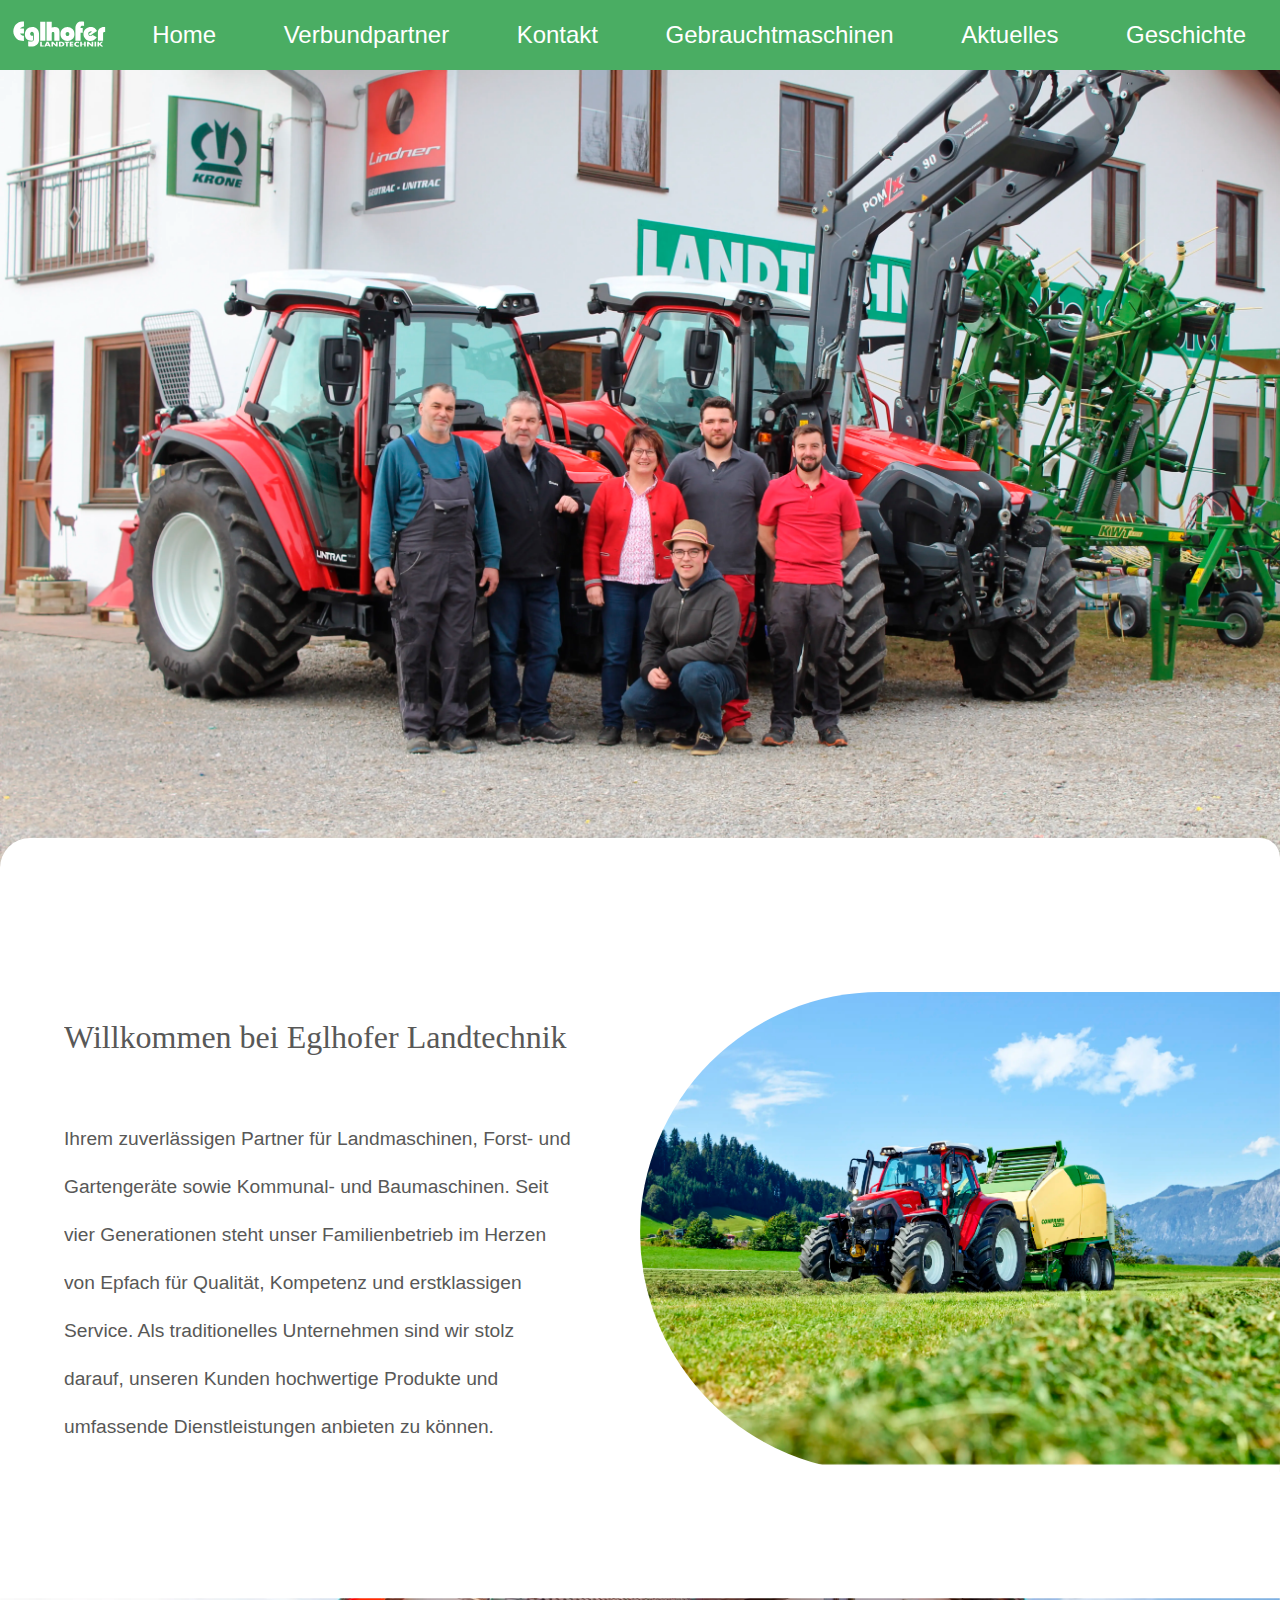
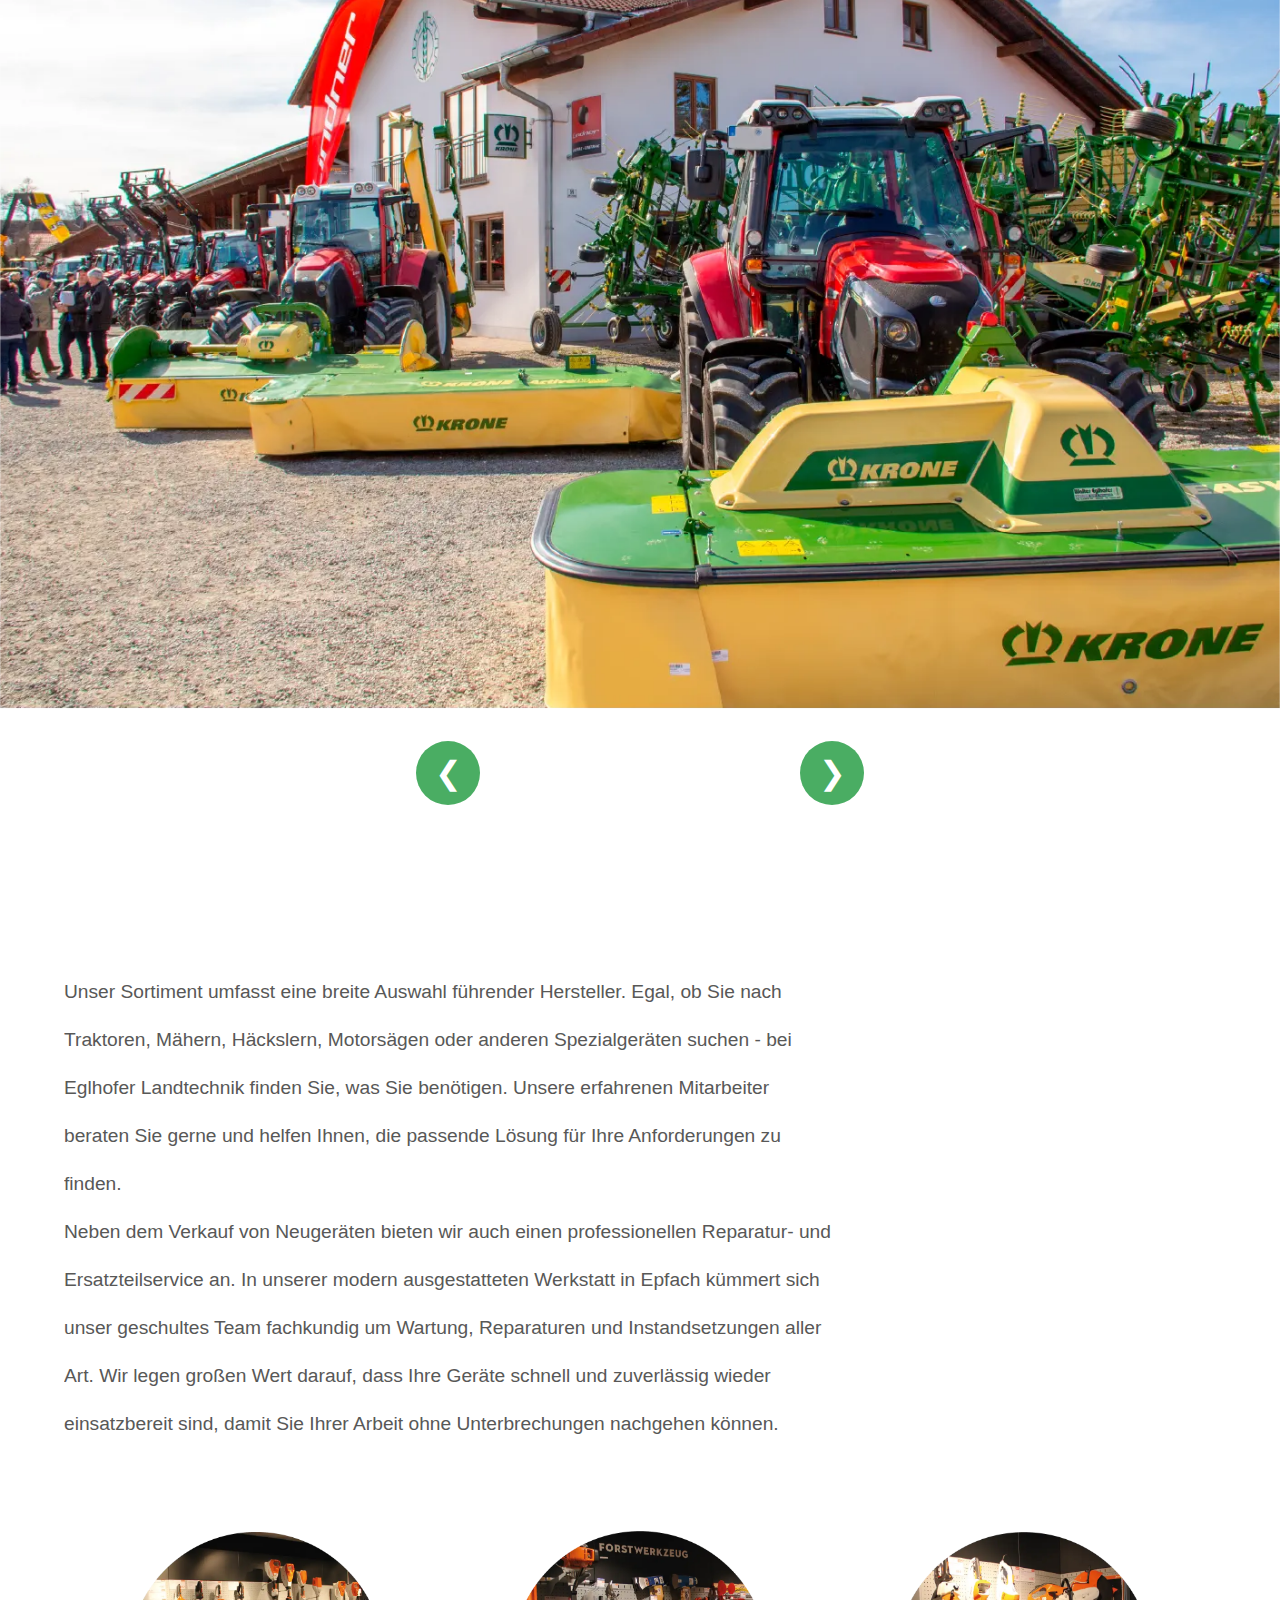
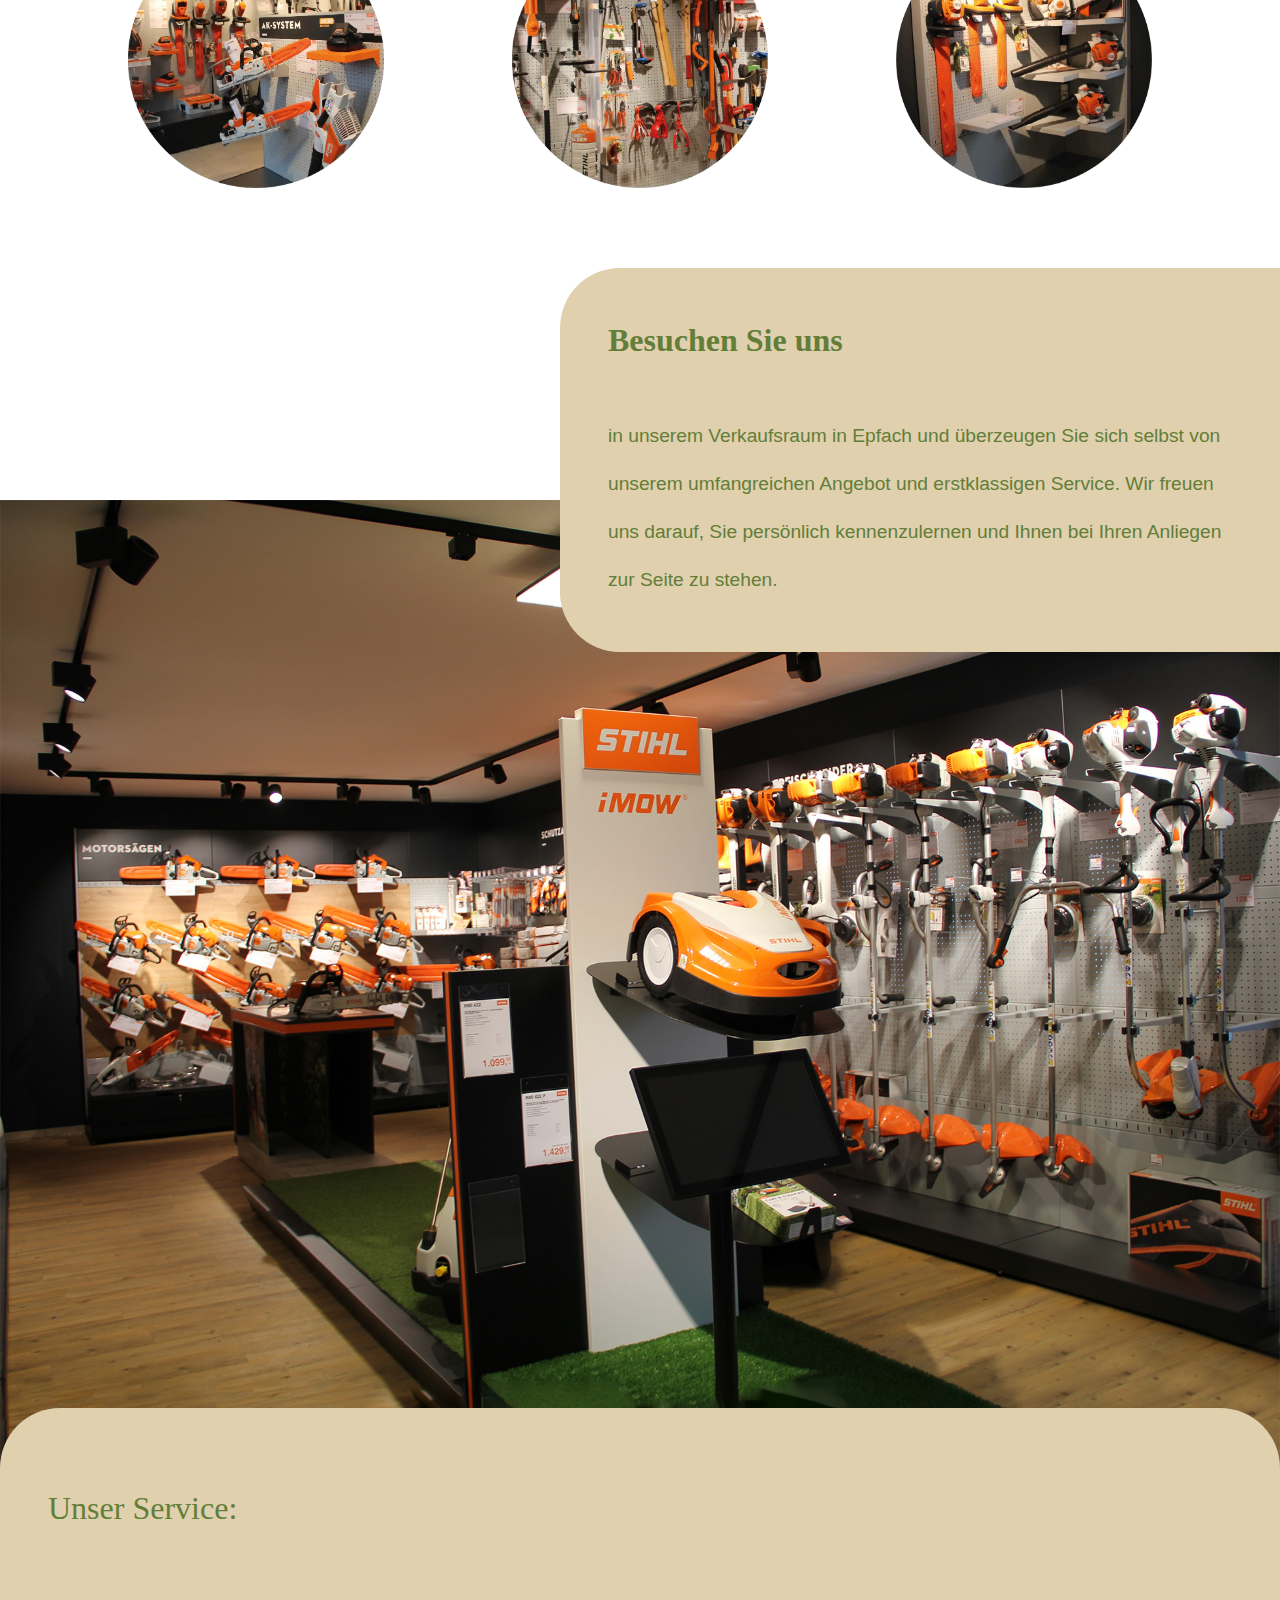
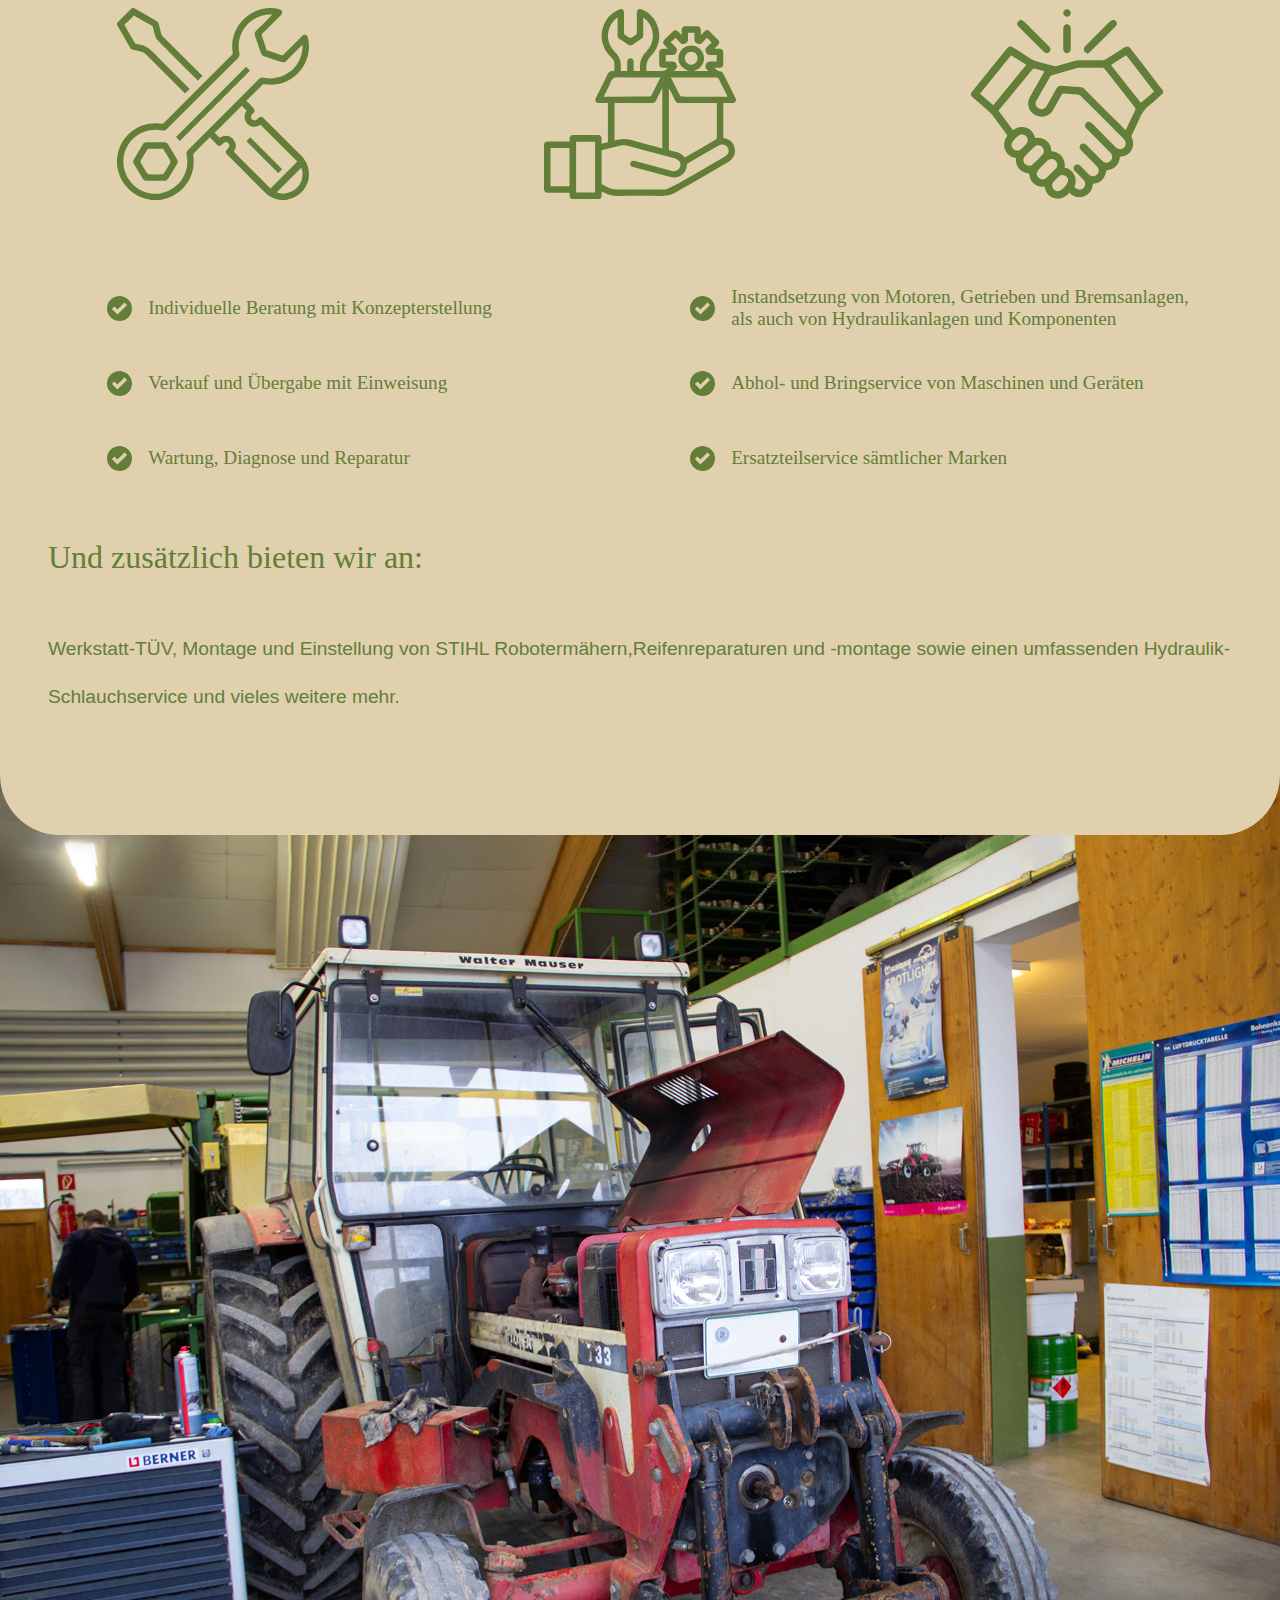
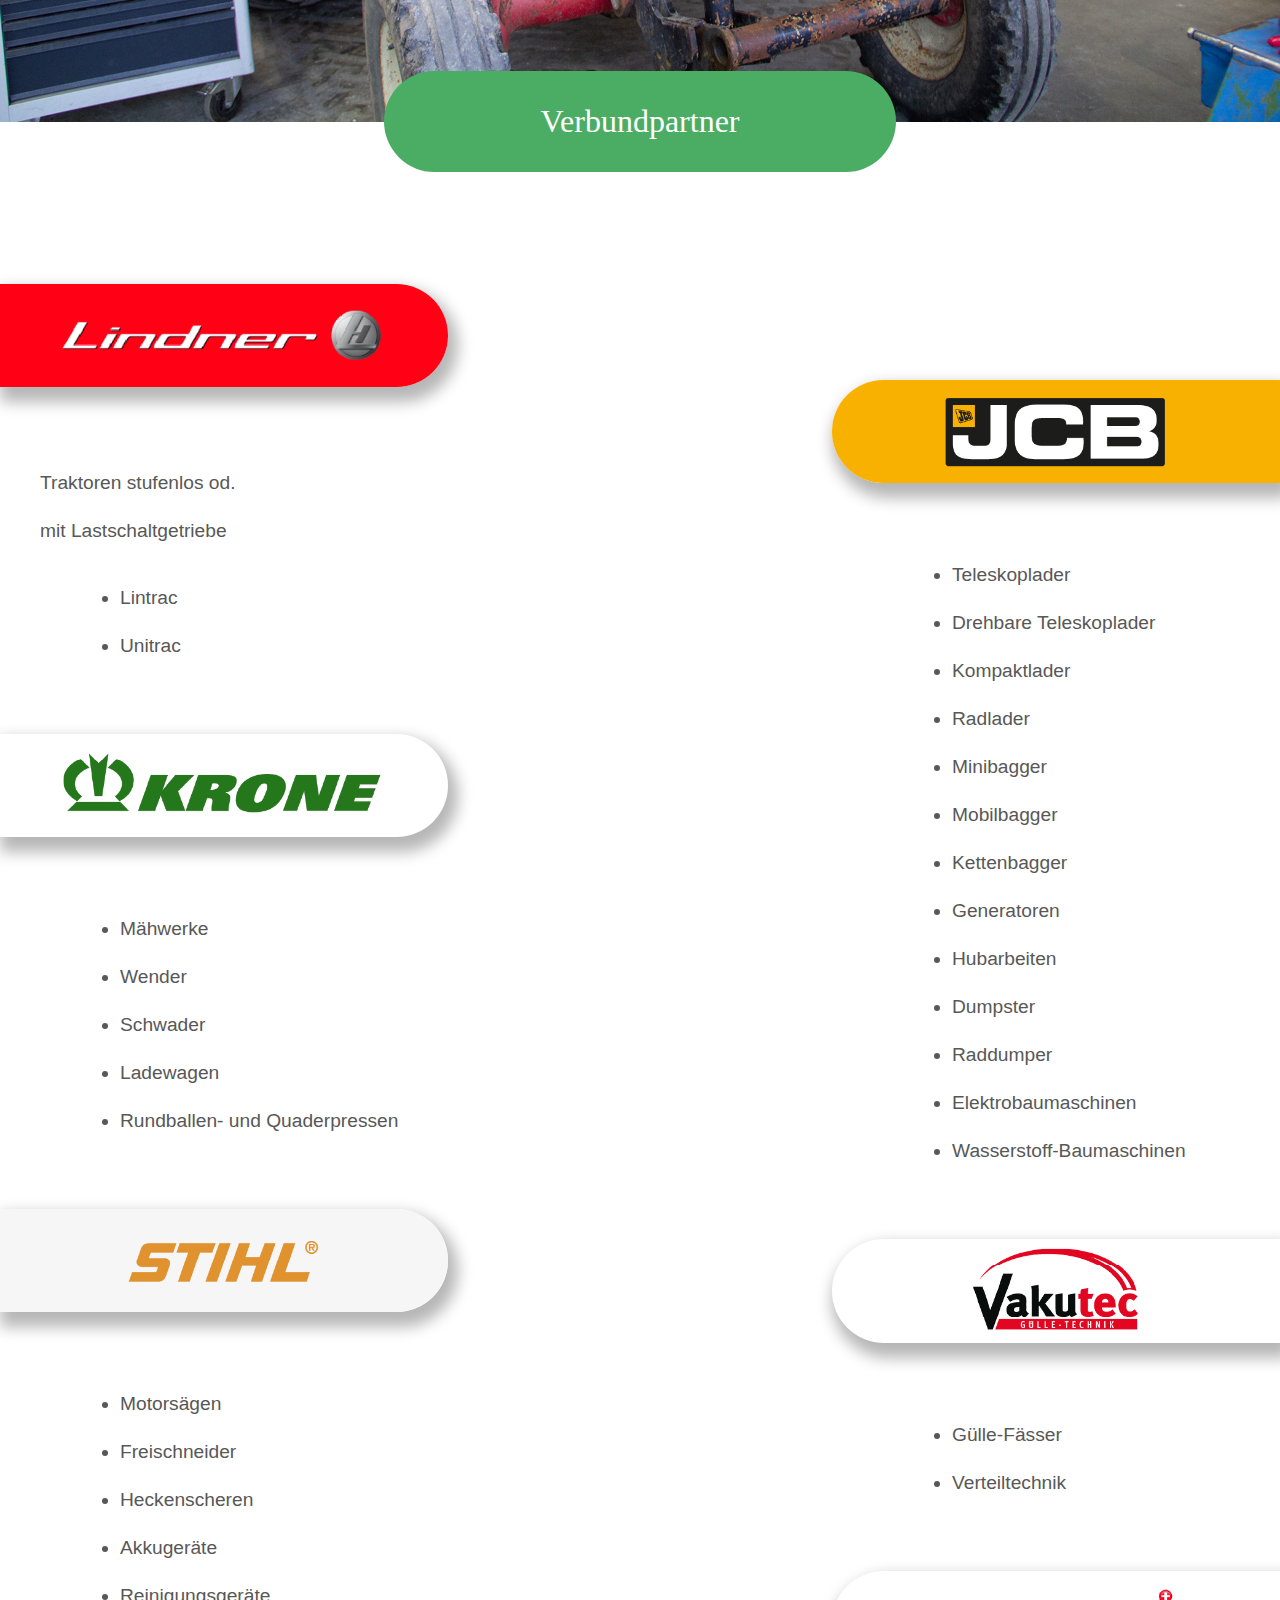
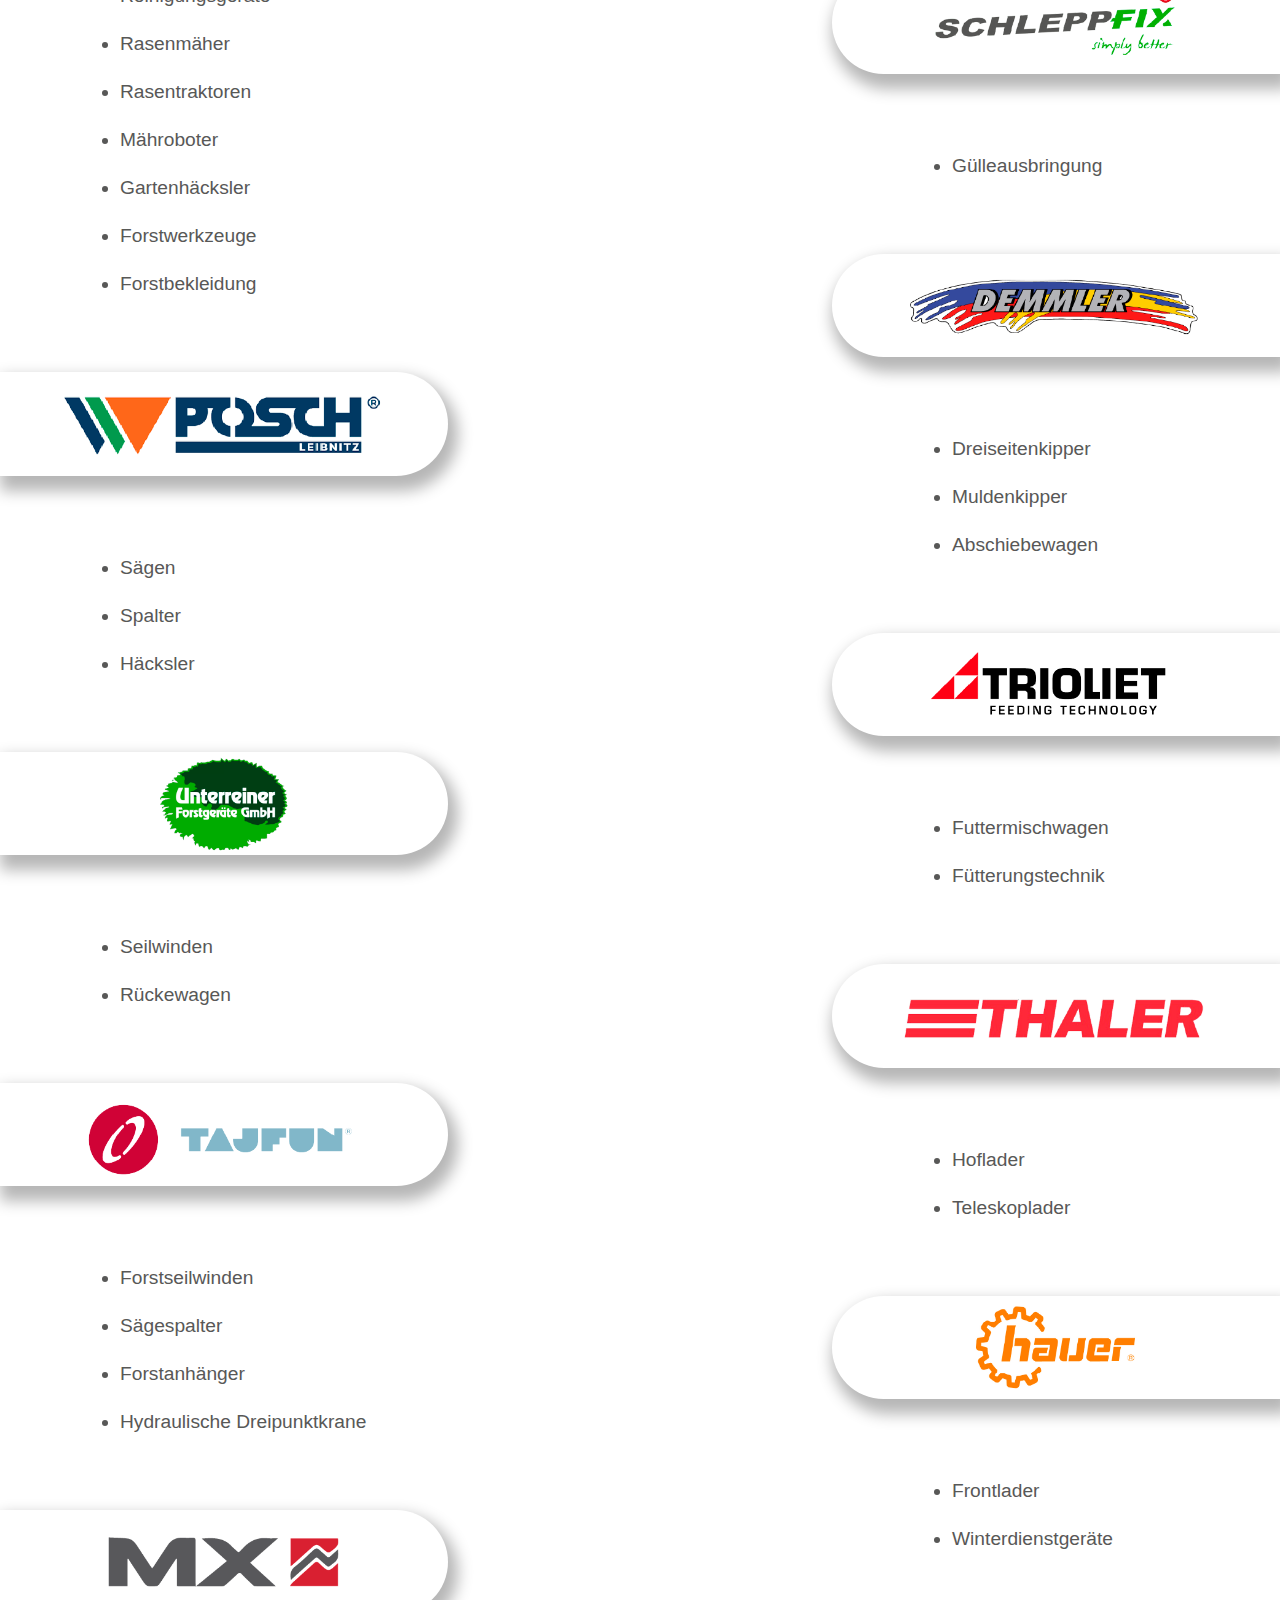
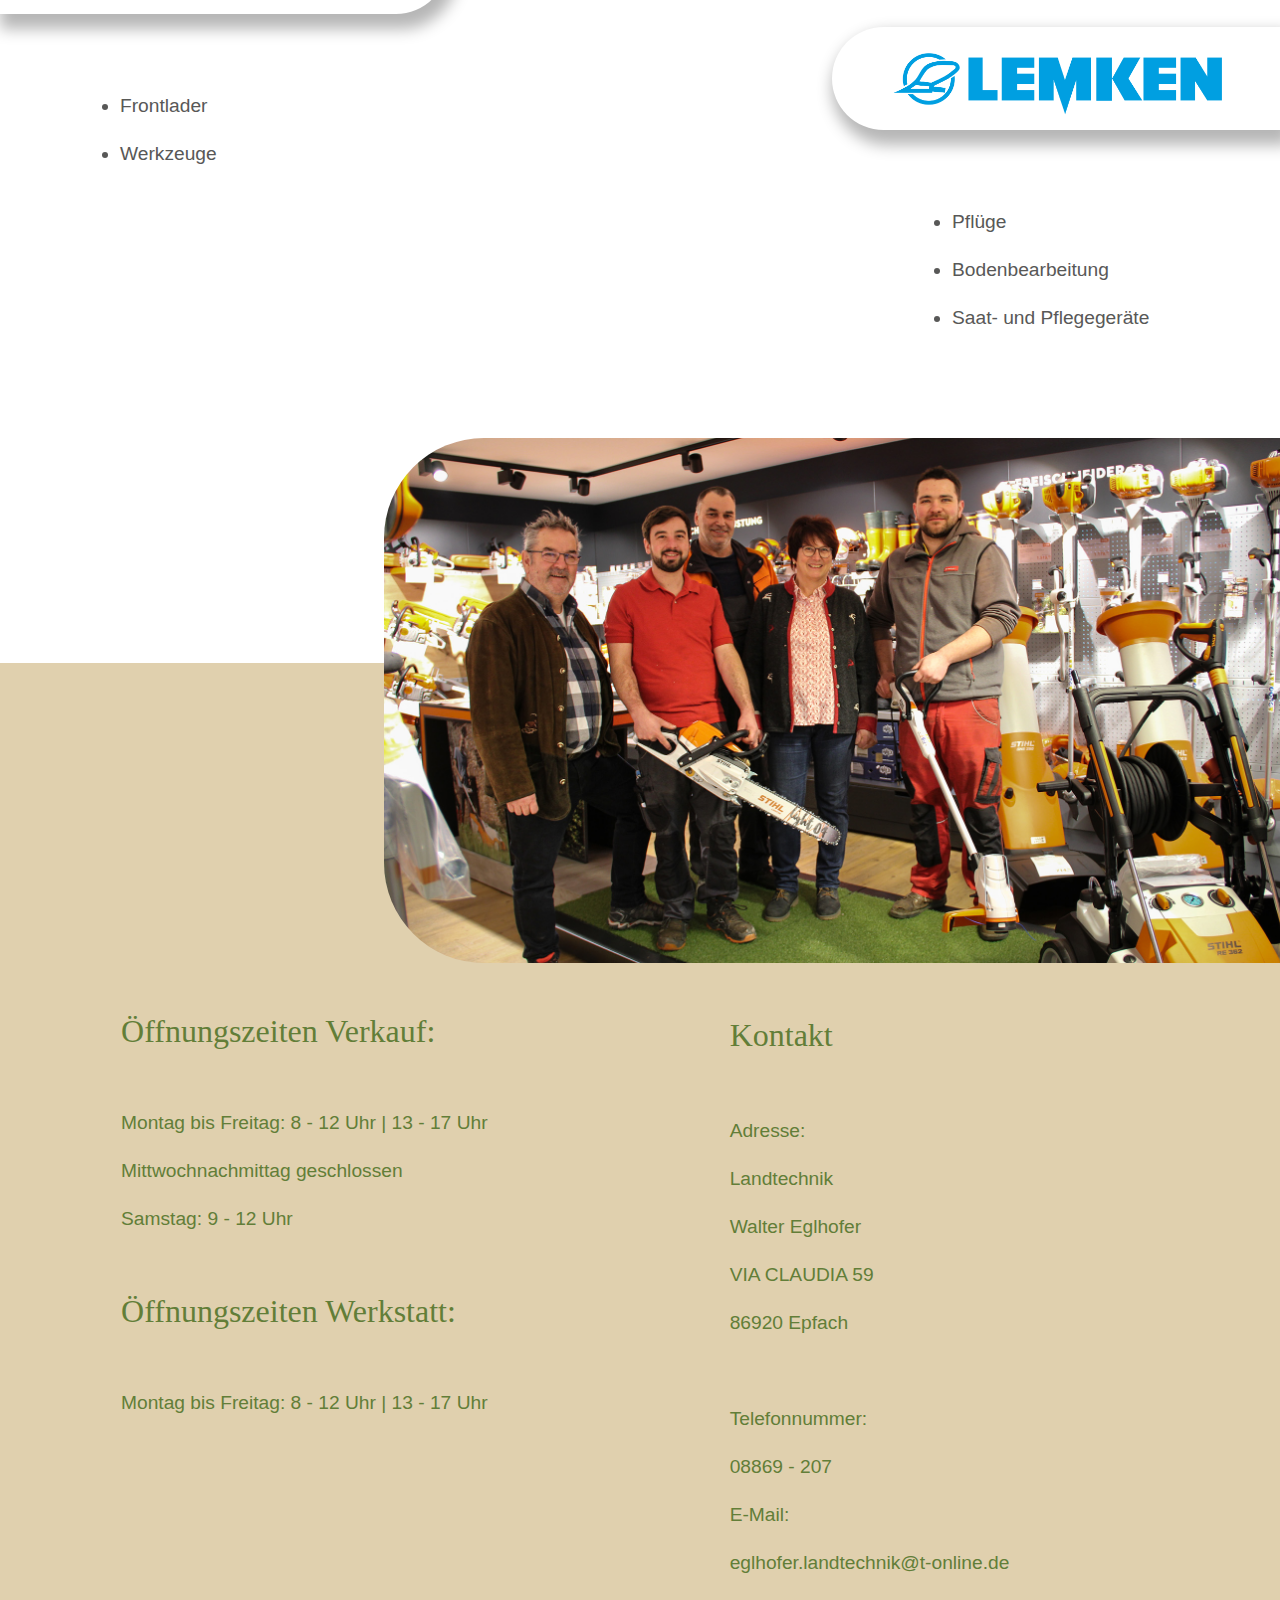
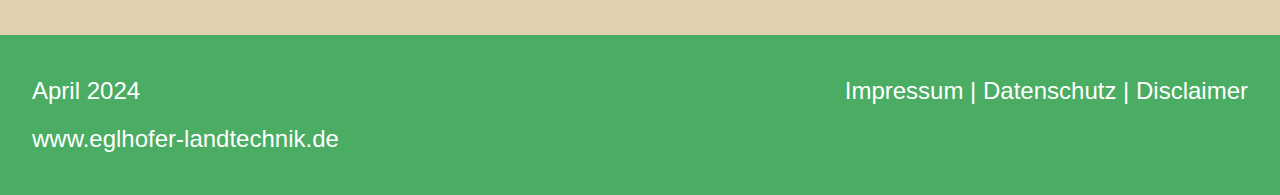
<file: index.html>
<!DOCTYPE html>
<html lang="en">
<head>
    <meta charset="UTF-8">
    <meta name="viewport" content="width=device-width, initial-scale=1.0">
    <title>Document</title>
    <link rel="stylesheet" href="stylesheet.css">
    


                
</head>
<body>
    <nav>
        <div class="ctburger">
              <div class="menu-btn">
                <div class="btn-line"></div>
                <div class="btn-line"></div>
                <div class="btn-line"></div>
              </div>
              <div class="menu">
                <ul>
                  <li class="linav"><a class="linkm" href="#HeroContainer">Home</a></li>
                  <li class="linav"><a class="linkm" href="#verbundpartner">Verbundpartner</a></li>
                  <li class="linav"><a class="linkm" href="index.html#ctkontakt">Kontakt</a></li>
                  <li class="linav"><a class="linkm" href="https://www.landwirt.com/search.html?q=Eglhofer&page=1&index=usedmachines%2Cclassifieds"target="_blank">Gebrauchtmaschinen</a> 
                  <li class="linav"><a class="linkm" href="Aktuelles.html">Aktuelles</a></li>
                  <li class="linav"><a class="linkm" href="Geschichte.html">Geschichte</a></li>
                </ul>
              </div>
         </div>  

        <img class="navpic" src="Eglhofer Logo.svg">
        
            <a class="linkd" href="#HeroContainer">Home</a>
            <a class="linkd" href="#verbundpartner">Verbundpartner</a>
            <a class="linkd" href="#ctkontakt">Kontakt</a>
            <a class="linkd" href="https://www.landwirt.com/search.html?q=Eglhofer&page=1&index=usedmachines%2Cclassifieds"target="_blank">Gebrauchtmaschinen</a> 
            <a class="linkd" href="Aktuelles.html">Aktuelles</a> 
            <a class="linkd" href="Geschichte.html">Geschichte</a>
        
    </nav>

<!--Hero-->    
<div id="HeroContainer">
    <img class="Hero" src="Bilder/WilkommenGruppe .webp">

        <div class="Border-radius"></div>
</div>

<!--Willkommen-->
<section class="willkommen">
    <div class="Text1">
<h1>Willkommen bei Eglhofer&nbspLandtechnik</h1> <br> <p>Ihrem zuverlässigen Partner für Landmaschinen, Forst- und Gartengeräte sowie Kommunal- und Baumaschinen. Seit vier Generationen steht unser Familienbetrieb im Herzen von Epfach für Qualität, Kompetenz und erstklassigen Service. Als traditionelles Unternehmen sind wir stolz darauf, unseren Kunden hochwertige Produkte und umfassende Dienstleistungen anbieten zu können.</p>
</div>

<div class="ContainerBild2">
    <img class="Bild2" src="Lintrac.webp">
</div>
</section>


<div class="slider">

<div class="slides">
<img src="Bilder/BilderSlider/Slide1.webp">
<img src="Bilder/BilderSlider/Slide2.webp">
<img src="Bilder/BilderSlider/Slide3.webp">
<img src="Bilder/BilderSlider/Slide4.webp">
<img src="Bilder/BilderSlider/Slide5.webp">
<img src="Bilder/BilderSlider/Slide6.webp">
<img src="Bilder/BilderSlider/Slide7.webp">

</div>

   <div class="SliderButtons">
    <button class="prev" onclick="prevSlide()">&#10094</button>
    <button class="next"onclick="nextSlide()">&#10095</button>
    </div>
</div>

<div class="Text1">
    <p><br>Unser Sortiment umfasst eine breite Auswahl führender Hersteller. Egal, ob Sie nach Traktoren, Mähern, Häckslern, Motorsägen oder anderen Spezialgeräten suchen - bei Eglhofer Landtechnik finden Sie, was Sie benötigen. Unsere erfahrenen Mitarbeiter beraten Sie gerne und helfen Ihnen, die passende Lösung für Ihre Anforderungen zu finden.<br>

        Neben dem Verkauf von Neugeräten bieten wir auch einen professionellen Reparatur- und Ersatzteilservice an. In unserer modern ausgestatteten Werkstatt in Epfach kümmert sich unser geschultes Team fachkundig um Wartung, Reparaturen und Instandsetzungen aller Art. Wir legen großen Wert darauf, dass Ihre Geräte schnell und zuverlässig wieder einsatzbereit sind, damit Sie Ihrer Arbeit ohne Unterbrechungen nachgehen können.</p>
</div>

<div class="containerimg">
    <img class="bildrund" src="Bilder/Laden kreis 1.webp">
    <img class="bildrund" src="Bilder/Laden kreis 2.webp">
    <img class="bildrund" src="Bilder/Laden kreis 3.webp">
</div>


<div class="container">


    <div class="overlap">
        <p class="textgreen">Besuchen Sie uns<br><br> in unserem Verkaufsraum in Epfach und überzeugen Sie sich selbst von unserem umfangreichen Angebot und erstklassigen Service. Wir freuen uns darauf, Sie persönlich kennenzulernen und Ihnen bei Ihren Anliegen zur Seite zu stehen.</p>
    </div>


<img class="laden" src="Bilder/Bildladengroßkomprimiert.jpg">



<div class="overlapgroß">
    <p class="pgreen">Unser Service:<br></p>

<div class="containerwerkzeug">
  
        <?xml version="1.0" encoding="UTF-8"?>
        <svg class="werkzeug" xmlns="http://www.w3.org/2000/svg" viewBox="0 0 383.34 383.39">
          <defs>
            <style>
              .cls-1 {
                fill: rgb(98, 126, 56);
              }
            </style>
          </defs>
          <path class="cls-1" d="M0,299.55c.99-4.6,1.74-9.28,3-13.8,10.43-37.26,47.88-61.03,85.89-54.52,2.35.4,3.66-.47,5.16-1.97,45.04-45.09,90.1-90.17,135.21-135.18,1.7-1.69,2.2-3.23,1.78-5.58-9.43-52.57,41.42-99.59,93.14-86.18,6.23,1.62,7.8,6.91,3.26,11.49-12.2,12.31-24.45,24.59-36.78,36.77-1.78,1.76-2.08,3.21-1.27,5.54,2.96,8.46,5.77,16.97,8.45,25.52.68,2.15,1.82,3.2,3.93,3.88,8.54,2.73,17.05,5.55,25.5,8.53,2.31.81,3.75.53,5.52-1.26,11.9-12.08,23.95-24.02,35.92-36.04,2.1-2.11,4.27-4,7.49-3.15,3.35.88,4.45,3.55,5.18,6.65,10.29,43.9-21.82,88.63-66.76,92.58-6.75.59-13.64-.36-20.47-.48-1.24-.02-2.91.09-3.68.84-10.77,10.56-21.42,21.25-32.38,32.19,4.55,4.51,8.97,8.86,13.34,13.25,4.37,4.39,4.35,7.35.02,11.78-.87.89-1.81,1.74-2.53,2.74-2.03,2.82-1.79,6.46.5,8.94,2.41,2.61,6.18,3.08,9.19,1.12.62-.4,1.17-.93,1.71-1.44,6.56-6.13,8.14-6.12,14.41.15,24.43,24.43,48.96,48.76,73.26,73.32,24.56,24.82,18.78,65.28-11.82,81.78-5.69,3.07-12.37,4.29-18.59,6.36h-11.98c-.57-.21-1.13-.53-1.72-.62-11.1-1.66-20.61-6.52-28.52-14.41-25.08-25-50.1-50.06-75.13-75.11-4.04-4.04-4.02-7.19-.11-11.24,4.94-5.11,5.57-8.75,2.13-12.19-3.41-3.42-7.28-2.77-12.24,2.05-4.12,4-7.12,4.02-11.21-.05-4.49-4.46-8.91-8.98-13.43-13.54-10.96,10.93-21.66,21.55-32.25,32.29-.77.78-1.09,2.48-.91,3.64,6.07,39.45-17.47,76.1-55.71,86.52-3.93,1.07-7.95,1.78-11.93,2.65h-15.72c-.69-.23-1.36-.58-2.06-.67-30.65-4.05-55.67-25.74-63.95-55.58C1.7,322.99.94,318.73,0,314.52c0-4.99,0-9.98,0-14.97ZM370.4,73.31c-1.61,1.54-2.52,2.38-3.4,3.25-9.71,9.7-19.46,19.34-29.08,29.13-2.8,2.85-5.67,3.52-9.43,2.22-11.65-4.03-23.33-7.94-35.06-11.74-3.29-1.07-5.17-2.99-6.23-6.26-3.8-11.72-7.7-23.41-11.74-35.06-1.31-3.79-.55-6.63,2.29-9.41,9.79-9.61,19.44-19.37,29.13-29.08.91-.92,1.75-1.9,3.02-3.29-1.69-.08-2.66-.17-3.62-.17-40.3-.15-70.65,37.69-61.96,77.38.84,3.82.15,6.65-2.64,9.43-47.41,47.31-94.77,94.68-142.08,142.08-2.77,2.77-5.58,3.51-9.42,2.67-44.09-9.62-84.07,28.44-76.56,72.78,5.93,34.99,39.79,58.92,74.16,52.41,35.88-6.79,58.75-40.64,51.22-76.1-.88-4.15-.09-7.06,2.89-10.04,47.24-47.13,94.43-94.31,141.56-141.55,2.85-2.85,5.66-3.79,9.69-2.9,25.63,5.64,51.58-4.78,66.32-26.51,7.85-11.57,11.44-24.37,10.93-39.25ZM258.79,205.12c-3.31-3.37-6.59-6.71-9.64-9.82-17.91,17.88-36.05,35.98-54.06,53.96,3.07,3.11,6.36,6.44,9.66,9.79,9.53-5.71,18.58-5.74,25.36.81,2.81,2.72,4.97,6.55,6.31,10.27,2.26,6.3-.11,12.17-3.21,16.77,24.81,24.84,49.28,49.35,73.24,73.34,17.83-17.83,35.94-35.94,53.59-53.59-24.2-24.18-48.76-48.73-73.41-73.36-9.17,5.73-18.86,5.15-25.92-1.8-5.62-5.53-9.23-15.92-1.93-26.36ZM318.84,368.09c13.4,5.86,31.09,1.36,41.8-10.46,9.82-10.85,12.54-28.31,7.21-38.52-16.24,16.23-32.52,32.51-49.01,48.99Z"/>
          <path class="cls-1" d="M.12,30c6.5-6.7,12.98-13.4,19.49-20.08,2.52-2.59,5.11-5.12,7.67-7.67,2.42-2.4,5.19-2.91,8.17-1.21,14.73,8.38,29.48,16.71,44.08,25.3,1.69.99,3.04,3.31,3.63,5.29,1.88,6.32,3.17,12.81,5.01,19.14.62,2.15,1.82,4.39,3.38,5.96,25.32,25.48,50.73,50.86,76.16,76.23.95.95,2.22,1.59,3.16,2.25-3.46,3.61-6.28,6.54-9.23,9.62-1-.94-1.91-1.75-2.78-2.61-26.11-26.1-52.24-52.17-78.25-78.37-1.9-1.91-3.31-4.64-4.12-7.24-1.8-5.82-3.01-11.82-4.6-17.71-.33-1.23-.95-2.8-1.93-3.37-12.14-7.08-24.37-14.01-36.25-20.79-6.37,6.38-12.51,12.52-18.88,18.89,6.79,11.89,13.73,24.11,20.76,36.28.43.75,1.46,1.25,2.32,1.62,1.02.44,2.14.75,3.24.86,14.43,1.46,24.86,9.18,34.69,19.53,21.55,22.69,44.09,44.44,66.22,66.58.95.95,1.86,1.94,2.9,3.03-3.08,3-6,5.83-9.59,9.31-.74-1.05-1.39-2.31-2.35-3.27-25.28-25.34-50.57-50.67-75.97-75.89-1.74-1.73-4.22-3.04-6.59-3.76-5.96-1.79-12.01-3.28-18.1-4.58-3.23-.69-5.27-2.38-6.85-5.16C17.11,63.34,8.6,48.55.12,33.74c0-1.25,0-2.5,0-3.74Z"/>
          <path class="cls-1" d="M119.94,302.21c-5.98-9.78-11.88-19.6-17.69-29.48-1.76-3-4.13-4.47-7.59-4.46-11.97.04-23.94.03-35.92,0-3.3,0-5.61,1.4-7.3,4.28-5.88,9.98-11.86,19.91-17.88,29.81-1.73,2.85-1.83,5.53-.09,8.41,6.07,10.02,12.11,20.05,18.07,30.13,1.71,2.89,4.08,4.17,7.38,4.14,5.99-.06,11.97-.02,17.96-.01,5.74,0,11.48-.09,17.21.03,3.75.08,6.33-1.34,8.26-4.63,5.73-9.78,11.58-19.5,17.49-29.17,1.9-3.1,2.03-5.91.1-9.06ZM106.3,308.76c-4.12,7.25-8.43,14.4-12.87,21.47-.64,1.01-2.28,1.89-3.51,1.95-4.35.23-8.72.09-13.09.09-4.24,0-8.49.19-12.71-.1-1.44-.1-3.35-1.05-4.09-2.21-4.42-6.93-8.64-13.99-12.7-21.13-.62-1.1-.67-3.14-.06-4.22,4.06-7.15,8.28-14.21,12.69-21.14.75-1.18,2.66-2.24,4.06-2.27,8.6-.21,17.2-.2,25.8,0,1.29.03,3.05,1.07,3.75,2.17,4.39,6.95,8.63,14,12.69,21.14.63,1.1.65,3.17.03,4.26Z"/>
          <path class="cls-1" d="M257.82,117.5c2.56,2.63,5.32,5.46,7.72,7.93-46.62,46.62-93.3,93.3-140.07,140.07-2.28-2.35-5.12-5.26-7.72-7.93,46.55-46.55,93.17-93.17,140.07-140.07Z"/>
          <path class="cls-1" d="M258.37,265.89c2.38-2.44,5.16-5.28,7.68-7.85,21.25,21.26,42.43,42.45,63.69,63.72-2.55,2.46-5.4,5.22-7.89,7.62-21.02-21.02-42.19-42.2-63.48-63.48Z"/>
        </svg>

        <?xml version="1.0" encoding="UTF-8"?>
        <svg class="werkzeug" xmlns="http://www.w3.org/2000/svg" viewBox="0 0 359.33 355.89">
          <defs>
            <style>
              .cls-1 {
                fill: rgb(98, 126, 56);
              }
            </style>
          </defs>
          <path class="cls-1" d="M335.52,176.16v65.17c1.59.39,3.17.68,4.69,1.16,9.4,3,15.33,9.33,16.86,19.06,1.65,10.53-2.29,19.01-11.46,24.47-15.42,9.18-31.04,18.02-46.58,27-17.7,10.22-35.42,20.41-53.09,30.67-7.18,4.17-14.84,6.23-23.17,6.21-28.07-.06-56.14-.16-84.21.05-9.47.07-18.3-1.67-26.59-6.25-1.17-.65-2.43-1.14-4.16-1.95,0,2.89.08,5.33-.02,7.76-.16,3.97-2.38,6.29-6.36,6.31-15.72.07-31.44.07-47.16,0-3.98-.02-6.15-2.36-6.32-6.35-.08-1.72-.01-3.44-.01-5.59-1.61,0-2.95,0-4.28,0-12.1,0-24.2.02-36.3-.01-5.16-.01-7.33-2.14-7.33-7.25-.03-27.08-.02-54.15,0-81.23,0-5.3,2.14-7.34,7.6-7.35,12.1-.02,24.2,0,36.31,0,1.21,0,2.43,0,4,0,0-2.07-.06-3.78.01-5.49.16-4.04,2.29-6.43,6.22-6.45,15.84-.08,31.69-.08,47.53,0,3.74.02,5.95,2.4,6.09,6.18.12,3.22.02,6.44.02,10,4.14-1.01,7.87-1.92,11.79-2.88v-73.26c-5.45,0-10.78.03-16.1,0-6.74-.04-9.25-4.04-6.25-10.08,7.2-14.51,14.62-28.9,21.62-43.51,2.17-4.54,4.87-7.05,10.03-6.32.82.12,1.68.02,2.69.02,0-5.29.33-10.27-.09-15.19-.42-4.95-3.56-8.56-7.07-11.95-22.99-22.14-22.03-58.81,2.21-79.58,3.83-3.28,8.35-5.89,12.86-8.21,6.21-3.2,10.24-.5,10.26,6.43.02,12.1.07,24.21-.05,36.31-.02,2.27.62,3.68,2.59,4.81,3.22,1.86,6.31,5.51,9.45,5.51,3.14,0,6.23-3.65,9.46-5.5,1.99-1.14,2.59-2.57,2.57-4.83-.11-12.1-.07-24.21-.05-36.31.01-6.9,3.95-9.37,10.32-6.53,33.07,14.75,42.46,58.84,17.44,85.07-7.42,7.78-11,15.64-9.81,26.01.13,1.1.02,2.24.02,3.73,1.16.08,2.22.22,3.29.22,8.23.02,16.48-.29,24.7.12,5.12.25,8.96-1.06,11.88-6.1-3.08,0-5.97.04-8.84,0-4.86-.08-7.02-2.24-7.05-7.16-.05-7.24-.05-14.47,0-21.71.04-4.88,2.22-6.99,7.14-7.06,2.81-.04,5.63,0,9.32,0-2.71-2.72-4.84-4.76-6.86-6.89-3.07-3.25-3.15-6.36-.06-9.53,5.22-5.36,10.52-10.66,15.88-15.88,3.31-3.23,6.37-3.11,9.8.18,2.05,1.96,4.01,4.01,6.7,6.72,0-3.93-.07-6.97.02-10.01.12-4.19,2.34-6.44,6.56-6.49,7.61-.08,15.22-.09,22.83,0,4.18.05,6.35,2.34,6.51,6.56.06,1.5.01,2.99.01,4.49,0,1.48,0,2.96,0,5.7,2.7-2.82,4.65-4.98,6.74-7.01,3.39-3.29,6.46-3.36,9.79-.11,5.27,5.14,10.47,10.35,15.61,15.61,3.41,3.49,3.31,6.48-.14,10.08-.95.99-1.92,1.97-2.93,2.9-1.01.93-2.08,1.79-3.12,2.68l.29,1c2.86,0,5.72-.04,8.58,0,4.88.08,7.05,2.22,7.08,7.13.05,7.24.05,14.47,0,21.71-.04,4.87-2.23,7.01-7.12,7.09-2.82.04-5.64,0-9.17,0,3.17,3.4,5.21,6.62,10.14,6.21,1.77-.15,4.62,1.73,5.5,3.44,8.09,15.59,15.93,31.32,23.69,47.08,2.42,4.9-.34,9.03-5.89,9.13-5.58.1-11.17.02-17.04.02ZM107.82,264.69c0,20.8-.01,41.13.04,61.46,0,.86.41,2.21,1.03,2.51,8.59,4.11,16.62,9.42,26.84,9.33,29.06-.25,58.13-.08,87.2-.11,2.11,0,4.43.18,6.28-.6,6.6-2.81,13.28-5.58,19.5-9.12,30.09-17.16,60.06-34.55,90.03-51.92,6.45-3.74,8.52-10.71,5.17-16.62-3.3-5.84-10.63-7.77-16.9-4.19-19.25,11.02-38.46,22.11-57.62,33.3-1.02.59-1.95,2.23-2.01,3.43-.94,16.4-14.79,26.72-30.78,22.53-23.25-6.1-46.44-12.4-69.65-18.63-4.32-1.16-6.2-3.89-5.34-7.53.84-3.55,4.03-5.15,8.26-4.04,8.31,2.18,16.61,4.42,24.91,6.65,14.91,4,29.81,8.06,44.75,11.99,9.05,2.38,16.78-4.01,15.78-12.91-.6-5.34-4.15-8.76-11.05-10.62-25.86-6.95-51.7-13.92-77.58-20.81-7.32-1.95-14.64-4.82-22.37-3.06-12.13,2.76-24.17,5.93-36.5,8.98ZM323.45,176.17h-4.52c-21.57,0-43.15-.11-64.72.09-4.67.04-7.38-1.62-9.28-5.81-2.93-6.46-6.27-12.73-9.47-19.07-.39-.77-.93-1.46-1.71-2.65v115.51c10.36,3.7,22.47,3.38,29.27,13.88.67-.21,1.06-.26,1.37-.44,19.1-11.02,38.21-22.02,57.24-33.15.97-.56,1.71-2.31,1.74-3.53.17-6.48.08-12.97.08-19.45,0-14.95,0-29.9,0-45.37ZM131.92,246.21c2.12-.47,4.07-.81,5.97-1.33,7.9-2.16,15.75-2.01,23.63.14,13.58,3.69,27.18,7.3,40.78,10.92,6.32,1.69,12.64,3.34,19.07,5.04v-112.79c-4.12,8.19-7.89,15.32-11.29,22.62-1.83,3.92-4.42,5.44-8.75,5.41-21.83-.16-43.66-.07-65.49-.07h-3.91v70.04ZM179.69,116.08c0-1.89.13-3.61-.02-5.31-1.08-12.62,3.16-22.64,12.33-31.77,17.26-17.19,15.09-45.86-3.65-61.02-.7-.57-1.54-.98-2.66-1.69,0,11.25-.05,21.97.03,32.69.02,3.02-1,5.26-3.55,6.93-5.53,3.61-11.03,7.28-16.48,10.99-2.71,1.85-5.25,1.82-7.96-.02-5.35-3.65-10.73-7.27-16.17-10.78-2.67-1.72-3.86-3.96-3.82-7.16.1-9.73.04-19.45.03-29.18,0-1.04-.13-2.08-.25-3.99-2.82,2.67-5.24,4.63-7.26,6.93-14.86,16.9-13.91,42.27,2.45,57.75,7.67,7.25,11.53,15.73,11.07,26.24-.13,3.08-.02,6.17-.02,9.35h11.99c0-5.95-.09-11.67.03-17.38.09-4.21,3.4-7.07,7.07-6.2,3.38.81,4.89,3.17,4.87,6.6-.02,5.68,0,11.36,0,17.03h11.98ZM95.59,343.72v-95.37h-35.5v95.37h35.5ZM111.56,164.18c29.34,0,57.9.03,86.47-.11,1.06,0,2.54-1.34,3.11-2.43,3.86-7.4,7.54-14.9,11.26-22.37,1.76-3.53,3.49-7.07,5.45-11.04h-4.65c-24.7,0-49.42.36-74.11-.22-7.47-.18-11.32,1.94-14.13,8.83-3.74,9.18-8.69,17.86-13.41,27.33ZM343.26,164.19c-.18-.78-.19-1.17-.34-1.48-5.39-10.82-10.72-21.66-16.3-32.38-.58-1.11-2.69-1.99-4.09-2-27.32-.12-54.65-.09-81.97-.08-.91,0-1.81.16-3.09.27,5.83,11.66,11.41,22.92,17.17,34.09.44.86,2.16,1.46,3.31,1.5,5.11.16,10.23.07,15.34.07,23.2,0,46.4,0,69.99,0ZM47.67,331.74v-71.41H12.18v71.41h35.49ZM236.95,62.38c3.53,3.46,6.47,6.48,9.56,9.35,2.92,2.71,2.98,5.55,1.47,9.11-1.49,3.51-3.44,5.61-7.45,5.5-4.2-.12-8.41-.03-12.67-.03v11.98c4.48,0,8.73-.28,12.91.12,2.01.19,4.82,1.14,5.68,2.65,3.24,5.67,4.32,8.08-.93,12.78-.61.55-1.12,1.21-2.04,2.21.96.11,1.4.2,1.84.2,8.2,0,16.4,0,25.09,0-15.35-7.29-21.07-16.71-18.18-29.36,2.51-11,12.33-18.7,23.66-18.55,11.39.15,20.86,8.16,23.15,19.65,1.26,6.31-.11,12.15-3.56,17.5-3.51,5.43-8.67,8.64-15.63,10.52h27.73c-1.11-1.17-1.79-2.04-2.61-2.74-3.25-2.75-3.53-5.78-1.85-9.68,1.61-3.73,3.87-5.52,7.95-5.35,4.06.17,8.13.04,12.08.04v-11.98c-4.42,0-8.54-.08-12.65.02-3.81.1-5.84-1.8-7.3-5.18-1.56-3.6-1.78-6.63,1.38-9.45,3.14-2.81,6.14-5.76,9.2-8.66-3.16-3.18-5.87-5.91-8.88-8.94-2.99,3.11-5.99,6.1-8.84,9.23-2.87,3.16-5.93,2.78-9.48,1.26-3.4-1.46-5.2-3.58-5.08-7.37.12-4.19.03-8.39.03-12.57h-11.98c0,4.38-.09,8.49.03,12.6.11,3.79-1.71,5.9-5.11,7.35-3.56,1.53-6.61,1.87-9.47-1.29-2.84-3.13-5.85-6.1-8.88-9.23-1.11,1.05-1.91,1.83-2.74,2.58-2.04,1.83-4.09,3.65-6.42,5.71ZM275.47,80.34c-6.51.02-11.88,5.4-11.9,11.93-.02,6.68,5.51,12.11,12.21,12,6.47-.11,11.81-5.64,11.71-12.12-.1-6.55-5.48-11.83-12.02-11.81Z"/>
        </svg>

        <?xml version="1.0" encoding="UTF-8"?>
        <svg class="werkzeug" xmlns="http://www.w3.org/2000/svg" viewBox="0 0 512 505.16">
  <defs>
    <style>
      .cls-1 {
        fill: rgb(98, 126, 56);
      }
    </style>
  </defs>
  <path class="cls-1" d="M512,223.97c-11.76,10.49-23.05,21.56-35.41,31.29-12.1,9.52-20.91,20.8-26.82,35.04-6.31,15.19-14.05,29.79-21.04,44.7-.68,1.46-1.16,3.6-.6,4.96,11.38,27.54-1.48,50.1-30.95,53.38-2.23,21.52-13.96,33.95-35.88,36.08-5.46,24.8-13.48,32.82-36.31,36.05-1.07,15.42-8.02,27.38-22.88,33.15-14.86,5.77-28.09,1.74-39.84-9.37-10.27,11.92-22.59,18.65-38.47,14.82-15.79-3.8-24.44-14.52-27.5-30.79-3.08,0-6.22.31-9.28-.05-16.93-2.01-29.32-14.49-31.2-31.35-.3-2.66-.5-4.46-4.07-4.86-19.6-2.19-32.27-16.95-31.96-36.74.02-1.13,0-2.26,0-3.52-2.78-.72-5.39-1.21-7.87-2.07-22.31-7.7-30.91-34.88-16.91-54.13,2.27-3.12,1.92-4.87-.17-7.65-13.21-17.57-26.13-35.37-39.45-52.86-3.08-4.05-7.17-7.38-11.05-10.75-12.82-11.16-25.78-22.15-38.61-33.29-2.09-1.81-3.82-4.02-5.72-6.05,0-2.33,0-4.67,0-7,31.77-39.34,63.54-78.67,95.32-118,5.64-6.98,9.59-7.65,17.13-2.87,15.61,9.88,31.09,19.96,46.83,29.62,4.73,2.9,9.97,5.3,15.29,6.87,15.46,4.56,31.07,8.67,46.67,12.74,2.27.59,4.98.55,7.24-.08,16.02-4.43,31.96-9.17,47.98-13.6,3.63-1,7.48-1.64,11.24-1.67,20.98-.16,41.97.02,62.96-.19,2.95-.03,6.26-.96,8.76-2.52,16.54-10.26,32.9-20.83,49.35-31.25,7.45-4.72,11.61-3.97,17.06,3.1,27.54,35.74,55.05,71.5,82.57,107.26,1.19,1.54,2.4,3.07,3.6,4.6v7ZM171.1,343.16c24.47-3.01,41.84,11.63,43.43,35.28,27,2.42,38.16,23.18,34.94,43.39.25.21.47.58.74.62,21.45,3.47,35.45,27.19,26.17,49.15-.41.97-.23,3.07.39,3.44,3.62,2.17,7.28,4.97,11.26,5.68,6.48,1.16,11.63-2.14,14.8-7.95,3.08-5.65,2.24-12.63-2.44-17.62-6.72-7.17-13.76-14.04-20.67-21.03-1.05-1.07-2.16-2.09-3.16-3.2-4.12-4.62-4.22-10.39-.29-14.38,3.86-3.93,10.03-4.06,14.34.15,7.75,7.56,15.3,15.33,22.9,23.05,4.31,4.38,9.41,6.28,15.43,4.79,11.8-2.93,15.57-16.96,6.79-26.11-12.11-12.62-24.57-24.91-36.87-37.35-2.46-2.49-5.04-4.89-7.2-7.62-3.05-3.88-2.59-9.37.7-12.81,3.43-3.59,9.08-4.1,13.2-1.08,1.33.98,2.48,2.22,3.65,3.4,13.25,13.38,26.5,26.75,39.71,40.17,4.51,4.59,9.68,7.11,16.17,5.35,12.02-3.25,15.34-17.27,6.2-26.56-19.75-20.08-39.61-40.04-59.41-60.06-1.99-2.01-4.1-3.95-5.81-6.18-3.21-4.17-2.67-9.59,1.03-13.15,3.42-3.29,8.91-3.71,12.83-.77,1.72,1.29,3.2,2.91,4.72,4.45,20.16,20.37,40.27,40.79,60.48,61.1,7.21,7.24,16.68,7.55,23.07,1.1,6.42-6.49,5.89-15.73-1.43-23.06-38.39-38.43-76.78-76.85-115.31-115.14-1.77-1.76-4.8-2.86-7.35-3.1-11.77-1.08-23.6-1.6-35.37-2.67-3.45-.31-5.33.36-7.09,3.57-7.42,13.58-15.05,27.06-22.86,40.42-8.28,14.17-24.07,20.85-39.28,16.98-23.12-5.89-33.92-31.05-22.15-52.3,11.53-20.82,23.43-41.43,35.17-62.14.97-1.71,1.87-3.46,3.09-5.7-9.42-2.56-18.33-5.13-27.34-7.25-1.32-.31-3.6,1.13-4.65,2.41-28.84,34.95-57.57,69.98-86.32,105.01-1.33,1.62-2.59,3.31-3.92,5.01,13.07,17.59,25.83,34.78,38.61,51.99,20.37-16.72,52.09-9.29,59.11,20.71ZM412.4,322.39c8.56-17.94,16.68-35.27,25.13-52.43,1.73-3.51,1.51-5.75-.93-8.82-26.8-33.82-53.48-67.74-80.06-101.74-2.1-2.68-4.25-3.56-7.53-3.54-20,.13-40,.02-60,.12-2.78.01-5.66.4-8.33,1.16-21.76,6.2-43.49,12.5-65.19,18.89-1.6.47-3.52,1.53-4.3,2.89-12.42,21.66-24.78,43.36-36.9,65.2-3.53,6.36-1.63,14.01,3.75,18.59,7.57,6.44,18.48,4.24,23.79-5.02,8.95-15.59,17.83-31.23,26.55-46.95,2.85-5.13,6.7-7.35,12.6-6.89,16.61,1.3,33.23,2.42,49.86,3.43,4.98.3,8.68,2.35,12.17,5.86,34.91,35.09,69.95,70.06,104.95,105.05,1.27,1.27,2.61,2.49,4.41,4.2ZM147.58,148.21c-13.87-8.81-27.13-17.24-40.57-25.79-27.9,34.57-55.43,68.67-83.04,102.88,12.07,10.36,23.62,20.28,35.39,30.37,29.55-36,58.68-71.48,88.22-107.47ZM373.35,148.37c26.78,34.06,53.06,67.48,79.5,101.1,12.11-10.43,23.66-20.38,35.35-30.45-24.98-32.44-49.61-64.42-74.29-96.47-13.75,8.75-26.93,17.14-40.56,25.82ZM156.6,417.32c1.49-.57,5.08-.94,7.16-2.9,9.33-8.78,18.59-17.69,27.17-27.19,5.28-5.86,3.9-15.14-1.77-20.37-5.55-5.13-14.43-5.65-20.07-.38-8.87,8.3-17.48,16.92-25.78,25.79-4.35,4.65-4.68,10.62-1.96,16.36,2.65,5.6,7.39,8.36,15.25,8.69ZM174.64,437.84c1.29,6.98,4.28,11.7,10.17,14.28,6.09,2.66,11.89,1.69,16.65-2.9,8.16-7.86,16.24-15.81,24.02-24.03,6.27-6.63,5.89-16.06-.33-21.99-6.06-5.77-15.12-5.63-21.58.63-7.89,7.66-15.81,15.31-23.23,23.41-2.63,2.87-3.84,7.03-5.7,10.6ZM259.13,454.81c-.05-3.49-2.61-8.07-7.91-10.9-5.48-2.93-11.22-2.86-15.91,1.09-5.69,4.79-11.06,10.09-15.85,15.77-4.09,4.84-4.07,10.83-1.04,16.38,2.95,5.41,7.8,8.01,13.99,7.82,9.52-.29,26.71-18.13,26.73-30.16ZM135.68,332.99c-3,1.24-6.56,1.83-8.88,3.84-5.51,4.76-10.79,9.89-15.5,15.44-4.9,5.78-3.85,14.65,1.56,19.96,5.51,5.4,14.54,6,20.41.83,4.98-4.38,9.73-9.08,14.08-14.08,4.27-4.91,5-10.87,2.2-16.79-2.63-5.56-7.35-8.37-13.87-9.2Z"/>
  <path class="cls-1" d="M310.03,118.46c-3.29-2.6-7.05-4.24-8.4-7.04-1.27-2.64-.3-6.55.3-9.79.26-1.4,2-2.58,3.17-3.75,21.53-21.56,43.07-43.12,64.67-64.62,1.73-1.72,3.78-3.4,6.01-4.25,4.14-1.57,7.95-.3,10.72,3.14,2.76,3.43,3.15,7.31.87,11.16-.92,1.55-2.23,2.9-3.51,4.18-21.53,21.57-43.04,43.15-64.69,64.6-2.35,2.33-5.49,3.87-9.14,6.37Z"/>
  <path class="cls-1" d="M132.57,27.1c3.55,2.03,6.37,2.95,8.26,4.82,22.59,22.38,45.09,44.87,67.51,67.43,4.71,4.74,4.7,10.47.51,14.65-4.12,4.12-10.04,4.09-14.67-.51-22.55-22.43-45.01-44.95-67.48-67.46-3.36-3.36-5.02-7.62-2.36-11.74,1.87-2.89,5.33-4.75,8.23-7.19Z"/>
  <path class="cls-1" d="M245.98,78.38c0-8.99-.05-17.98.02-26.97.05-6.66,4.3-11.31,10.08-11.25,5.8.06,9.9,4.67,9.92,11.42.05,17.98.05,35.96,0,53.93-.02,6.88-3.95,11.34-9.84,11.44-6.09.1-10.13-4.45-10.17-11.61-.05-8.99-.01-17.98-.01-26.97Z"/>
  <path class="cls-1" d="M255.98,19.96c-5.36,0-9.85-4.39-9.97-9.75C245.89,4.62,250.43-.01,256.01,0c5.59.01,10.1,4.64,9.97,10.24-.12,5.34-4.64,9.72-10,9.72Z"/>
        </svg>
</div>

<div class="containerservice">
    <section class="servicelinks">
 <div class="services">
    <svg id="Ebene_1" xmlns="http://www.w3.org/2000/svg" viewBox="0 0 382.49 382.79">
    <defs>
      <style>
        .cls-1 {
          fill:   rgb(98, 126, 56);
        }
      </style>
    </defs>
    <path class="cls-1" d="M193.09,382.79h-4.49c-1.56-.31-3.11-.76-4.69-.92-8.04-.82-16.15-1.15-24.11-2.42-40.71-6.52-75.74-24.62-104.46-53.99C16.85,286.09-1.74,238.62.13,183.32c.58-17.18,3.57-33.89,8.69-50.24C36.92,43.31,129.44-13.32,222.09,2.71c53.59,9.27,95.86,36.67,126.71,81.29,20.61,29.8,31.52,63.08,32.75,99.42.06,1.82.61,3.63.94,5.45v4.49c-.32,1.81-.72,3.62-.96,5.45-1.61,12.18-2.13,24.62-4.95,36.52-19.97,84.17-94.41,143.93-178.05,146.53-1.82.06-3.62.61-5.43.94ZM159.96,206.82c-.62.02-1.25.04-1.87.06-.71-1.19-1.23-2.57-2.17-3.53-11.59-11.69-23.24-23.33-34.89-34.96-5.49-5.48-9.07-5.45-14.63.09-8.21,8.19-16.42,16.39-24.6,24.61-5.13,5.15-5.13,8.96-.01,14.1,23.22,23.34,46.45,46.68,69.69,70.01,5.76,5.78,9.06,5.78,14.83.02,44.46-44.44,88.92-88.88,133.37-133.33,5.43-5.43,5.47-8.89.11-14.3-7.99-8.06-16.03-16.07-24.07-24.09-6.3-6.28-9.57-6.25-15.95.13-32.53,32.55-65.07,65.1-97.57,97.69-.95.95-1.49,2.32-2.22,3.49Z"/>
  </svg>Individuelle Beratung mit Konzepterstellung</div><br>
        
  <div class="services">
    <svg id="Ebene_1" xmlns="http://www.w3.org/2000/svg" viewBox="0 0 382.49 382.79">
    <defs>
      <style>
        .cls-1 {
          fill:   rgb(98, 126, 56);
        }
      </style>
    </defs>
    <path class="cls-1" d="M193.09,382.79h-4.49c-1.56-.31-3.11-.76-4.69-.92-8.04-.82-16.15-1.15-24.11-2.42-40.71-6.52-75.74-24.62-104.46-53.99C16.85,286.09-1.74,238.62.13,183.32c.58-17.18,3.57-33.89,8.69-50.24C36.92,43.31,129.44-13.32,222.09,2.71c53.59,9.27,95.86,36.67,126.71,81.29,20.61,29.8,31.52,63.08,32.75,99.42.06,1.82.61,3.63.94,5.45v4.49c-.32,1.81-.72,3.62-.96,5.45-1.61,12.18-2.13,24.62-4.95,36.52-19.97,84.17-94.41,143.93-178.05,146.53-1.82.06-3.62.61-5.43.94ZM159.96,206.82c-.62.02-1.25.04-1.87.06-.71-1.19-1.23-2.57-2.17-3.53-11.59-11.69-23.24-23.33-34.89-34.96-5.49-5.48-9.07-5.45-14.63.09-8.21,8.19-16.42,16.39-24.6,24.61-5.13,5.15-5.13,8.96-.01,14.1,23.22,23.34,46.45,46.68,69.69,70.01,5.76,5.78,9.06,5.78,14.83.02,44.46-44.44,88.92-88.88,133.37-133.33,5.43-5.43,5.47-8.89.11-14.3-7.99-8.06-16.03-16.07-24.07-24.09-6.3-6.28-9.57-6.25-15.95.13-32.53,32.55-65.07,65.1-97.57,97.69-.95.95-1.49,2.32-2.22,3.49Z"/>
  </svg>Verkauf und Übergabe mit Einweisung</div><br>
        
  <div class="services">
    <svg id="Ebene_1" xmlns="http://www.w3.org/2000/svg" viewBox="0 0 382.49 382.79">
    <defs>
      <style>
        .cls-1 {
          fill:   rgb(98, 126, 56);
        }
      </style>
    </defs>
    <path class="cls-1" d="M193.09,382.79h-4.49c-1.56-.31-3.11-.76-4.69-.92-8.04-.82-16.15-1.15-24.11-2.42-40.71-6.52-75.74-24.62-104.46-53.99C16.85,286.09-1.74,238.62.13,183.32c.58-17.18,3.57-33.89,8.69-50.24C36.92,43.31,129.44-13.32,222.09,2.71c53.59,9.27,95.86,36.67,126.71,81.29,20.61,29.8,31.52,63.08,32.75,99.42.06,1.82.61,3.63.94,5.45v4.49c-.32,1.81-.72,3.62-.96,5.45-1.61,12.18-2.13,24.62-4.95,36.52-19.97,84.17-94.41,143.93-178.05,146.53-1.82.06-3.62.61-5.43.94ZM159.96,206.82c-.62.02-1.25.04-1.87.06-.71-1.19-1.23-2.57-2.17-3.53-11.59-11.69-23.24-23.33-34.89-34.96-5.49-5.48-9.07-5.45-14.63.09-8.21,8.19-16.42,16.39-24.6,24.61-5.13,5.15-5.13,8.96-.01,14.1,23.22,23.34,46.45,46.68,69.69,70.01,5.76,5.78,9.06,5.78,14.83.02,44.46-44.44,88.92-88.88,133.37-133.33,5.43-5.43,5.47-8.89.11-14.3-7.99-8.06-16.03-16.07-24.07-24.09-6.3-6.28-9.57-6.25-15.95.13-32.53,32.55-65.07,65.1-97.57,97.69-.95.95-1.49,2.32-2.22,3.49Z"/>
  </svg>Wartung, Diagnose und Reparatur</div><br>
</section>


<section class="servicerechts">
  <div class="services">
    <svg id="Ebene_1" xmlns="http://www.w3.org/2000/svg" viewBox="0 0 382.49 382.79">
    <defs>
      <style>
        .cls-1 {
          fill:   rgb(98, 126, 56);
        }
      </style>
    </defs>
    <path class="cls-1" d="M193.09,382.79h-4.49c-1.56-.31-3.11-.76-4.69-.92-8.04-.82-16.15-1.15-24.11-2.42-40.71-6.52-75.74-24.62-104.46-53.99C16.85,286.09-1.74,238.62.13,183.32c.58-17.18,3.57-33.89,8.69-50.24C36.92,43.31,129.44-13.32,222.09,2.71c53.59,9.27,95.86,36.67,126.71,81.29,20.61,29.8,31.52,63.08,32.75,99.42.06,1.82.61,3.63.94,5.45v4.49c-.32,1.81-.72,3.62-.96,5.45-1.61,12.18-2.13,24.62-4.95,36.52-19.97,84.17-94.41,143.93-178.05,146.53-1.82.06-3.62.61-5.43.94ZM159.96,206.82c-.62.02-1.25.04-1.87.06-.71-1.19-1.23-2.57-2.17-3.53-11.59-11.69-23.24-23.33-34.89-34.96-5.49-5.48-9.07-5.45-14.63.09-8.21,8.19-16.42,16.39-24.6,24.61-5.13,5.15-5.13,8.96-.01,14.1,23.22,23.34,46.45,46.68,69.69,70.01,5.76,5.78,9.06,5.78,14.83.02,44.46-44.44,88.92-88.88,133.37-133.33,5.43-5.43,5.47-8.89.11-14.3-7.99-8.06-16.03-16.07-24.07-24.09-6.3-6.28-9.57-6.25-15.95.13-32.53,32.55-65.07,65.1-97.57,97.69-.95.95-1.49,2.32-2.22,3.49Z"/>
  </svg>Instandsetzung von Motoren, Getrieben und Bremsanlagen,<br>als auch von Hydraulikanlagen und Komponenten</div><br>


  <div class="services">
    <svg id="Ebene_1" xmlns="http://www.w3.org/2000/svg" viewBox="0 0 382.49 382.79">
    <defs>
      <style>
        .cls-1 {
          fill:   rgb(98, 126, 56);
        }
      </style>
    </defs>
    <path class="cls-1" d="M193.09,382.79h-4.49c-1.56-.31-3.11-.76-4.69-.92-8.04-.82-16.15-1.15-24.11-2.42-40.71-6.52-75.74-24.62-104.46-53.99C16.85,286.09-1.74,238.62.13,183.32c.58-17.18,3.57-33.89,8.69-50.24C36.92,43.31,129.44-13.32,222.09,2.71c53.59,9.27,95.86,36.67,126.71,81.29,20.61,29.8,31.52,63.08,32.75,99.42.06,1.82.61,3.63.94,5.45v4.49c-.32,1.81-.72,3.62-.96,5.45-1.61,12.18-2.13,24.62-4.95,36.52-19.97,84.17-94.41,143.93-178.05,146.53-1.82.06-3.62.61-5.43.94ZM159.96,206.82c-.62.02-1.25.04-1.87.06-.71-1.19-1.23-2.57-2.17-3.53-11.59-11.69-23.24-23.33-34.89-34.96-5.49-5.48-9.07-5.45-14.63.09-8.21,8.19-16.42,16.39-24.6,24.61-5.13,5.15-5.13,8.96-.01,14.1,23.22,23.34,46.45,46.68,69.69,70.01,5.76,5.78,9.06,5.78,14.83.02,44.46-44.44,88.92-88.88,133.37-133.33,5.43-5.43,5.47-8.89.11-14.3-7.99-8.06-16.03-16.07-24.07-24.09-6.3-6.28-9.57-6.25-15.95.13-32.53,32.55-65.07,65.1-97.57,97.69-.95.95-1.49,2.32-2.22,3.49Z"/>
  </svg>Abhol- und Bringservice von Maschinen und Geräten</div><br>
        
  <div class="services">
    <svg id="Ebene_1" xmlns="http://www.w3.org/2000/svg" viewBox="0 0 382.49 382.79">
    <defs>
      <style>
        .cls-1 {
          fill:   rgb(98, 126, 56);
        }
      </style>
    </defs>
    <path class="cls-1" d="M193.09,382.79h-4.49c-1.56-.31-3.11-.76-4.69-.92-8.04-.82-16.15-1.15-24.11-2.42-40.71-6.52-75.74-24.62-104.46-53.99C16.85,286.09-1.74,238.62.13,183.32c.58-17.18,3.57-33.89,8.69-50.24C36.92,43.31,129.44-13.32,222.09,2.71c53.59,9.27,95.86,36.67,126.71,81.29,20.61,29.8,31.52,63.08,32.75,99.42.06,1.82.61,3.63.94,5.45v4.49c-.32,1.81-.72,3.62-.96,5.45-1.61,12.18-2.13,24.62-4.95,36.52-19.97,84.17-94.41,143.93-178.05,146.53-1.82.06-3.62.61-5.43.94ZM159.96,206.82c-.62.02-1.25.04-1.87.06-.71-1.19-1.23-2.57-2.17-3.53-11.59-11.69-23.24-23.33-34.89-34.96-5.49-5.48-9.07-5.45-14.63.09-8.21,8.19-16.42,16.39-24.6,24.61-5.13,5.15-5.13,8.96-.01,14.1,23.22,23.34,46.45,46.68,69.69,70.01,5.76,5.78,9.06,5.78,14.83.02,44.46-44.44,88.92-88.88,133.37-133.33,5.43-5.43,5.47-8.89.11-14.3-7.99-8.06-16.03-16.07-24.07-24.09-6.3-6.28-9.57-6.25-15.95.13-32.53,32.55-65.07,65.1-97.57,97.69-.95.95-1.49,2.32-2.22,3.49Z"/>
  </svg>Ersatzteilservice sämtlicher Marken</div><br>
</section>
  </div>

<p class="pgreen">Und zusätzlich bieten wir an:</p><p class="textgreen"> Werkstatt-TÜV, Montage und Einstellung von STIHL Robotermähern,Reifenreparaturen und -montage sowie einen umfassenden Hydraulik-Schlauchservice und vieles weitere mehr.</p>
<br>
</div>


<div class="overlapgroßbehind">
<p class="pgreen">Unser Service:<br></p>

<div class="containerwerkzeug">
        <?xml version="1.0" encoding="UTF-8"?>
        <svg class="werkzeug" xmlns="http://www.w3.org/2000/svg" viewBox="0 0 383.34 383.39">
          <defs>
            <style>
              .cls-1 {
                fill: rgb(98, 126, 56);
              }
            </style>
          </defs>
          <path class="cls-1" d="M0,299.55c.99-4.6,1.74-9.28,3-13.8,10.43-37.26,47.88-61.03,85.89-54.52,2.35.4,3.66-.47,5.16-1.97,45.04-45.09,90.1-90.17,135.21-135.18,1.7-1.69,2.2-3.23,1.78-5.58-9.43-52.57,41.42-99.59,93.14-86.18,6.23,1.62,7.8,6.91,3.26,11.49-12.2,12.31-24.45,24.59-36.78,36.77-1.78,1.76-2.08,3.21-1.27,5.54,2.96,8.46,5.77,16.97,8.45,25.52.68,2.15,1.82,3.2,3.93,3.88,8.54,2.73,17.05,5.55,25.5,8.53,2.31.81,3.75.53,5.52-1.26,11.9-12.08,23.95-24.02,35.92-36.04,2.1-2.11,4.27-4,7.49-3.15,3.35.88,4.45,3.55,5.18,6.65,10.29,43.9-21.82,88.63-66.76,92.58-6.75.59-13.64-.36-20.47-.48-1.24-.02-2.91.09-3.68.84-10.77,10.56-21.42,21.25-32.38,32.19,4.55,4.51,8.97,8.86,13.34,13.25,4.37,4.39,4.35,7.35.02,11.78-.87.89-1.81,1.74-2.53,2.74-2.03,2.82-1.79,6.46.5,8.94,2.41,2.61,6.18,3.08,9.19,1.12.62-.4,1.17-.93,1.71-1.44,6.56-6.13,8.14-6.12,14.41.15,24.43,24.43,48.96,48.76,73.26,73.32,24.56,24.82,18.78,65.28-11.82,81.78-5.69,3.07-12.37,4.29-18.59,6.36h-11.98c-.57-.21-1.13-.53-1.72-.62-11.1-1.66-20.61-6.52-28.52-14.41-25.08-25-50.1-50.06-75.13-75.11-4.04-4.04-4.02-7.19-.11-11.24,4.94-5.11,5.57-8.75,2.13-12.19-3.41-3.42-7.28-2.77-12.24,2.05-4.12,4-7.12,4.02-11.21-.05-4.49-4.46-8.91-8.98-13.43-13.54-10.96,10.93-21.66,21.55-32.25,32.29-.77.78-1.09,2.48-.91,3.64,6.07,39.45-17.47,76.1-55.71,86.52-3.93,1.07-7.95,1.78-11.93,2.65h-15.72c-.69-.23-1.36-.58-2.06-.67-30.65-4.05-55.67-25.74-63.95-55.58C1.7,322.99.94,318.73,0,314.52c0-4.99,0-9.98,0-14.97ZM370.4,73.31c-1.61,1.54-2.52,2.38-3.4,3.25-9.71,9.7-19.46,19.34-29.08,29.13-2.8,2.85-5.67,3.52-9.43,2.22-11.65-4.03-23.33-7.94-35.06-11.74-3.29-1.07-5.17-2.99-6.23-6.26-3.8-11.72-7.7-23.41-11.74-35.06-1.31-3.79-.55-6.63,2.29-9.41,9.79-9.61,19.44-19.37,29.13-29.08.91-.92,1.75-1.9,3.02-3.29-1.69-.08-2.66-.17-3.62-.17-40.3-.15-70.65,37.69-61.96,77.38.84,3.82.15,6.65-2.64,9.43-47.41,47.31-94.77,94.68-142.08,142.08-2.77,2.77-5.58,3.51-9.42,2.67-44.09-9.62-84.07,28.44-76.56,72.78,5.93,34.99,39.79,58.92,74.16,52.41,35.88-6.79,58.75-40.64,51.22-76.1-.88-4.15-.09-7.06,2.89-10.04,47.24-47.13,94.43-94.31,141.56-141.55,2.85-2.85,5.66-3.79,9.69-2.9,25.63,5.64,51.58-4.78,66.32-26.51,7.85-11.57,11.44-24.37,10.93-39.25ZM258.79,205.12c-3.31-3.37-6.59-6.71-9.64-9.82-17.91,17.88-36.05,35.98-54.06,53.96,3.07,3.11,6.36,6.44,9.66,9.79,9.53-5.71,18.58-5.74,25.36.81,2.81,2.72,4.97,6.55,6.31,10.27,2.26,6.3-.11,12.17-3.21,16.77,24.81,24.84,49.28,49.35,73.24,73.34,17.83-17.83,35.94-35.94,53.59-53.59-24.2-24.18-48.76-48.73-73.41-73.36-9.17,5.73-18.86,5.15-25.92-1.8-5.62-5.53-9.23-15.92-1.93-26.36ZM318.84,368.09c13.4,5.86,31.09,1.36,41.8-10.46,9.82-10.85,12.54-28.31,7.21-38.52-16.24,16.23-32.52,32.51-49.01,48.99Z"/>
          <path class="cls-1" d="M.12,30c6.5-6.7,12.98-13.4,19.49-20.08,2.52-2.59,5.11-5.12,7.67-7.67,2.42-2.4,5.19-2.91,8.17-1.21,14.73,8.38,29.48,16.71,44.08,25.3,1.69.99,3.04,3.31,3.63,5.29,1.88,6.32,3.17,12.81,5.01,19.14.62,2.15,1.82,4.39,3.38,5.96,25.32,25.48,50.73,50.86,76.16,76.23.95.95,2.22,1.59,3.16,2.25-3.46,3.61-6.28,6.54-9.23,9.62-1-.94-1.91-1.75-2.78-2.61-26.11-26.1-52.24-52.17-78.25-78.37-1.9-1.91-3.31-4.64-4.12-7.24-1.8-5.82-3.01-11.82-4.6-17.71-.33-1.23-.95-2.8-1.93-3.37-12.14-7.08-24.37-14.01-36.25-20.79-6.37,6.38-12.51,12.52-18.88,18.89,6.79,11.89,13.73,24.11,20.76,36.28.43.75,1.46,1.25,2.32,1.62,1.02.44,2.14.75,3.24.86,14.43,1.46,24.86,9.18,34.69,19.53,21.55,22.69,44.09,44.44,66.22,66.58.95.95,1.86,1.94,2.9,3.03-3.08,3-6,5.83-9.59,9.31-.74-1.05-1.39-2.31-2.35-3.27-25.28-25.34-50.57-50.67-75.97-75.89-1.74-1.73-4.22-3.04-6.59-3.76-5.96-1.79-12.01-3.28-18.1-4.58-3.23-.69-5.27-2.38-6.85-5.16C17.11,63.34,8.6,48.55.12,33.74c0-1.25,0-2.5,0-3.74Z"/>
          <path class="cls-1" d="M119.94,302.21c-5.98-9.78-11.88-19.6-17.69-29.48-1.76-3-4.13-4.47-7.59-4.46-11.97.04-23.94.03-35.92,0-3.3,0-5.61,1.4-7.3,4.28-5.88,9.98-11.86,19.91-17.88,29.81-1.73,2.85-1.83,5.53-.09,8.41,6.07,10.02,12.11,20.05,18.07,30.13,1.71,2.89,4.08,4.17,7.38,4.14,5.99-.06,11.97-.02,17.96-.01,5.74,0,11.48-.09,17.21.03,3.75.08,6.33-1.34,8.26-4.63,5.73-9.78,11.58-19.5,17.49-29.17,1.9-3.1,2.03-5.91.1-9.06ZM106.3,308.76c-4.12,7.25-8.43,14.4-12.87,21.47-.64,1.01-2.28,1.89-3.51,1.95-4.35.23-8.72.09-13.09.09-4.24,0-8.49.19-12.71-.1-1.44-.1-3.35-1.05-4.09-2.21-4.42-6.93-8.64-13.99-12.7-21.13-.62-1.1-.67-3.14-.06-4.22,4.06-7.15,8.28-14.21,12.69-21.14.75-1.18,2.66-2.24,4.06-2.27,8.6-.21,17.2-.2,25.8,0,1.29.03,3.05,1.07,3.75,2.17,4.39,6.95,8.63,14,12.69,21.14.63,1.1.65,3.17.03,4.26Z"/>
          <path class="cls-1" d="M257.82,117.5c2.56,2.63,5.32,5.46,7.72,7.93-46.62,46.62-93.3,93.3-140.07,140.07-2.28-2.35-5.12-5.26-7.72-7.93,46.55-46.55,93.17-93.17,140.07-140.07Z"/>
          <path class="cls-1" d="M258.37,265.89c2.38-2.44,5.16-5.28,7.68-7.85,21.25,21.26,42.43,42.45,63.69,63.72-2.55,2.46-5.4,5.22-7.89,7.62-21.02-21.02-42.19-42.2-63.48-63.48Z"/>
        </svg>

        <?xml version="1.0" encoding="UTF-8"?>
        <svg class="werkzeug" xmlns="http://www.w3.org/2000/svg" viewBox="0 0 359.33 355.89">
          <defs>
            <style>
              .cls-1 {
                fill: rgb(98, 126, 56);
              }
            </style>
          </defs>
          <path class="cls-1" d="M335.52,176.16v65.17c1.59.39,3.17.68,4.69,1.16,9.4,3,15.33,9.33,16.86,19.06,1.65,10.53-2.29,19.01-11.46,24.47-15.42,9.18-31.04,18.02-46.58,27-17.7,10.22-35.42,20.41-53.09,30.67-7.18,4.17-14.84,6.23-23.17,6.21-28.07-.06-56.14-.16-84.21.05-9.47.07-18.3-1.67-26.59-6.25-1.17-.65-2.43-1.14-4.16-1.95,0,2.89.08,5.33-.02,7.76-.16,3.97-2.38,6.29-6.36,6.31-15.72.07-31.44.07-47.16,0-3.98-.02-6.15-2.36-6.32-6.35-.08-1.72-.01-3.44-.01-5.59-1.61,0-2.95,0-4.28,0-12.1,0-24.2.02-36.3-.01-5.16-.01-7.33-2.14-7.33-7.25-.03-27.08-.02-54.15,0-81.23,0-5.3,2.14-7.34,7.6-7.35,12.1-.02,24.2,0,36.31,0,1.21,0,2.43,0,4,0,0-2.07-.06-3.78.01-5.49.16-4.04,2.29-6.43,6.22-6.45,15.84-.08,31.69-.08,47.53,0,3.74.02,5.95,2.4,6.09,6.18.12,3.22.02,6.44.02,10,4.14-1.01,7.87-1.92,11.79-2.88v-73.26c-5.45,0-10.78.03-16.1,0-6.74-.04-9.25-4.04-6.25-10.08,7.2-14.51,14.62-28.9,21.62-43.51,2.17-4.54,4.87-7.05,10.03-6.32.82.12,1.68.02,2.69.02,0-5.29.33-10.27-.09-15.19-.42-4.95-3.56-8.56-7.07-11.95-22.99-22.14-22.03-58.81,2.21-79.58,3.83-3.28,8.35-5.89,12.86-8.21,6.21-3.2,10.24-.5,10.26,6.43.02,12.1.07,24.21-.05,36.31-.02,2.27.62,3.68,2.59,4.81,3.22,1.86,6.31,5.51,9.45,5.51,3.14,0,6.23-3.65,9.46-5.5,1.99-1.14,2.59-2.57,2.57-4.83-.11-12.1-.07-24.21-.05-36.31.01-6.9,3.95-9.37,10.32-6.53,33.07,14.75,42.46,58.84,17.44,85.07-7.42,7.78-11,15.64-9.81,26.01.13,1.1.02,2.24.02,3.73,1.16.08,2.22.22,3.29.22,8.23.02,16.48-.29,24.7.12,5.12.25,8.96-1.06,11.88-6.1-3.08,0-5.97.04-8.84,0-4.86-.08-7.02-2.24-7.05-7.16-.05-7.24-.05-14.47,0-21.71.04-4.88,2.22-6.99,7.14-7.06,2.81-.04,5.63,0,9.32,0-2.71-2.72-4.84-4.76-6.86-6.89-3.07-3.25-3.15-6.36-.06-9.53,5.22-5.36,10.52-10.66,15.88-15.88,3.31-3.23,6.37-3.11,9.8.18,2.05,1.96,4.01,4.01,6.7,6.72,0-3.93-.07-6.97.02-10.01.12-4.19,2.34-6.44,6.56-6.49,7.61-.08,15.22-.09,22.83,0,4.18.05,6.35,2.34,6.51,6.56.06,1.5.01,2.99.01,4.49,0,1.48,0,2.96,0,5.7,2.7-2.82,4.65-4.98,6.74-7.01,3.39-3.29,6.46-3.36,9.79-.11,5.27,5.14,10.47,10.35,15.61,15.61,3.41,3.49,3.31,6.48-.14,10.08-.95.99-1.92,1.97-2.93,2.9-1.01.93-2.08,1.79-3.12,2.68l.29,1c2.86,0,5.72-.04,8.58,0,4.88.08,7.05,2.22,7.08,7.13.05,7.24.05,14.47,0,21.71-.04,4.87-2.23,7.01-7.12,7.09-2.82.04-5.64,0-9.17,0,3.17,3.4,5.21,6.62,10.14,6.21,1.77-.15,4.62,1.73,5.5,3.44,8.09,15.59,15.93,31.32,23.69,47.08,2.42,4.9-.34,9.03-5.89,9.13-5.58.1-11.17.02-17.04.02ZM107.82,264.69c0,20.8-.01,41.13.04,61.46,0,.86.41,2.21,1.03,2.51,8.59,4.11,16.62,9.42,26.84,9.33,29.06-.25,58.13-.08,87.2-.11,2.11,0,4.43.18,6.28-.6,6.6-2.81,13.28-5.58,19.5-9.12,30.09-17.16,60.06-34.55,90.03-51.92,6.45-3.74,8.52-10.71,5.17-16.62-3.3-5.84-10.63-7.77-16.9-4.19-19.25,11.02-38.46,22.11-57.62,33.3-1.02.59-1.95,2.23-2.01,3.43-.94,16.4-14.79,26.72-30.78,22.53-23.25-6.1-46.44-12.4-69.65-18.63-4.32-1.16-6.2-3.89-5.34-7.53.84-3.55,4.03-5.15,8.26-4.04,8.31,2.18,16.61,4.42,24.91,6.65,14.91,4,29.81,8.06,44.75,11.99,9.05,2.38,16.78-4.01,15.78-12.91-.6-5.34-4.15-8.76-11.05-10.62-25.86-6.95-51.7-13.92-77.58-20.81-7.32-1.95-14.64-4.82-22.37-3.06-12.13,2.76-24.17,5.93-36.5,8.98ZM323.45,176.17h-4.52c-21.57,0-43.15-.11-64.72.09-4.67.04-7.38-1.62-9.28-5.81-2.93-6.46-6.27-12.73-9.47-19.07-.39-.77-.93-1.46-1.71-2.65v115.51c10.36,3.7,22.47,3.38,29.27,13.88.67-.21,1.06-.26,1.37-.44,19.1-11.02,38.21-22.02,57.24-33.15.97-.56,1.71-2.31,1.74-3.53.17-6.48.08-12.97.08-19.45,0-14.95,0-29.9,0-45.37ZM131.92,246.21c2.12-.47,4.07-.81,5.97-1.33,7.9-2.16,15.75-2.01,23.63.14,13.58,3.69,27.18,7.3,40.78,10.92,6.32,1.69,12.64,3.34,19.07,5.04v-112.79c-4.12,8.19-7.89,15.32-11.29,22.62-1.83,3.92-4.42,5.44-8.75,5.41-21.83-.16-43.66-.07-65.49-.07h-3.91v70.04ZM179.69,116.08c0-1.89.13-3.61-.02-5.31-1.08-12.62,3.16-22.64,12.33-31.77,17.26-17.19,15.09-45.86-3.65-61.02-.7-.57-1.54-.98-2.66-1.69,0,11.25-.05,21.97.03,32.69.02,3.02-1,5.26-3.55,6.93-5.53,3.61-11.03,7.28-16.48,10.99-2.71,1.85-5.25,1.82-7.96-.02-5.35-3.65-10.73-7.27-16.17-10.78-2.67-1.72-3.86-3.96-3.82-7.16.1-9.73.04-19.45.03-29.18,0-1.04-.13-2.08-.25-3.99-2.82,2.67-5.24,4.63-7.26,6.93-14.86,16.9-13.91,42.27,2.45,57.75,7.67,7.25,11.53,15.73,11.07,26.24-.13,3.08-.02,6.17-.02,9.35h11.99c0-5.95-.09-11.67.03-17.38.09-4.21,3.4-7.07,7.07-6.2,3.38.81,4.89,3.17,4.87,6.6-.02,5.68,0,11.36,0,17.03h11.98ZM95.59,343.72v-95.37h-35.5v95.37h35.5ZM111.56,164.18c29.34,0,57.9.03,86.47-.11,1.06,0,2.54-1.34,3.11-2.43,3.86-7.4,7.54-14.9,11.26-22.37,1.76-3.53,3.49-7.07,5.45-11.04h-4.65c-24.7,0-49.42.36-74.11-.22-7.47-.18-11.32,1.94-14.13,8.83-3.74,9.18-8.69,17.86-13.41,27.33ZM343.26,164.19c-.18-.78-.19-1.17-.34-1.48-5.39-10.82-10.72-21.66-16.3-32.38-.58-1.11-2.69-1.99-4.09-2-27.32-.12-54.65-.09-81.97-.08-.91,0-1.81.16-3.09.27,5.83,11.66,11.41,22.92,17.17,34.09.44.86,2.16,1.46,3.31,1.5,5.11.16,10.23.07,15.34.07,23.2,0,46.4,0,69.99,0ZM47.67,331.74v-71.41H12.18v71.41h35.49ZM236.95,62.38c3.53,3.46,6.47,6.48,9.56,9.35,2.92,2.71,2.98,5.55,1.47,9.11-1.49,3.51-3.44,5.61-7.45,5.5-4.2-.12-8.41-.03-12.67-.03v11.98c4.48,0,8.73-.28,12.91.12,2.01.19,4.82,1.14,5.68,2.65,3.24,5.67,4.32,8.08-.93,12.78-.61.55-1.12,1.21-2.04,2.21.96.11,1.4.2,1.84.2,8.2,0,16.4,0,25.09,0-15.35-7.29-21.07-16.71-18.18-29.36,2.51-11,12.33-18.7,23.66-18.55,11.39.15,20.86,8.16,23.15,19.65,1.26,6.31-.11,12.15-3.56,17.5-3.51,5.43-8.67,8.64-15.63,10.52h27.73c-1.11-1.17-1.79-2.04-2.61-2.74-3.25-2.75-3.53-5.78-1.85-9.68,1.61-3.73,3.87-5.52,7.95-5.35,4.06.17,8.13.04,12.08.04v-11.98c-4.42,0-8.54-.08-12.65.02-3.81.1-5.84-1.8-7.3-5.18-1.56-3.6-1.78-6.63,1.38-9.45,3.14-2.81,6.14-5.76,9.2-8.66-3.16-3.18-5.87-5.91-8.88-8.94-2.99,3.11-5.99,6.1-8.84,9.23-2.87,3.16-5.93,2.78-9.48,1.26-3.4-1.46-5.2-3.58-5.08-7.37.12-4.19.03-8.39.03-12.57h-11.98c0,4.38-.09,8.49.03,12.6.11,3.79-1.71,5.9-5.11,7.35-3.56,1.53-6.61,1.87-9.47-1.29-2.84-3.13-5.85-6.1-8.88-9.23-1.11,1.05-1.91,1.83-2.74,2.58-2.04,1.83-4.09,3.65-6.42,5.71ZM275.47,80.34c-6.51.02-11.88,5.4-11.9,11.93-.02,6.68,5.51,12.11,12.21,12,6.47-.11,11.81-5.64,11.71-12.12-.1-6.55-5.48-11.83-12.02-11.81Z"/>
        </svg>

        <?xml version="1.0" encoding="UTF-8"?>
        <svg class="werkzeug" xmlns="http://www.w3.org/2000/svg" viewBox="0 0 512 505.16">
  <defs>
    <style>
      .cls-1 {
        fill: rgb(98, 126, 56);
      }
    </style>
  </defs>
  <path class="cls-1" d="M512,223.97c-11.76,10.49-23.05,21.56-35.41,31.29-12.1,9.52-20.91,20.8-26.82,35.04-6.31,15.19-14.05,29.79-21.04,44.7-.68,1.46-1.16,3.6-.6,4.96,11.38,27.54-1.48,50.1-30.95,53.38-2.23,21.52-13.96,33.95-35.88,36.08-5.46,24.8-13.48,32.82-36.31,36.05-1.07,15.42-8.02,27.38-22.88,33.15-14.86,5.77-28.09,1.74-39.84-9.37-10.27,11.92-22.59,18.65-38.47,14.82-15.79-3.8-24.44-14.52-27.5-30.79-3.08,0-6.22.31-9.28-.05-16.93-2.01-29.32-14.49-31.2-31.35-.3-2.66-.5-4.46-4.07-4.86-19.6-2.19-32.27-16.95-31.96-36.74.02-1.13,0-2.26,0-3.52-2.78-.72-5.39-1.21-7.87-2.07-22.31-7.7-30.91-34.88-16.91-54.13,2.27-3.12,1.92-4.87-.17-7.65-13.21-17.57-26.13-35.37-39.45-52.86-3.08-4.05-7.17-7.38-11.05-10.75-12.82-11.16-25.78-22.15-38.61-33.29-2.09-1.81-3.82-4.02-5.72-6.05,0-2.33,0-4.67,0-7,31.77-39.34,63.54-78.67,95.32-118,5.64-6.98,9.59-7.65,17.13-2.87,15.61,9.88,31.09,19.96,46.83,29.62,4.73,2.9,9.97,5.3,15.29,6.87,15.46,4.56,31.07,8.67,46.67,12.74,2.27.59,4.98.55,7.24-.08,16.02-4.43,31.96-9.17,47.98-13.6,3.63-1,7.48-1.64,11.24-1.67,20.98-.16,41.97.02,62.96-.19,2.95-.03,6.26-.96,8.76-2.52,16.54-10.26,32.9-20.83,49.35-31.25,7.45-4.72,11.61-3.97,17.06,3.1,27.54,35.74,55.05,71.5,82.57,107.26,1.19,1.54,2.4,3.07,3.6,4.6v7ZM171.1,343.16c24.47-3.01,41.84,11.63,43.43,35.28,27,2.42,38.16,23.18,34.94,43.39.25.21.47.58.74.62,21.45,3.47,35.45,27.19,26.17,49.15-.41.97-.23,3.07.39,3.44,3.62,2.17,7.28,4.97,11.26,5.68,6.48,1.16,11.63-2.14,14.8-7.95,3.08-5.65,2.24-12.63-2.44-17.62-6.72-7.17-13.76-14.04-20.67-21.03-1.05-1.07-2.16-2.09-3.16-3.2-4.12-4.62-4.22-10.39-.29-14.38,3.86-3.93,10.03-4.06,14.34.15,7.75,7.56,15.3,15.33,22.9,23.05,4.31,4.38,9.41,6.28,15.43,4.79,11.8-2.93,15.57-16.96,6.79-26.11-12.11-12.62-24.57-24.91-36.87-37.35-2.46-2.49-5.04-4.89-7.2-7.62-3.05-3.88-2.59-9.37.7-12.81,3.43-3.59,9.08-4.1,13.2-1.08,1.33.98,2.48,2.22,3.65,3.4,13.25,13.38,26.5,26.75,39.71,40.17,4.51,4.59,9.68,7.11,16.17,5.35,12.02-3.25,15.34-17.27,6.2-26.56-19.75-20.08-39.61-40.04-59.41-60.06-1.99-2.01-4.1-3.95-5.81-6.18-3.21-4.17-2.67-9.59,1.03-13.15,3.42-3.29,8.91-3.71,12.83-.77,1.72,1.29,3.2,2.91,4.72,4.45,20.16,20.37,40.27,40.79,60.48,61.1,7.21,7.24,16.68,7.55,23.07,1.1,6.42-6.49,5.89-15.73-1.43-23.06-38.39-38.43-76.78-76.85-115.31-115.14-1.77-1.76-4.8-2.86-7.35-3.1-11.77-1.08-23.6-1.6-35.37-2.67-3.45-.31-5.33.36-7.09,3.57-7.42,13.58-15.05,27.06-22.86,40.42-8.28,14.17-24.07,20.85-39.28,16.98-23.12-5.89-33.92-31.05-22.15-52.3,11.53-20.82,23.43-41.43,35.17-62.14.97-1.71,1.87-3.46,3.09-5.7-9.42-2.56-18.33-5.13-27.34-7.25-1.32-.31-3.6,1.13-4.65,2.41-28.84,34.95-57.57,69.98-86.32,105.01-1.33,1.62-2.59,3.31-3.92,5.01,13.07,17.59,25.83,34.78,38.61,51.99,20.37-16.72,52.09-9.29,59.11,20.71ZM412.4,322.39c8.56-17.94,16.68-35.27,25.13-52.43,1.73-3.51,1.51-5.75-.93-8.82-26.8-33.82-53.48-67.74-80.06-101.74-2.1-2.68-4.25-3.56-7.53-3.54-20,.13-40,.02-60,.12-2.78.01-5.66.4-8.33,1.16-21.76,6.2-43.49,12.5-65.19,18.89-1.6.47-3.52,1.53-4.3,2.89-12.42,21.66-24.78,43.36-36.9,65.2-3.53,6.36-1.63,14.01,3.75,18.59,7.57,6.44,18.48,4.24,23.79-5.02,8.95-15.59,17.83-31.23,26.55-46.95,2.85-5.13,6.7-7.35,12.6-6.89,16.61,1.3,33.23,2.42,49.86,3.43,4.98.3,8.68,2.35,12.17,5.86,34.91,35.09,69.95,70.06,104.95,105.05,1.27,1.27,2.61,2.49,4.41,4.2ZM147.58,148.21c-13.87-8.81-27.13-17.24-40.57-25.79-27.9,34.57-55.43,68.67-83.04,102.88,12.07,10.36,23.62,20.28,35.39,30.37,29.55-36,58.68-71.48,88.22-107.47ZM373.35,148.37c26.78,34.06,53.06,67.48,79.5,101.1,12.11-10.43,23.66-20.38,35.35-30.45-24.98-32.44-49.61-64.42-74.29-96.47-13.75,8.75-26.93,17.14-40.56,25.82ZM156.6,417.32c1.49-.57,5.08-.94,7.16-2.9,9.33-8.78,18.59-17.69,27.17-27.19,5.28-5.86,3.9-15.14-1.77-20.37-5.55-5.13-14.43-5.65-20.07-.38-8.87,8.3-17.48,16.92-25.78,25.79-4.35,4.65-4.68,10.62-1.96,16.36,2.65,5.6,7.39,8.36,15.25,8.69ZM174.64,437.84c1.29,6.98,4.28,11.7,10.17,14.28,6.09,2.66,11.89,1.69,16.65-2.9,8.16-7.86,16.24-15.81,24.02-24.03,6.27-6.63,5.89-16.06-.33-21.99-6.06-5.77-15.12-5.63-21.58.63-7.89,7.66-15.81,15.31-23.23,23.41-2.63,2.87-3.84,7.03-5.7,10.6ZM259.13,454.81c-.05-3.49-2.61-8.07-7.91-10.9-5.48-2.93-11.22-2.86-15.91,1.09-5.69,4.79-11.06,10.09-15.85,15.77-4.09,4.84-4.07,10.83-1.04,16.38,2.95,5.41,7.8,8.01,13.99,7.82,9.52-.29,26.71-18.13,26.73-30.16ZM135.68,332.99c-3,1.24-6.56,1.83-8.88,3.84-5.51,4.76-10.79,9.89-15.5,15.44-4.9,5.78-3.85,14.65,1.56,19.96,5.51,5.4,14.54,6,20.41.83,4.98-4.38,9.73-9.08,14.08-14.08,4.27-4.91,5-10.87,2.2-16.79-2.63-5.56-7.35-8.37-13.87-9.2Z"/>
  <path class="cls-1" d="M310.03,118.46c-3.29-2.6-7.05-4.24-8.4-7.04-1.27-2.64-.3-6.55.3-9.79.26-1.4,2-2.58,3.17-3.75,21.53-21.56,43.07-43.12,64.67-64.62,1.73-1.72,3.78-3.4,6.01-4.25,4.14-1.57,7.95-.3,10.72,3.14,2.76,3.43,3.15,7.31.87,11.16-.92,1.55-2.23,2.9-3.51,4.18-21.53,21.57-43.04,43.15-64.69,64.6-2.35,2.33-5.49,3.87-9.14,6.37Z"/>
  <path class="cls-1" d="M132.57,27.1c3.55,2.03,6.37,2.95,8.26,4.82,22.59,22.38,45.09,44.87,67.51,67.43,4.71,4.74,4.7,10.47.51,14.65-4.12,4.12-10.04,4.09-14.67-.51-22.55-22.43-45.01-44.95-67.48-67.46-3.36-3.36-5.02-7.62-2.36-11.74,1.87-2.89,5.33-4.75,8.23-7.19Z"/>
  <path class="cls-1" d="M245.98,78.38c0-8.99-.05-17.98.02-26.97.05-6.66,4.3-11.31,10.08-11.25,5.8.06,9.9,4.67,9.92,11.42.05,17.98.05,35.96,0,53.93-.02,6.88-3.95,11.34-9.84,11.44-6.09.1-10.13-4.45-10.17-11.61-.05-8.99-.01-17.98-.01-26.97Z"/>
  <path class="cls-1" d="M255.98,19.96c-5.36,0-9.85-4.39-9.97-9.75C245.89,4.62,250.43-.01,256.01,0c5.59.01,10.1,4.64,9.97,10.24-.12,5.34-4.64,9.72-10,9.72Z"/>
        </svg>
</div>

<div class="containerservice">
    <section class="servicelinks">
 <div class="services">
    <svg id="Ebene_1" xmlns="http://www.w3.org/2000/svg" viewBox="0 0 382.49 382.79">
    <defs>
      <style>
        .cls-1 {
          fill:   rgb(98, 126, 56);
        }
      </style>
    </defs>
    <path class="cls-1" d="M193.09,382.79h-4.49c-1.56-.31-3.11-.76-4.69-.92-8.04-.82-16.15-1.15-24.11-2.42-40.71-6.52-75.74-24.62-104.46-53.99C16.85,286.09-1.74,238.62.13,183.32c.58-17.18,3.57-33.89,8.69-50.24C36.92,43.31,129.44-13.32,222.09,2.71c53.59,9.27,95.86,36.67,126.71,81.29,20.61,29.8,31.52,63.08,32.75,99.42.06,1.82.61,3.63.94,5.45v4.49c-.32,1.81-.72,3.62-.96,5.45-1.61,12.18-2.13,24.62-4.95,36.52-19.97,84.17-94.41,143.93-178.05,146.53-1.82.06-3.62.61-5.43.94ZM159.96,206.82c-.62.02-1.25.04-1.87.06-.71-1.19-1.23-2.57-2.17-3.53-11.59-11.69-23.24-23.33-34.89-34.96-5.49-5.48-9.07-5.45-14.63.09-8.21,8.19-16.42,16.39-24.6,24.61-5.13,5.15-5.13,8.96-.01,14.1,23.22,23.34,46.45,46.68,69.69,70.01,5.76,5.78,9.06,5.78,14.83.02,44.46-44.44,88.92-88.88,133.37-133.33,5.43-5.43,5.47-8.89.11-14.3-7.99-8.06-16.03-16.07-24.07-24.09-6.3-6.28-9.57-6.25-15.95.13-32.53,32.55-65.07,65.1-97.57,97.69-.95.95-1.49,2.32-2.22,3.49Z"/>
  </svg>Individuelle Beratung mit Vorführmaschinen</div>
        
  <div class="services">
    <svg id="Ebene_1" xmlns="http://www.w3.org/2000/svg" viewBox="0 0 382.49 382.79">
    <defs>
      <style>
        .cls-1 {
          fill:   rgb(98, 126, 56);
        }
      </style>
    </defs>
    <path class="cls-1" d="M193.09,382.79h-4.49c-1.56-.31-3.11-.76-4.69-.92-8.04-.82-16.15-1.15-24.11-2.42-40.71-6.52-75.74-24.62-104.46-53.99C16.85,286.09-1.74,238.62.13,183.32c.58-17.18,3.57-33.89,8.69-50.24C36.92,43.31,129.44-13.32,222.09,2.71c53.59,9.27,95.86,36.67,126.71,81.29,20.61,29.8,31.52,63.08,32.75,99.42.06,1.82.61,3.63.94,5.45v4.49c-.32,1.81-.72,3.62-.96,5.45-1.61,12.18-2.13,24.62-4.95,36.52-19.97,84.17-94.41,143.93-178.05,146.53-1.82.06-3.62.61-5.43.94ZM159.96,206.82c-.62.02-1.25.04-1.87.06-.71-1.19-1.23-2.57-2.17-3.53-11.59-11.69-23.24-23.33-34.89-34.96-5.49-5.48-9.07-5.45-14.63.09-8.21,8.19-16.42,16.39-24.6,24.61-5.13,5.15-5.13,8.96-.01,14.1,23.22,23.34,46.45,46.68,69.69,70.01,5.76,5.78,9.06,5.78,14.83.02,44.46-44.44,88.92-88.88,133.37-133.33,5.43-5.43,5.47-8.89.11-14.3-7.99-8.06-16.03-16.07-24.07-24.09-6.3-6.28-9.57-6.25-15.95.13-32.53,32.55-65.07,65.1-97.57,97.69-.95.95-1.49,2.32-2.22,3.49Z"/>
  </svg>Verkauf und Übergabe mit Einweisung</div>
        
  <div class="services">
    <svg id="Ebene_1" xmlns="http://www.w3.org/2000/svg" viewBox="0 0 382.49 382.79">
    <defs>
      <style>
        .cls-1 {
          fill:   rgb(98, 126, 56);
        }
      </style>
    </defs>
    <path class="cls-1" d="M193.09,382.79h-4.49c-1.56-.31-3.11-.76-4.69-.92-8.04-.82-16.15-1.15-24.11-2.42-40.71-6.52-75.74-24.62-104.46-53.99C16.85,286.09-1.74,238.62.13,183.32c.58-17.18,3.57-33.89,8.69-50.24C36.92,43.31,129.44-13.32,222.09,2.71c53.59,9.27,95.86,36.67,126.71,81.29,20.61,29.8,31.52,63.08,32.75,99.42.06,1.82.61,3.63.94,5.45v4.49c-.32,1.81-.72,3.62-.96,5.45-1.61,12.18-2.13,24.62-4.95,36.52-19.97,84.17-94.41,143.93-178.05,146.53-1.82.06-3.62.61-5.43.94ZM159.96,206.82c-.62.02-1.25.04-1.87.06-.71-1.19-1.23-2.57-2.17-3.53-11.59-11.69-23.24-23.33-34.89-34.96-5.49-5.48-9.07-5.45-14.63.09-8.21,8.19-16.42,16.39-24.6,24.61-5.13,5.15-5.13,8.96-.01,14.1,23.22,23.34,46.45,46.68,69.69,70.01,5.76,5.78,9.06,5.78,14.83.02,44.46-44.44,88.92-88.88,133.37-133.33,5.43-5.43,5.47-8.89.11-14.3-7.99-8.06-16.03-16.07-24.07-24.09-6.3-6.28-9.57-6.25-15.95.13-32.53,32.55-65.07,65.1-97.57,97.69-.95.95-1.49,2.32-2.22,3.49Z"/>
  </svg>Wartung, Diagnose und Reparatur</div>
</section>


<section class="servicerechts">
  <div class="services">
    <svg id="Ebene_1" xmlns="http://www.w3.org/2000/svg" viewBox="0 0 382.49 382.79">
    <defs>
      <style>
        .cls-1 {
          fill:   rgb(98, 126, 56);
        }
      </style>
    </defs>
    <path class="cls-1" d="M193.09,382.79h-4.49c-1.56-.31-3.11-.76-4.69-.92-8.04-.82-16.15-1.15-24.11-2.42-40.71-6.52-75.74-24.62-104.46-53.99C16.85,286.09-1.74,238.62.13,183.32c.58-17.18,3.57-33.89,8.69-50.24C36.92,43.31,129.44-13.32,222.09,2.71c53.59,9.27,95.86,36.67,126.71,81.29,20.61,29.8,31.52,63.08,32.75,99.42.06,1.82.61,3.63.94,5.45v4.49c-.32,1.81-.72,3.62-.96,5.45-1.61,12.18-2.13,24.62-4.95,36.52-19.97,84.17-94.41,143.93-178.05,146.53-1.82.06-3.62.61-5.43.94ZM159.96,206.82c-.62.02-1.25.04-1.87.06-.71-1.19-1.23-2.57-2.17-3.53-11.59-11.69-23.24-23.33-34.89-34.96-5.49-5.48-9.07-5.45-14.63.09-8.21,8.19-16.42,16.39-24.6,24.61-5.13,5.15-5.13,8.96-.01,14.1,23.22,23.34,46.45,46.68,69.69,70.01,5.76,5.78,9.06,5.78,14.83.02,44.46-44.44,88.92-88.88,133.37-133.33,5.43-5.43,5.47-8.89.11-14.3-7.99-8.06-16.03-16.07-24.07-24.09-6.3-6.28-9.57-6.25-15.95.13-32.53,32.55-65.07,65.1-97.57,97.69-.95.95-1.49,2.32-2.22,3.49Z"/>
  </svg>Instandsetzung von Motoren, Getrieben und Bremsanlagen,<br>als auch von Hydraulikanlagen und Komponenten</div>


  <div class="services">
    <svg id="Ebene_1" xmlns="http://www.w3.org/2000/svg" viewBox="0 0 382.49 382.79">
    <defs>
      <style>
        .cls-1 {
          fill:   rgb(98, 126, 56);
        }
      </style>
    </defs>
    <path class="cls-1" d="M193.09,382.79h-4.49c-1.56-.31-3.11-.76-4.69-.92-8.04-.82-16.15-1.15-24.11-2.42-40.71-6.52-75.74-24.62-104.46-53.99C16.85,286.09-1.74,238.62.13,183.32c.58-17.18,3.57-33.89,8.69-50.24C36.92,43.31,129.44-13.32,222.09,2.71c53.59,9.27,95.86,36.67,126.71,81.29,20.61,29.8,31.52,63.08,32.75,99.42.06,1.82.61,3.63.94,5.45v4.49c-.32,1.81-.72,3.62-.96,5.45-1.61,12.18-2.13,24.62-4.95,36.52-19.97,84.17-94.41,143.93-178.05,146.53-1.82.06-3.62.61-5.43.94ZM159.96,206.82c-.62.02-1.25.04-1.87.06-.71-1.19-1.23-2.57-2.17-3.53-11.59-11.69-23.24-23.33-34.89-34.96-5.49-5.48-9.07-5.45-14.63.09-8.21,8.19-16.42,16.39-24.6,24.61-5.13,5.15-5.13,8.96-.01,14.1,23.22,23.34,46.45,46.68,69.69,70.01,5.76,5.78,9.06,5.78,14.83.02,44.46-44.44,88.92-88.88,133.37-133.33,5.43-5.43,5.47-8.89.11-14.3-7.99-8.06-16.03-16.07-24.07-24.09-6.3-6.28-9.57-6.25-15.95.13-32.53,32.55-65.07,65.1-97.57,97.69-.95.95-1.49,2.32-2.22,3.49Z"/>
  </svg>Abhol- und Bringservice von Maschinen und Geräten</div>
        
  <div class="services">
    <svg id="Ebene_1" xmlns="http://www.w3.org/2000/svg" viewBox="0 0 382.49 382.79">
    <defs>
      <style>
        .cls-1 {
          fill:   rgb(98, 126, 56);
        }
      </style>
    </defs>
    <path class="cls-1" d="M193.09,382.79h-4.49c-1.56-.31-3.11-.76-4.69-.92-8.04-.82-16.15-1.15-24.11-2.42-40.71-6.52-75.74-24.62-104.46-53.99C16.85,286.09-1.74,238.62.13,183.32c.58-17.18,3.57-33.89,8.69-50.24C36.92,43.31,129.44-13.32,222.09,2.71c53.59,9.27,95.86,36.67,126.71,81.29,20.61,29.8,31.52,63.08,32.75,99.42.06,1.82.61,3.63.94,5.45v4.49c-.32,1.81-.72,3.62-.96,5.45-1.61,12.18-2.13,24.62-4.95,36.52-19.97,84.17-94.41,143.93-178.05,146.53-1.82.06-3.62.61-5.43.94ZM159.96,206.82c-.62.02-1.25.04-1.87.06-.71-1.19-1.23-2.57-2.17-3.53-11.59-11.69-23.24-23.33-34.89-34.96-5.49-5.48-9.07-5.45-14.63.09-8.21,8.19-16.42,16.39-24.6,24.61-5.13,5.15-5.13,8.96-.01,14.1,23.22,23.34,46.45,46.68,69.69,70.01,5.76,5.78,9.06,5.78,14.83.02,44.46-44.44,88.92-88.88,133.37-133.33,5.43-5.43,5.47-8.89.11-14.3-7.99-8.06-16.03-16.07-24.07-24.09-6.3-6.28-9.57-6.25-15.95.13-32.53,32.55-65.07,65.1-97.57,97.69-.95.95-1.49,2.32-2.22,3.49Z"/>
  </svg>Ersatzteilservice sämtlicher Marken</div>
</section>
  </div>

<p class="pgreen">Und zusätzlich bieten wir an:</p><p class="textgreen"> Werkstatt-TÜV, Montage und Einstellung von STIHL Robotermähern,Reifenreparaturen und -montage sowie einen umfassenden Hydraulik-Schlauchservice und vieles weitere mehr.</p>

</div>
<img class="werkstatt" src="Bilder/Buldoggroßkomprimiert.jpg">


<div id="verbundpartner">
    <h1>Verbundpartner</h1>
</div>
</div> <!--container-->

<section class="ctvb">
 
    <div class="einteilunglinks">
        
        <a href="https://www.lindner-traktoren.at/de-at"target="_blank"><img src="Bilder/lindner-logo-01.webp" class="logolinks"></a>
        <ul>
            <p>Traktoren stufenlos od.<br>
            mit Lastschaltgetriebe</p>
              <li><a href="https://www.lindner-traktoren.at/de-at/traktoren-transporter/lintrac"target="_blank"> Lintrac</a></li>

              <li><a href="https://www.lindner-traktoren.at/de-at/traktoren-transporter/unitrac"target="_blank"> Unitrac</a></li>
        </ul>
             
             
              <a href="https://www.krone-agriculture.com/de/produkte"target="_blank"><img src="Bilder/krone-logo-01.webp" class="logolinks"></a>
        <ul>
        <li><a href="https://www.krone-agriculture.com/de/produkte/scheibenmaehwerke"target="_blank"> Mähwerke</a></li>

        <li><a href="https://www.krone-agriculture.com/de/produkte/kreiselzettwender"target="_blank"> Wender</a></li>

        <li><a href="https://www.krone-agriculture.com/de/produkte/kreiselschwader"target="_blank">Schwader</a></li>

        <li><a href="https://www.krone-agriculture.com/de/produkte/transporttechnik"target="_blank">Ladewagen</a></li>

        <li><a href="https://www.krone-agriculture.com/de/produkte/transporttechnik"target="_blank">Rundballen- und Quaderpressen</a></li>
        </ul>

        <a href="https://www.stihl.de/de"target="_blank"><img src="Bilder/stiehl-logo-01.webp" class="logolinks"></a>
        <ul>
            <li><a href="https://www.stihl.de/de/c/kettensaegen-motorsaegen-98176"target="_blank">Motorsägen</a></li>

            <li><a href="https://www.stihl.de/de/c/rasentrimmer-motorsensen-freischneider-98236"target="_blank">Freischneider</a></li>
            
            <li><a href="https://www.stihl.de/de/c/heckenscheren-heckenschneider-98171"target="_blank">Heckenscheren</a></li>
            
            <li><a href="https://www.stihl.de/de/suche?text=akku&facets=product_sub_group%3AAkku"target="_blank">Akkugeräte</a></li>
            
            <li><a href="https://www.stihl.de/de/c/hochdruckreiniger-98132"target="_blank">Reinigungsgeräte</a></li>
            
            <li><a href="https://www.stihl.de/de/c/rasenmaeher-97983"target="_blank">Rasenmäher</a></li> 
            
            <li><a href="https://www.stihl.de/de/c/rasentraktoren-aufsitzmaeher-98215"target="_blank">Rasentraktoren</a></li>
            
            <li><a href="https://www.stihl.de/de/c/maehroboter-98119"target="_blank">Mähroboter</a></li>
            
            <li><a href="https://www.stihl.de/de/c/maehroboter-98119"target="_blank">Gartenhäcksler</a></li>
            
            <li><a href="https://www.stihl.de/de/c/aexte-beiler-haemmer-forstwerkzeug-98053"target="_blank">Forstwerkzeuge</a></li>
            
            <li><a href="https://www.stihl.de/de/ac/persoenliche-schutzausruestung-98284/jacken-shirts-98282"target="_blank">Forstbekleidung</a></li>

            </ul>

       <a href="https://www.posch.com/produkte/"target="_blank"><img src="Bilder/posch-logo-01.webp" class="logolinks"></a>
        <ul>
            <li><a href="https://www.posch.com/produkte/kreissaegen/"target="_blank">Sägen</a></li>

            <li><a href="https://www.posch.com/produkte/holzspalter/"target="_blank">Spalter</a></li>
            
            <li><a href="https://www.posch.com/produkte/"target="_blank">Häcksler</a></li>
        </ul>

        <a href="https://www.gert-unterreiner.de/produkte.html"target="_blank"><img src="Bilder/unterreiner-logo-01.webp" class="logolinks"></a>
        <ul>
            <li><a href="https://www.gert-unterreiner.de/produkte/forstseilwinden.html"target="_blank">Seilwinden</a></li>

            <li><a href="https://www.gert-unterreiner.de/produkte/rueckewaegen.html"target="_blank">Rückewagen</a></li>
        </ul>

        <a href="https://www.tajfun.com/de"target="_blank"><img src="Bilder/tajfun-logo-01.webp" class="logolinks"></a>
        <ul>
            <li><a href="https://www.tajfun.com/de/forstseilwinden"target="_blank">Forstseilwinden</a></li>

            <li><a href="https://www.tajfun.com/de/s%C3%A4gespalter_rca"target="_blank">Sägespalter</a></li>

            <li><a href="https://www.tajfun.com/de/forstanh%C3%A4nger_gap"target="_blank">Forstanhänger</a></li>

            <li><a href="https://www.tajfun.com/de/hydraulische_dreipunktkr%C3%A4ne_dot"target="_blank">Hydraulische Dreipunktkrane</a></li>
        </ul>

        <a href="https://m-x.eu/de/"target="_blank"><img src="Bilder/mx-logo-01-01.webp" class="logolinks"></a>
        <ul>
            <li><a href="https://m-x.eu/de/unsere-produkte/steuerungen/"target="_blank">Frontlader</a></li>

            <li><a href="https://m-x.eu/de/unsere-produkte/steuerungen/"target="_blank">Werkzeuge</a></li>

        </ul>
    
        
    </div>
    
    
    
    <div class="einteilungrechts">
        <a href="https://www.jcb.com/de-de"target="_blank"><img src="Bilder/jcb-logo-01.webp" class="logorechts1"></a>

       <ul>
        <li><a href="https://www.jcb.com/de-de/produkte/teleskoplader"target="_blank">Teleskoplader</a></li>
        <li><a href="https://www.jcb.com/de-de/produkte/rotating-telehandlers"target="_blank">Drehbare Teleskoplader</a></li>
        <li><a href="https://www.jcb.com/de-de/produkte/kompaktlader"target="_blank">Kompaktlader</a></li>
        <li><a href="https://www.jcb.com/de-de/produkte/radlader"target="_blank">Radlader</a></li>
        <li><a href="https://www.jcb.com/de-de/produkte/minibagger"target="_blank">Minibagger</a></li>
        <li><a href="https://www.jcb.com/de-de/produkte/mobilbagger"target="_blank">Mobilbagger</a></li>
        <li><a href="https://www.jcb.com/de-de/produkte/kettenbagger"target="_blank">Kettenbagger</a></li>
        <li><a href="https://www.jcb.com/de-de/produkte/generatoren"target="_blank">Generatoren</a></li>
        <li><a href="https://www.jcb.com/de-de/produkte/hubarbeitsb%C3%BChnen"target="_blank">Hubarbeiten</a></li>
        <li><a href="https://www.jcb.com/de-de/produkte/dumpster"target="_blank">Dumpster</a></li>
        <li><a href="https://www.jcb.com/de-de/produkte/raddumper"target="_blank">Raddumper</a></li>
        <li><a href="https://www.jcb.com/de-de/campaigns/etech-range"target="_blank">Elektrobaumaschinen</a></li>
        <li><a href="https://www.jcb.com/de-de/campaigns/hydrogen"target="_blank">Wasserstoff-Baumaschinen</a></li>
       </ul>
            
       <a href="https://www.vakutec.at/"target="_blank"><img src="Bilder/vakutec-logo-01.webp" class="logorechts"></a>
       <ul>
       <li><a href="https://www.vakutec.at/faesser-1700-4000/"target="_blank">Gülle-Fässer</a></li> 
       <li><a href="https://www.vakutec.at/verteiltechnik"target="_blank">Verteiltechnik</a></li> 
       </ul>
        <a href="https://www.schleppfix.ch/"target="_blank"><img src="Bilder/schleppfix-logo-01.webp" class="logorechts"></a>
        <ul>
        <li><a href="https://www.schleppfix.ch/fotos-videos"target="_blank">Gülleausbringung</a></li> 
        </ul>    
        <a href="https://www.demmler-fahrzeugbau.de/"target="_blank"><img src="Bilder/demmler-logo-01.webp" class="logorechts"></a>
        <ul>
          <li><a href="https://www.demmler-fahrzeugbau.de/index.php/landwirtschaftliche-fahrzeuge/dreiseiten-kipper"target="_blank">Dreiseitenkipper</a></li>
          <li><a href="https://www.demmler-fahrzeugbau.de/index.php/landwirtschaftliche-fahrzeuge/muldenkipper"target="_blank">Muldenkipper</a></li>
          <li><a href="https://www.demmler-fahrzeugbau.de/index.php/landwirtschaftliche-fahrzeuge/abschiebesysteme"target="_blank">Abschiebewagen</a></li>
        </ul>

        <a href="https://www.trioliet.de/produkte"target="_blank"><img src="Bilder/trioliet-logo-01.webp" class="logorechts"></a>
        <ul>
            <li><a href="https://www.trioliet.de/produkte/futtermischwagen"target="_blank">Futtermischwagen</a></li>
            <li><a href="https://www.trioliet.de/produkte/automatische-fuetterungssysteme"target="_blank">Fütterungstechnik</a></li>
        </ul>

        <a href="https://www.hoflader.com/produkte"target="_blank"><img src="Bilder/thaler-logo-01.webp" class="logorechts"></a>
        <ul>
            <li><a href="https://www.hoflader.com/hoflader-25-ps"target="_blank">Hoflader</a></li>
            <li><a href="https://www.hoflader.com/teleskoplader"target="_blank">Teleskoplader</a></li>
        </ul>

        <a href="https://www.hauer-frontlader.de/"target="_blank"><img src="Bilder/hauer-logo-01.webp" class="logorechts"></a>
        <ul>
            <li><a href="https://www.hauer-frontlader.de/"target="_blank">Frontlader</a></li>

            <li><a href="https://www.hauer-frontlader.de/"target="_blank">Winterdienstgeräte</a></li>

            </ul>

            <a href="https://lemken.com/de-de/"target="_blank"><img src="Bilder/lemken.svg" class="logorechts"></a>
            <ul>
                <li><a href="https://lemken.com/de-de/landmaschinen/bodenbearbeitung/pfluegen"target="_blank">Pflüge</a></li>
    
                <li><a href="https://lemken.com/de-de/landmaschinen/bodenbearbeitung"target="_blank">Bodenbearbeitung</a></li>

                <li><a href="https://lemken.com/de-de/landmaschinen/aussaat-landtechnik"target="_blank">Saat- und Pflegegeräte</a></li>
    
                </ul>

    </div>

</section>

<section class="kontakt">
<img class="gruppenfoto" src="Bilder/Gruppenbildkomprimiert.jpg">
<div class="backgroundcolor"></div>
<div id="ctkontakt">
    <div class="kontaktlinks">
        <p class="pgreen">Öffnungszeiten Verkauf:</p>

          <p> Montag bis Freitag:    8 - 12 Uhr | 13 - 17 Uhr<br>
            Mittwochnachmittag geschlossen<br>
            
            Samstag:                 9 - 12 Uhr<br>
            
    
            </p>
            
            <p class="pgreen">Öffnungszeiten Werkstatt:</p>
            <p>
            
            Montag bis Freitag:   8 - 12 Uhr | 13 - 17 Uhr</p>
    </div>  
    
    <div class="kontaktrechts">
        
        <p>Kontakt<br><br>

            Adresse:<br>
            
            Landtechnik<br>
            
            Walter Eglhofer<br>
            
            VIA CLAUDIA 59<br>
            
            86920 Epfach<br><br>
            
            Telefonnummer:<br>
            
            08869 - 207<br>
            
            E-Mail:<br>
            
            <a id="mail" href="mailto:eglhofer.landtechnik@t-online.de">eglhofer.landtechnik@t-online.de</a></p>
    </div>
</div>
</section>

<footer>
  <p>April 2024<br>www.eglhofer-landtechnik.de</p>  
  <p><a class="linkf" href="impressum.html">Impressum</a> | <a class="linkf" href="datenschutz.html">Datenschutz</a>  | <a class="linkf" href="disclaimer.html">Disclaimer</a> </p>
</footer>


<script src="slide.js"></script>   
</body>
</html>
</file>
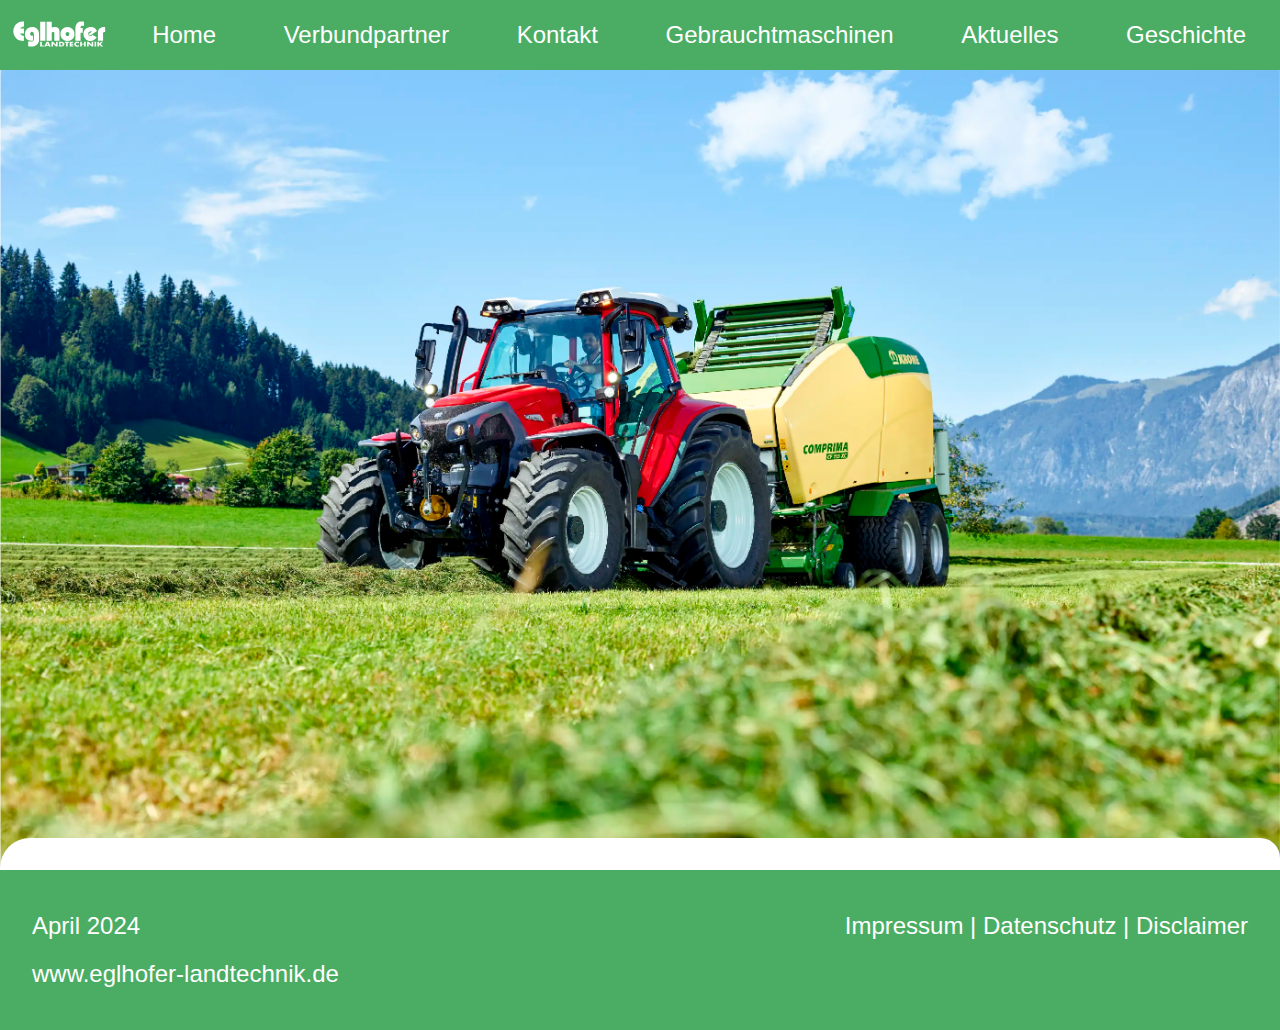
<file: Aktuelles.html>
<!DOCTYPE html>
<html lang="en">
<head>
    <meta charset="UTF-8">
    <meta name="viewport" content="width=device-width, initial-scale=1.0">
    <title>Document</title>
    <link rel="stylesheet" href="stylesheet.css">
   


                
</head>
<body>
    <nav>
        <div class="ctburger">
            <div class="menu-btn">
                <div class="btn-line"></div>
                <div class="btn-line"></div>
                <div class="btn-line"></div>
              </div>
              <div class="menu">
                <ul>
                  <li class="linav"><a class="linkm" href="index.html">Home</a></li>
                  <li class="linav"><a class="linkm" href="index.html#verbundpartner">Verbundpartner</a></li>
                  <li class="linav"><a class="linkm" href="/index.html#ctkontakt">Kontakt</a></li>
                  <li class="linav"><a class="linkm" href="https://www.landwirt.com/search.html?q=Eglhofer&page=1&index=usedmachines%2Cclassifieds"target="_blank">Gebrauchtmaschinen</a></li> 
                  <li class="linav"><a class="linkm" href="#HeroContainer">Aktuelles</a></li>
                  <li class="linav"><a class="linkm" href="Geschichte.html">Geschichte</a></li>
                </ul>
              </div>

    </div>  

            <img class="navpic" src="Eglhofer Logo.svg">
        
            <a class="linkd" href="index.html">Home</a>
            <a class="linkd" href="index.html#verbundpartner">Verbundpartner</a>
            <a class="linkd" href="index.html#ctkontakt">Kontakt</a>
            <a class="linkd" href="https://www.landwirt.com/search.html?q=Eglhofer&page=1&index=usedmachines%2Cclassifieds"target="_blank">Gebrauchtmaschinen</a> 
            <a class="linkd" href="#HeroContainer">Aktuelles</a> 
            <a class="linkd" href="Geschichte.html">Geschichte</a>
        
    </nav>

<!--Hero-->    
<div id="HeroContainer">
    <img class="Hero" src="Lintrac.webp">
    <div class="Border-radius"></div>
</div>
        
</div>
<div class="elfsight-app-d6b08f47-ef12-4599-949c-3bae72c9a677" data-elfsight-app-lazy></div>

<footer>
    <p>April 2024<br>www.eglhofer-landtechnik.de</p>  
    <p><a class="linkf" href="impressum.html">Impressum</a> | <a class="linkf" href="datenschutz.html">Datenschutz</a>  | <a class="linkf" href="disclaimer.html">Disclaimer</a> </p>
  </footer>
  
  <script src="https://static.elfsight.com/platform/platform.js" data-use-service-core defer></script>

  <script src="slide.js"></script>   
  </body>
  </html>
</file>
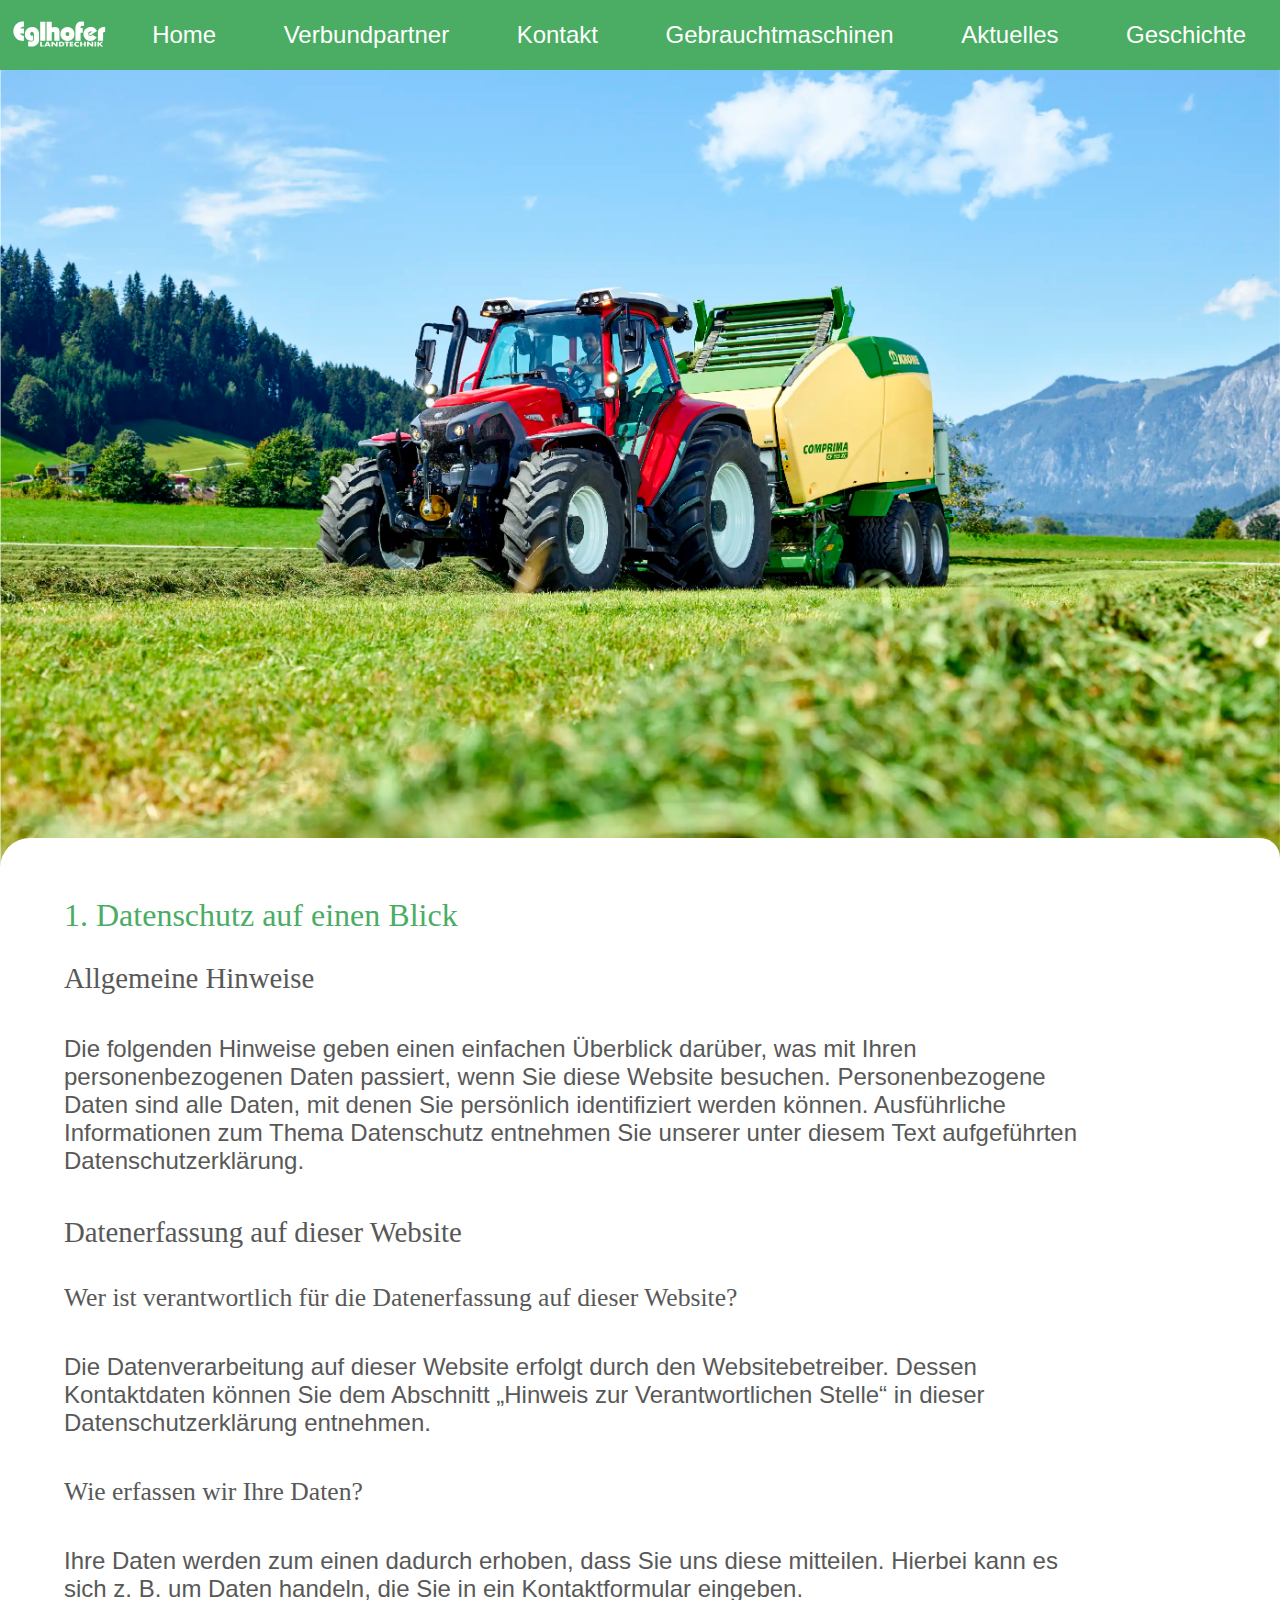
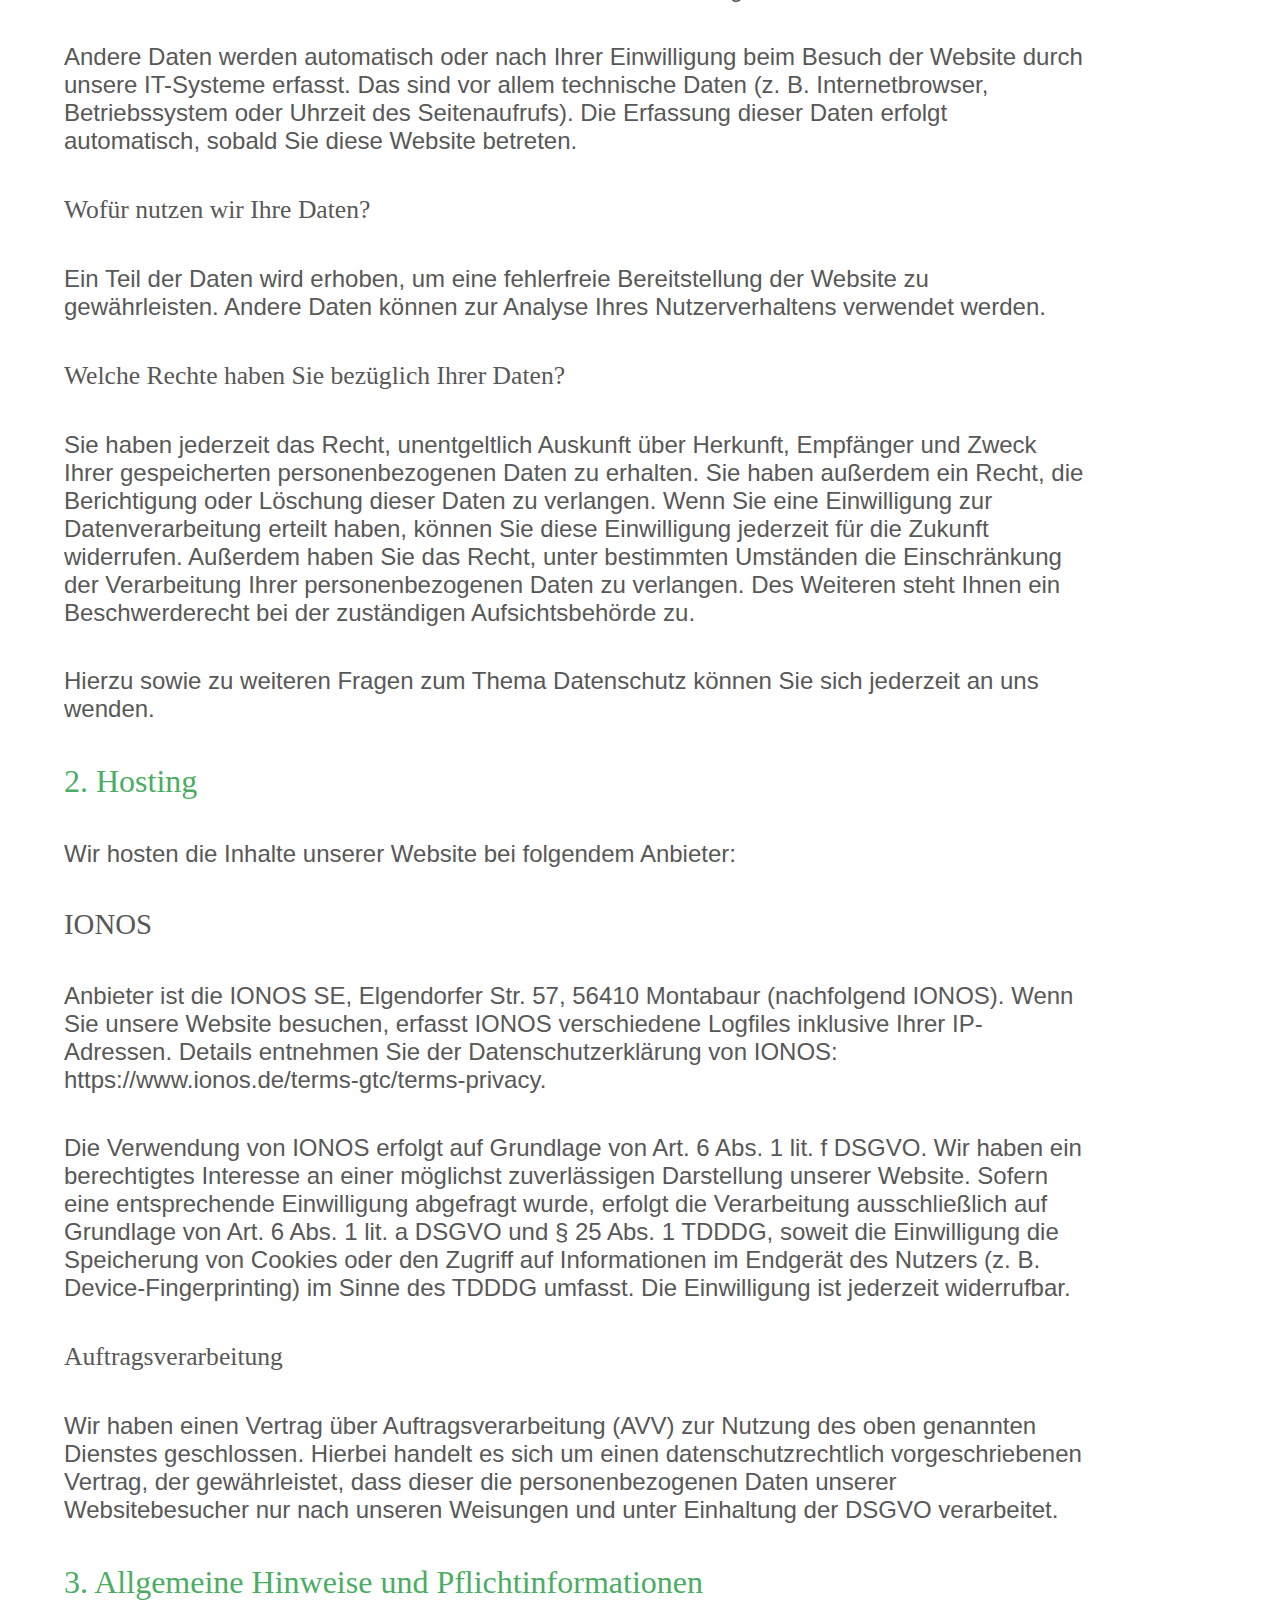
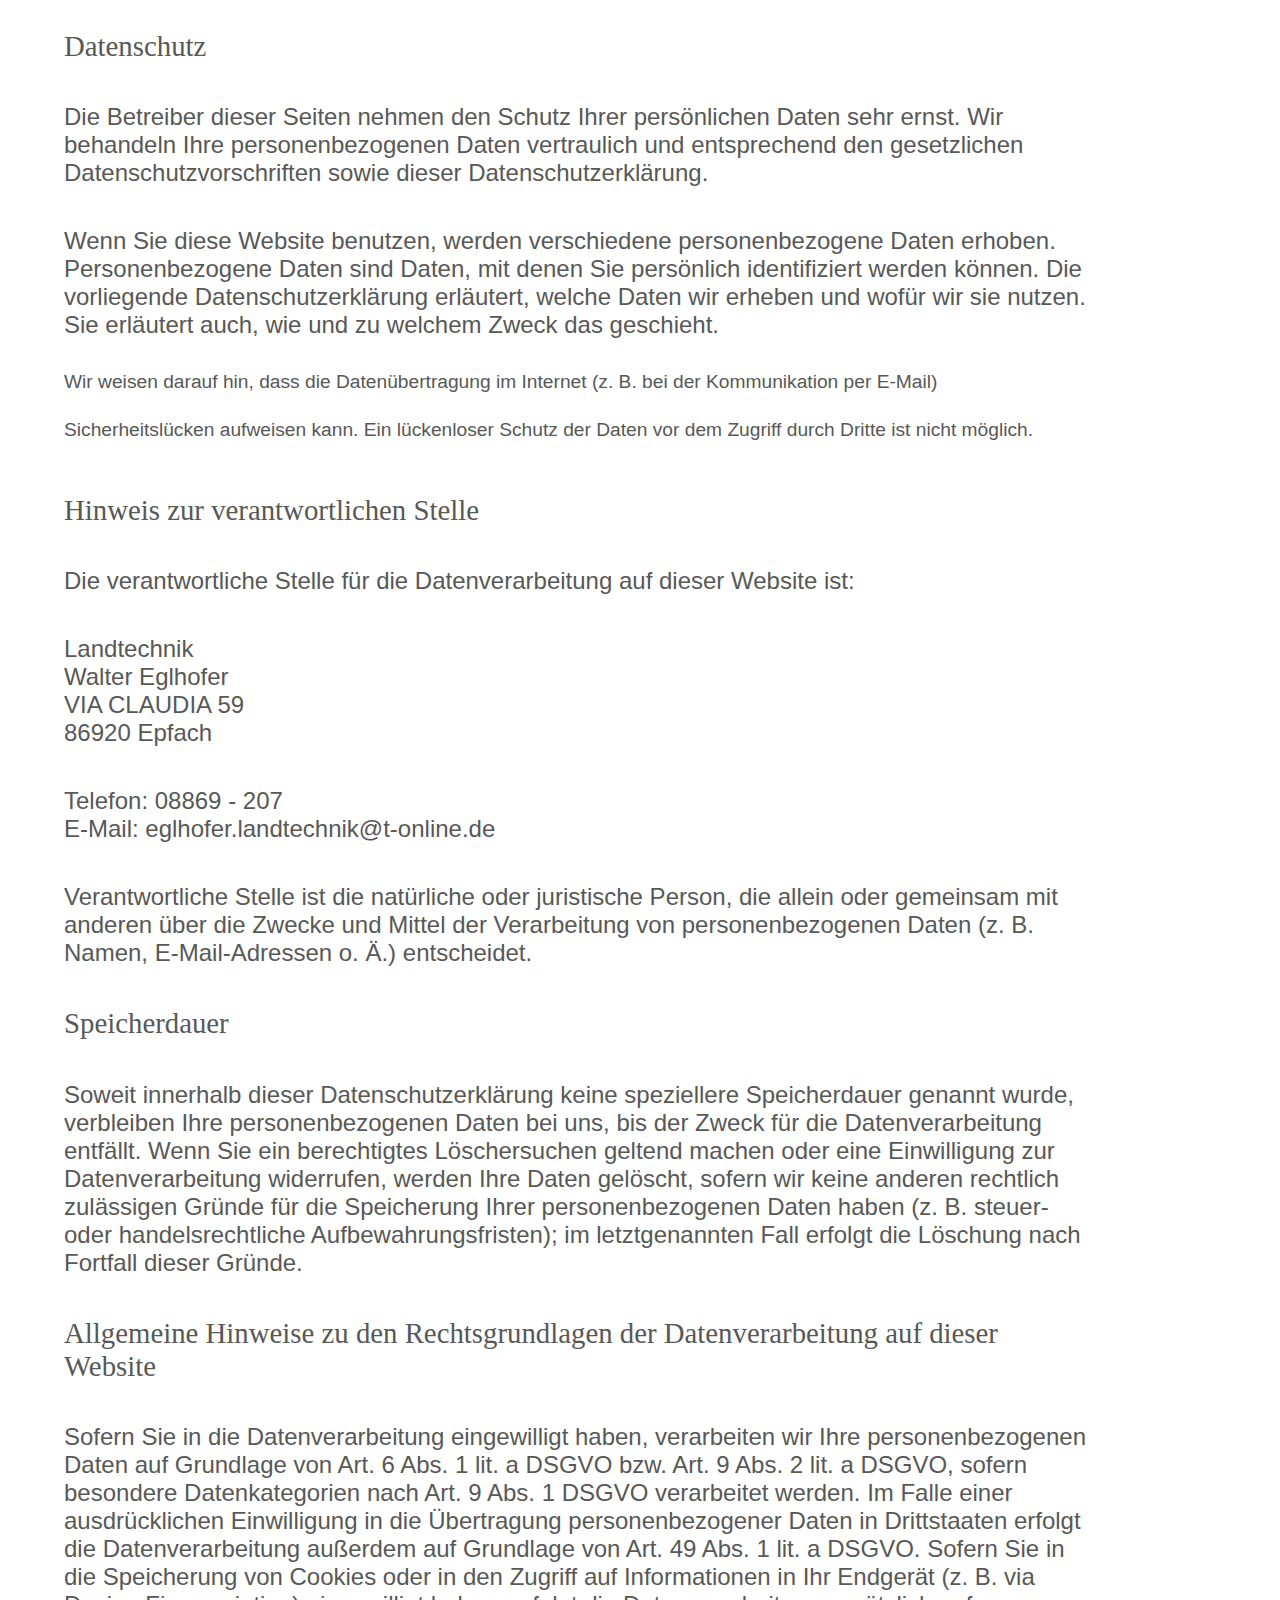
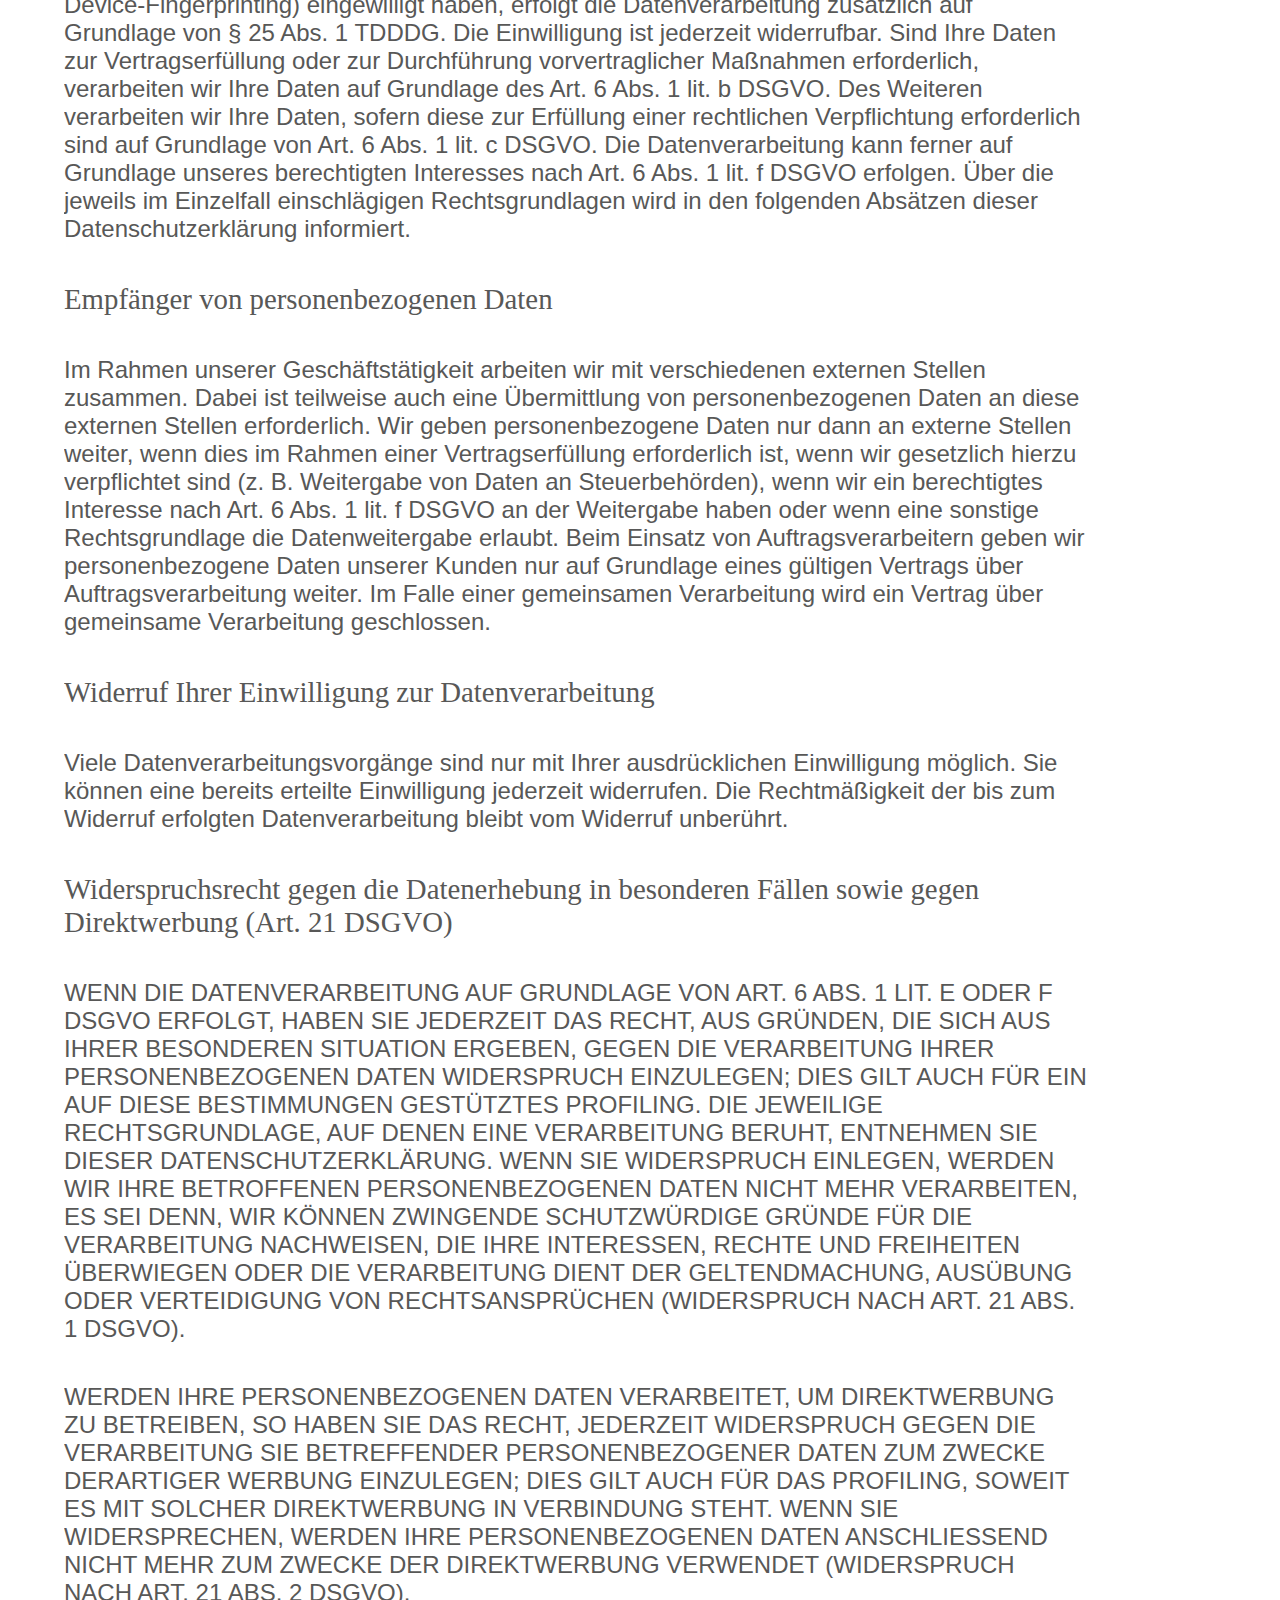
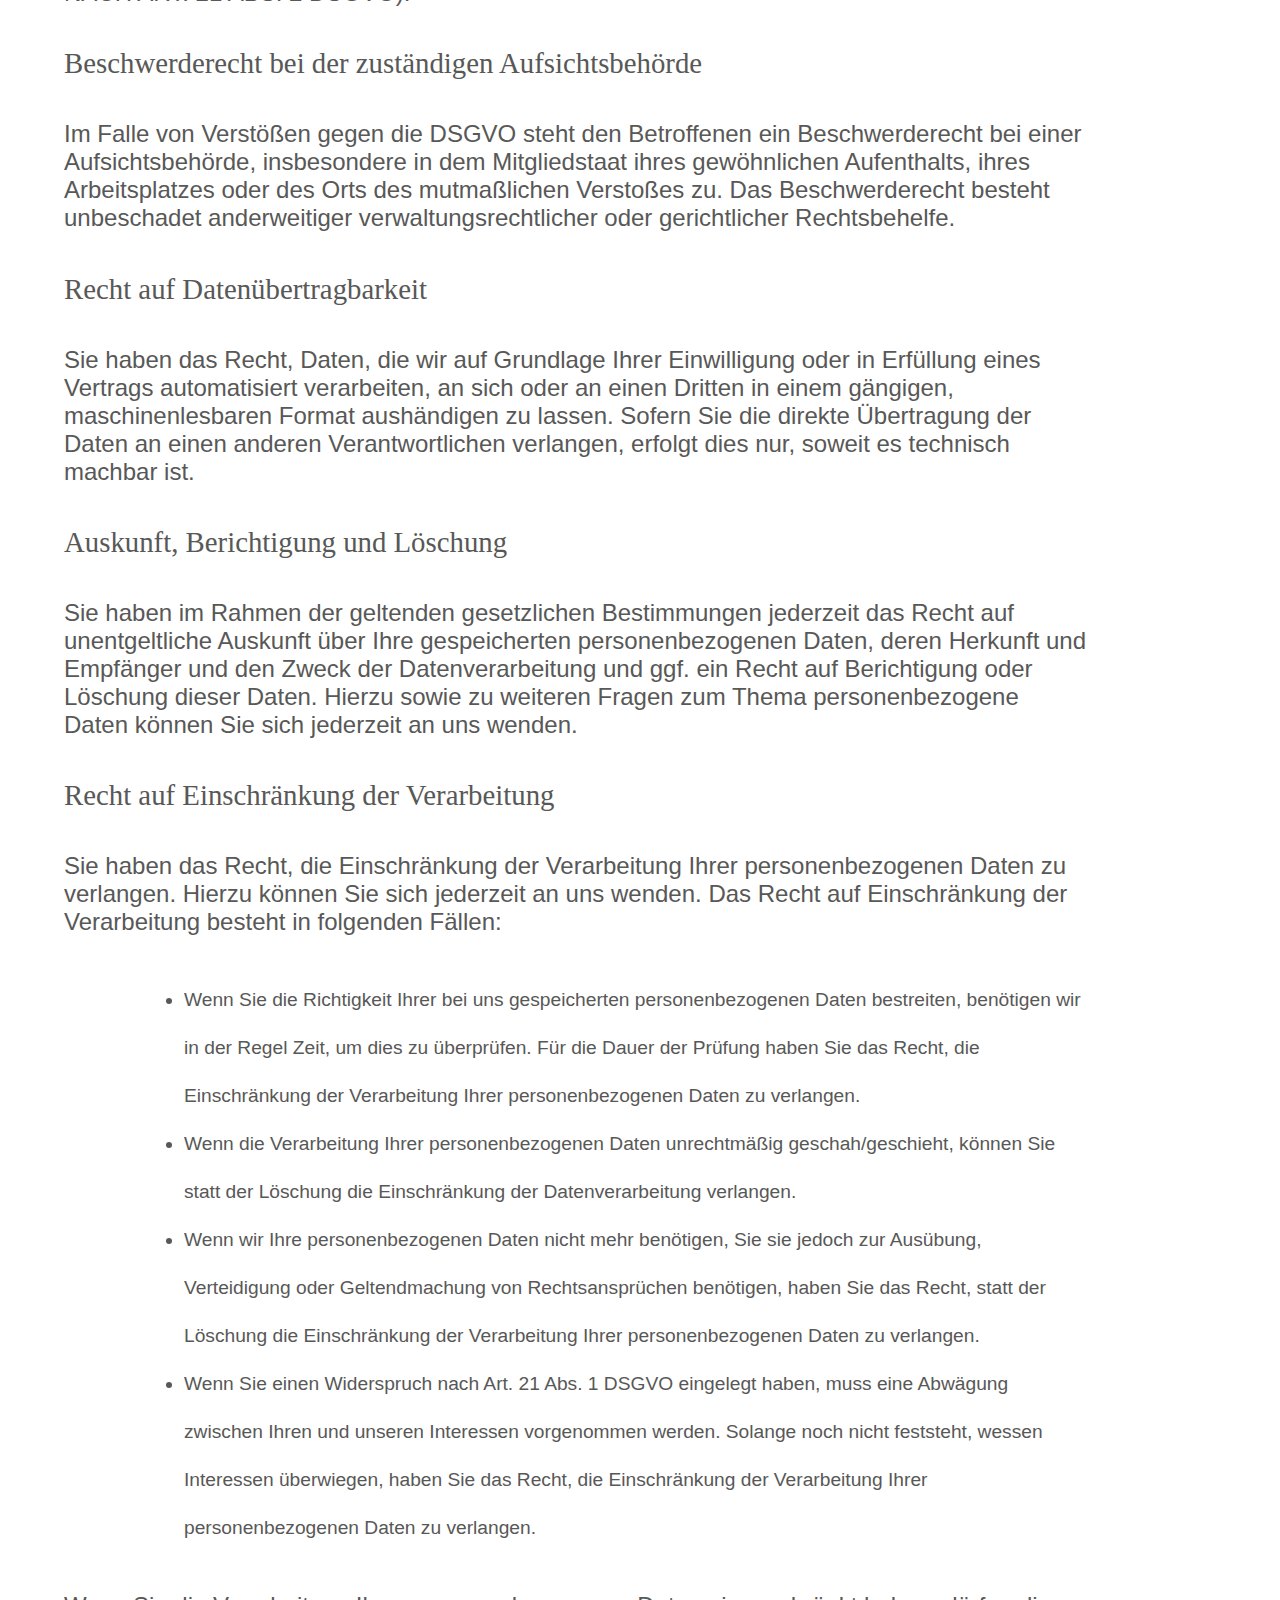
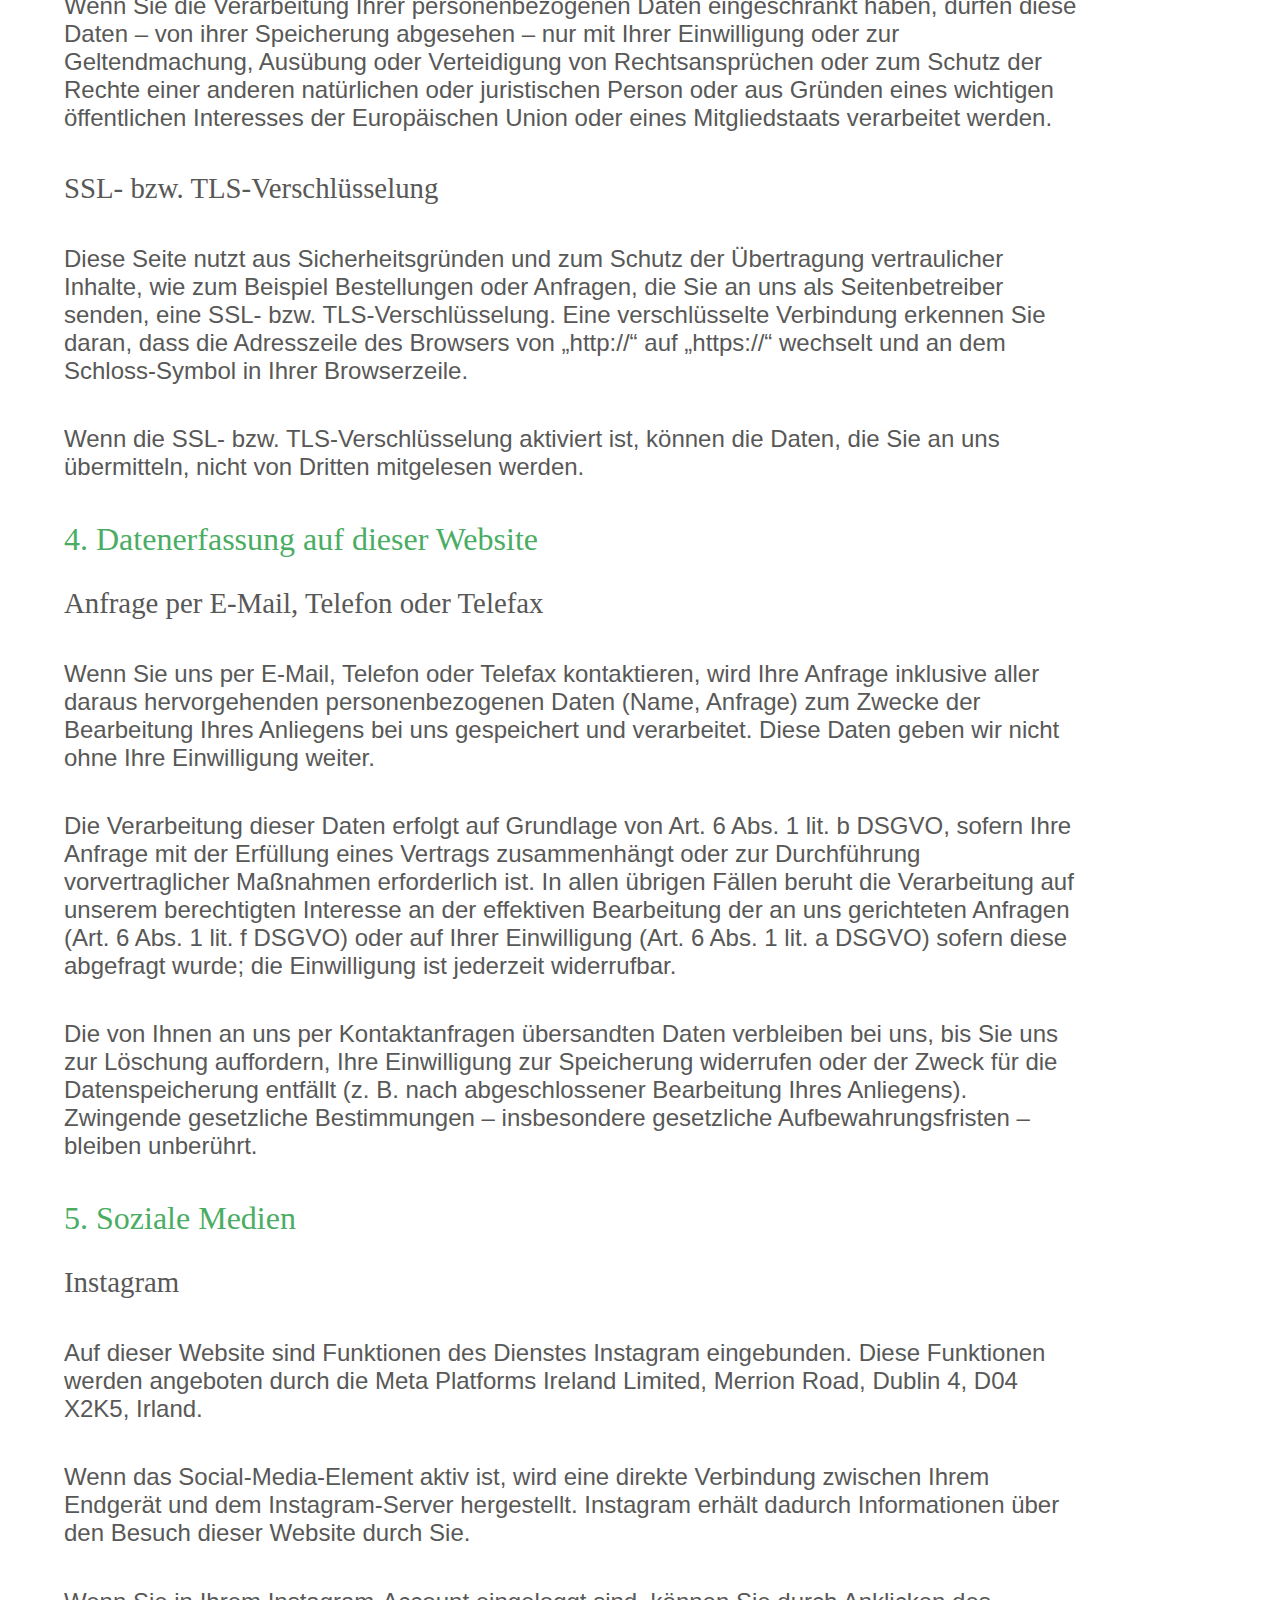
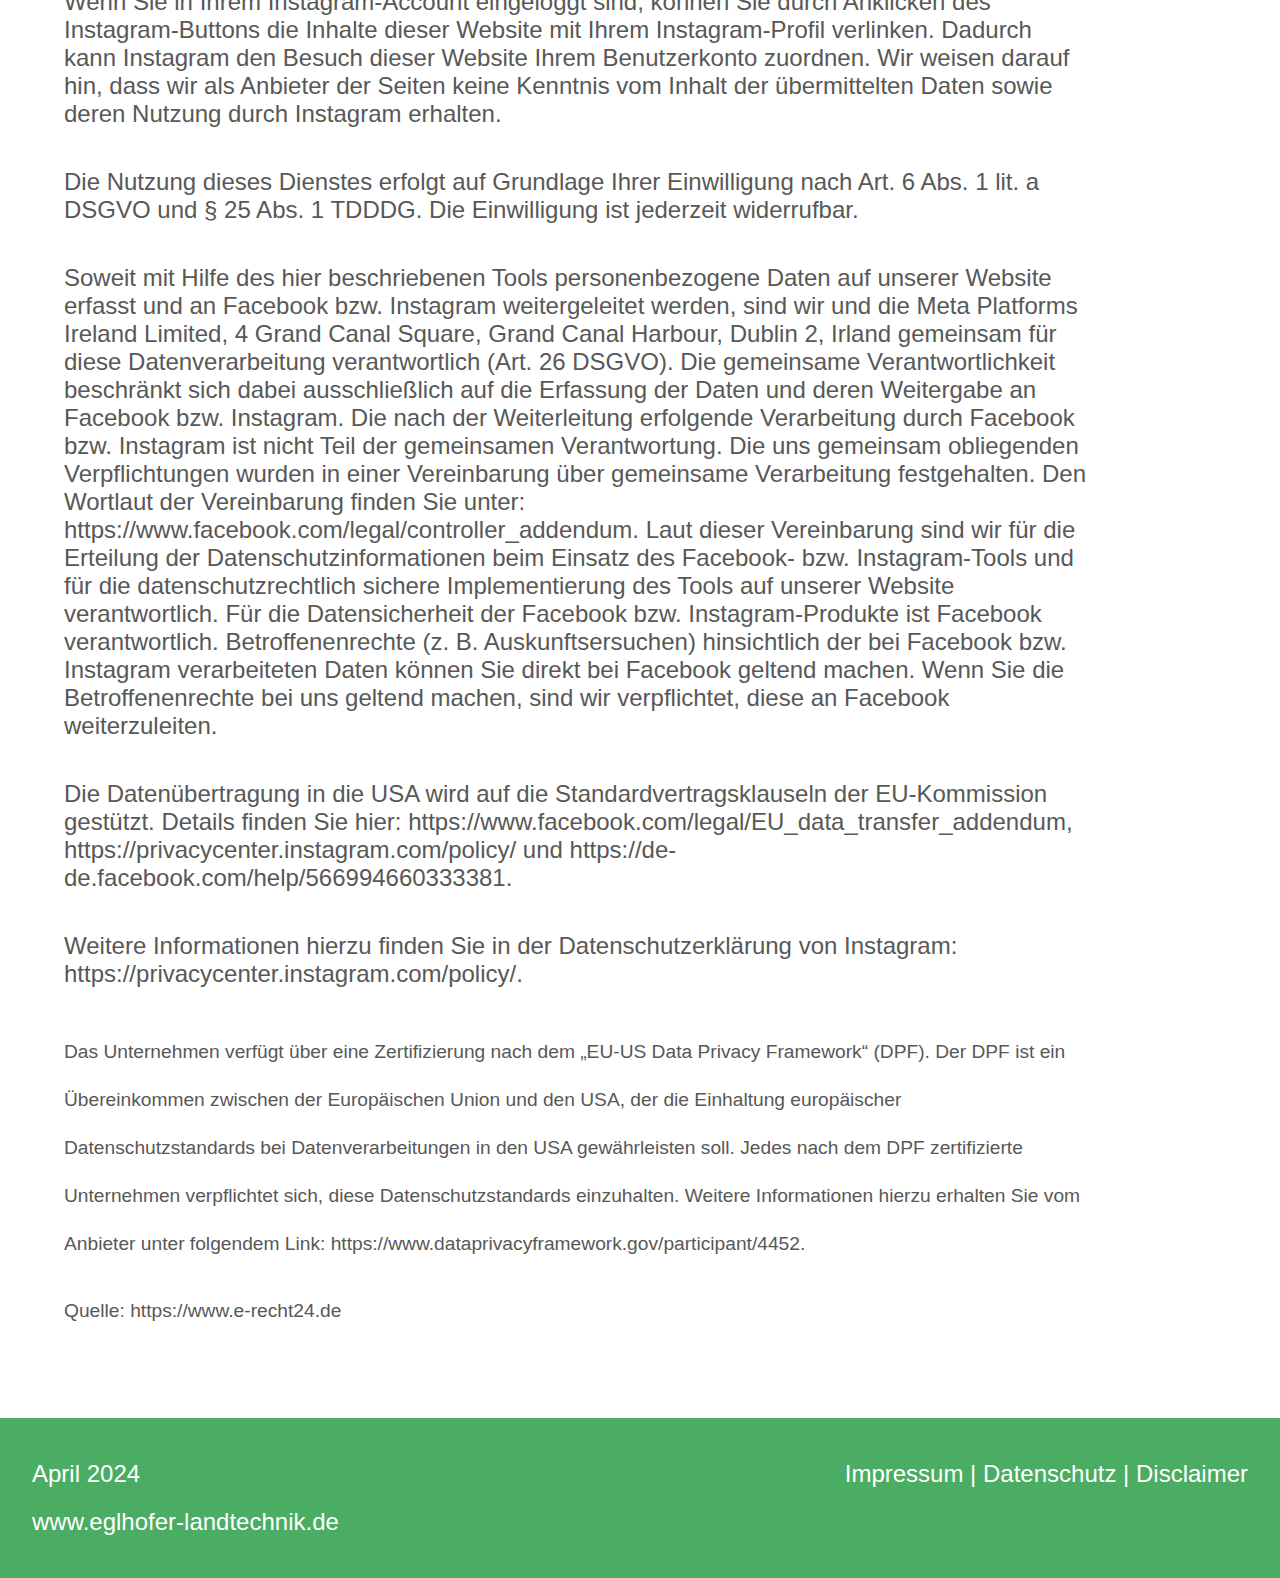
<file: datenschutz.html>
<!DOCTYPE html>
<html lang="en">
<head>
    <meta charset="UTF-8">
    <meta name="viewport" content="width=device-width, initial-scale=1.0">
    <title>Document</title>
    <link rel="stylesheet" href="stylesheet.css">
    <link href="https://fonts.cdnfonts.com/css/futura-std-4" rel="stylesheet">


                
</head>
<body>
    <nav>
        <div class="ctburger">
            <div class="menu-btn">
                <div class="btn-line"></div>
                <div class="btn-line"></div>
                <div class="btn-line"></div>
              </div>
              <div class="menu">
                <ul>
                  <li class="linav"><a class="linkm" href="index.html">Home</a></li>
                  <li class="linav"><a class="linkm" href="index.html#verbundpartner">Verbundpartner</a></li>
                  <li class="linav"><a class="linkm" href="index.html#ctkontakt">Kontakt</a></li>
                  <li class="linav"><a class="linkm" href="https://www.landwirt.com/search.html?q=Eglhofer&page=1&index=usedmachines%2Cclassifieds"target="_blank">Gebrauchtmaschinen</a></li> 
                  <li class="linav"><a class="linkm" href="Aktuelles.html">Aktuelles</a></li>
                  <li class="linav"><a class="linkm" href="Geschichte.html">Geschichte</a></li>
                </ul>
              </div>

    </div>  
            <img class="navpic" src="Eglhofer Logo.svg">
            <a class="linkd" href="index.html">Home</a>
            <a class="linkd" href="index.html#verbundpartner">Verbundpartner</a>
            <a class="linkd" href="index.html#ctkontakt">Kontakt</a>
            <a class="linkd" href="https://www.landwirt.com/search.html?q=Eglhofer&page=1&index=usedmachines%2Cclassifieds"target="_blank">Gebrauchtmaschinen</a> 
            <a class="linkd" href="Aktuelles.html">Aktuelles</a> 
            <a class="linkd" href="Geschichte.html">Geschichte</a>
        
    </nav>

<!--Hero-->    
<div id="HeroContainer">
    <img class="Hero" src="Lintrac.webp">
    <div class="Border-radius"></div>
</div>
      
</div>
<div class="TextGeschichte2">
<h2>1. Datenschutz auf einen Blick</h2>
<h3>Allgemeine Hinweise</h3> <h5>Die folgenden Hinweise geben einen einfachen &Uuml;berblick dar&uuml;ber, was mit Ihren personenbezogenen Daten passiert, wenn Sie diese Website besuchen. Personenbezogene Daten sind alle Daten, mit denen Sie pers&ouml;nlich identifiziert werden k&ouml;nnen. Ausf&uuml;hrliche Informationen zum Thema Datenschutz entnehmen Sie unserer unter diesem Text aufgef&uuml;hrten Datenschutzerkl&auml;rung.</h5>
<h3>Datenerfassung auf dieser Website</h3> <h4>Wer ist verantwortlich f&uuml;r die Datenerfassung auf dieser Website?</h4> <h5>Die Datenverarbeitung auf dieser Website erfolgt durch den Websitebetreiber. Dessen Kontaktdaten k&ouml;nnen Sie dem Abschnitt &bdquo;Hinweis zur Verantwortlichen Stelle&ldquo; in dieser Datenschutzerkl&auml;rung entnehmen.</h5> <h4>Wie erfassen wir Ihre Daten?</h4> <h5>Ihre Daten werden zum einen dadurch erhoben, dass Sie uns diese mitteilen. Hierbei kann es sich z.&nbsp;B. um Daten handeln, die Sie in ein Kontaktformular eingeben.</h5> <h5>Andere Daten werden automatisch oder nach Ihrer Einwilligung beim Besuch der Website durch unsere IT-Systeme erfasst. Das sind vor allem technische Daten (z.&nbsp;B. Internetbrowser, Betriebssystem oder Uhrzeit des Seitenaufrufs). Die Erfassung dieser Daten erfolgt automatisch, sobald Sie diese Website betreten.</h5> <h4>Wof&uuml;r nutzen wir Ihre Daten?</h4> <h5>Ein Teil der Daten wird erhoben, um eine fehlerfreie Bereitstellung der Website zu gew&auml;hrleisten. Andere Daten k&ouml;nnen zur Analyse Ihres Nutzerverhaltens verwendet werden.</h5> <h4>Welche Rechte haben Sie bez&uuml;glich Ihrer Daten?</h4> <h5>Sie haben jederzeit das Recht, unentgeltlich Auskunft &uuml;ber Herkunft, Empf&auml;nger und Zweck Ihrer gespeicherten personenbezogenen Daten zu erhalten. Sie haben au&szlig;erdem ein Recht, die Berichtigung oder L&ouml;schung dieser Daten zu verlangen. Wenn Sie eine Einwilligung zur Datenverarbeitung erteilt haben, k&ouml;nnen Sie diese Einwilligung jederzeit f&uuml;r die Zukunft widerrufen. Au&szlig;erdem haben Sie das Recht, unter bestimmten Umst&auml;nden die Einschr&auml;nkung der Verarbeitung Ihrer personenbezogenen Daten zu verlangen. Des Weiteren steht Ihnen ein Beschwerderecht bei der zust&auml;ndigen Aufsichtsbeh&ouml;rde zu.</h5> <h5>Hierzu sowie zu weiteren Fragen zum Thema Datenschutz k&ouml;nnen Sie sich jederzeit an uns wenden.</h5>
<h2>2. Hosting</h2>
<h5>Wir hosten die Inhalte unserer Website bei folgendem Anbieter:</h5>
<h3>IONOS</h3> <h5>Anbieter ist die IONOS SE, Elgendorfer Str. 57, 56410 Montabaur (nachfolgend IONOS). Wenn Sie unsere Website besuchen, erfasst IONOS verschiedene Logfiles inklusive Ihrer IP-Adressen. Details entnehmen Sie der Datenschutzerkl&auml;rung von IONOS: <a href="https://www.ionos.de/terms-gtc/terms-privacy" target="_blank" rel="noopener noreferrer">https://www.ionos.de/terms-gtc/terms-privacy</a>.</h5> <h5>Die Verwendung von IONOS erfolgt auf Grundlage von Art. 6 Abs. 1 lit. f DSGVO. Wir haben ein berechtigtes Interesse an einer m&ouml;glichst zuverl&auml;ssigen Darstellung unserer Website. Sofern eine entsprechende Einwilligung abgefragt wurde, erfolgt die Verarbeitung ausschlie&szlig;lich auf Grundlage von Art. 6 Abs. 1 lit. a DSGVO und &sect; 25 Abs. 1 TDDDG, soweit die Einwilligung die Speicherung von Cookies oder den Zugriff auf Informationen im Endger&auml;t des Nutzers (z.&nbsp;B. Device-Fingerprinting) im Sinne des TDDDG umfasst. Die Einwilligung ist jederzeit widerrufbar.</h5>

<h4>Auftragsverarbeitung</h4> <h5>Wir haben einen Vertrag &uuml;ber Auftragsverarbeitung (AVV) zur Nutzung des oben genannten Dienstes geschlossen. Hierbei handelt es sich um einen datenschutzrechtlich vorgeschriebenen Vertrag, der gew&auml;hrleistet, dass dieser die personenbezogenen Daten unserer Websitebesucher nur nach unseren Weisungen und unter Einhaltung der DSGVO verarbeitet.</h5>
<h2>3. Allgemeine Hinweise und Pflicht&shy;informationen</h2>
<h3>Datenschutz</h3> <h5>Die Betreiber dieser Seiten nehmen den Schutz Ihrer pers&ouml;nlichen Daten sehr ernst. Wir behandeln Ihre personenbezogenen Daten vertraulich und entsprechend den gesetzlichen Datenschutzvorschriften sowie dieser Datenschutzerkl&auml;rung.</h5> <h5>Wenn Sie diese Website benutzen, werden verschiedene personenbezogene Daten erhoben. Personenbezogene Daten sind Daten, mit denen Sie pers&ouml;nlich identifiziert werden k&ouml;nnen. Die vorliegende Datenschutzerkl&auml;rung erl&auml;utert, welche Daten wir erheben und wof&uuml;r wir sie nutzen. Sie erl&auml;utert auch, wie und zu welchem Zweck das geschieht.</p> <p>Wir weisen darauf hin, dass die Daten&uuml;bertragung im Internet (z.&nbsp;B. bei der Kommunikation per E-Mail) Sicherheitsl&uuml;cken aufweisen kann. Ein l&uuml;ckenloser Schutz der Daten vor dem Zugriff durch Dritte ist nicht m&ouml;glich.</h5>
<h3>Hinweis zur verantwortlichen Stelle</h3> <h5>Die verantwortliche Stelle f&uuml;r die Datenverarbeitung auf dieser Website ist:</h5> <h5>Landtechnik<br />
Walter Eglhofer<br />
VIA CLAUDIA 59<br />
86920 Epfach</h5>

<h5>Telefon: 08869 - 207<br />
E-Mail: eglhofer.landtechnik@t-online.de</h5>
 <h5>Verantwortliche Stelle ist die nat&uuml;rliche oder juristische Person, die allein oder gemeinsam mit anderen &uuml;ber die Zwecke und Mittel der Verarbeitung von personenbezogenen Daten (z.&nbsp;B. Namen, E-Mail-Adressen o. &Auml;.) entscheidet.</h5>

<h3>Speicherdauer</h3> <h5>Soweit innerhalb dieser Datenschutzerkl&auml;rung keine speziellere Speicherdauer genannt wurde, verbleiben Ihre personenbezogenen Daten bei uns, bis der Zweck f&uuml;r die Datenverarbeitung entf&auml;llt. Wenn Sie ein berechtigtes L&ouml;schersuchen geltend machen oder eine Einwilligung zur Datenverarbeitung widerrufen, werden Ihre Daten gel&ouml;scht, sofern wir keine anderen rechtlich zul&auml;ssigen Gr&uuml;nde f&uuml;r die Speicherung Ihrer personenbezogenen Daten haben (z.&nbsp;B. steuer- oder handelsrechtliche Aufbewahrungsfristen); im letztgenannten Fall erfolgt die L&ouml;schung nach Fortfall dieser Gr&uuml;nde.</h5>
<h3>Allgemeine Hinweise zu den Rechtsgrundlagen der Datenverarbeitung auf dieser Website</h3> <h5>Sofern Sie in die Datenverarbeitung eingewilligt haben, verarbeiten wir Ihre personenbezogenen Daten auf Grundlage von Art. 6 Abs. 1 lit. a DSGVO bzw. Art. 9 Abs. 2 lit. a DSGVO, sofern besondere Datenkategorien nach Art. 9 Abs. 1 DSGVO verarbeitet werden. Im Falle einer ausdr&uuml;cklichen Einwilligung in die &Uuml;bertragung personenbezogener Daten in Drittstaaten erfolgt die Datenverarbeitung au&szlig;erdem auf Grundlage von Art. 49 Abs. 1 lit. a DSGVO. Sofern Sie in die Speicherung von Cookies oder in den Zugriff auf Informationen in Ihr Endger&auml;t (z.&nbsp;B. via Device-Fingerprinting) eingewilligt haben, erfolgt die Datenverarbeitung zus&auml;tzlich auf Grundlage von &sect; 25 Abs. 1 TDDDG. Die Einwilligung ist jederzeit widerrufbar. Sind Ihre Daten zur Vertragserf&uuml;llung oder zur Durchf&uuml;hrung vorvertraglicher Ma&szlig;nahmen erforderlich, verarbeiten wir Ihre Daten auf Grundlage des Art. 6 Abs. 1 lit. b DSGVO. Des Weiteren verarbeiten wir Ihre Daten, sofern diese zur Erf&uuml;llung einer rechtlichen Verpflichtung erforderlich sind auf Grundlage von Art. 6 Abs. 1 lit. c DSGVO. Die Datenverarbeitung kann ferner auf Grundlage unseres berechtigten Interesses nach Art. 6 Abs. 1 lit. f DSGVO erfolgen. &Uuml;ber die jeweils im Einzelfall einschl&auml;gigen Rechtsgrundlagen wird in den folgenden Abs&auml;tzen dieser Datenschutzerkl&auml;rung informiert.</h5>
<h3>Empfänger von personenbezogenen Daten</h3> <h5>Im Rahmen unserer Gesch&auml;ftst&auml;tigkeit arbeiten wir mit verschiedenen externen Stellen zusammen. Dabei ist teilweise auch eine &Uuml;bermittlung von personenbezogenen Daten an diese externen Stellen erforderlich. Wir geben personenbezogene Daten nur dann an externe Stellen weiter, wenn dies im Rahmen einer Vertragserf&uuml;llung erforderlich ist, wenn wir gesetzlich hierzu verpflichtet sind (z.&nbsp;B. Weitergabe von Daten an Steuerbeh&ouml;rden), wenn wir ein berechtigtes Interesse nach Art. 6 Abs. 1 lit. f DSGVO an der Weitergabe haben oder wenn eine sonstige Rechtsgrundlage die Datenweitergabe erlaubt. Beim Einsatz von Auftragsverarbeitern geben wir personenbezogene Daten unserer Kunden nur auf Grundlage eines g&uuml;ltigen Vertrags &uuml;ber Auftragsverarbeitung weiter. Im Falle einer gemeinsamen Verarbeitung wird ein Vertrag &uuml;ber gemeinsame Verarbeitung geschlossen.</h5>
<h3>Widerruf Ihrer Einwilligung zur Datenverarbeitung</h3> <h5>Viele Datenverarbeitungsvorg&auml;nge sind nur mit Ihrer ausdr&uuml;cklichen Einwilligung m&ouml;glich. Sie k&ouml;nnen eine bereits erteilte Einwilligung jederzeit widerrufen. Die Rechtm&auml;&szlig;igkeit der bis zum Widerruf erfolgten Datenverarbeitung bleibt vom Widerruf unber&uuml;hrt.</h5>
<h3>Widerspruchsrecht gegen die Datenerhebung in besonderen F&auml;llen sowie gegen Direktwerbung (Art. 21 DSGVO)</h3> <h5>WENN DIE DATENVERARBEITUNG AUF GRUNDLAGE VON ART. 6 ABS. 1 LIT. E ODER F DSGVO ERFOLGT, HABEN SIE JEDERZEIT DAS RECHT, AUS GR&Uuml;NDEN, DIE SICH AUS IHRER BESONDEREN SITUATION ERGEBEN, GEGEN DIE VERARBEITUNG IHRER PERSONENBEZOGENEN DATEN WIDERSPRUCH EINZULEGEN; DIES GILT AUCH F&Uuml;R EIN AUF DIESE BESTIMMUNGEN GEST&Uuml;TZTES PROFILING. DIE JEWEILIGE RECHTSGRUNDLAGE, AUF DENEN EINE VERARBEITUNG BERUHT, ENTNEHMEN SIE DIESER DATENSCHUTZERKL&Auml;RUNG. WENN SIE WIDERSPRUCH EINLEGEN, WERDEN WIR IHRE BETROFFENEN PERSONENBEZOGENEN DATEN NICHT MEHR VERARBEITEN, ES SEI DENN, WIR K&Ouml;NNEN ZWINGENDE SCHUTZW&Uuml;RDIGE GR&Uuml;NDE F&Uuml;R DIE VERARBEITUNG NACHWEISEN, DIE IHRE INTERESSEN, RECHTE UND FREIHEITEN &Uuml;BERWIEGEN ODER DIE VERARBEITUNG DIENT DER GELTENDMACHUNG, AUS&Uuml;BUNG ODER VERTEIDIGUNG VON RECHTSANSPR&Uuml;CHEN (WIDERSPRUCH NACH ART. 21 ABS. 1 DSGVO).</h5> <h5>WERDEN IHRE PERSONENBEZOGENEN DATEN VERARBEITET, UM DIREKTWERBUNG ZU BETREIBEN, SO HABEN SIE DAS RECHT, JEDERZEIT WIDERSPRUCH GEGEN DIE VERARBEITUNG SIE BETREFFENDER PERSONENBEZOGENER DATEN ZUM ZWECKE DERARTIGER WERBUNG EINZULEGEN; DIES GILT AUCH F&Uuml;R DAS PROFILING, SOWEIT ES MIT SOLCHER DIREKTWERBUNG IN VERBINDUNG STEHT. WENN SIE WIDERSPRECHEN, WERDEN IHRE PERSONENBEZOGENEN DATEN ANSCHLIESSEND NICHT MEHR ZUM ZWECKE DER DIREKTWERBUNG VERWENDET (WIDERSPRUCH NACH ART. 21 ABS. 2 DSGVO).</h5>
<h3>Beschwerde&shy;recht bei der zust&auml;ndigen Aufsichts&shy;beh&ouml;rde</h3> <h5>Im Falle von Verst&ouml;&szlig;en gegen die DSGVO steht den Betroffenen ein Beschwerderecht bei einer Aufsichtsbeh&ouml;rde, insbesondere in dem Mitgliedstaat ihres gew&ouml;hnlichen Aufenthalts, ihres Arbeitsplatzes oder des Orts des mutma&szlig;lichen Versto&szlig;es zu. Das Beschwerderecht besteht unbeschadet anderweitiger verwaltungsrechtlicher oder gerichtlicher Rechtsbehelfe.</h5>
<h3>Recht auf Daten&shy;&uuml;bertrag&shy;barkeit</h3> <h5>Sie haben das Recht, Daten, die wir auf Grundlage Ihrer Einwilligung oder in Erf&uuml;llung eines Vertrags automatisiert verarbeiten, an sich oder an einen Dritten in einem g&auml;ngigen, maschinenlesbaren Format aush&auml;ndigen zu lassen. Sofern Sie die direkte &Uuml;bertragung der Daten an einen anderen Verantwortlichen verlangen, erfolgt dies nur, soweit es technisch machbar ist.</h5>
<h3>Auskunft, Berichtigung und L&ouml;schung</h3> <h5>Sie haben im Rahmen der geltenden gesetzlichen Bestimmungen jederzeit das Recht auf unentgeltliche Auskunft &uuml;ber Ihre gespeicherten personenbezogenen Daten, deren Herkunft und Empf&auml;nger und den Zweck der Datenverarbeitung und ggf. ein Recht auf Berichtigung oder L&ouml;schung dieser Daten. Hierzu sowie zu weiteren Fragen zum Thema personenbezogene Daten k&ouml;nnen Sie sich jederzeit an uns wenden.</h5>
<h3>Recht auf Einschr&auml;nkung der Verarbeitung</h3> <h5>Sie haben das Recht, die Einschr&auml;nkung der Verarbeitung Ihrer personenbezogenen Daten zu verlangen. Hierzu k&ouml;nnen Sie sich jederzeit an uns wenden. Das Recht auf Einschr&auml;nkung der Verarbeitung besteht in folgenden F&auml;llen:</h5> <ul> <li>Wenn Sie die Richtigkeit Ihrer bei uns gespeicherten personenbezogenen Daten bestreiten, ben&ouml;tigen wir in der Regel Zeit, um dies zu &uuml;berpr&uuml;fen. F&uuml;r die Dauer der Pr&uuml;fung haben Sie das Recht, die Einschr&auml;nkung der Verarbeitung Ihrer personenbezogenen Daten zu verlangen.</li> <li>Wenn die Verarbeitung Ihrer personenbezogenen Daten unrechtm&auml;&szlig;ig geschah/geschieht, k&ouml;nnen Sie statt der L&ouml;schung die Einschr&auml;nkung der Datenverarbeitung verlangen.</li> <li>Wenn wir Ihre personenbezogenen Daten nicht mehr ben&ouml;tigen, Sie sie jedoch zur Aus&uuml;bung, Verteidigung oder Geltendmachung von Rechtsanspr&uuml;chen ben&ouml;tigen, haben Sie das Recht, statt der L&ouml;schung die Einschr&auml;nkung der Verarbeitung Ihrer personenbezogenen Daten zu verlangen.</li> <li>Wenn Sie einen Widerspruch nach Art. 21 Abs. 1 DSGVO eingelegt haben, muss eine Abw&auml;gung zwischen Ihren und unseren Interessen vorgenommen werden. Solange noch nicht feststeht, wessen Interessen &uuml;berwiegen, haben Sie das Recht, die Einschr&auml;nkung der Verarbeitung Ihrer personenbezogenen Daten zu verlangen.</li> </ul> <h5>Wenn Sie die Verarbeitung Ihrer personenbezogenen Daten eingeschr&auml;nkt haben, d&uuml;rfen diese Daten &ndash; von ihrer Speicherung abgesehen &ndash; nur mit Ihrer Einwilligung oder zur Geltendmachung, Aus&uuml;bung oder Verteidigung von Rechtsanspr&uuml;chen oder zum Schutz der Rechte einer anderen nat&uuml;rlichen oder juristischen Person oder aus Gr&uuml;nden eines wichtigen &ouml;ffentlichen Interesses der Europ&auml;ischen Union oder eines Mitgliedstaats verarbeitet werden.</h5>
<h3>SSL- bzw. TLS-Verschl&uuml;sselung</h3> <h5>Diese Seite nutzt aus Sicherheitsgr&uuml;nden und zum Schutz der &Uuml;bertragung vertraulicher Inhalte, wie zum Beispiel Bestellungen oder Anfragen, die Sie an uns als Seitenbetreiber senden, eine SSL- bzw. TLS-Verschl&uuml;sselung. Eine verschl&uuml;sselte Verbindung erkennen Sie daran, dass die Adresszeile des Browsers von &bdquo;http://&ldquo; auf &bdquo;https://&ldquo; wechselt und an dem Schloss-Symbol in Ihrer Browserzeile.</h5> <h5>Wenn die SSL- bzw. TLS-Verschl&uuml;sselung aktiviert ist, k&ouml;nnen die Daten, die Sie an uns &uuml;bermitteln, nicht von Dritten mitgelesen werden.</h5>
<h2>4. Datenerfassung auf dieser Website</h2>
<h3>Anfrage per E-Mail, Telefon oder Telefax</h3> <h5>Wenn Sie uns per E-Mail, Telefon oder Telefax kontaktieren, wird Ihre Anfrage inklusive aller daraus hervorgehenden personenbezogenen Daten (Name, Anfrage) zum Zwecke der Bearbeitung Ihres Anliegens bei uns gespeichert und verarbeitet. Diese Daten geben wir nicht ohne Ihre Einwilligung weiter.</h5> <h5>Die Verarbeitung dieser Daten erfolgt auf Grundlage von Art. 6 Abs. 1 lit. b DSGVO, sofern Ihre Anfrage mit der Erf&uuml;llung eines Vertrags zusammenh&auml;ngt oder zur Durchf&uuml;hrung vorvertraglicher Ma&szlig;nahmen erforderlich ist. In allen &uuml;brigen F&auml;llen beruht die Verarbeitung auf unserem berechtigten Interesse an der effektiven Bearbeitung der an uns gerichteten Anfragen (Art. 6 Abs. 1 lit. f DSGVO) oder auf Ihrer Einwilligung (Art. 6 Abs. 1 lit. a DSGVO) sofern diese abgefragt wurde; die Einwilligung ist jederzeit widerrufbar.</h5> <h5>Die von Ihnen an uns per Kontaktanfragen &uuml;bersandten Daten verbleiben bei uns, bis Sie uns zur L&ouml;schung auffordern, Ihre Einwilligung zur Speicherung widerrufen oder der Zweck f&uuml;r die Datenspeicherung entf&auml;llt (z.&nbsp;B. nach abgeschlossener Bearbeitung Ihres Anliegens). Zwingende gesetzliche Bestimmungen &ndash; insbesondere gesetzliche Aufbewahrungsfristen &ndash; bleiben unber&uuml;hrt.</h5>
<h2>5. Soziale Medien</h2>
<h3>Instagram</h3> <h5>Auf dieser Website sind Funktionen des Dienstes Instagram eingebunden. Diese Funktionen werden angeboten durch die Meta Platforms Ireland Limited, Merrion Road, Dublin 4, D04 X2K5, Irland.</h5> <h5>Wenn das Social-Media-Element aktiv ist, wird eine direkte Verbindung zwischen Ihrem Endger&auml;t und dem Instagram-Server hergestellt. Instagram erh&auml;lt dadurch Informationen &uuml;ber den Besuch dieser Website durch Sie.</h5> <h5>Wenn Sie in Ihrem Instagram-Account eingeloggt sind, k&ouml;nnen Sie durch Anklicken des Instagram-Buttons die Inhalte dieser Website mit Ihrem Instagram-Profil verlinken. Dadurch kann Instagram den Besuch dieser Website Ihrem Benutzerkonto zuordnen. Wir weisen darauf hin, dass wir als Anbieter der Seiten keine Kenntnis vom Inhalt der &uuml;bermittelten Daten sowie deren Nutzung durch Instagram erhalten.</h5> <h5>Die Nutzung dieses Dienstes erfolgt auf Grundlage Ihrer Einwilligung nach Art. 6 Abs. 1 lit. a DSGVO und &sect; 25 Abs. 1 TDDDG. Die Einwilligung ist jederzeit widerrufbar.</h5> <h5>Soweit mit Hilfe des hier beschriebenen Tools personenbezogene Daten auf unserer Website erfasst und an Facebook bzw. Instagram weitergeleitet werden, sind wir und die Meta Platforms Ireland Limited, 4 Grand Canal Square, Grand Canal Harbour, Dublin 2, Irland gemeinsam f&uuml;r diese Datenverarbeitung verantwortlich (Art. 26 DSGVO). Die gemeinsame Verantwortlichkeit beschr&auml;nkt sich dabei ausschlie&szlig;lich auf die Erfassung der Daten und deren Weitergabe an Facebook bzw. Instagram. Die nach der Weiterleitung erfolgende Verarbeitung durch Facebook bzw. Instagram ist nicht Teil der gemeinsamen Verantwortung. Die uns gemeinsam obliegenden Verpflichtungen wurden in einer Vereinbarung &uuml;ber gemeinsame Verarbeitung festgehalten. Den Wortlaut der Vereinbarung finden Sie unter: <a href="https://www.facebook.com/legal/controller_addendum" target="_blank" rel="noopener noreferrer">https://www.facebook.com/legal/controller_addendum</a>. Laut dieser Vereinbarung sind wir f&uuml;r die Erteilung der Datenschutzinformationen beim Einsatz des Facebook- bzw. Instagram-Tools und f&uuml;r die datenschutzrechtlich sichere Implementierung des Tools auf unserer Website verantwortlich. F&uuml;r die Datensicherheit der Facebook bzw. Instagram-Produkte ist Facebook verantwortlich. Betroffenenrechte (z.&nbsp;B. Auskunftsersuchen) hinsichtlich der bei Facebook bzw. Instagram verarbeiteten Daten k&ouml;nnen Sie direkt bei Facebook geltend machen. Wenn Sie die Betroffenenrechte bei uns geltend machen, sind wir verpflichtet, diese an Facebook weiterzuleiten.</h5> <h5>Die Daten&uuml;bertragung in die USA wird auf die Standardvertragsklauseln der EU-Kommission gest&uuml;tzt. Details finden Sie hier: <a href="https://www.facebook.com/legal/EU_data_transfer_addendum" target="_blank" rel="noopener noreferrer">https://www.facebook.com/legal/EU_data_transfer_addendum</a>, <a href="https://privacycenter.instagram.com/policy/" target="_blank" rel="noopener noreferrer">https://privacycenter.instagram.com/policy/</a> und <a href="https://de-de.facebook.com/help/566994660333381" target="_blank" rel="noopener noreferrer">https://de-de.facebook.com/help/566994660333381</a>.</h5> <h5>Weitere Informationen hierzu finden Sie in der Datenschutzerkl&auml;rung von Instagram: <a href="https://privacycenter.instagram.com/policy/" target="_blank" rel="noopener noreferrer">https://privacycenter.instagram.com/policy/</a>.</h5>
<p>Das Unternehmen verf&uuml;gt &uuml;ber eine Zertifizierung nach dem &bdquo;EU-US Data Privacy Framework&ldquo; (DPF). Der DPF ist ein &Uuml;bereinkommen zwischen der Europ&auml;ischen Union und den USA, der die Einhaltung europ&auml;ischer Datenschutzstandards bei Datenverarbeitungen in den USA gew&auml;hrleisten soll. Jedes nach dem DPF zertifizierte Unternehmen verpflichtet sich, diese Datenschutzstandards einzuhalten. Weitere Informationen hierzu erhalten Sie vom Anbieter unter folgendem Link: <a href="https://www.dataprivacyframework.gov/participant/4452" target="_blank" rel="noopener noreferrer">https://www.dataprivacyframework.gov/participant/4452</a>.</h5>
<p>Quelle: <a href="https://www.e-recht24.de">https://www.e-recht24.de</a></p>
</div>
<footer>
    <p>April 2024<br>www.eglhofer-landtechnik.de</p>  
    <p><a class="linkf" href="impressum.html">Impressum</a> | <a class="linkf" href="datenschutz.html">Datenschutz</a>  | <a class="linkf" href="disclaimer.html">Disclaimer</a> </p>
  </footer>
  
  
  <script src="slide.js"></script>   
  </body>
  </html>
</file>
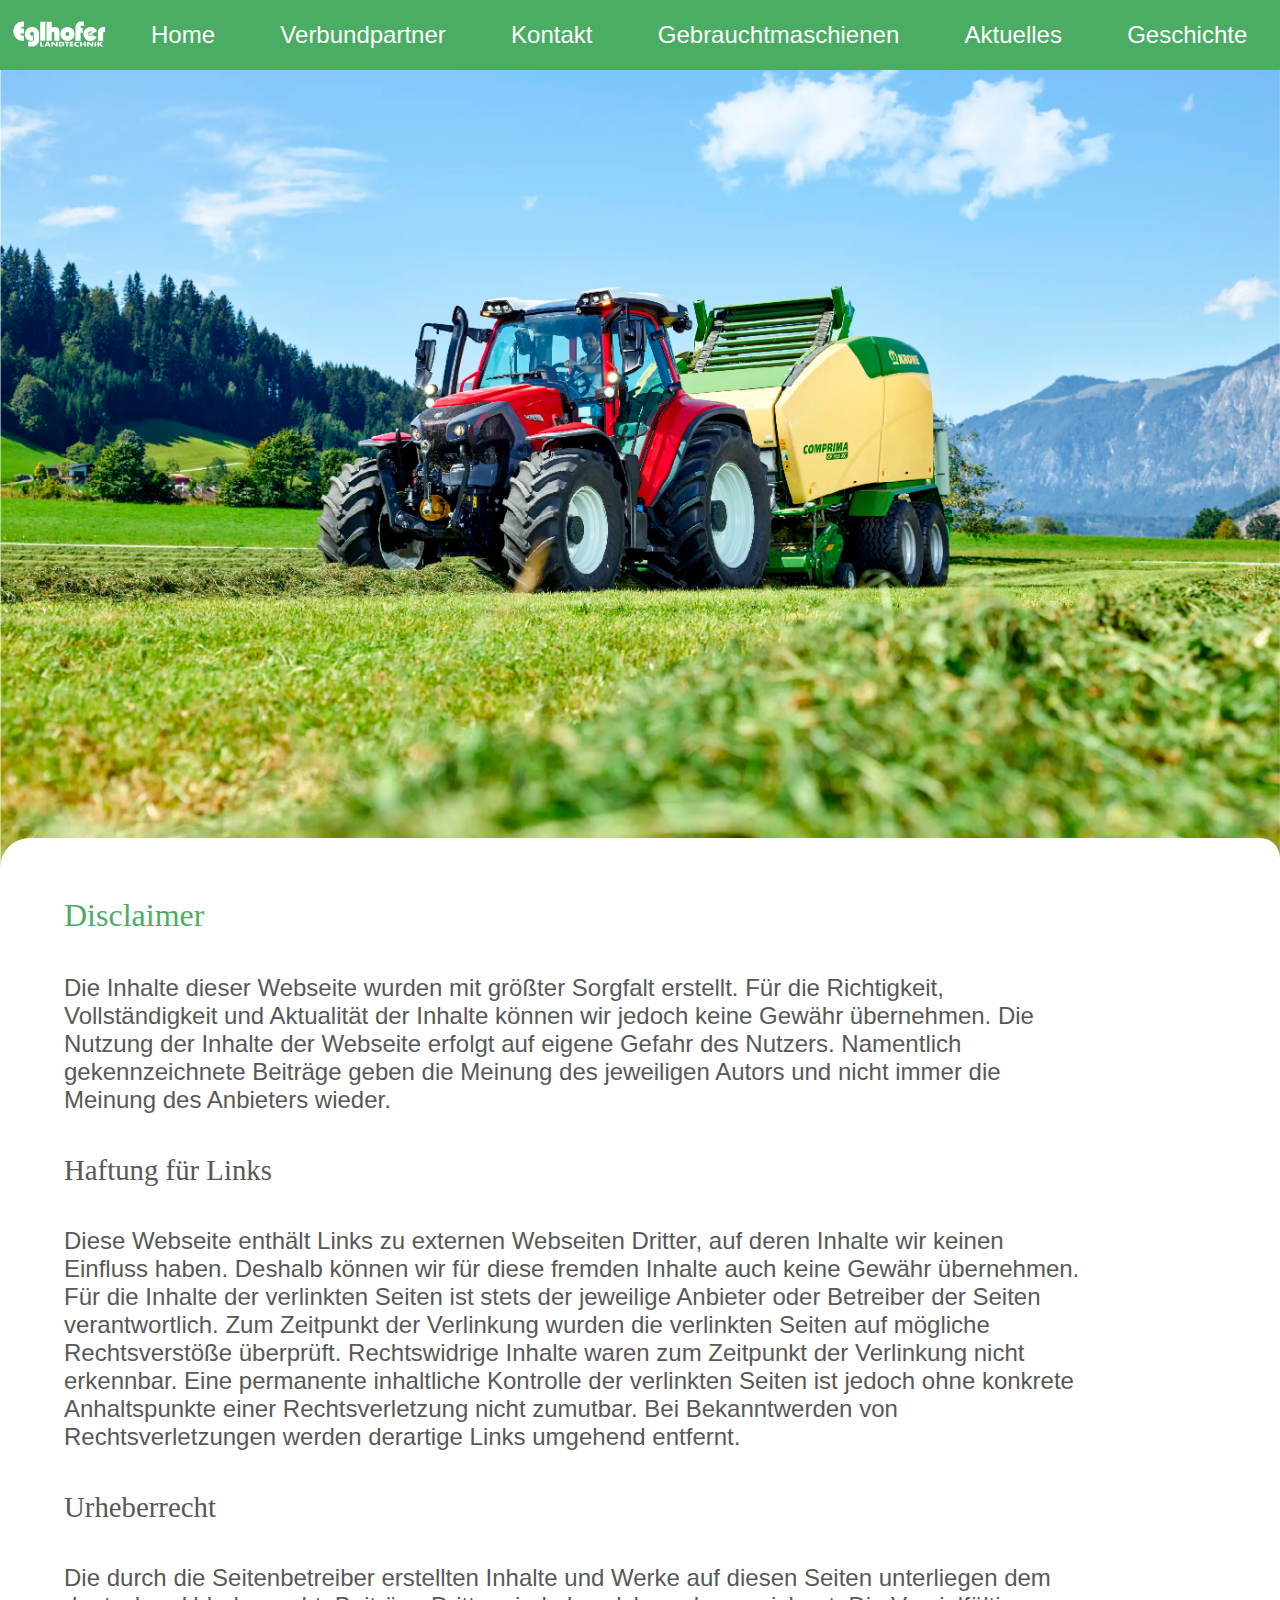
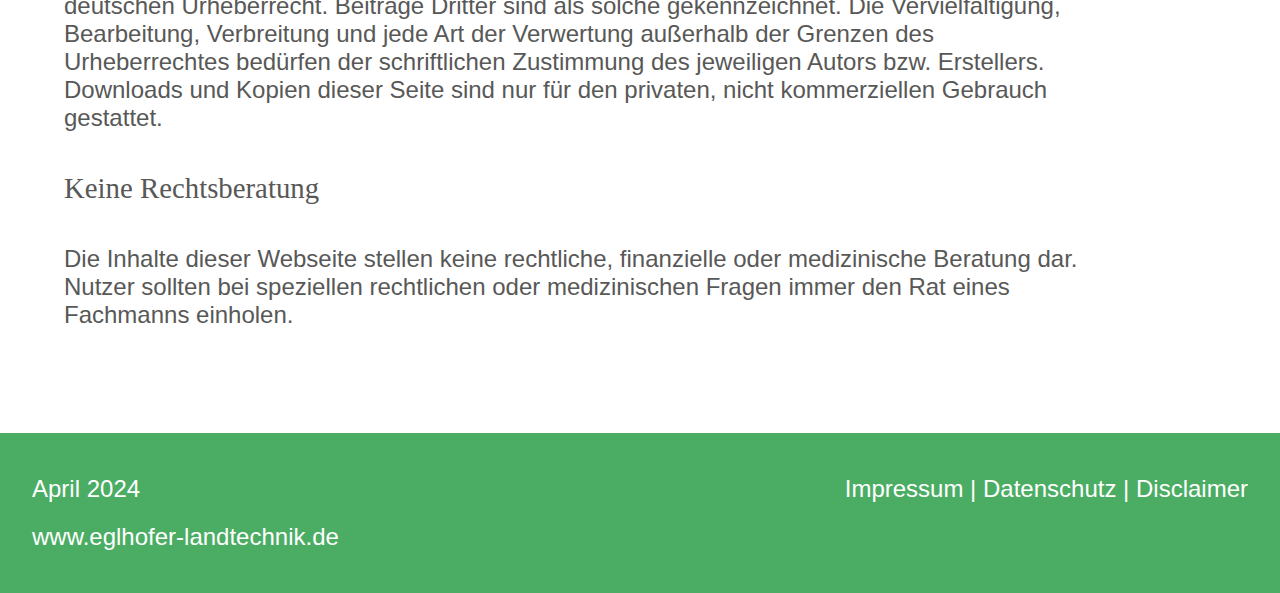
<file: disclaimer.html>
<!DOCTYPE html>
<html lang="en">
<head>
    <meta charset="UTF-8">
    <meta name="viewport" content="width=device-width, initial-scale=1.0">
    <title>Document</title>
    <link rel="stylesheet" href="stylesheet.css">
    <link href="https://fonts.cdnfonts.com/css/futura-std-4" rel="stylesheet">


                
</head>
<body>
    <nav>
        <div class="ctburger">
            <div class="menu-btn">
                <div class="btn-line"></div>
                <div class="btn-line"></div>
                <div class="btn-line"></div>
              </div>
              <div class="menu">
                <ul>
                  
                  <li class="linav"><a class="linkm" href="index.html">Home</a></li>
                  <li class="linav"><a class="linkm" href="index.html#verbundpartner">Verbundpartner</a></li>
                  <li class="linav"><a class="linkm" href="index.html#ctkontakt">Kontakt</a></li>
                  <li class="linav"><a class="linkm" href="https://www.landwirt.com/search.html?q=Eglhofer&page=1&index=usedmachines%2Cclassifieds"target="_blank">Gebrauchtmaschinen</a></li> 
                  <li class="linav"><a class="linkm" href="Aktuelles.html">Aktuelles</a></li>
                  <li class="linav"><a class="linkm" href="Geschichte.html">Geschichte</a></li>
                </ul>
              </div>

    </div>  
            <img class="navpic" src="Eglhofer Logo.svg">
            <a class="linkd" href="index.html">Home</a>
            <a class="linkd" href="index.html#verbundpartner">Verbundpartner</a>
            <a class="linkd" href="index.html#ctkontakt">Kontakt</a>
            <a class="linkd" href="https://www.landwirt.com/search.html?q=Eglhofer&page=1&index=usedmachines%2Cclassifieds"target="_blank">Gebrauchtmaschienen</a> 
            <a class="linkd" href="Aktuelles.html">Aktuelles</a> 
            <a class="linkd" href="Geschichte.html">Geschichte</a>
        
    </nav>

<!--Hero-->    
<div id="HeroContainer">
    <img class="Hero" src="Lintrac.webp">
    <div class="Border-radius"></div>
</div>
      
</div>
<div class="TextGeschichte2">
<h2>Disclaimer</h2>
<h5>Die Inhalte dieser Webseite wurden mit größter Sorgfalt erstellt. Für die Richtigkeit, Vollständigkeit und Aktualität der Inhalte können wir jedoch keine Gewähr übernehmen. Die Nutzung der Inhalte der Webseite erfolgt auf eigene Gefahr des Nutzers. Namentlich gekennzeichnete Beiträge geben die Meinung des jeweiligen Autors und nicht immer die Meinung des Anbieters wieder.</h5>
<h3>Haftung für Links</h3>
<h5>Diese Webseite enthält Links zu externen Webseiten Dritter, auf deren Inhalte wir keinen Einfluss haben. Deshalb können wir für diese fremden Inhalte auch keine Gewähr übernehmen. Für die Inhalte der verlinkten Seiten ist stets der jeweilige Anbieter oder Betreiber der Seiten verantwortlich. Zum Zeitpunkt der Verlinkung wurden die verlinkten Seiten auf mögliche Rechtsverstöße überprüft. Rechtswidrige Inhalte waren zum Zeitpunkt der Verlinkung nicht erkennbar. Eine permanente inhaltliche Kontrolle der verlinkten Seiten ist jedoch ohne konkrete Anhaltspunkte einer Rechtsverletzung nicht zumutbar. Bei Bekanntwerden von Rechtsverletzungen werden derartige Links umgehend entfernt.</h5>
<h3>Urheberrecht</h3>
<h5>Die durch die Seitenbetreiber erstellten Inhalte und Werke auf diesen Seiten unterliegen dem deutschen Urheberrecht. Beiträge Dritter sind als solche gekennzeichnet. Die Vervielfältigung, Bearbeitung, Verbreitung und jede Art der Verwertung außerhalb der Grenzen des Urheberrechtes bedürfen der schriftlichen Zustimmung des jeweiligen Autors bzw. Erstellers. Downloads und Kopien dieser Seite sind nur für den privaten, nicht kommerziellen Gebrauch gestattet.</h5>
<h3>Keine Rechtsberatung</h3>
<h5>Die Inhalte dieser Webseite stellen keine rechtliche, finanzielle oder medizinische Beratung dar. Nutzer sollten bei speziellen rechtlichen oder medizinischen Fragen immer den Rat eines Fachmanns einholen.</h5>
</div>



<footer>
    <p>April 2024<br>www.eglhofer-landtechnik.de</p>  
    <p><a class="linkf" href="impressum.html">Impressum</a> | <a class="linkf" href="datenschutz.html">Datenschutz</a>  | <a class="linkf" href="disclaimer.html">Disclaimer</a> </p>
  </footer>
  
  
  <script src="slide.js"></script>   
  </body>
  </html>
</file>
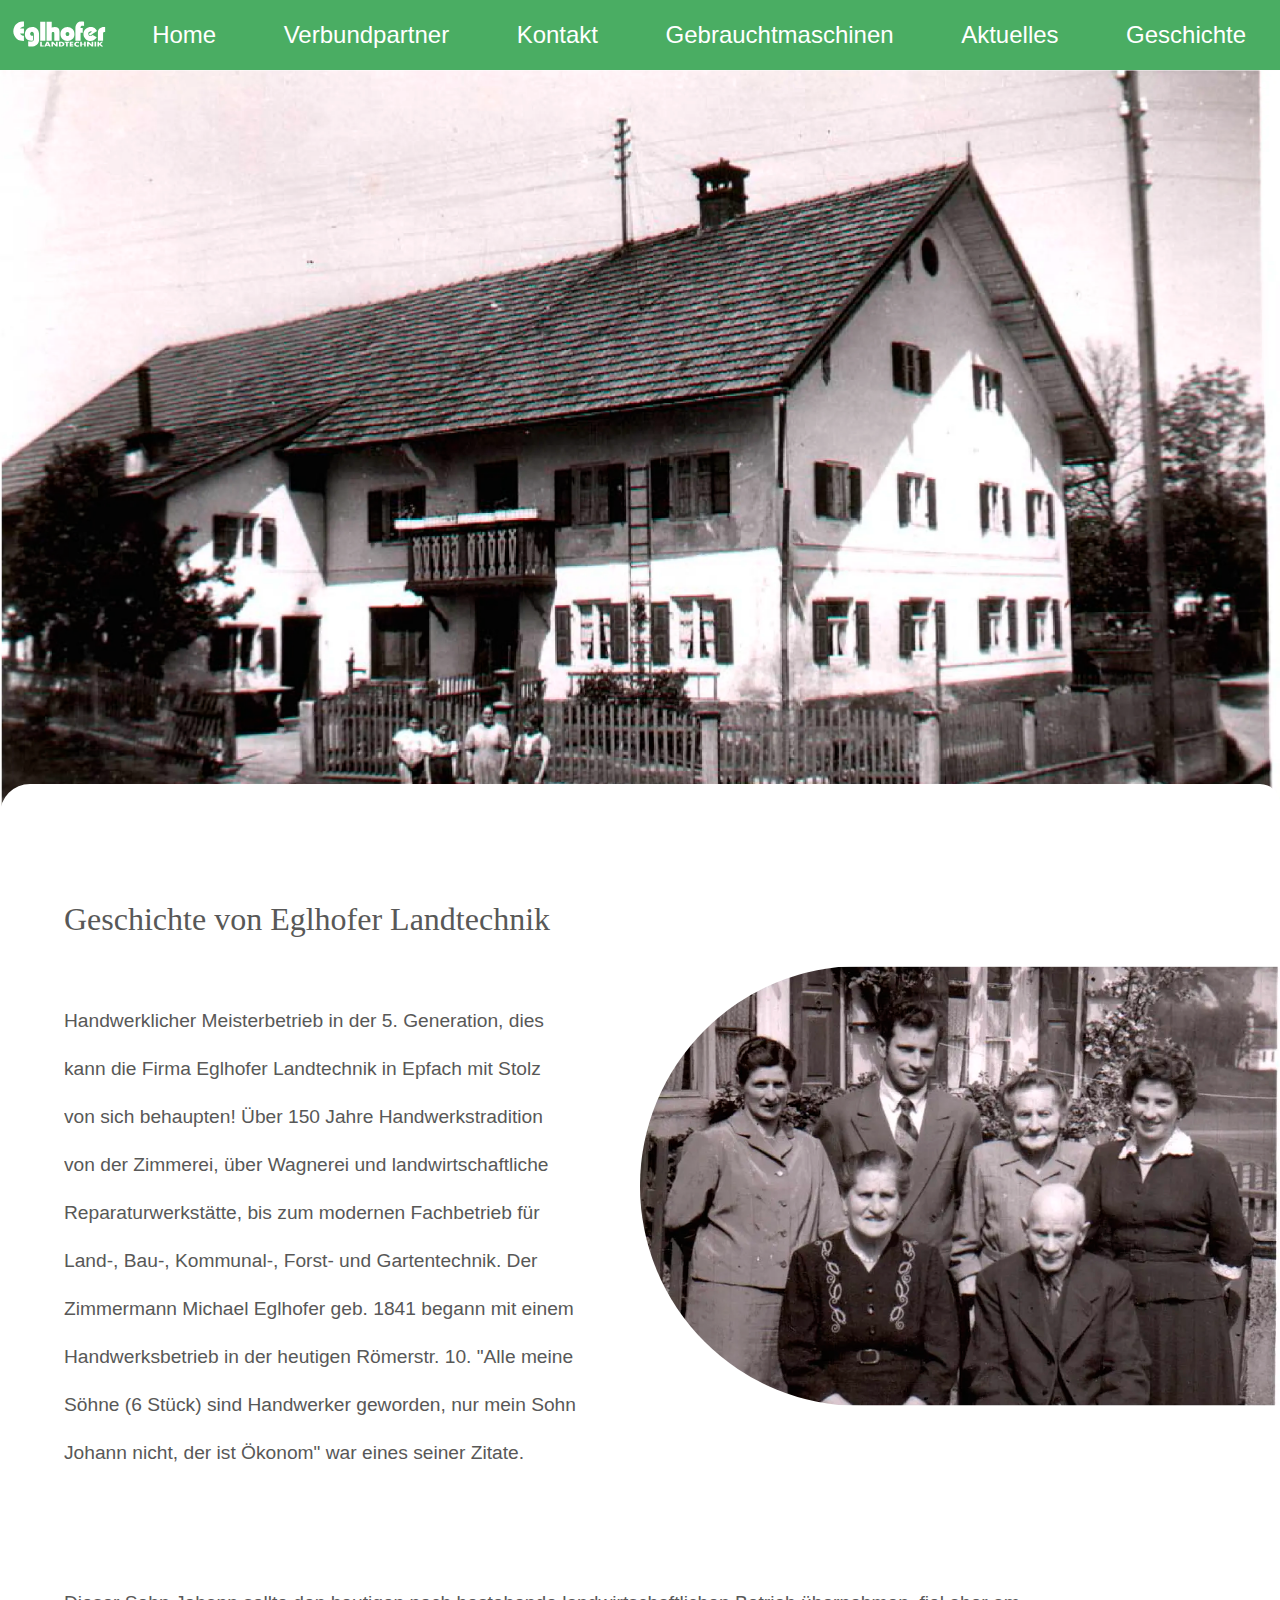
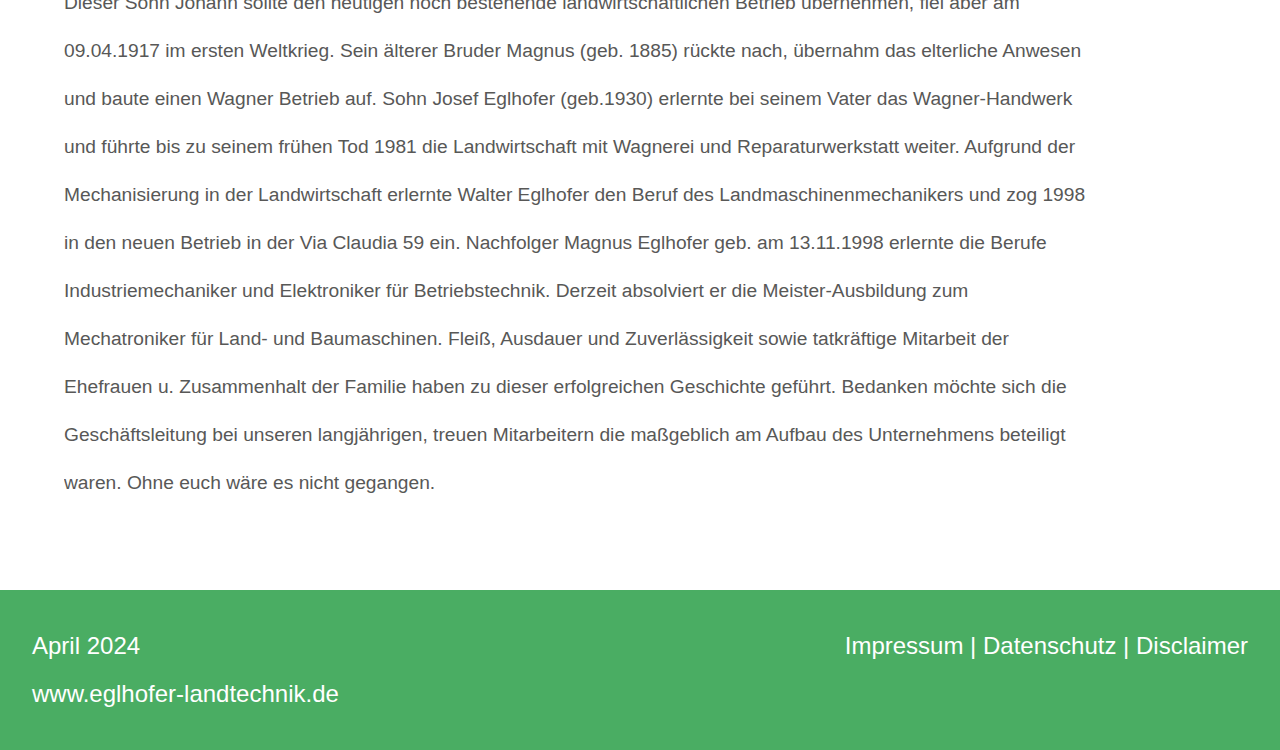
<file: Geschichte.html>
<!DOCTYPE html>
<html lang="en">
<head>
    <meta charset="UTF-8">
    <meta name="viewport" content="width=device-width, initial-scale=1.0">
    <title>Document</title>
    <link rel="stylesheet" href="stylesheet.css">
    <link href="https://fonts.cdnfonts.com/css/futura-std-4" rel="stylesheet">


                
</head>
<body>
    <nav>
        <div class="ctburger">
            <div class="menu-btn">
                <div class="btn-line"></div>
                <div class="btn-line"></div>
                <div class="btn-line"></div>
              </div>
              <div class="menu">
                
                <ul>
                  <li class="linav"><a class="linkm" href="index.html">Home</a></li>
                  <li class="linav"><a class="linkm" href="index.html#verbundpartner">Verbundpartner</a></li>
                  <li class="linav"><a class="linkm" href="index.html#ctkontakt">Kontakt</a></li>
                  <li class="linav"><a class="linkm" href="https://www.landwirt.com/search.html?q=Eglhofer&page=1&index=usedmachines%2Cclassifieds"target="_blank">Gebrauchtmaschinen</a></li> 
                  <li class="linav"><a class="linkm" href="Aktuelles.html">Aktuelles</a></li>
                  <li class="linav"><a class="linkm" href="#HeroContainer">Geschichte</a></li>
                </ul>
              </div>

    </div>  
            <img class="navpic" src="Eglhofer Logo.svg">
            <a class="linkd" href="index.html">Home</a>
            <a class="linkd" href="index.html#verbundpartner">Verbundpartner</a>
            <a class="linkd" href="index.html#ctkontakt">Kontakt</a>
            <a class="linkd" href="https://www.landwirt.com/search.html?q=Eglhofer&page=1&index=usedmachines%2Cclassifieds"target="_blank">Gebrauchtmaschinen</a> 
            <a class="linkd" href="Aktuelles.html">Aktuelles</a> 
            <a class="linkd" href="Geschichte.html">Geschichte</a>
        
    </nav>

<!--Hero-->    
<div id="HeroContainer">
    <img class="Hero" src="Bilder/Eglhofer-Haus von Süden.webp">
    <div class="Border-radius"></div>
</div>
      
</div>

<section class="willkommen">
    <div class="TextGeschichte1">
<h1>Geschichte von Eglhofer Landtechnik</h1> <br> <p> Handwerklicher Meisterbetrieb in der 5. Generation, dies kann die Firma Eglhofer Landtechnik in Epfach mit Stolz von sich behaupten!
    Über 150 Jahre Handwerkstradition von der Zimmerei, über Wagnerei und landwirtschaftliche Reparaturwerkstätte, bis zum modernen Fachbetrieb für Land-, Bau-, Kommunal-, Forst- und Gartentechnik.
    Der Zimmermann Michael Eglhofer geb. 1841 begann mit einem Handwerksbetrieb in der heutigen Römerstr. 10. "Alle meine Söhne (6 Stück) sind Handwerker geworden, nur mein Sohn Johann nicht, der ist Ökonom" war eines seiner Zitate. </p>
</div>


<div class="ContainerBild2">
    <img class="Bild2" src="Bilder/Fam. Eglhofer vor Spalier-3.webp">
</div>
</section>

<div class="TextGeschichte2"><p>Dieser Sohn Johann sollte den heutigen noch bestehende landwirtschaftlichen Betrieb übernehmen, fiel aber am 09.04.1917 im ersten Weltkrieg. Sein älterer Bruder Magnus (geb. 1885) rückte nach, übernahm das elterliche Anwesen und baute einen Wagner Betrieb auf. Sohn Josef Eglhofer (geb.1930) erlernte bei seinem Vater das Wagner-Handwerk und führte bis zu seinem frühen Tod 1981 die Landwirtschaft mit Wagnerei und Reparaturwerkstatt weiter.
    Aufgrund der Mechanisierung in der Landwirtschaft erlernte Walter Eglhofer den Beruf des Landmaschinenmechanikers und zog 1998 in den neuen Betrieb in der Via Claudia 59 ein.
    Nachfolger Magnus Eglhofer geb. am 13.11.1998 erlernte die Berufe Industriemechaniker und Elektroniker für Betriebstechnik. Derzeit absolviert er die Meister-Ausbildung zum Mechatroniker für Land- und Baumaschinen.
    Fleiß, Ausdauer und Zuverlässigkeit sowie tatkräftige Mitarbeit der Ehefrauen u. Zusammenhalt der Familie haben zu dieser erfolgreichen Geschichte geführt.
    Bedanken möchte sich die Geschäftsleitung bei unseren langjährigen, treuen Mitarbeitern die maßgeblich am Aufbau des Unternehmens beteiligt waren. Ohne euch wäre es nicht gegangen.
</p>
</div>
<footer>
    <p>April 2024<br>www.eglhofer-landtechnik.de</p>  
    <p><a class="linkf" href="impressum.html">Impressum</a> | <a class="linkf" href="datenschutz.html">Datenschutz</a>  | <a class="linkf" href="disclaimer.html">Disclaimer</a> </p>
  </footer>
  
  
  <script src="slide.js"></script>   
  </body>
  </html>
</file>
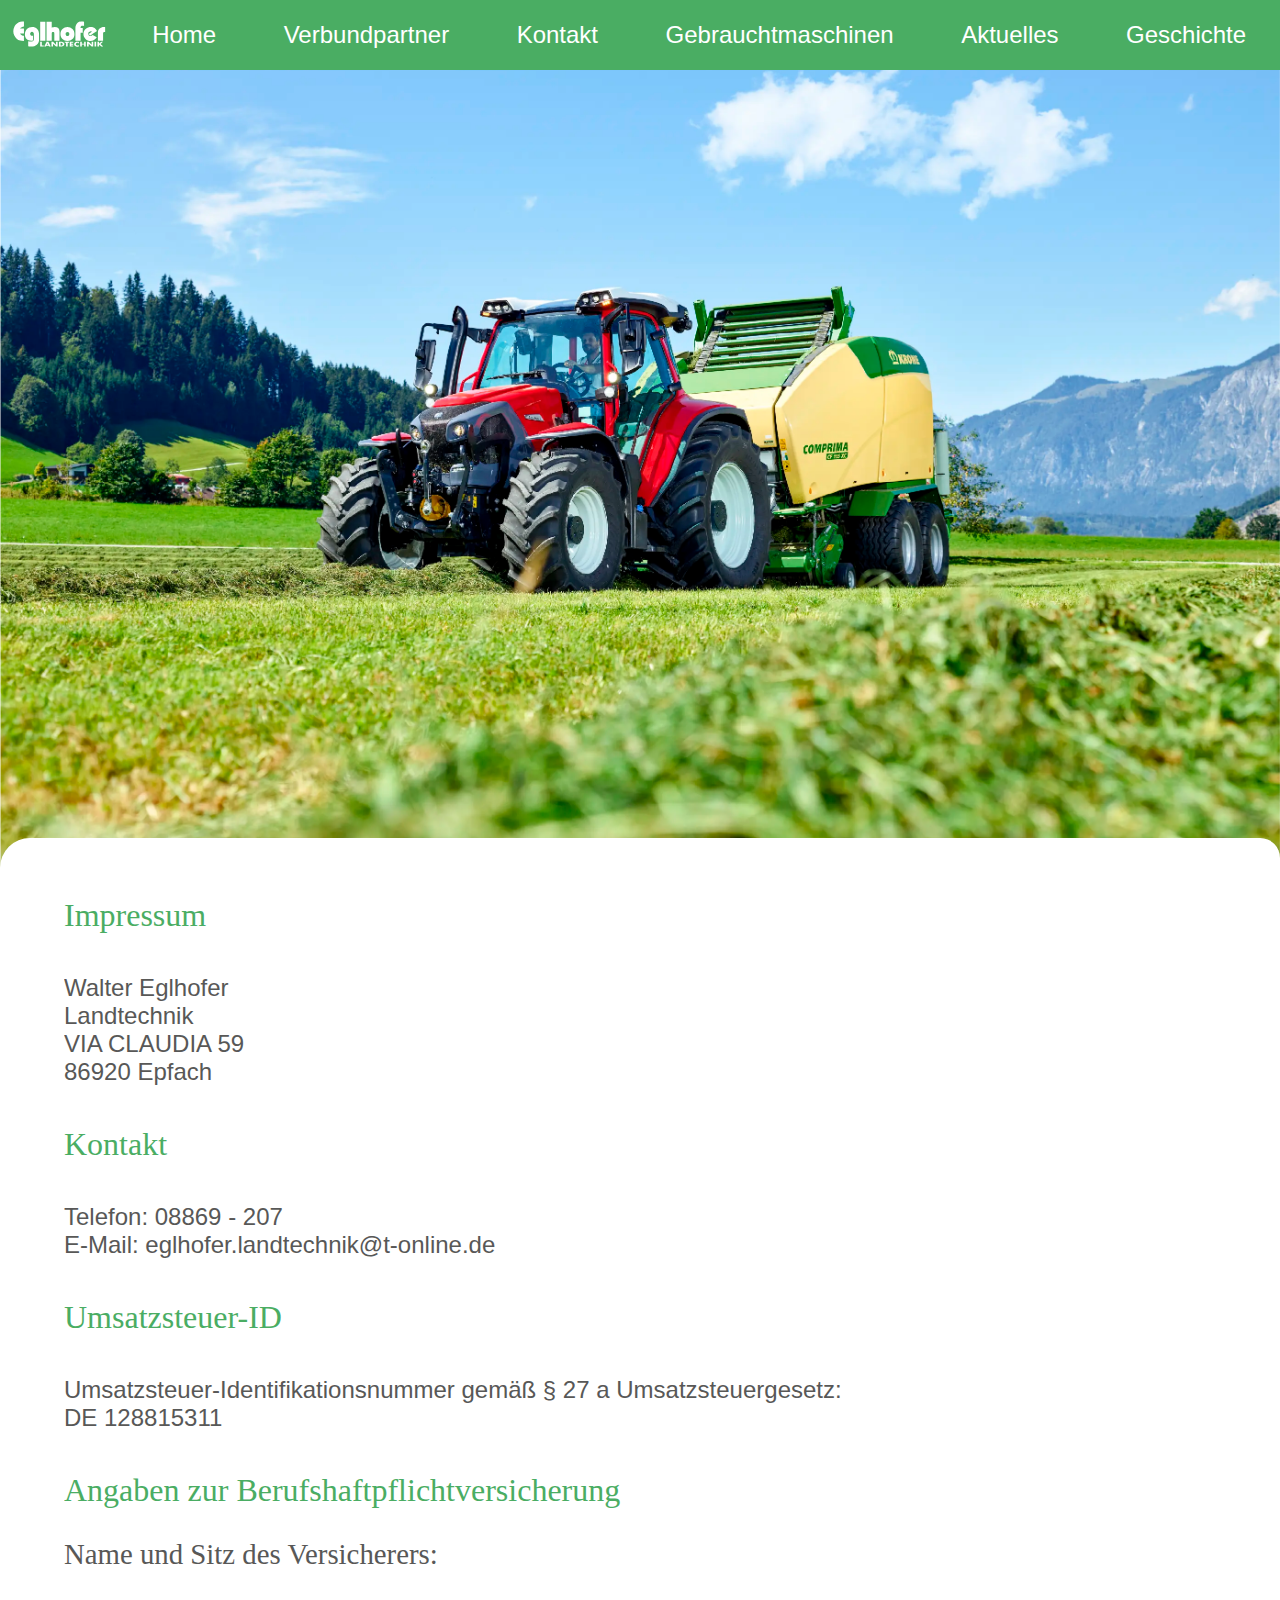
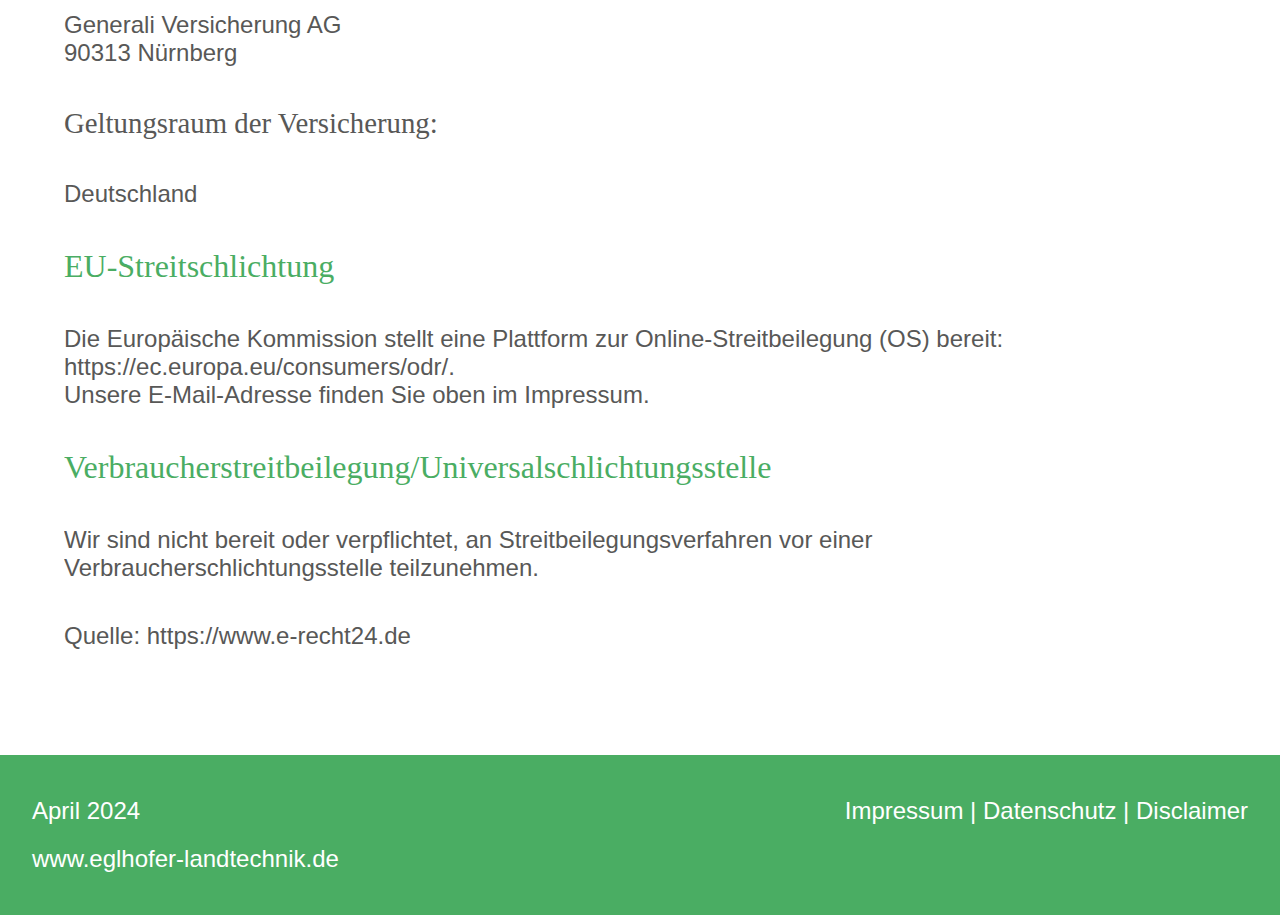
<file: impressum.html>
<!DOCTYPE html>
<html lang="en">
<head>
    <meta charset="UTF-8">
    <meta name="viewport" content="width=device-width, initial-scale=1.0">
    <title>Document</title>
    <link rel="stylesheet" href="stylesheet.css">
    <link href="https://fonts.cdnfonts.com/css/futura-std-4" rel="stylesheet">


                
</head>
<body>
    <nav>
        <div class="ctburger">
            <div class="menu-btn">
                <div class="btn-line"></div>
                <div class="btn-line"></div>
                <div class="btn-line"></div>
              </div>
              <div class="menu">
                <ul>
                  <li class="linav"><a class="linkm" href="index.html">Home</a></li>
                  <li class="linav"><a class="linkm" href="index.html#verbundpartner">Verbundpartner</a></li>
                  <li class="linav"><a class="linkm" href="index.html#ctkontakt">Kontakt</a></li>
                  <li class="linav"><a class="linkm" href="https://www.landwirt.com/search.html?q=Eglhofer&page=1&index=usedmachines%2Cclassifieds"target="_blank">Gebrauchtmaschinen</a></li> 
                  <li class="linav"><a class="linkm" href="Aktuelles.html">Aktuelles</a></li>
                  <li class="linav"><a class="linkm" href="Geschichte.html">Geschichte</a></li>
                </ul>
              </div>

    </div>  
          <img class="navpic" src="Eglhofer Logo.svg">
            <a class="linkd" href="index.html">Home</a>
            <a class="linkd" href="index.html#verbundpartner">Verbundpartner</a>
            <a class="linkd" href="index.html#ctkontakt">Kontakt</a>
            <a class="linkd" href="https://www.landwirt.com/search.html?q=Eglhofer&page=1&index=usedmachines%2Cclassifieds"target="_blank">Gebrauchtmaschinen</a> 
            <a class="linkd" href="Aktuelles.html">Aktuelles</a> 
            <a class="linkd" href="Geschichte.html">Geschichte</a>
        
    </nav>

<!--Hero-->    
<div id="HeroContainer">
    <img class="Hero" src="Lintrac.webp">
    <div class="Border-radius"></div>
</div>

</div>
<div class="TextGeschichte2">
<h2>Impressum</h2>

<h5>Walter Eglhofer<br />
Landtechnik<br />
VIA CLAUDIA 59<br />
86920 Epfach</h5>

<h2>Kontakt</h2>
<h5>Telefon: 08869 - 207<br />
E-Mail: eglhofer.landtechnik@t-online.de</h5>

<h2>Umsatzsteuer-ID</h2>
<h5>Umsatzsteuer-Identifikationsnummer gem&auml;&szlig; &sect; 27 a Umsatzsteuergesetz:<br />
DE 128815311</h5>

<h2>Angaben zur Berufs&shy;haftpflicht&shy;versicherung</h2>
<h3>Name und Sitz des Versicherers:</h3>
<h5>Generali Versicherung AG<br>
90313 N&uuml;rnberg</h5>
<h3>Geltungsraum der Versicherung:</h3><h5>Deutschland</h5>

<h2>EU-Streitschlichtung</h2>
<h5>Die Europ&auml;ische Kommission stellt eine Plattform zur Online-Streitbeilegung (OS) bereit: <a href="https://ec.europa.eu/consumers/odr/" target="_blank" rel="noopener noreferrer">https://ec.europa.eu/consumers/odr/</a>.<br /> Unsere E-Mail-Adresse finden Sie oben im Impressum.</h5>

<h2>Verbraucher&shy;streit&shy;beilegung/Universal&shy;schlichtungs&shy;stelle</h2>
<h5>Wir sind nicht bereit oder verpflichtet, an Streitbeilegungsverfahren vor einer Verbraucherschlichtungsstelle teilzunehmen.</h5>

<h5>Quelle: <a href="https://www.e-recht24.de">https://www.e-recht24.de</a></h5>
</div>
<footer>
    <p>April 2024<br>www.eglhofer-landtechnik.de</p>  
    <p><a class="linkf" href="impressum.html">Impressum</a> | <a class="linkf" href="datenschutz.html">Datenschutz</a>  | <a class="linkf" href="disclaimer.html">Disclaimer</a> </p>
  </footer>
  
  
  <script src="slide.js"></script>   
  </body>
  </html>
</file>
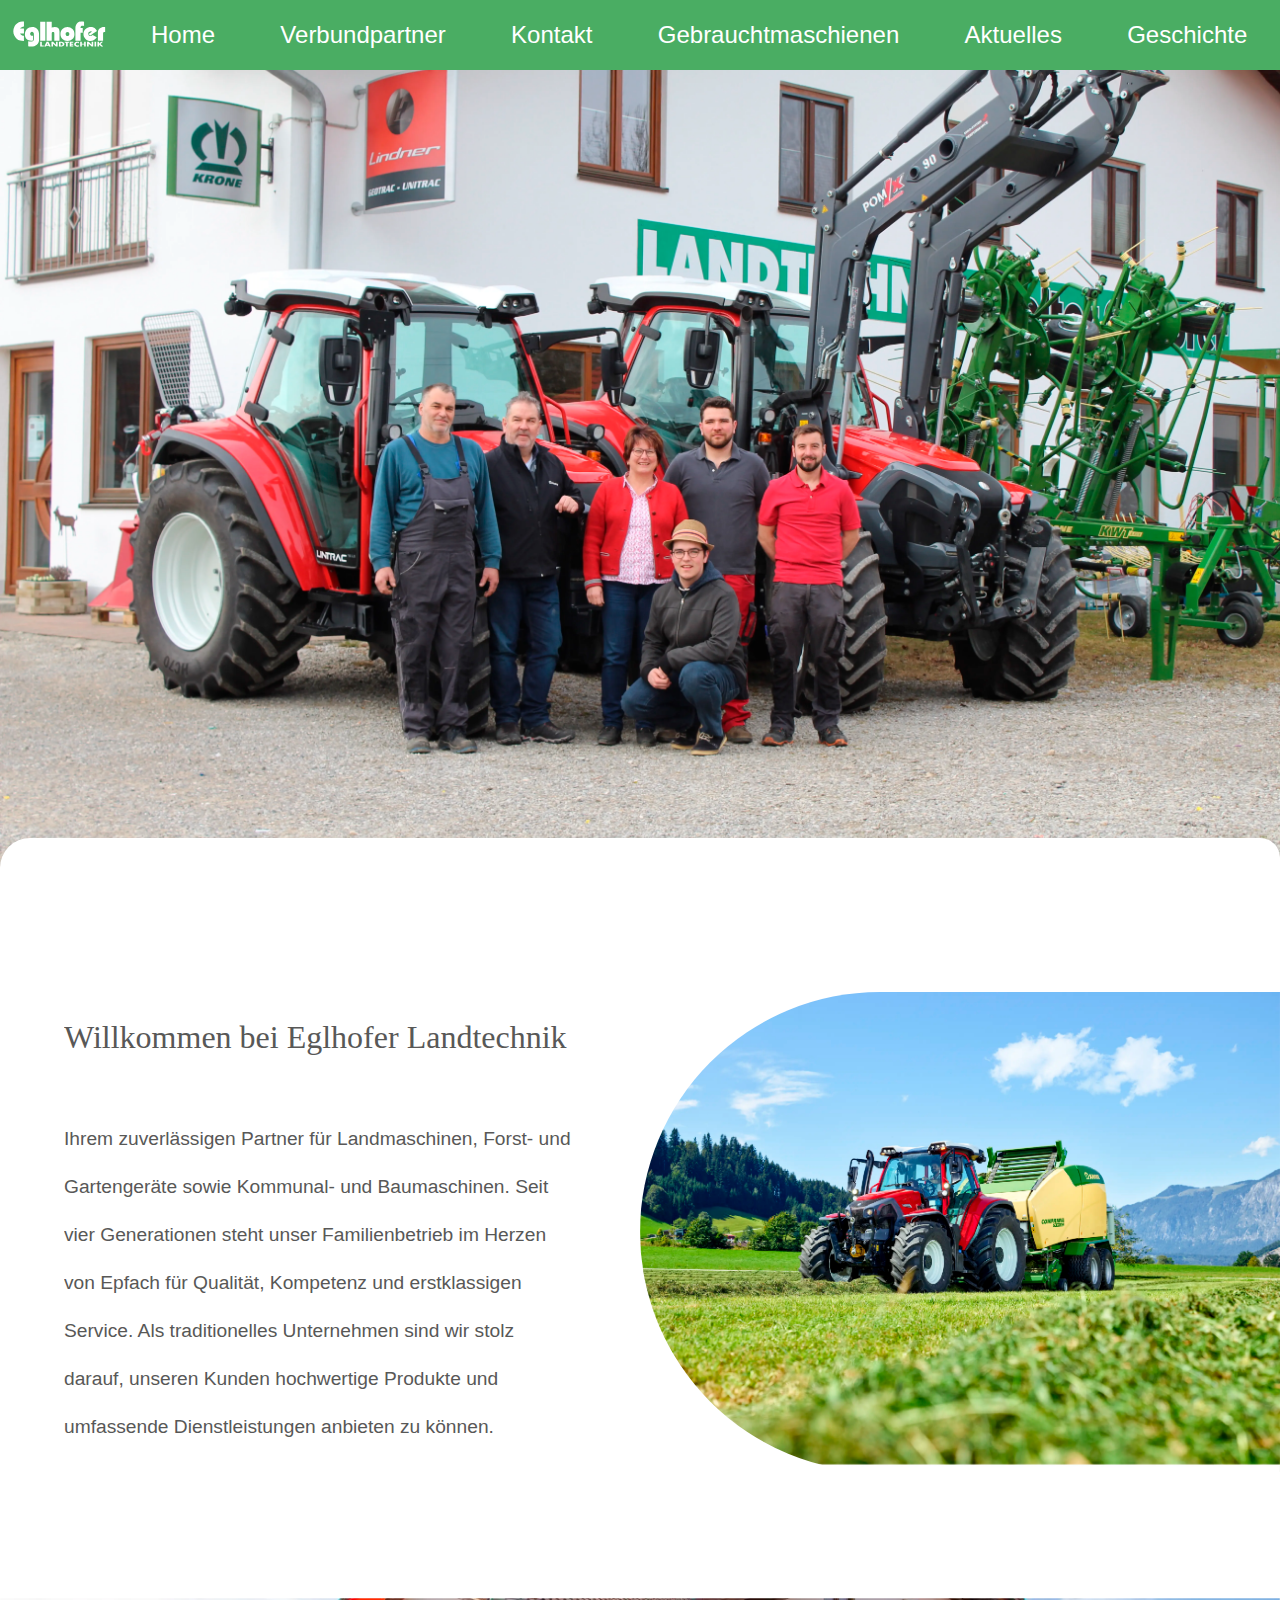
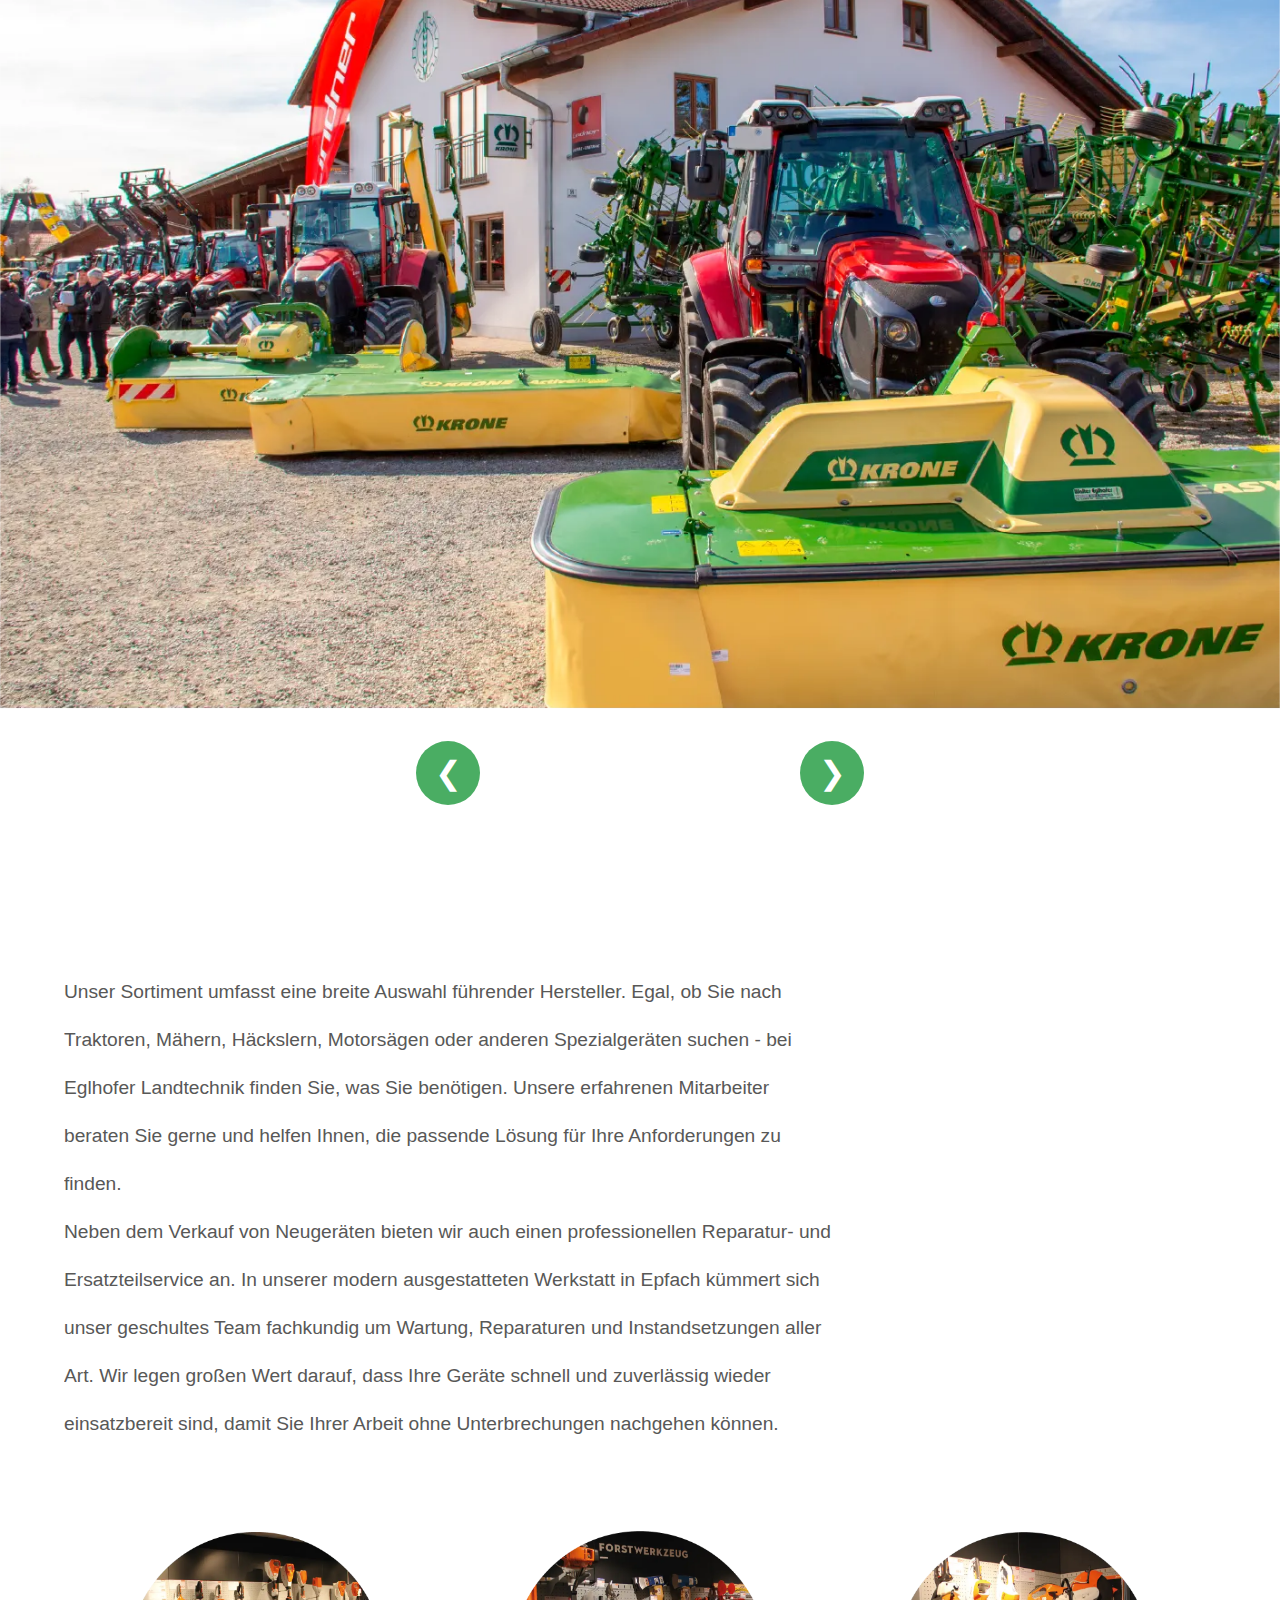
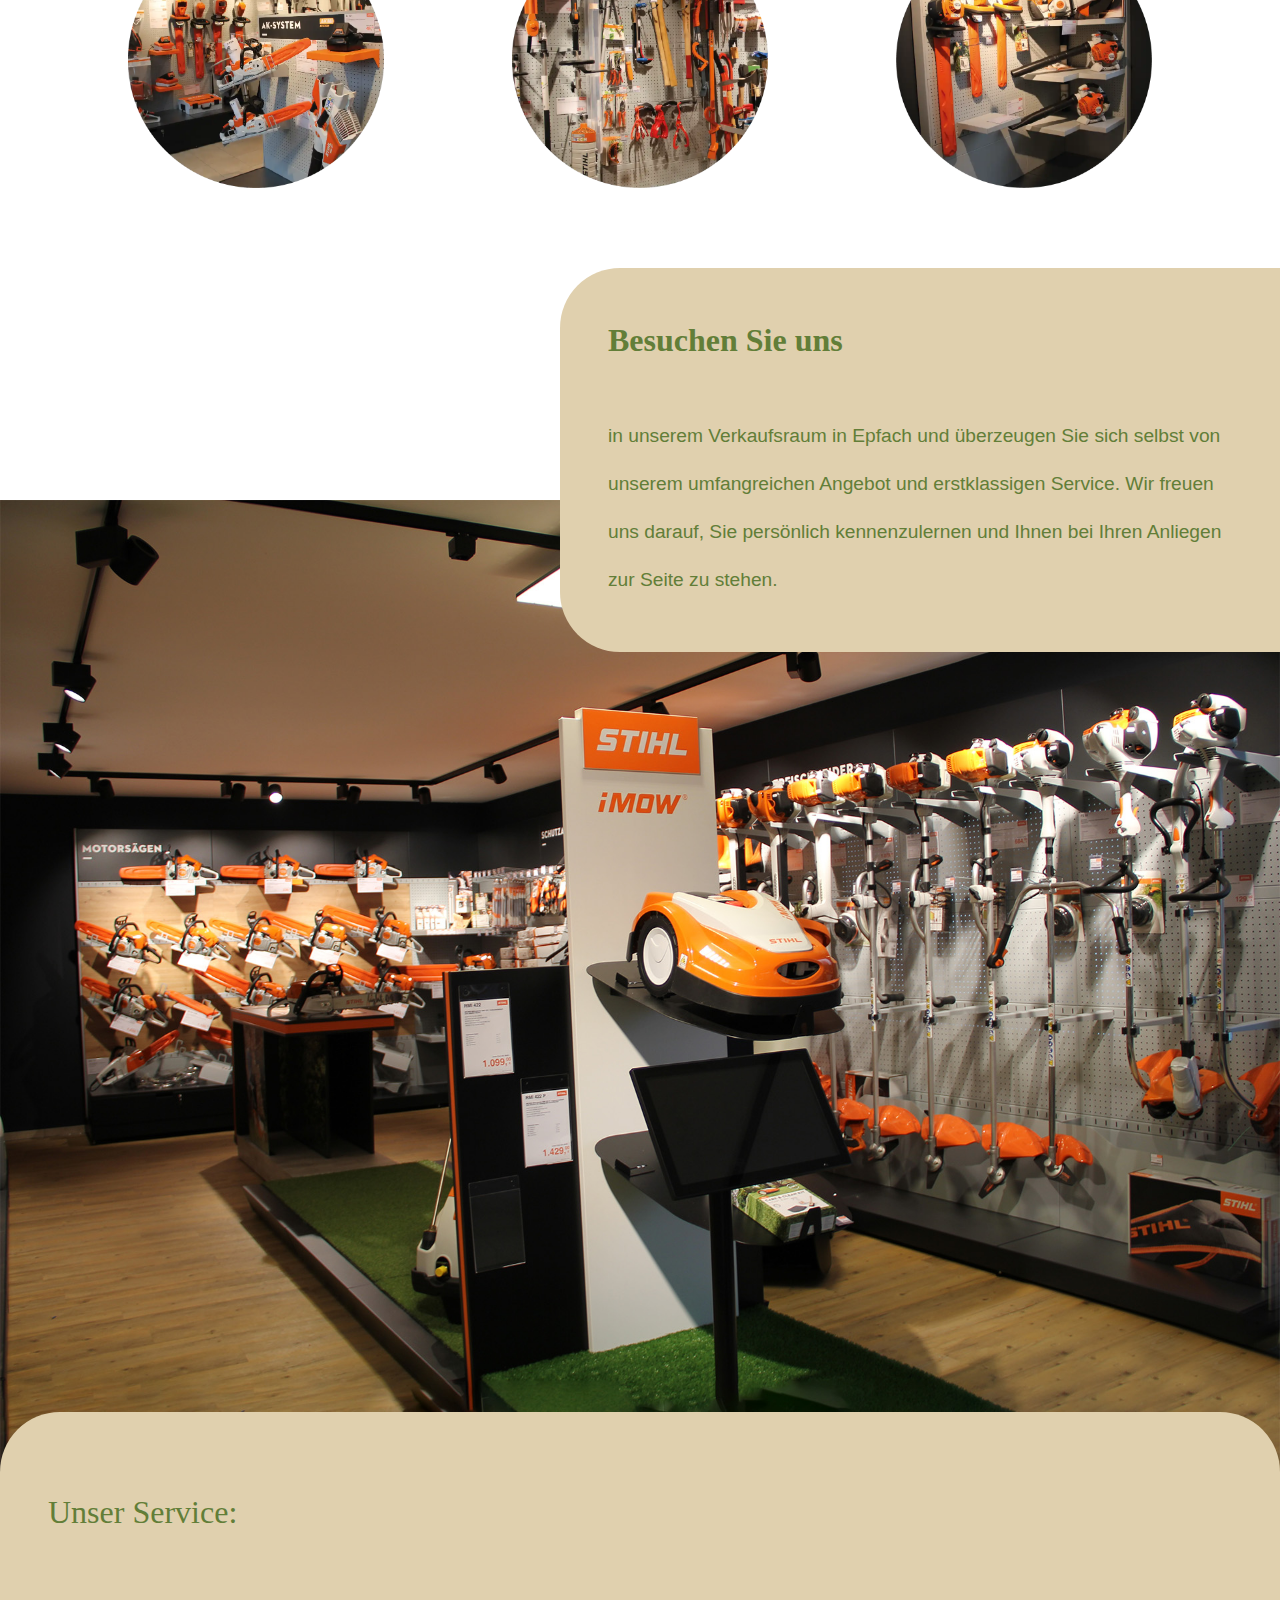
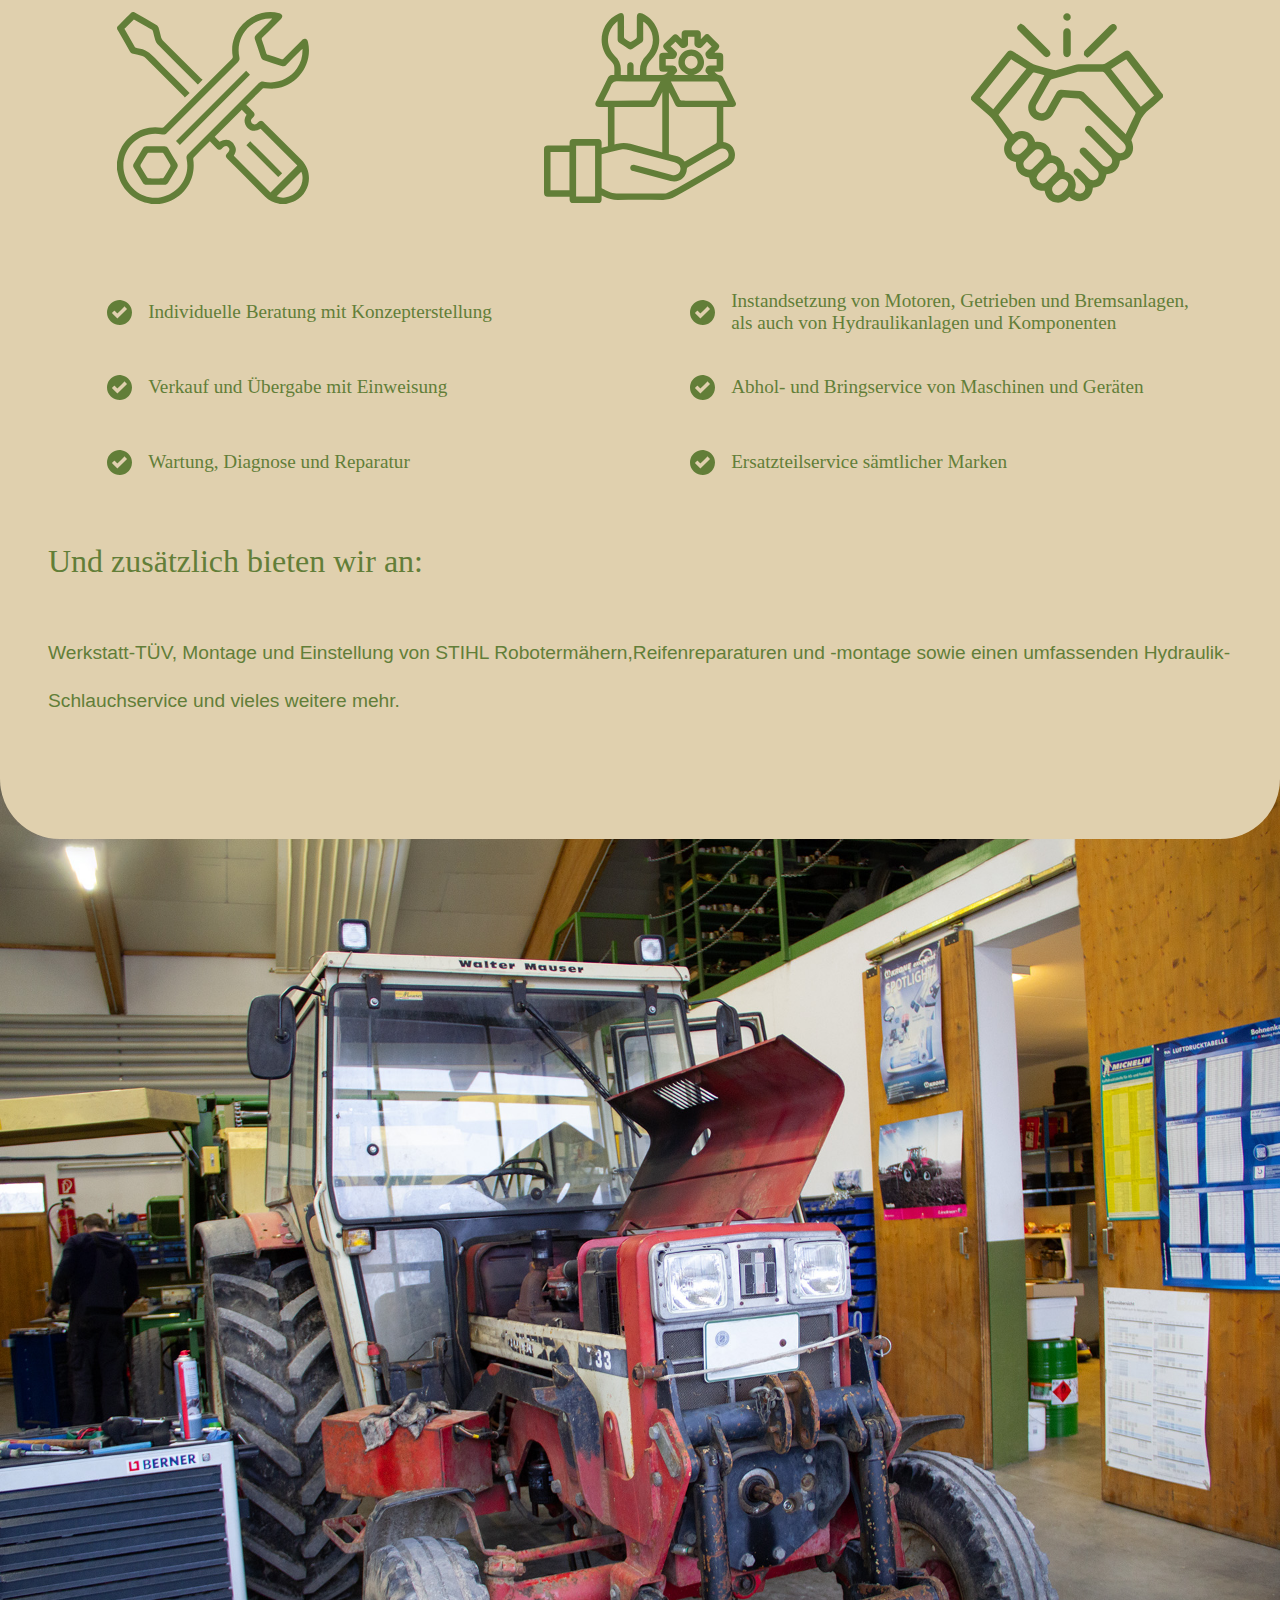
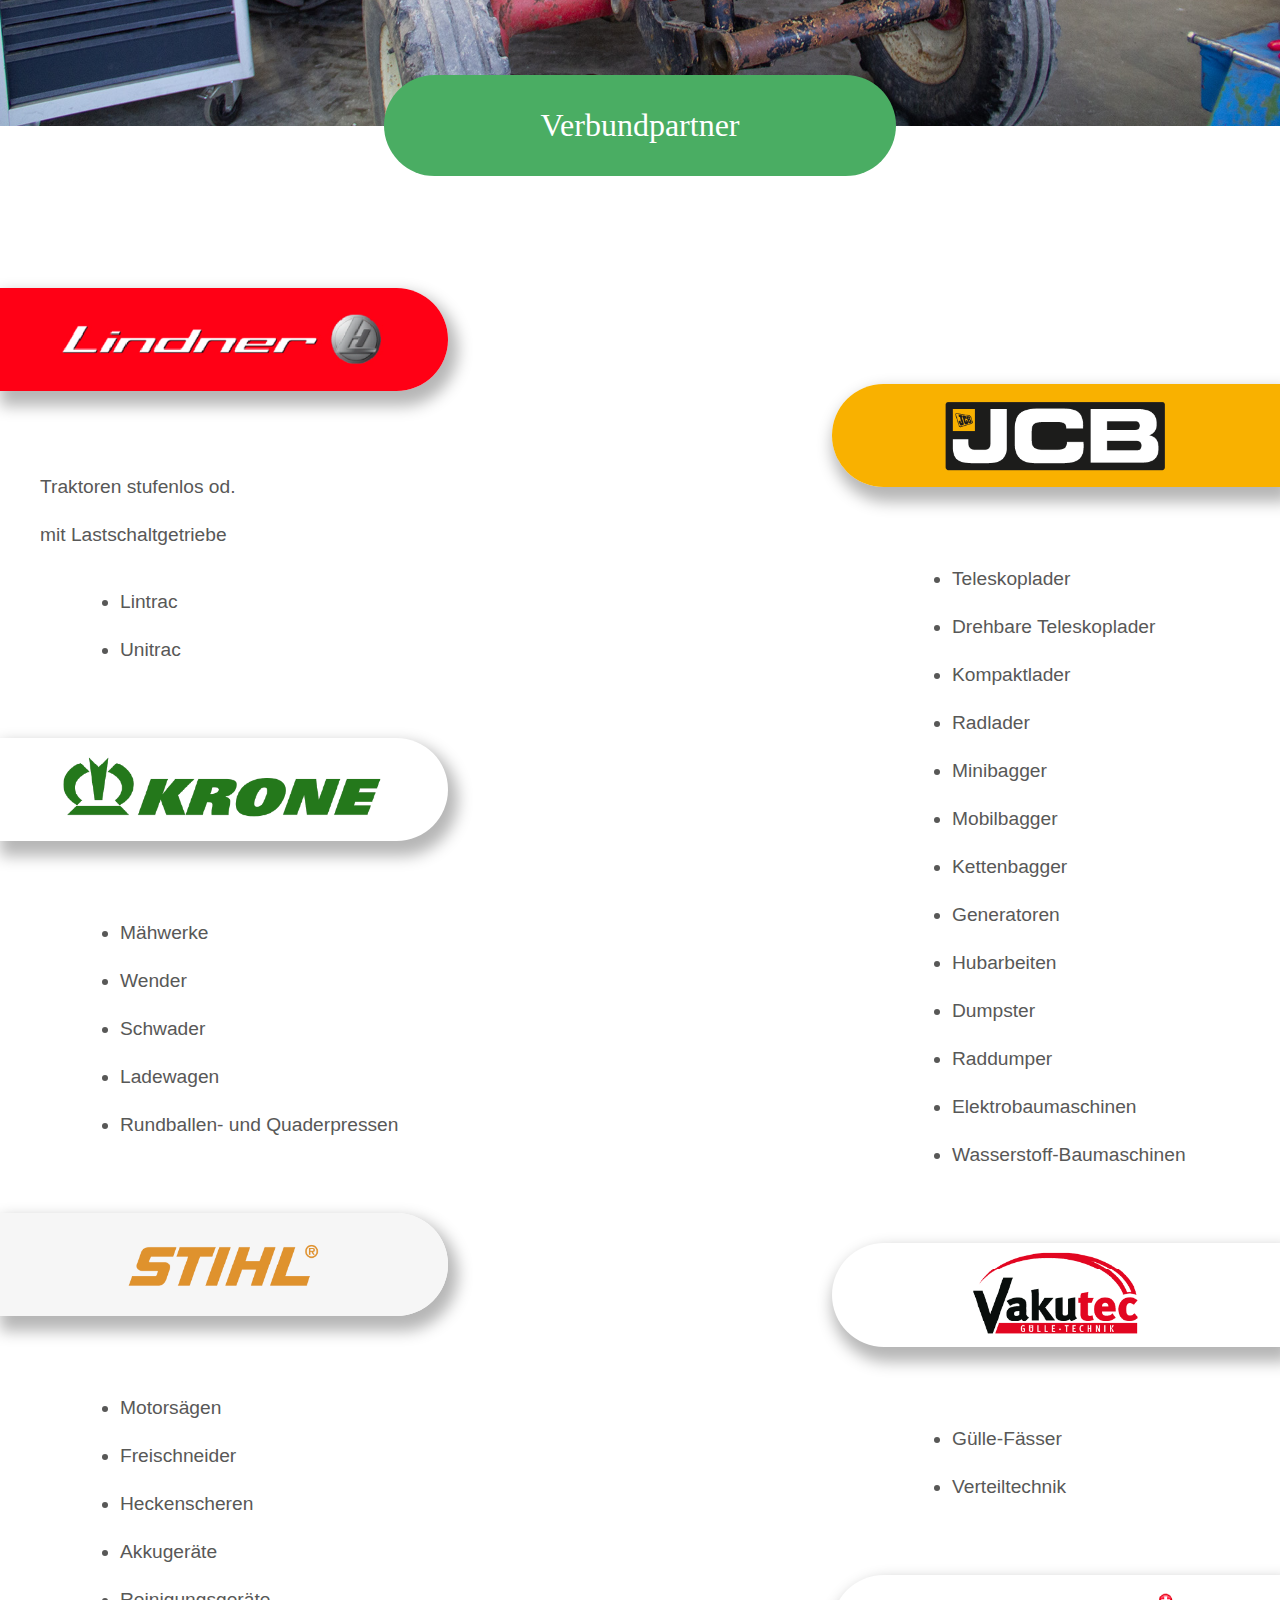
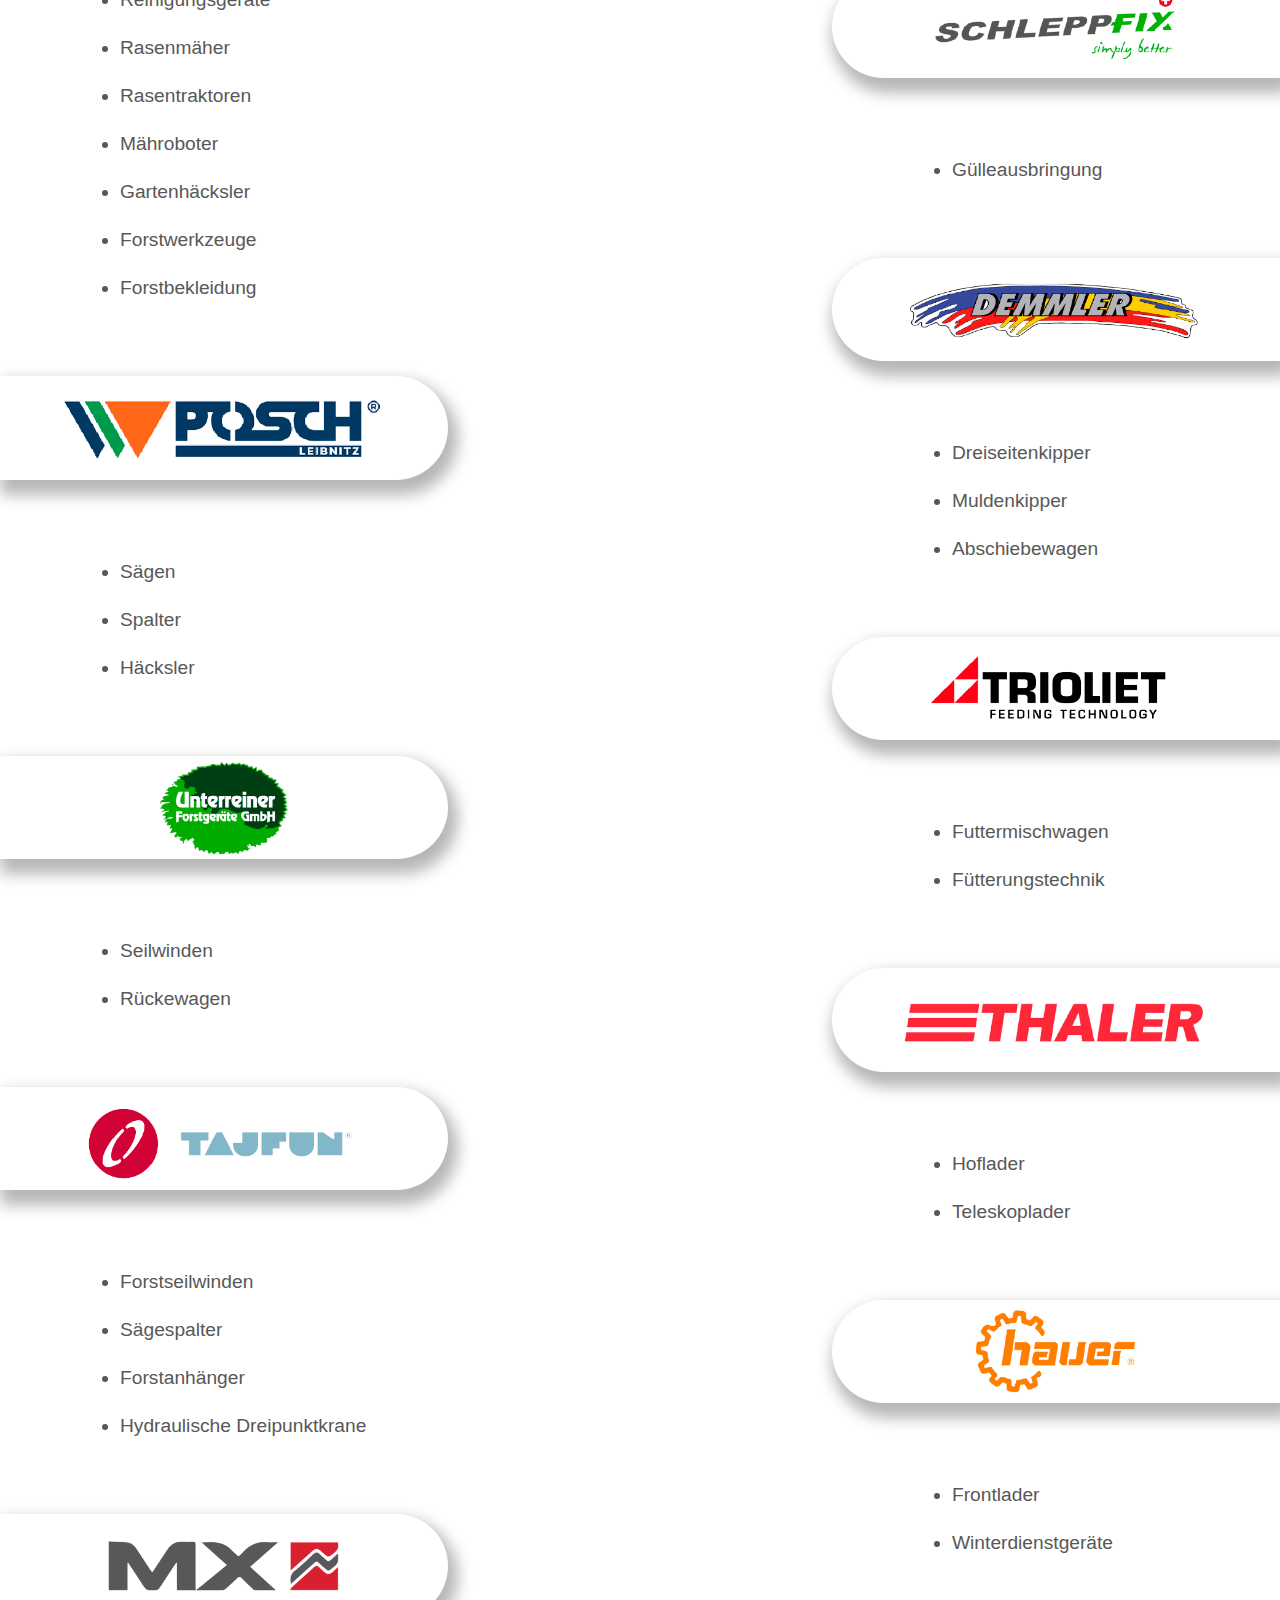
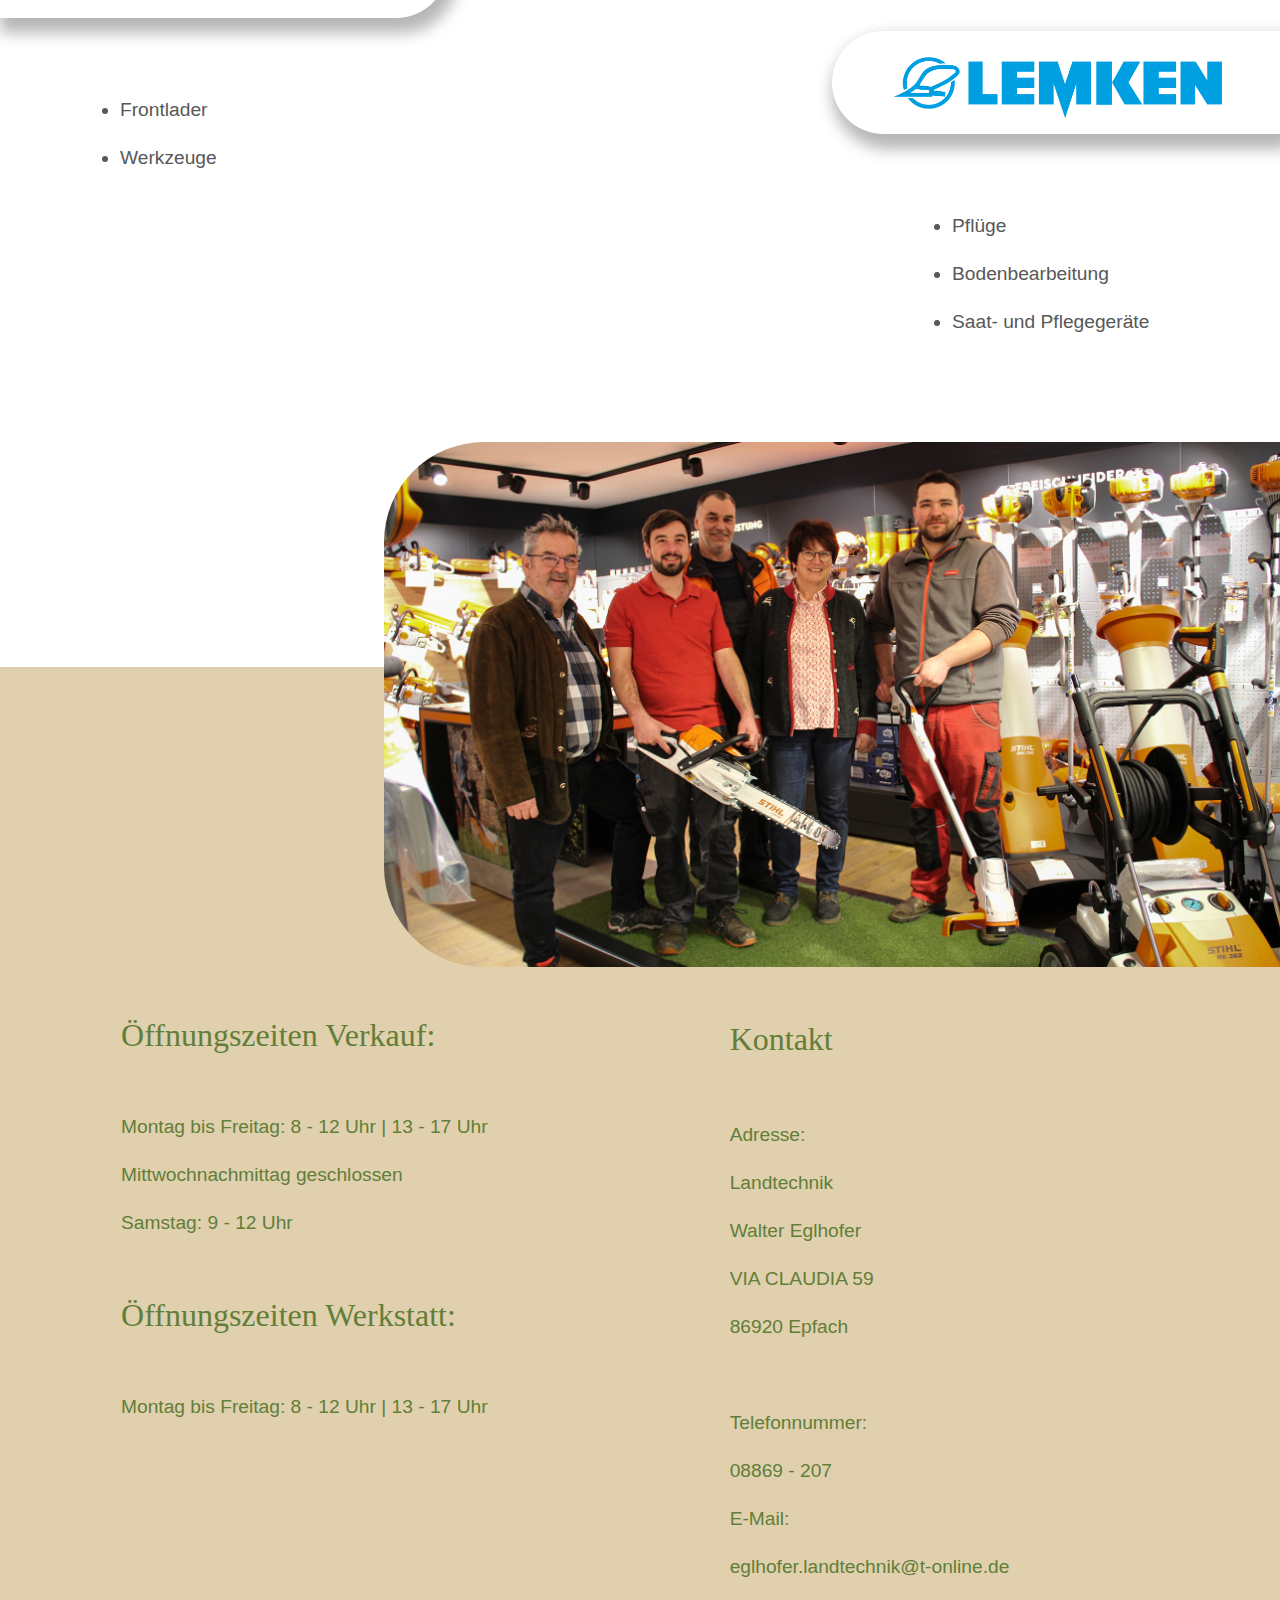
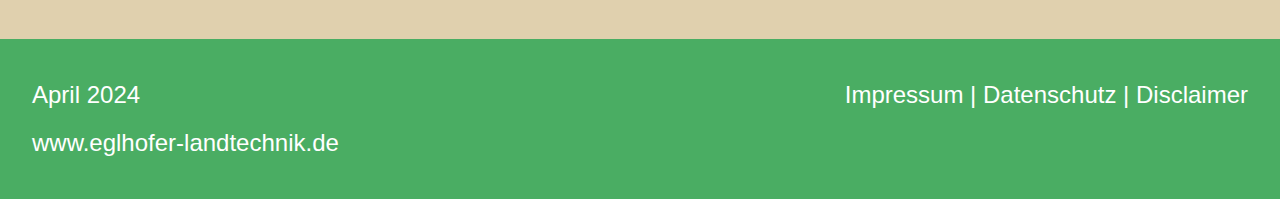
<file: index copy.html>
<!DOCTYPE html>
<html lang="en">
<head>
    <meta charset="UTF-8">
    <meta name="viewport" content="width=device-width, initial-scale=1.0">
    <title>Document</title>
    <link rel="stylesheet" href="stylesheet.css">
    


                
</head>
<body>
    <nav>
        <div class="ctburger">
              <div class="menu-btn">
                <div class="btn-line"></div>
                <div class="btn-line"></div>
                <div class="btn-line"></div>
              </div>
              <div class="menu">
                <ul>
                  <li class="linav"><a class="linkm" href="#HeroContainer">Home</a></li>
                  <li class="linav"><a class="linkm" href="#verbundpartner">Verbundpartner</a></li>
                  <li class="linav"><a class="linkm" href="https://www.landwirt.com/search.html?q=Eglhofer&page=1&index=usedmachines%2Cclassifieds"target="_blank">Gebrauchtmaschienen</a> 
                  <li class="linav"><a class="linkm" href="Aktuelles.html">Aktuelles</a></li>
                  <li class="linav"><a class="linkm" href="Geschichte.html">Geschichte</a></li>
                </ul>
              </div>
         </div>  

        <img class="navpic" src="Eglhofer Logo.svg">
        
            <a class="linkd" href="#HeroContainer">Home</a>
            <a class="linkd" href="#verbundpartner">Verbundpartner</a>
            <a class="linkd" href="#ctkontakt">Kontakt</a>
            <a class="linkd" href="https://www.landwirt.com/search.html?q=Eglhofer&page=1&index=usedmachines%2Cclassifieds"target="_blank">Gebrauchtmaschienen</a> 
            <a class="linkd" href="Aktuelles.html">Aktuelles</a> 
            <a class="linkd" href="Geschichte.html">Geschichte</a>
        
    </nav>

<!--Hero-->    
<div id="HeroContainer">
    <img class="Hero" src="Bilder/WilkommenGruppe .webp">

        <div class="Border-radius"></div>
</div>

<!--Willkommen-->
<section class="willkommen">
    <div class="Text1">
<h1>Willkommen bei Eglhofer&nbspLandtechnik</h1> <br> <p>Ihrem zuverlässigen Partner für Landmaschinen, Forst- und Gartengeräte sowie Kommunal- und Baumaschinen. Seit vier Generationen steht unser Familienbetrieb im Herzen von Epfach für Qualität, Kompetenz und erstklassigen Service. Als traditionelles Unternehmen sind wir stolz darauf, unseren Kunden hochwertige Produkte und umfassende Dienstleistungen anbieten zu können.</p>
</div>

<div class="ContainerBild2">
    <img class="Bild2" src="Lintrac.webp">
</div>
</section>


<div class="slider">

<div class="slides">
<img src="Bilder/BilderSlider/Slide1.webp">
<img src="Bilder/BilderSlider/Slide2.webp">
<img src="Bilder/BilderSlider/Slide3.webp">
<img src="Bilder/BilderSlider/Slide4.webp">
<img src="Bilder/BilderSlider/Slide5.webp">
<img src="Bilder/BilderSlider/Slide6.webp">
<img src="Bilder/BilderSlider/Slide7.webp">

</div>

   <div class="SliderButtons">
    <button class="prev" onclick="prevSlide()">&#10094</button>
    <button class="next"onclick="nextSlide()">&#10095</button>
    </div>
</div>

<div class="Text1">
    <p><br>Unser Sortiment umfasst eine breite Auswahl führender Hersteller. Egal, ob Sie nach Traktoren, Mähern, Häckslern, Motorsägen oder anderen Spezialgeräten suchen - bei Eglhofer Landtechnik finden Sie, was Sie benötigen. Unsere erfahrenen Mitarbeiter beraten Sie gerne und helfen Ihnen, die passende Lösung für Ihre Anforderungen zu finden.<br>

        Neben dem Verkauf von Neugeräten bieten wir auch einen professionellen Reparatur- und Ersatzteilservice an. In unserer modern ausgestatteten Werkstatt in Epfach kümmert sich unser geschultes Team fachkundig um Wartung, Reparaturen und Instandsetzungen aller Art. Wir legen großen Wert darauf, dass Ihre Geräte schnell und zuverlässig wieder einsatzbereit sind, damit Sie Ihrer Arbeit ohne Unterbrechungen nachgehen können.</p>
</div>

<div class="containerimg">
    <img class="bildrund" src="Bilder/Laden kreis 1.webp">
    <img class="bildrund" src="Bilder/Laden kreis 2.webp">
    <img class="bildrund" src="Bilder/Laden kreis 3.webp">
</div>


<div class="container">


    <div class="overlap">
        <p class="textgreen">Besuchen Sie uns<br><br> in unserem Verkaufsraum in Epfach und überzeugen Sie sich selbst von unserem umfangreichen Angebot und erstklassigen Service. Wir freuen uns darauf, Sie persönlich kennenzulernen und Ihnen bei Ihren Anliegen zur Seite zu stehen.</p>
    </div>

<div class="containerimgladen">
<img class="laden" src="Bilder/Bildladengroßkomprimiert.jpg">
</div>


<div class="overlapgroß">
    <p class="pgreen">Unser Service:<br></p>

<div class="containerwerkzeug">
  
        <?xml version="1.0" encoding="UTF-8"?>
        <svg class="werkzeug" xmlns="http://www.w3.org/2000/svg" viewBox="0 0 383.34 383.39">
          <defs>
            <style>
              .cls-1 {
                fill: rgb(98, 126, 56);
              }
            </style>
          </defs>
          <path class="cls-1" d="M0,299.55c.99-4.6,1.74-9.28,3-13.8,10.43-37.26,47.88-61.03,85.89-54.52,2.35.4,3.66-.47,5.16-1.97,45.04-45.09,90.1-90.17,135.21-135.18,1.7-1.69,2.2-3.23,1.78-5.58-9.43-52.57,41.42-99.59,93.14-86.18,6.23,1.62,7.8,6.91,3.26,11.49-12.2,12.31-24.45,24.59-36.78,36.77-1.78,1.76-2.08,3.21-1.27,5.54,2.96,8.46,5.77,16.97,8.45,25.52.68,2.15,1.82,3.2,3.93,3.88,8.54,2.73,17.05,5.55,25.5,8.53,2.31.81,3.75.53,5.52-1.26,11.9-12.08,23.95-24.02,35.92-36.04,2.1-2.11,4.27-4,7.49-3.15,3.35.88,4.45,3.55,5.18,6.65,10.29,43.9-21.82,88.63-66.76,92.58-6.75.59-13.64-.36-20.47-.48-1.24-.02-2.91.09-3.68.84-10.77,10.56-21.42,21.25-32.38,32.19,4.55,4.51,8.97,8.86,13.34,13.25,4.37,4.39,4.35,7.35.02,11.78-.87.89-1.81,1.74-2.53,2.74-2.03,2.82-1.79,6.46.5,8.94,2.41,2.61,6.18,3.08,9.19,1.12.62-.4,1.17-.93,1.71-1.44,6.56-6.13,8.14-6.12,14.41.15,24.43,24.43,48.96,48.76,73.26,73.32,24.56,24.82,18.78,65.28-11.82,81.78-5.69,3.07-12.37,4.29-18.59,6.36h-11.98c-.57-.21-1.13-.53-1.72-.62-11.1-1.66-20.61-6.52-28.52-14.41-25.08-25-50.1-50.06-75.13-75.11-4.04-4.04-4.02-7.19-.11-11.24,4.94-5.11,5.57-8.75,2.13-12.19-3.41-3.42-7.28-2.77-12.24,2.05-4.12,4-7.12,4.02-11.21-.05-4.49-4.46-8.91-8.98-13.43-13.54-10.96,10.93-21.66,21.55-32.25,32.29-.77.78-1.09,2.48-.91,3.64,6.07,39.45-17.47,76.1-55.71,86.52-3.93,1.07-7.95,1.78-11.93,2.65h-15.72c-.69-.23-1.36-.58-2.06-.67-30.65-4.05-55.67-25.74-63.95-55.58C1.7,322.99.94,318.73,0,314.52c0-4.99,0-9.98,0-14.97ZM370.4,73.31c-1.61,1.54-2.52,2.38-3.4,3.25-9.71,9.7-19.46,19.34-29.08,29.13-2.8,2.85-5.67,3.52-9.43,2.22-11.65-4.03-23.33-7.94-35.06-11.74-3.29-1.07-5.17-2.99-6.23-6.26-3.8-11.72-7.7-23.41-11.74-35.06-1.31-3.79-.55-6.63,2.29-9.41,9.79-9.61,19.44-19.37,29.13-29.08.91-.92,1.75-1.9,3.02-3.29-1.69-.08-2.66-.17-3.62-.17-40.3-.15-70.65,37.69-61.96,77.38.84,3.82.15,6.65-2.64,9.43-47.41,47.31-94.77,94.68-142.08,142.08-2.77,2.77-5.58,3.51-9.42,2.67-44.09-9.62-84.07,28.44-76.56,72.78,5.93,34.99,39.79,58.92,74.16,52.41,35.88-6.79,58.75-40.64,51.22-76.1-.88-4.15-.09-7.06,2.89-10.04,47.24-47.13,94.43-94.31,141.56-141.55,2.85-2.85,5.66-3.79,9.69-2.9,25.63,5.64,51.58-4.78,66.32-26.51,7.85-11.57,11.44-24.37,10.93-39.25ZM258.79,205.12c-3.31-3.37-6.59-6.71-9.64-9.82-17.91,17.88-36.05,35.98-54.06,53.96,3.07,3.11,6.36,6.44,9.66,9.79,9.53-5.71,18.58-5.74,25.36.81,2.81,2.72,4.97,6.55,6.31,10.27,2.26,6.3-.11,12.17-3.21,16.77,24.81,24.84,49.28,49.35,73.24,73.34,17.83-17.83,35.94-35.94,53.59-53.59-24.2-24.18-48.76-48.73-73.41-73.36-9.17,5.73-18.86,5.15-25.92-1.8-5.62-5.53-9.23-15.92-1.93-26.36ZM318.84,368.09c13.4,5.86,31.09,1.36,41.8-10.46,9.82-10.85,12.54-28.31,7.21-38.52-16.24,16.23-32.52,32.51-49.01,48.99Z"/>
          <path class="cls-1" d="M.12,30c6.5-6.7,12.98-13.4,19.49-20.08,2.52-2.59,5.11-5.12,7.67-7.67,2.42-2.4,5.19-2.91,8.17-1.21,14.73,8.38,29.48,16.71,44.08,25.3,1.69.99,3.04,3.31,3.63,5.29,1.88,6.32,3.17,12.81,5.01,19.14.62,2.15,1.82,4.39,3.38,5.96,25.32,25.48,50.73,50.86,76.16,76.23.95.95,2.22,1.59,3.16,2.25-3.46,3.61-6.28,6.54-9.23,9.62-1-.94-1.91-1.75-2.78-2.61-26.11-26.1-52.24-52.17-78.25-78.37-1.9-1.91-3.31-4.64-4.12-7.24-1.8-5.82-3.01-11.82-4.6-17.71-.33-1.23-.95-2.8-1.93-3.37-12.14-7.08-24.37-14.01-36.25-20.79-6.37,6.38-12.51,12.52-18.88,18.89,6.79,11.89,13.73,24.11,20.76,36.28.43.75,1.46,1.25,2.32,1.62,1.02.44,2.14.75,3.24.86,14.43,1.46,24.86,9.18,34.69,19.53,21.55,22.69,44.09,44.44,66.22,66.58.95.95,1.86,1.94,2.9,3.03-3.08,3-6,5.83-9.59,9.31-.74-1.05-1.39-2.31-2.35-3.27-25.28-25.34-50.57-50.67-75.97-75.89-1.74-1.73-4.22-3.04-6.59-3.76-5.96-1.79-12.01-3.28-18.1-4.58-3.23-.69-5.27-2.38-6.85-5.16C17.11,63.34,8.6,48.55.12,33.74c0-1.25,0-2.5,0-3.74Z"/>
          <path class="cls-1" d="M119.94,302.21c-5.98-9.78-11.88-19.6-17.69-29.48-1.76-3-4.13-4.47-7.59-4.46-11.97.04-23.94.03-35.92,0-3.3,0-5.61,1.4-7.3,4.28-5.88,9.98-11.86,19.91-17.88,29.81-1.73,2.85-1.83,5.53-.09,8.41,6.07,10.02,12.11,20.05,18.07,30.13,1.71,2.89,4.08,4.17,7.38,4.14,5.99-.06,11.97-.02,17.96-.01,5.74,0,11.48-.09,17.21.03,3.75.08,6.33-1.34,8.26-4.63,5.73-9.78,11.58-19.5,17.49-29.17,1.9-3.1,2.03-5.91.1-9.06ZM106.3,308.76c-4.12,7.25-8.43,14.4-12.87,21.47-.64,1.01-2.28,1.89-3.51,1.95-4.35.23-8.72.09-13.09.09-4.24,0-8.49.19-12.71-.1-1.44-.1-3.35-1.05-4.09-2.21-4.42-6.93-8.64-13.99-12.7-21.13-.62-1.1-.67-3.14-.06-4.22,4.06-7.15,8.28-14.21,12.69-21.14.75-1.18,2.66-2.24,4.06-2.27,8.6-.21,17.2-.2,25.8,0,1.29.03,3.05,1.07,3.75,2.17,4.39,6.95,8.63,14,12.69,21.14.63,1.1.65,3.17.03,4.26Z"/>
          <path class="cls-1" d="M257.82,117.5c2.56,2.63,5.32,5.46,7.72,7.93-46.62,46.62-93.3,93.3-140.07,140.07-2.28-2.35-5.12-5.26-7.72-7.93,46.55-46.55,93.17-93.17,140.07-140.07Z"/>
          <path class="cls-1" d="M258.37,265.89c2.38-2.44,5.16-5.28,7.68-7.85,21.25,21.26,42.43,42.45,63.69,63.72-2.55,2.46-5.4,5.22-7.89,7.62-21.02-21.02-42.19-42.2-63.48-63.48Z"/>
        </svg>

        <?xml version="1.0" encoding="UTF-8"?>
        <svg class="werkzeug" xmlns="http://www.w3.org/2000/svg" viewBox="0 0 359.33 355.89">
          <defs>
            <style>
              .cls-1 {
                fill: rgb(98, 126, 56);
              }
            </style>
          </defs>
          <path class="cls-1" d="M335.52,176.16v65.17c1.59.39,3.17.68,4.69,1.16,9.4,3,15.33,9.33,16.86,19.06,1.65,10.53-2.29,19.01-11.46,24.47-15.42,9.18-31.04,18.02-46.58,27-17.7,10.22-35.42,20.41-53.09,30.67-7.18,4.17-14.84,6.23-23.17,6.21-28.07-.06-56.14-.16-84.21.05-9.47.07-18.3-1.67-26.59-6.25-1.17-.65-2.43-1.14-4.16-1.95,0,2.89.08,5.33-.02,7.76-.16,3.97-2.38,6.29-6.36,6.31-15.72.07-31.44.07-47.16,0-3.98-.02-6.15-2.36-6.32-6.35-.08-1.72-.01-3.44-.01-5.59-1.61,0-2.95,0-4.28,0-12.1,0-24.2.02-36.3-.01-5.16-.01-7.33-2.14-7.33-7.25-.03-27.08-.02-54.15,0-81.23,0-5.3,2.14-7.34,7.6-7.35,12.1-.02,24.2,0,36.31,0,1.21,0,2.43,0,4,0,0-2.07-.06-3.78.01-5.49.16-4.04,2.29-6.43,6.22-6.45,15.84-.08,31.69-.08,47.53,0,3.74.02,5.95,2.4,6.09,6.18.12,3.22.02,6.44.02,10,4.14-1.01,7.87-1.92,11.79-2.88v-73.26c-5.45,0-10.78.03-16.1,0-6.74-.04-9.25-4.04-6.25-10.08,7.2-14.51,14.62-28.9,21.62-43.51,2.17-4.54,4.87-7.05,10.03-6.32.82.12,1.68.02,2.69.02,0-5.29.33-10.27-.09-15.19-.42-4.95-3.56-8.56-7.07-11.95-22.99-22.14-22.03-58.81,2.21-79.58,3.83-3.28,8.35-5.89,12.86-8.21,6.21-3.2,10.24-.5,10.26,6.43.02,12.1.07,24.21-.05,36.31-.02,2.27.62,3.68,2.59,4.81,3.22,1.86,6.31,5.51,9.45,5.51,3.14,0,6.23-3.65,9.46-5.5,1.99-1.14,2.59-2.57,2.57-4.83-.11-12.1-.07-24.21-.05-36.31.01-6.9,3.95-9.37,10.32-6.53,33.07,14.75,42.46,58.84,17.44,85.07-7.42,7.78-11,15.64-9.81,26.01.13,1.1.02,2.24.02,3.73,1.16.08,2.22.22,3.29.22,8.23.02,16.48-.29,24.7.12,5.12.25,8.96-1.06,11.88-6.1-3.08,0-5.97.04-8.84,0-4.86-.08-7.02-2.24-7.05-7.16-.05-7.24-.05-14.47,0-21.71.04-4.88,2.22-6.99,7.14-7.06,2.81-.04,5.63,0,9.32,0-2.71-2.72-4.84-4.76-6.86-6.89-3.07-3.25-3.15-6.36-.06-9.53,5.22-5.36,10.52-10.66,15.88-15.88,3.31-3.23,6.37-3.11,9.8.18,2.05,1.96,4.01,4.01,6.7,6.72,0-3.93-.07-6.97.02-10.01.12-4.19,2.34-6.44,6.56-6.49,7.61-.08,15.22-.09,22.83,0,4.18.05,6.35,2.34,6.51,6.56.06,1.5.01,2.99.01,4.49,0,1.48,0,2.96,0,5.7,2.7-2.82,4.65-4.98,6.74-7.01,3.39-3.29,6.46-3.36,9.79-.11,5.27,5.14,10.47,10.35,15.61,15.61,3.41,3.49,3.31,6.48-.14,10.08-.95.99-1.92,1.97-2.93,2.9-1.01.93-2.08,1.79-3.12,2.68l.29,1c2.86,0,5.72-.04,8.58,0,4.88.08,7.05,2.22,7.08,7.13.05,7.24.05,14.47,0,21.71-.04,4.87-2.23,7.01-7.12,7.09-2.82.04-5.64,0-9.17,0,3.17,3.4,5.21,6.62,10.14,6.21,1.77-.15,4.62,1.73,5.5,3.44,8.09,15.59,15.93,31.32,23.69,47.08,2.42,4.9-.34,9.03-5.89,9.13-5.58.1-11.17.02-17.04.02ZM107.82,264.69c0,20.8-.01,41.13.04,61.46,0,.86.41,2.21,1.03,2.51,8.59,4.11,16.62,9.42,26.84,9.33,29.06-.25,58.13-.08,87.2-.11,2.11,0,4.43.18,6.28-.6,6.6-2.81,13.28-5.58,19.5-9.12,30.09-17.16,60.06-34.55,90.03-51.92,6.45-3.74,8.52-10.71,5.17-16.62-3.3-5.84-10.63-7.77-16.9-4.19-19.25,11.02-38.46,22.11-57.62,33.3-1.02.59-1.95,2.23-2.01,3.43-.94,16.4-14.79,26.72-30.78,22.53-23.25-6.1-46.44-12.4-69.65-18.63-4.32-1.16-6.2-3.89-5.34-7.53.84-3.55,4.03-5.15,8.26-4.04,8.31,2.18,16.61,4.42,24.91,6.65,14.91,4,29.81,8.06,44.75,11.99,9.05,2.38,16.78-4.01,15.78-12.91-.6-5.34-4.15-8.76-11.05-10.62-25.86-6.95-51.7-13.92-77.58-20.81-7.32-1.95-14.64-4.82-22.37-3.06-12.13,2.76-24.17,5.93-36.5,8.98ZM323.45,176.17h-4.52c-21.57,0-43.15-.11-64.72.09-4.67.04-7.38-1.62-9.28-5.81-2.93-6.46-6.27-12.73-9.47-19.07-.39-.77-.93-1.46-1.71-2.65v115.51c10.36,3.7,22.47,3.38,29.27,13.88.67-.21,1.06-.26,1.37-.44,19.1-11.02,38.21-22.02,57.24-33.15.97-.56,1.71-2.31,1.74-3.53.17-6.48.08-12.97.08-19.45,0-14.95,0-29.9,0-45.37ZM131.92,246.21c2.12-.47,4.07-.81,5.97-1.33,7.9-2.16,15.75-2.01,23.63.14,13.58,3.69,27.18,7.3,40.78,10.92,6.32,1.69,12.64,3.34,19.07,5.04v-112.79c-4.12,8.19-7.89,15.32-11.29,22.62-1.83,3.92-4.42,5.44-8.75,5.41-21.83-.16-43.66-.07-65.49-.07h-3.91v70.04ZM179.69,116.08c0-1.89.13-3.61-.02-5.31-1.08-12.62,3.16-22.64,12.33-31.77,17.26-17.19,15.09-45.86-3.65-61.02-.7-.57-1.54-.98-2.66-1.69,0,11.25-.05,21.97.03,32.69.02,3.02-1,5.26-3.55,6.93-5.53,3.61-11.03,7.28-16.48,10.99-2.71,1.85-5.25,1.82-7.96-.02-5.35-3.65-10.73-7.27-16.17-10.78-2.67-1.72-3.86-3.96-3.82-7.16.1-9.73.04-19.45.03-29.18,0-1.04-.13-2.08-.25-3.99-2.82,2.67-5.24,4.63-7.26,6.93-14.86,16.9-13.91,42.27,2.45,57.75,7.67,7.25,11.53,15.73,11.07,26.24-.13,3.08-.02,6.17-.02,9.35h11.99c0-5.95-.09-11.67.03-17.38.09-4.21,3.4-7.07,7.07-6.2,3.38.81,4.89,3.17,4.87,6.6-.02,5.68,0,11.36,0,17.03h11.98ZM95.59,343.72v-95.37h-35.5v95.37h35.5ZM111.56,164.18c29.34,0,57.9.03,86.47-.11,1.06,0,2.54-1.34,3.11-2.43,3.86-7.4,7.54-14.9,11.26-22.37,1.76-3.53,3.49-7.07,5.45-11.04h-4.65c-24.7,0-49.42.36-74.11-.22-7.47-.18-11.32,1.94-14.13,8.83-3.74,9.18-8.69,17.86-13.41,27.33ZM343.26,164.19c-.18-.78-.19-1.17-.34-1.48-5.39-10.82-10.72-21.66-16.3-32.38-.58-1.11-2.69-1.99-4.09-2-27.32-.12-54.65-.09-81.97-.08-.91,0-1.81.16-3.09.27,5.83,11.66,11.41,22.92,17.17,34.09.44.86,2.16,1.46,3.31,1.5,5.11.16,10.23.07,15.34.07,23.2,0,46.4,0,69.99,0ZM47.67,331.74v-71.41H12.18v71.41h35.49ZM236.95,62.38c3.53,3.46,6.47,6.48,9.56,9.35,2.92,2.71,2.98,5.55,1.47,9.11-1.49,3.51-3.44,5.61-7.45,5.5-4.2-.12-8.41-.03-12.67-.03v11.98c4.48,0,8.73-.28,12.91.12,2.01.19,4.82,1.14,5.68,2.65,3.24,5.67,4.32,8.08-.93,12.78-.61.55-1.12,1.21-2.04,2.21.96.11,1.4.2,1.84.2,8.2,0,16.4,0,25.09,0-15.35-7.29-21.07-16.71-18.18-29.36,2.51-11,12.33-18.7,23.66-18.55,11.39.15,20.86,8.16,23.15,19.65,1.26,6.31-.11,12.15-3.56,17.5-3.51,5.43-8.67,8.64-15.63,10.52h27.73c-1.11-1.17-1.79-2.04-2.61-2.74-3.25-2.75-3.53-5.78-1.85-9.68,1.61-3.73,3.87-5.52,7.95-5.35,4.06.17,8.13.04,12.08.04v-11.98c-4.42,0-8.54-.08-12.65.02-3.81.1-5.84-1.8-7.3-5.18-1.56-3.6-1.78-6.63,1.38-9.45,3.14-2.81,6.14-5.76,9.2-8.66-3.16-3.18-5.87-5.91-8.88-8.94-2.99,3.11-5.99,6.1-8.84,9.23-2.87,3.16-5.93,2.78-9.48,1.26-3.4-1.46-5.2-3.58-5.08-7.37.12-4.19.03-8.39.03-12.57h-11.98c0,4.38-.09,8.49.03,12.6.11,3.79-1.71,5.9-5.11,7.35-3.56,1.53-6.61,1.87-9.47-1.29-2.84-3.13-5.85-6.1-8.88-9.23-1.11,1.05-1.91,1.83-2.74,2.58-2.04,1.83-4.09,3.65-6.42,5.71ZM275.47,80.34c-6.51.02-11.88,5.4-11.9,11.93-.02,6.68,5.51,12.11,12.21,12,6.47-.11,11.81-5.64,11.71-12.12-.1-6.55-5.48-11.83-12.02-11.81Z"/>
        </svg>

        <?xml version="1.0" encoding="UTF-8"?>
        <svg class="werkzeug" xmlns="http://www.w3.org/2000/svg" viewBox="0 0 512 505.16">
  <defs>
    <style>
      .cls-1 {
        fill: rgb(98, 126, 56);
      }
    </style>
  </defs>
  <path class="cls-1" d="M512,223.97c-11.76,10.49-23.05,21.56-35.41,31.29-12.1,9.52-20.91,20.8-26.82,35.04-6.31,15.19-14.05,29.79-21.04,44.7-.68,1.46-1.16,3.6-.6,4.96,11.38,27.54-1.48,50.1-30.95,53.38-2.23,21.52-13.96,33.95-35.88,36.08-5.46,24.8-13.48,32.82-36.31,36.05-1.07,15.42-8.02,27.38-22.88,33.15-14.86,5.77-28.09,1.74-39.84-9.37-10.27,11.92-22.59,18.65-38.47,14.82-15.79-3.8-24.44-14.52-27.5-30.79-3.08,0-6.22.31-9.28-.05-16.93-2.01-29.32-14.49-31.2-31.35-.3-2.66-.5-4.46-4.07-4.86-19.6-2.19-32.27-16.95-31.96-36.74.02-1.13,0-2.26,0-3.52-2.78-.72-5.39-1.21-7.87-2.07-22.31-7.7-30.91-34.88-16.91-54.13,2.27-3.12,1.92-4.87-.17-7.65-13.21-17.57-26.13-35.37-39.45-52.86-3.08-4.05-7.17-7.38-11.05-10.75-12.82-11.16-25.78-22.15-38.61-33.29-2.09-1.81-3.82-4.02-5.72-6.05,0-2.33,0-4.67,0-7,31.77-39.34,63.54-78.67,95.32-118,5.64-6.98,9.59-7.65,17.13-2.87,15.61,9.88,31.09,19.96,46.83,29.62,4.73,2.9,9.97,5.3,15.29,6.87,15.46,4.56,31.07,8.67,46.67,12.74,2.27.59,4.98.55,7.24-.08,16.02-4.43,31.96-9.17,47.98-13.6,3.63-1,7.48-1.64,11.24-1.67,20.98-.16,41.97.02,62.96-.19,2.95-.03,6.26-.96,8.76-2.52,16.54-10.26,32.9-20.83,49.35-31.25,7.45-4.72,11.61-3.97,17.06,3.1,27.54,35.74,55.05,71.5,82.57,107.26,1.19,1.54,2.4,3.07,3.6,4.6v7ZM171.1,343.16c24.47-3.01,41.84,11.63,43.43,35.28,27,2.42,38.16,23.18,34.94,43.39.25.21.47.58.74.62,21.45,3.47,35.45,27.19,26.17,49.15-.41.97-.23,3.07.39,3.44,3.62,2.17,7.28,4.97,11.26,5.68,6.48,1.16,11.63-2.14,14.8-7.95,3.08-5.65,2.24-12.63-2.44-17.62-6.72-7.17-13.76-14.04-20.67-21.03-1.05-1.07-2.16-2.09-3.16-3.2-4.12-4.62-4.22-10.39-.29-14.38,3.86-3.93,10.03-4.06,14.34.15,7.75,7.56,15.3,15.33,22.9,23.05,4.31,4.38,9.41,6.28,15.43,4.79,11.8-2.93,15.57-16.96,6.79-26.11-12.11-12.62-24.57-24.91-36.87-37.35-2.46-2.49-5.04-4.89-7.2-7.62-3.05-3.88-2.59-9.37.7-12.81,3.43-3.59,9.08-4.1,13.2-1.08,1.33.98,2.48,2.22,3.65,3.4,13.25,13.38,26.5,26.75,39.71,40.17,4.51,4.59,9.68,7.11,16.17,5.35,12.02-3.25,15.34-17.27,6.2-26.56-19.75-20.08-39.61-40.04-59.41-60.06-1.99-2.01-4.1-3.95-5.81-6.18-3.21-4.17-2.67-9.59,1.03-13.15,3.42-3.29,8.91-3.71,12.83-.77,1.72,1.29,3.2,2.91,4.72,4.45,20.16,20.37,40.27,40.79,60.48,61.1,7.21,7.24,16.68,7.55,23.07,1.1,6.42-6.49,5.89-15.73-1.43-23.06-38.39-38.43-76.78-76.85-115.31-115.14-1.77-1.76-4.8-2.86-7.35-3.1-11.77-1.08-23.6-1.6-35.37-2.67-3.45-.31-5.33.36-7.09,3.57-7.42,13.58-15.05,27.06-22.86,40.42-8.28,14.17-24.07,20.85-39.28,16.98-23.12-5.89-33.92-31.05-22.15-52.3,11.53-20.82,23.43-41.43,35.17-62.14.97-1.71,1.87-3.46,3.09-5.7-9.42-2.56-18.33-5.13-27.34-7.25-1.32-.31-3.6,1.13-4.65,2.41-28.84,34.95-57.57,69.98-86.32,105.01-1.33,1.62-2.59,3.31-3.92,5.01,13.07,17.59,25.83,34.78,38.61,51.99,20.37-16.72,52.09-9.29,59.11,20.71ZM412.4,322.39c8.56-17.94,16.68-35.27,25.13-52.43,1.73-3.51,1.51-5.75-.93-8.82-26.8-33.82-53.48-67.74-80.06-101.74-2.1-2.68-4.25-3.56-7.53-3.54-20,.13-40,.02-60,.12-2.78.01-5.66.4-8.33,1.16-21.76,6.2-43.49,12.5-65.19,18.89-1.6.47-3.52,1.53-4.3,2.89-12.42,21.66-24.78,43.36-36.9,65.2-3.53,6.36-1.63,14.01,3.75,18.59,7.57,6.44,18.48,4.24,23.79-5.02,8.95-15.59,17.83-31.23,26.55-46.95,2.85-5.13,6.7-7.35,12.6-6.89,16.61,1.3,33.23,2.42,49.86,3.43,4.98.3,8.68,2.35,12.17,5.86,34.91,35.09,69.95,70.06,104.95,105.05,1.27,1.27,2.61,2.49,4.41,4.2ZM147.58,148.21c-13.87-8.81-27.13-17.24-40.57-25.79-27.9,34.57-55.43,68.67-83.04,102.88,12.07,10.36,23.62,20.28,35.39,30.37,29.55-36,58.68-71.48,88.22-107.47ZM373.35,148.37c26.78,34.06,53.06,67.48,79.5,101.1,12.11-10.43,23.66-20.38,35.35-30.45-24.98-32.44-49.61-64.42-74.29-96.47-13.75,8.75-26.93,17.14-40.56,25.82ZM156.6,417.32c1.49-.57,5.08-.94,7.16-2.9,9.33-8.78,18.59-17.69,27.17-27.19,5.28-5.86,3.9-15.14-1.77-20.37-5.55-5.13-14.43-5.65-20.07-.38-8.87,8.3-17.48,16.92-25.78,25.79-4.35,4.65-4.68,10.62-1.96,16.36,2.65,5.6,7.39,8.36,15.25,8.69ZM174.64,437.84c1.29,6.98,4.28,11.7,10.17,14.28,6.09,2.66,11.89,1.69,16.65-2.9,8.16-7.86,16.24-15.81,24.02-24.03,6.27-6.63,5.89-16.06-.33-21.99-6.06-5.77-15.12-5.63-21.58.63-7.89,7.66-15.81,15.31-23.23,23.41-2.63,2.87-3.84,7.03-5.7,10.6ZM259.13,454.81c-.05-3.49-2.61-8.07-7.91-10.9-5.48-2.93-11.22-2.86-15.91,1.09-5.69,4.79-11.06,10.09-15.85,15.77-4.09,4.84-4.07,10.83-1.04,16.38,2.95,5.41,7.8,8.01,13.99,7.82,9.52-.29,26.71-18.13,26.73-30.16ZM135.68,332.99c-3,1.24-6.56,1.83-8.88,3.84-5.51,4.76-10.79,9.89-15.5,15.44-4.9,5.78-3.85,14.65,1.56,19.96,5.51,5.4,14.54,6,20.41.83,4.98-4.38,9.73-9.08,14.08-14.08,4.27-4.91,5-10.87,2.2-16.79-2.63-5.56-7.35-8.37-13.87-9.2Z"/>
  <path class="cls-1" d="M310.03,118.46c-3.29-2.6-7.05-4.24-8.4-7.04-1.27-2.64-.3-6.55.3-9.79.26-1.4,2-2.58,3.17-3.75,21.53-21.56,43.07-43.12,64.67-64.62,1.73-1.72,3.78-3.4,6.01-4.25,4.14-1.57,7.95-.3,10.72,3.14,2.76,3.43,3.15,7.31.87,11.16-.92,1.55-2.23,2.9-3.51,4.18-21.53,21.57-43.04,43.15-64.69,64.6-2.35,2.33-5.49,3.87-9.14,6.37Z"/>
  <path class="cls-1" d="M132.57,27.1c3.55,2.03,6.37,2.95,8.26,4.82,22.59,22.38,45.09,44.87,67.51,67.43,4.71,4.74,4.7,10.47.51,14.65-4.12,4.12-10.04,4.09-14.67-.51-22.55-22.43-45.01-44.95-67.48-67.46-3.36-3.36-5.02-7.62-2.36-11.74,1.87-2.89,5.33-4.75,8.23-7.19Z"/>
  <path class="cls-1" d="M245.98,78.38c0-8.99-.05-17.98.02-26.97.05-6.66,4.3-11.31,10.08-11.25,5.8.06,9.9,4.67,9.92,11.42.05,17.98.05,35.96,0,53.93-.02,6.88-3.95,11.34-9.84,11.44-6.09.1-10.13-4.45-10.17-11.61-.05-8.99-.01-17.98-.01-26.97Z"/>
  <path class="cls-1" d="M255.98,19.96c-5.36,0-9.85-4.39-9.97-9.75C245.89,4.62,250.43-.01,256.01,0c5.59.01,10.1,4.64,9.97,10.24-.12,5.34-4.64,9.72-10,9.72Z"/>
        </svg>
</div>

<div class="containerservice">
    <section class="servicelinks">
 <div class="services">
    <svg id="Ebene_1" xmlns="http://www.w3.org/2000/svg" viewBox="0 0 382.49 382.79">
    <defs>
      <style>
        .cls-1 {
          fill:   rgb(98, 126, 56);
        }
      </style>
    </defs>
    <path class="cls-1" d="M193.09,382.79h-4.49c-1.56-.31-3.11-.76-4.69-.92-8.04-.82-16.15-1.15-24.11-2.42-40.71-6.52-75.74-24.62-104.46-53.99C16.85,286.09-1.74,238.62.13,183.32c.58-17.18,3.57-33.89,8.69-50.24C36.92,43.31,129.44-13.32,222.09,2.71c53.59,9.27,95.86,36.67,126.71,81.29,20.61,29.8,31.52,63.08,32.75,99.42.06,1.82.61,3.63.94,5.45v4.49c-.32,1.81-.72,3.62-.96,5.45-1.61,12.18-2.13,24.62-4.95,36.52-19.97,84.17-94.41,143.93-178.05,146.53-1.82.06-3.62.61-5.43.94ZM159.96,206.82c-.62.02-1.25.04-1.87.06-.71-1.19-1.23-2.57-2.17-3.53-11.59-11.69-23.24-23.33-34.89-34.96-5.49-5.48-9.07-5.45-14.63.09-8.21,8.19-16.42,16.39-24.6,24.61-5.13,5.15-5.13,8.96-.01,14.1,23.22,23.34,46.45,46.68,69.69,70.01,5.76,5.78,9.06,5.78,14.83.02,44.46-44.44,88.92-88.88,133.37-133.33,5.43-5.43,5.47-8.89.11-14.3-7.99-8.06-16.03-16.07-24.07-24.09-6.3-6.28-9.57-6.25-15.95.13-32.53,32.55-65.07,65.1-97.57,97.69-.95.95-1.49,2.32-2.22,3.49Z"/>
  </svg>Individuelle Beratung mit Konzepterstellung</div><br>
        
  <div class="services">
    <svg id="Ebene_1" xmlns="http://www.w3.org/2000/svg" viewBox="0 0 382.49 382.79">
    <defs>
      <style>
        .cls-1 {
          fill:   rgb(98, 126, 56);
        }
      </style>
    </defs>
    <path class="cls-1" d="M193.09,382.79h-4.49c-1.56-.31-3.11-.76-4.69-.92-8.04-.82-16.15-1.15-24.11-2.42-40.71-6.52-75.74-24.62-104.46-53.99C16.85,286.09-1.74,238.62.13,183.32c.58-17.18,3.57-33.89,8.69-50.24C36.92,43.31,129.44-13.32,222.09,2.71c53.59,9.27,95.86,36.67,126.71,81.29,20.61,29.8,31.52,63.08,32.75,99.42.06,1.82.61,3.63.94,5.45v4.49c-.32,1.81-.72,3.62-.96,5.45-1.61,12.18-2.13,24.62-4.95,36.52-19.97,84.17-94.41,143.93-178.05,146.53-1.82.06-3.62.61-5.43.94ZM159.96,206.82c-.62.02-1.25.04-1.87.06-.71-1.19-1.23-2.57-2.17-3.53-11.59-11.69-23.24-23.33-34.89-34.96-5.49-5.48-9.07-5.45-14.63.09-8.21,8.19-16.42,16.39-24.6,24.61-5.13,5.15-5.13,8.96-.01,14.1,23.22,23.34,46.45,46.68,69.69,70.01,5.76,5.78,9.06,5.78,14.83.02,44.46-44.44,88.92-88.88,133.37-133.33,5.43-5.43,5.47-8.89.11-14.3-7.99-8.06-16.03-16.07-24.07-24.09-6.3-6.28-9.57-6.25-15.95.13-32.53,32.55-65.07,65.1-97.57,97.69-.95.95-1.49,2.32-2.22,3.49Z"/>
  </svg>Verkauf und Übergabe mit Einweisung</div><br>
        
  <div class="services">
    <svg id="Ebene_1" xmlns="http://www.w3.org/2000/svg" viewBox="0 0 382.49 382.79">
    <defs>
      <style>
        .cls-1 {
          fill:   rgb(98, 126, 56);
        }
      </style>
    </defs>
    <path class="cls-1" d="M193.09,382.79h-4.49c-1.56-.31-3.11-.76-4.69-.92-8.04-.82-16.15-1.15-24.11-2.42-40.71-6.52-75.74-24.62-104.46-53.99C16.85,286.09-1.74,238.62.13,183.32c.58-17.18,3.57-33.89,8.69-50.24C36.92,43.31,129.44-13.32,222.09,2.71c53.59,9.27,95.86,36.67,126.71,81.29,20.61,29.8,31.52,63.08,32.75,99.42.06,1.82.61,3.63.94,5.45v4.49c-.32,1.81-.72,3.62-.96,5.45-1.61,12.18-2.13,24.62-4.95,36.52-19.97,84.17-94.41,143.93-178.05,146.53-1.82.06-3.62.61-5.43.94ZM159.96,206.82c-.62.02-1.25.04-1.87.06-.71-1.19-1.23-2.57-2.17-3.53-11.59-11.69-23.24-23.33-34.89-34.96-5.49-5.48-9.07-5.45-14.63.09-8.21,8.19-16.42,16.39-24.6,24.61-5.13,5.15-5.13,8.96-.01,14.1,23.22,23.34,46.45,46.68,69.69,70.01,5.76,5.78,9.06,5.78,14.83.02,44.46-44.44,88.92-88.88,133.37-133.33,5.43-5.43,5.47-8.89.11-14.3-7.99-8.06-16.03-16.07-24.07-24.09-6.3-6.28-9.57-6.25-15.95.13-32.53,32.55-65.07,65.1-97.57,97.69-.95.95-1.49,2.32-2.22,3.49Z"/>
  </svg>Wartung, Diagnose und Reparatur</div><br>
</section>


<section class="servicerechts">
  <div class="services">
    <svg id="Ebene_1" xmlns="http://www.w3.org/2000/svg" viewBox="0 0 382.49 382.79">
    <defs>
      <style>
        .cls-1 {
          fill:   rgb(98, 126, 56);
        }
      </style>
    </defs>
    <path class="cls-1" d="M193.09,382.79h-4.49c-1.56-.31-3.11-.76-4.69-.92-8.04-.82-16.15-1.15-24.11-2.42-40.71-6.52-75.74-24.62-104.46-53.99C16.85,286.09-1.74,238.62.13,183.32c.58-17.18,3.57-33.89,8.69-50.24C36.92,43.31,129.44-13.32,222.09,2.71c53.59,9.27,95.86,36.67,126.71,81.29,20.61,29.8,31.52,63.08,32.75,99.42.06,1.82.61,3.63.94,5.45v4.49c-.32,1.81-.72,3.62-.96,5.45-1.61,12.18-2.13,24.62-4.95,36.52-19.97,84.17-94.41,143.93-178.05,146.53-1.82.06-3.62.61-5.43.94ZM159.96,206.82c-.62.02-1.25.04-1.87.06-.71-1.19-1.23-2.57-2.17-3.53-11.59-11.69-23.24-23.33-34.89-34.96-5.49-5.48-9.07-5.45-14.63.09-8.21,8.19-16.42,16.39-24.6,24.61-5.13,5.15-5.13,8.96-.01,14.1,23.22,23.34,46.45,46.68,69.69,70.01,5.76,5.78,9.06,5.78,14.83.02,44.46-44.44,88.92-88.88,133.37-133.33,5.43-5.43,5.47-8.89.11-14.3-7.99-8.06-16.03-16.07-24.07-24.09-6.3-6.28-9.57-6.25-15.95.13-32.53,32.55-65.07,65.1-97.57,97.69-.95.95-1.49,2.32-2.22,3.49Z"/>
  </svg>Instandsetzung von Motoren, Getrieben und Bremsanlagen,<br>als auch von Hydraulikanlagen und Komponenten</div><br>


  <div class="services">
    <svg id="Ebene_1" xmlns="http://www.w3.org/2000/svg" viewBox="0 0 382.49 382.79">
    <defs>
      <style>
        .cls-1 {
          fill:   rgb(98, 126, 56);
        }
      </style>
    </defs>
    <path class="cls-1" d="M193.09,382.79h-4.49c-1.56-.31-3.11-.76-4.69-.92-8.04-.82-16.15-1.15-24.11-2.42-40.71-6.52-75.74-24.62-104.46-53.99C16.85,286.09-1.74,238.62.13,183.32c.58-17.18,3.57-33.89,8.69-50.24C36.92,43.31,129.44-13.32,222.09,2.71c53.59,9.27,95.86,36.67,126.71,81.29,20.61,29.8,31.52,63.08,32.75,99.42.06,1.82.61,3.63.94,5.45v4.49c-.32,1.81-.72,3.62-.96,5.45-1.61,12.18-2.13,24.62-4.95,36.52-19.97,84.17-94.41,143.93-178.05,146.53-1.82.06-3.62.61-5.43.94ZM159.96,206.82c-.62.02-1.25.04-1.87.06-.71-1.19-1.23-2.57-2.17-3.53-11.59-11.69-23.24-23.33-34.89-34.96-5.49-5.48-9.07-5.45-14.63.09-8.21,8.19-16.42,16.39-24.6,24.61-5.13,5.15-5.13,8.96-.01,14.1,23.22,23.34,46.45,46.68,69.69,70.01,5.76,5.78,9.06,5.78,14.83.02,44.46-44.44,88.92-88.88,133.37-133.33,5.43-5.43,5.47-8.89.11-14.3-7.99-8.06-16.03-16.07-24.07-24.09-6.3-6.28-9.57-6.25-15.95.13-32.53,32.55-65.07,65.1-97.57,97.69-.95.95-1.49,2.32-2.22,3.49Z"/>
  </svg>Abhol- und Bringservice von Maschinen und Geräten</div><br>
        
  <div class="services">
    <svg id="Ebene_1" xmlns="http://www.w3.org/2000/svg" viewBox="0 0 382.49 382.79">
    <defs>
      <style>
        .cls-1 {
          fill:   rgb(98, 126, 56);
        }
      </style>
    </defs>
    <path class="cls-1" d="M193.09,382.79h-4.49c-1.56-.31-3.11-.76-4.69-.92-8.04-.82-16.15-1.15-24.11-2.42-40.71-6.52-75.74-24.62-104.46-53.99C16.85,286.09-1.74,238.62.13,183.32c.58-17.18,3.57-33.89,8.69-50.24C36.92,43.31,129.44-13.32,222.09,2.71c53.59,9.27,95.86,36.67,126.71,81.29,20.61,29.8,31.52,63.08,32.75,99.42.06,1.82.61,3.63.94,5.45v4.49c-.32,1.81-.72,3.62-.96,5.45-1.61,12.18-2.13,24.62-4.95,36.52-19.97,84.17-94.41,143.93-178.05,146.53-1.82.06-3.62.61-5.43.94ZM159.96,206.82c-.62.02-1.25.04-1.87.06-.71-1.19-1.23-2.57-2.17-3.53-11.59-11.69-23.24-23.33-34.89-34.96-5.49-5.48-9.07-5.45-14.63.09-8.21,8.19-16.42,16.39-24.6,24.61-5.13,5.15-5.13,8.96-.01,14.1,23.22,23.34,46.45,46.68,69.69,70.01,5.76,5.78,9.06,5.78,14.83.02,44.46-44.44,88.92-88.88,133.37-133.33,5.43-5.43,5.47-8.89.11-14.3-7.99-8.06-16.03-16.07-24.07-24.09-6.3-6.28-9.57-6.25-15.95.13-32.53,32.55-65.07,65.1-97.57,97.69-.95.95-1.49,2.32-2.22,3.49Z"/>
  </svg>Ersatzteilservice sämtlicher Marken</div><br>
</section>
  </div>

<p class="pgreen">Und zusätzlich bieten wir an:</p><p class="textgreen"> Werkstatt-TÜV, Montage und Einstellung von STIHL Robotermähern,Reifenreparaturen und -montage sowie einen umfassenden Hydraulik-Schlauchservice und vieles weitere mehr.</p>
<br>
</div>


<div class="overlapgroßbehind">
<p class="pgreen">Unser Service:<br></p>

<div class="containerwerkzeug">
        <?xml version="1.0" encoding="UTF-8"?>
        <svg class="werkzeug" xmlns="http://www.w3.org/2000/svg" viewBox="0 0 383.34 383.39">
          <defs>
            <style>
              .cls-1 {
                fill: rgb(98, 126, 56);
              }
            </style>
          </defs>
          <path class="cls-1" d="M0,299.55c.99-4.6,1.74-9.28,3-13.8,10.43-37.26,47.88-61.03,85.89-54.52,2.35.4,3.66-.47,5.16-1.97,45.04-45.09,90.1-90.17,135.21-135.18,1.7-1.69,2.2-3.23,1.78-5.58-9.43-52.57,41.42-99.59,93.14-86.18,6.23,1.62,7.8,6.91,3.26,11.49-12.2,12.31-24.45,24.59-36.78,36.77-1.78,1.76-2.08,3.21-1.27,5.54,2.96,8.46,5.77,16.97,8.45,25.52.68,2.15,1.82,3.2,3.93,3.88,8.54,2.73,17.05,5.55,25.5,8.53,2.31.81,3.75.53,5.52-1.26,11.9-12.08,23.95-24.02,35.92-36.04,2.1-2.11,4.27-4,7.49-3.15,3.35.88,4.45,3.55,5.18,6.65,10.29,43.9-21.82,88.63-66.76,92.58-6.75.59-13.64-.36-20.47-.48-1.24-.02-2.91.09-3.68.84-10.77,10.56-21.42,21.25-32.38,32.19,4.55,4.51,8.97,8.86,13.34,13.25,4.37,4.39,4.35,7.35.02,11.78-.87.89-1.81,1.74-2.53,2.74-2.03,2.82-1.79,6.46.5,8.94,2.41,2.61,6.18,3.08,9.19,1.12.62-.4,1.17-.93,1.71-1.44,6.56-6.13,8.14-6.12,14.41.15,24.43,24.43,48.96,48.76,73.26,73.32,24.56,24.82,18.78,65.28-11.82,81.78-5.69,3.07-12.37,4.29-18.59,6.36h-11.98c-.57-.21-1.13-.53-1.72-.62-11.1-1.66-20.61-6.52-28.52-14.41-25.08-25-50.1-50.06-75.13-75.11-4.04-4.04-4.02-7.19-.11-11.24,4.94-5.11,5.57-8.75,2.13-12.19-3.41-3.42-7.28-2.77-12.24,2.05-4.12,4-7.12,4.02-11.21-.05-4.49-4.46-8.91-8.98-13.43-13.54-10.96,10.93-21.66,21.55-32.25,32.29-.77.78-1.09,2.48-.91,3.64,6.07,39.45-17.47,76.1-55.71,86.52-3.93,1.07-7.95,1.78-11.93,2.65h-15.72c-.69-.23-1.36-.58-2.06-.67-30.65-4.05-55.67-25.74-63.95-55.58C1.7,322.99.94,318.73,0,314.52c0-4.99,0-9.98,0-14.97ZM370.4,73.31c-1.61,1.54-2.52,2.38-3.4,3.25-9.71,9.7-19.46,19.34-29.08,29.13-2.8,2.85-5.67,3.52-9.43,2.22-11.65-4.03-23.33-7.94-35.06-11.74-3.29-1.07-5.17-2.99-6.23-6.26-3.8-11.72-7.7-23.41-11.74-35.06-1.31-3.79-.55-6.63,2.29-9.41,9.79-9.61,19.44-19.37,29.13-29.08.91-.92,1.75-1.9,3.02-3.29-1.69-.08-2.66-.17-3.62-.17-40.3-.15-70.65,37.69-61.96,77.38.84,3.82.15,6.65-2.64,9.43-47.41,47.31-94.77,94.68-142.08,142.08-2.77,2.77-5.58,3.51-9.42,2.67-44.09-9.62-84.07,28.44-76.56,72.78,5.93,34.99,39.79,58.92,74.16,52.41,35.88-6.79,58.75-40.64,51.22-76.1-.88-4.15-.09-7.06,2.89-10.04,47.24-47.13,94.43-94.31,141.56-141.55,2.85-2.85,5.66-3.79,9.69-2.9,25.63,5.64,51.58-4.78,66.32-26.51,7.85-11.57,11.44-24.37,10.93-39.25ZM258.79,205.12c-3.31-3.37-6.59-6.71-9.64-9.82-17.91,17.88-36.05,35.98-54.06,53.96,3.07,3.11,6.36,6.44,9.66,9.79,9.53-5.71,18.58-5.74,25.36.81,2.81,2.72,4.97,6.55,6.31,10.27,2.26,6.3-.11,12.17-3.21,16.77,24.81,24.84,49.28,49.35,73.24,73.34,17.83-17.83,35.94-35.94,53.59-53.59-24.2-24.18-48.76-48.73-73.41-73.36-9.17,5.73-18.86,5.15-25.92-1.8-5.62-5.53-9.23-15.92-1.93-26.36ZM318.84,368.09c13.4,5.86,31.09,1.36,41.8-10.46,9.82-10.85,12.54-28.31,7.21-38.52-16.24,16.23-32.52,32.51-49.01,48.99Z"/>
          <path class="cls-1" d="M.12,30c6.5-6.7,12.98-13.4,19.49-20.08,2.52-2.59,5.11-5.12,7.67-7.67,2.42-2.4,5.19-2.91,8.17-1.21,14.73,8.38,29.48,16.71,44.08,25.3,1.69.99,3.04,3.31,3.63,5.29,1.88,6.32,3.17,12.81,5.01,19.14.62,2.15,1.82,4.39,3.38,5.96,25.32,25.48,50.73,50.86,76.16,76.23.95.95,2.22,1.59,3.16,2.25-3.46,3.61-6.28,6.54-9.23,9.62-1-.94-1.91-1.75-2.78-2.61-26.11-26.1-52.24-52.17-78.25-78.37-1.9-1.91-3.31-4.64-4.12-7.24-1.8-5.82-3.01-11.82-4.6-17.71-.33-1.23-.95-2.8-1.93-3.37-12.14-7.08-24.37-14.01-36.25-20.79-6.37,6.38-12.51,12.52-18.88,18.89,6.79,11.89,13.73,24.11,20.76,36.28.43.75,1.46,1.25,2.32,1.62,1.02.44,2.14.75,3.24.86,14.43,1.46,24.86,9.18,34.69,19.53,21.55,22.69,44.09,44.44,66.22,66.58.95.95,1.86,1.94,2.9,3.03-3.08,3-6,5.83-9.59,9.31-.74-1.05-1.39-2.31-2.35-3.27-25.28-25.34-50.57-50.67-75.97-75.89-1.74-1.73-4.22-3.04-6.59-3.76-5.96-1.79-12.01-3.28-18.1-4.58-3.23-.69-5.27-2.38-6.85-5.16C17.11,63.34,8.6,48.55.12,33.74c0-1.25,0-2.5,0-3.74Z"/>
          <path class="cls-1" d="M119.94,302.21c-5.98-9.78-11.88-19.6-17.69-29.48-1.76-3-4.13-4.47-7.59-4.46-11.97.04-23.94.03-35.92,0-3.3,0-5.61,1.4-7.3,4.28-5.88,9.98-11.86,19.91-17.88,29.81-1.73,2.85-1.83,5.53-.09,8.41,6.07,10.02,12.11,20.05,18.07,30.13,1.71,2.89,4.08,4.17,7.38,4.14,5.99-.06,11.97-.02,17.96-.01,5.74,0,11.48-.09,17.21.03,3.75.08,6.33-1.34,8.26-4.63,5.73-9.78,11.58-19.5,17.49-29.17,1.9-3.1,2.03-5.91.1-9.06ZM106.3,308.76c-4.12,7.25-8.43,14.4-12.87,21.47-.64,1.01-2.28,1.89-3.51,1.95-4.35.23-8.72.09-13.09.09-4.24,0-8.49.19-12.71-.1-1.44-.1-3.35-1.05-4.09-2.21-4.42-6.93-8.64-13.99-12.7-21.13-.62-1.1-.67-3.14-.06-4.22,4.06-7.15,8.28-14.21,12.69-21.14.75-1.18,2.66-2.24,4.06-2.27,8.6-.21,17.2-.2,25.8,0,1.29.03,3.05,1.07,3.75,2.17,4.39,6.95,8.63,14,12.69,21.14.63,1.1.65,3.17.03,4.26Z"/>
          <path class="cls-1" d="M257.82,117.5c2.56,2.63,5.32,5.46,7.72,7.93-46.62,46.62-93.3,93.3-140.07,140.07-2.28-2.35-5.12-5.26-7.72-7.93,46.55-46.55,93.17-93.17,140.07-140.07Z"/>
          <path class="cls-1" d="M258.37,265.89c2.38-2.44,5.16-5.28,7.68-7.85,21.25,21.26,42.43,42.45,63.69,63.72-2.55,2.46-5.4,5.22-7.89,7.62-21.02-21.02-42.19-42.2-63.48-63.48Z"/>
        </svg>

        <?xml version="1.0" encoding="UTF-8"?>
        <svg class="werkzeug" xmlns="http://www.w3.org/2000/svg" viewBox="0 0 359.33 355.89">
          <defs>
            <style>
              .cls-1 {
                fill: rgb(98, 126, 56);
              }
            </style>
          </defs>
          <path class="cls-1" d="M335.52,176.16v65.17c1.59.39,3.17.68,4.69,1.16,9.4,3,15.33,9.33,16.86,19.06,1.65,10.53-2.29,19.01-11.46,24.47-15.42,9.18-31.04,18.02-46.58,27-17.7,10.22-35.42,20.41-53.09,30.67-7.18,4.17-14.84,6.23-23.17,6.21-28.07-.06-56.14-.16-84.21.05-9.47.07-18.3-1.67-26.59-6.25-1.17-.65-2.43-1.14-4.16-1.95,0,2.89.08,5.33-.02,7.76-.16,3.97-2.38,6.29-6.36,6.31-15.72.07-31.44.07-47.16,0-3.98-.02-6.15-2.36-6.32-6.35-.08-1.72-.01-3.44-.01-5.59-1.61,0-2.95,0-4.28,0-12.1,0-24.2.02-36.3-.01-5.16-.01-7.33-2.14-7.33-7.25-.03-27.08-.02-54.15,0-81.23,0-5.3,2.14-7.34,7.6-7.35,12.1-.02,24.2,0,36.31,0,1.21,0,2.43,0,4,0,0-2.07-.06-3.78.01-5.49.16-4.04,2.29-6.43,6.22-6.45,15.84-.08,31.69-.08,47.53,0,3.74.02,5.95,2.4,6.09,6.18.12,3.22.02,6.44.02,10,4.14-1.01,7.87-1.92,11.79-2.88v-73.26c-5.45,0-10.78.03-16.1,0-6.74-.04-9.25-4.04-6.25-10.08,7.2-14.51,14.62-28.9,21.62-43.51,2.17-4.54,4.87-7.05,10.03-6.32.82.12,1.68.02,2.69.02,0-5.29.33-10.27-.09-15.19-.42-4.95-3.56-8.56-7.07-11.95-22.99-22.14-22.03-58.81,2.21-79.58,3.83-3.28,8.35-5.89,12.86-8.21,6.21-3.2,10.24-.5,10.26,6.43.02,12.1.07,24.21-.05,36.31-.02,2.27.62,3.68,2.59,4.81,3.22,1.86,6.31,5.51,9.45,5.51,3.14,0,6.23-3.65,9.46-5.5,1.99-1.14,2.59-2.57,2.57-4.83-.11-12.1-.07-24.21-.05-36.31.01-6.9,3.95-9.37,10.32-6.53,33.07,14.75,42.46,58.84,17.44,85.07-7.42,7.78-11,15.64-9.81,26.01.13,1.1.02,2.24.02,3.73,1.16.08,2.22.22,3.29.22,8.23.02,16.48-.29,24.7.12,5.12.25,8.96-1.06,11.88-6.1-3.08,0-5.97.04-8.84,0-4.86-.08-7.02-2.24-7.05-7.16-.05-7.24-.05-14.47,0-21.71.04-4.88,2.22-6.99,7.14-7.06,2.81-.04,5.63,0,9.32,0-2.71-2.72-4.84-4.76-6.86-6.89-3.07-3.25-3.15-6.36-.06-9.53,5.22-5.36,10.52-10.66,15.88-15.88,3.31-3.23,6.37-3.11,9.8.18,2.05,1.96,4.01,4.01,6.7,6.72,0-3.93-.07-6.97.02-10.01.12-4.19,2.34-6.44,6.56-6.49,7.61-.08,15.22-.09,22.83,0,4.18.05,6.35,2.34,6.51,6.56.06,1.5.01,2.99.01,4.49,0,1.48,0,2.96,0,5.7,2.7-2.82,4.65-4.98,6.74-7.01,3.39-3.29,6.46-3.36,9.79-.11,5.27,5.14,10.47,10.35,15.61,15.61,3.41,3.49,3.31,6.48-.14,10.08-.95.99-1.92,1.97-2.93,2.9-1.01.93-2.08,1.79-3.12,2.68l.29,1c2.86,0,5.72-.04,8.58,0,4.88.08,7.05,2.22,7.08,7.13.05,7.24.05,14.47,0,21.71-.04,4.87-2.23,7.01-7.12,7.09-2.82.04-5.64,0-9.17,0,3.17,3.4,5.21,6.62,10.14,6.21,1.77-.15,4.62,1.73,5.5,3.44,8.09,15.59,15.93,31.32,23.69,47.08,2.42,4.9-.34,9.03-5.89,9.13-5.58.1-11.17.02-17.04.02ZM107.82,264.69c0,20.8-.01,41.13.04,61.46,0,.86.41,2.21,1.03,2.51,8.59,4.11,16.62,9.42,26.84,9.33,29.06-.25,58.13-.08,87.2-.11,2.11,0,4.43.18,6.28-.6,6.6-2.81,13.28-5.58,19.5-9.12,30.09-17.16,60.06-34.55,90.03-51.92,6.45-3.74,8.52-10.71,5.17-16.62-3.3-5.84-10.63-7.77-16.9-4.19-19.25,11.02-38.46,22.11-57.62,33.3-1.02.59-1.95,2.23-2.01,3.43-.94,16.4-14.79,26.72-30.78,22.53-23.25-6.1-46.44-12.4-69.65-18.63-4.32-1.16-6.2-3.89-5.34-7.53.84-3.55,4.03-5.15,8.26-4.04,8.31,2.18,16.61,4.42,24.91,6.65,14.91,4,29.81,8.06,44.75,11.99,9.05,2.38,16.78-4.01,15.78-12.91-.6-5.34-4.15-8.76-11.05-10.62-25.86-6.95-51.7-13.92-77.58-20.81-7.32-1.95-14.64-4.82-22.37-3.06-12.13,2.76-24.17,5.93-36.5,8.98ZM323.45,176.17h-4.52c-21.57,0-43.15-.11-64.72.09-4.67.04-7.38-1.62-9.28-5.81-2.93-6.46-6.27-12.73-9.47-19.07-.39-.77-.93-1.46-1.71-2.65v115.51c10.36,3.7,22.47,3.38,29.27,13.88.67-.21,1.06-.26,1.37-.44,19.1-11.02,38.21-22.02,57.24-33.15.97-.56,1.71-2.31,1.74-3.53.17-6.48.08-12.97.08-19.45,0-14.95,0-29.9,0-45.37ZM131.92,246.21c2.12-.47,4.07-.81,5.97-1.33,7.9-2.16,15.75-2.01,23.63.14,13.58,3.69,27.18,7.3,40.78,10.92,6.32,1.69,12.64,3.34,19.07,5.04v-112.79c-4.12,8.19-7.89,15.32-11.29,22.62-1.83,3.92-4.42,5.44-8.75,5.41-21.83-.16-43.66-.07-65.49-.07h-3.91v70.04ZM179.69,116.08c0-1.89.13-3.61-.02-5.31-1.08-12.62,3.16-22.64,12.33-31.77,17.26-17.19,15.09-45.86-3.65-61.02-.7-.57-1.54-.98-2.66-1.69,0,11.25-.05,21.97.03,32.69.02,3.02-1,5.26-3.55,6.93-5.53,3.61-11.03,7.28-16.48,10.99-2.71,1.85-5.25,1.82-7.96-.02-5.35-3.65-10.73-7.27-16.17-10.78-2.67-1.72-3.86-3.96-3.82-7.16.1-9.73.04-19.45.03-29.18,0-1.04-.13-2.08-.25-3.99-2.82,2.67-5.24,4.63-7.26,6.93-14.86,16.9-13.91,42.27,2.45,57.75,7.67,7.25,11.53,15.73,11.07,26.24-.13,3.08-.02,6.17-.02,9.35h11.99c0-5.95-.09-11.67.03-17.38.09-4.21,3.4-7.07,7.07-6.2,3.38.81,4.89,3.17,4.87,6.6-.02,5.68,0,11.36,0,17.03h11.98ZM95.59,343.72v-95.37h-35.5v95.37h35.5ZM111.56,164.18c29.34,0,57.9.03,86.47-.11,1.06,0,2.54-1.34,3.11-2.43,3.86-7.4,7.54-14.9,11.26-22.37,1.76-3.53,3.49-7.07,5.45-11.04h-4.65c-24.7,0-49.42.36-74.11-.22-7.47-.18-11.32,1.94-14.13,8.83-3.74,9.18-8.69,17.86-13.41,27.33ZM343.26,164.19c-.18-.78-.19-1.17-.34-1.48-5.39-10.82-10.72-21.66-16.3-32.38-.58-1.11-2.69-1.99-4.09-2-27.32-.12-54.65-.09-81.97-.08-.91,0-1.81.16-3.09.27,5.83,11.66,11.41,22.92,17.17,34.09.44.86,2.16,1.46,3.31,1.5,5.11.16,10.23.07,15.34.07,23.2,0,46.4,0,69.99,0ZM47.67,331.74v-71.41H12.18v71.41h35.49ZM236.95,62.38c3.53,3.46,6.47,6.48,9.56,9.35,2.92,2.71,2.98,5.55,1.47,9.11-1.49,3.51-3.44,5.61-7.45,5.5-4.2-.12-8.41-.03-12.67-.03v11.98c4.48,0,8.73-.28,12.91.12,2.01.19,4.82,1.14,5.68,2.65,3.24,5.67,4.32,8.08-.93,12.78-.61.55-1.12,1.21-2.04,2.21.96.11,1.4.2,1.84.2,8.2,0,16.4,0,25.09,0-15.35-7.29-21.07-16.71-18.18-29.36,2.51-11,12.33-18.7,23.66-18.55,11.39.15,20.86,8.16,23.15,19.65,1.26,6.31-.11,12.15-3.56,17.5-3.51,5.43-8.67,8.64-15.63,10.52h27.73c-1.11-1.17-1.79-2.04-2.61-2.74-3.25-2.75-3.53-5.78-1.85-9.68,1.61-3.73,3.87-5.52,7.95-5.35,4.06.17,8.13.04,12.08.04v-11.98c-4.42,0-8.54-.08-12.65.02-3.81.1-5.84-1.8-7.3-5.18-1.56-3.6-1.78-6.63,1.38-9.45,3.14-2.81,6.14-5.76,9.2-8.66-3.16-3.18-5.87-5.91-8.88-8.94-2.99,3.11-5.99,6.1-8.84,9.23-2.87,3.16-5.93,2.78-9.48,1.26-3.4-1.46-5.2-3.58-5.08-7.37.12-4.19.03-8.39.03-12.57h-11.98c0,4.38-.09,8.49.03,12.6.11,3.79-1.71,5.9-5.11,7.35-3.56,1.53-6.61,1.87-9.47-1.29-2.84-3.13-5.85-6.1-8.88-9.23-1.11,1.05-1.91,1.83-2.74,2.58-2.04,1.83-4.09,3.65-6.42,5.71ZM275.47,80.34c-6.51.02-11.88,5.4-11.9,11.93-.02,6.68,5.51,12.11,12.21,12,6.47-.11,11.81-5.64,11.71-12.12-.1-6.55-5.48-11.83-12.02-11.81Z"/>
        </svg>

        <?xml version="1.0" encoding="UTF-8"?>
        <svg class="werkzeug" xmlns="http://www.w3.org/2000/svg" viewBox="0 0 512 505.16">
  <defs>
    <style>
      .cls-1 {
        fill: rgb(98, 126, 56);
      }
    </style>
  </defs>
  <path class="cls-1" d="M512,223.97c-11.76,10.49-23.05,21.56-35.41,31.29-12.1,9.52-20.91,20.8-26.82,35.04-6.31,15.19-14.05,29.79-21.04,44.7-.68,1.46-1.16,3.6-.6,4.96,11.38,27.54-1.48,50.1-30.95,53.38-2.23,21.52-13.96,33.95-35.88,36.08-5.46,24.8-13.48,32.82-36.31,36.05-1.07,15.42-8.02,27.38-22.88,33.15-14.86,5.77-28.09,1.74-39.84-9.37-10.27,11.92-22.59,18.65-38.47,14.82-15.79-3.8-24.44-14.52-27.5-30.79-3.08,0-6.22.31-9.28-.05-16.93-2.01-29.32-14.49-31.2-31.35-.3-2.66-.5-4.46-4.07-4.86-19.6-2.19-32.27-16.95-31.96-36.74.02-1.13,0-2.26,0-3.52-2.78-.72-5.39-1.21-7.87-2.07-22.31-7.7-30.91-34.88-16.91-54.13,2.27-3.12,1.92-4.87-.17-7.65-13.21-17.57-26.13-35.37-39.45-52.86-3.08-4.05-7.17-7.38-11.05-10.75-12.82-11.16-25.78-22.15-38.61-33.29-2.09-1.81-3.82-4.02-5.72-6.05,0-2.33,0-4.67,0-7,31.77-39.34,63.54-78.67,95.32-118,5.64-6.98,9.59-7.65,17.13-2.87,15.61,9.88,31.09,19.96,46.83,29.62,4.73,2.9,9.97,5.3,15.29,6.87,15.46,4.56,31.07,8.67,46.67,12.74,2.27.59,4.98.55,7.24-.08,16.02-4.43,31.96-9.17,47.98-13.6,3.63-1,7.48-1.64,11.24-1.67,20.98-.16,41.97.02,62.96-.19,2.95-.03,6.26-.96,8.76-2.52,16.54-10.26,32.9-20.83,49.35-31.25,7.45-4.72,11.61-3.97,17.06,3.1,27.54,35.74,55.05,71.5,82.57,107.26,1.19,1.54,2.4,3.07,3.6,4.6v7ZM171.1,343.16c24.47-3.01,41.84,11.63,43.43,35.28,27,2.42,38.16,23.18,34.94,43.39.25.21.47.58.74.62,21.45,3.47,35.45,27.19,26.17,49.15-.41.97-.23,3.07.39,3.44,3.62,2.17,7.28,4.97,11.26,5.68,6.48,1.16,11.63-2.14,14.8-7.95,3.08-5.65,2.24-12.63-2.44-17.62-6.72-7.17-13.76-14.04-20.67-21.03-1.05-1.07-2.16-2.09-3.16-3.2-4.12-4.62-4.22-10.39-.29-14.38,3.86-3.93,10.03-4.06,14.34.15,7.75,7.56,15.3,15.33,22.9,23.05,4.31,4.38,9.41,6.28,15.43,4.79,11.8-2.93,15.57-16.96,6.79-26.11-12.11-12.62-24.57-24.91-36.87-37.35-2.46-2.49-5.04-4.89-7.2-7.62-3.05-3.88-2.59-9.37.7-12.81,3.43-3.59,9.08-4.1,13.2-1.08,1.33.98,2.48,2.22,3.65,3.4,13.25,13.38,26.5,26.75,39.71,40.17,4.51,4.59,9.68,7.11,16.17,5.35,12.02-3.25,15.34-17.27,6.2-26.56-19.75-20.08-39.61-40.04-59.41-60.06-1.99-2.01-4.1-3.95-5.81-6.18-3.21-4.17-2.67-9.59,1.03-13.15,3.42-3.29,8.91-3.71,12.83-.77,1.72,1.29,3.2,2.91,4.72,4.45,20.16,20.37,40.27,40.79,60.48,61.1,7.21,7.24,16.68,7.55,23.07,1.1,6.42-6.49,5.89-15.73-1.43-23.06-38.39-38.43-76.78-76.85-115.31-115.14-1.77-1.76-4.8-2.86-7.35-3.1-11.77-1.08-23.6-1.6-35.37-2.67-3.45-.31-5.33.36-7.09,3.57-7.42,13.58-15.05,27.06-22.86,40.42-8.28,14.17-24.07,20.85-39.28,16.98-23.12-5.89-33.92-31.05-22.15-52.3,11.53-20.82,23.43-41.43,35.17-62.14.97-1.71,1.87-3.46,3.09-5.7-9.42-2.56-18.33-5.13-27.34-7.25-1.32-.31-3.6,1.13-4.65,2.41-28.84,34.95-57.57,69.98-86.32,105.01-1.33,1.62-2.59,3.31-3.92,5.01,13.07,17.59,25.83,34.78,38.61,51.99,20.37-16.72,52.09-9.29,59.11,20.71ZM412.4,322.39c8.56-17.94,16.68-35.27,25.13-52.43,1.73-3.51,1.51-5.75-.93-8.82-26.8-33.82-53.48-67.74-80.06-101.74-2.1-2.68-4.25-3.56-7.53-3.54-20,.13-40,.02-60,.12-2.78.01-5.66.4-8.33,1.16-21.76,6.2-43.49,12.5-65.19,18.89-1.6.47-3.52,1.53-4.3,2.89-12.42,21.66-24.78,43.36-36.9,65.2-3.53,6.36-1.63,14.01,3.75,18.59,7.57,6.44,18.48,4.24,23.79-5.02,8.95-15.59,17.83-31.23,26.55-46.95,2.85-5.13,6.7-7.35,12.6-6.89,16.61,1.3,33.23,2.42,49.86,3.43,4.98.3,8.68,2.35,12.17,5.86,34.91,35.09,69.95,70.06,104.95,105.05,1.27,1.27,2.61,2.49,4.41,4.2ZM147.58,148.21c-13.87-8.81-27.13-17.24-40.57-25.79-27.9,34.57-55.43,68.67-83.04,102.88,12.07,10.36,23.62,20.28,35.39,30.37,29.55-36,58.68-71.48,88.22-107.47ZM373.35,148.37c26.78,34.06,53.06,67.48,79.5,101.1,12.11-10.43,23.66-20.38,35.35-30.45-24.98-32.44-49.61-64.42-74.29-96.47-13.75,8.75-26.93,17.14-40.56,25.82ZM156.6,417.32c1.49-.57,5.08-.94,7.16-2.9,9.33-8.78,18.59-17.69,27.17-27.19,5.28-5.86,3.9-15.14-1.77-20.37-5.55-5.13-14.43-5.65-20.07-.38-8.87,8.3-17.48,16.92-25.78,25.79-4.35,4.65-4.68,10.62-1.96,16.36,2.65,5.6,7.39,8.36,15.25,8.69ZM174.64,437.84c1.29,6.98,4.28,11.7,10.17,14.28,6.09,2.66,11.89,1.69,16.65-2.9,8.16-7.86,16.24-15.81,24.02-24.03,6.27-6.63,5.89-16.06-.33-21.99-6.06-5.77-15.12-5.63-21.58.63-7.89,7.66-15.81,15.31-23.23,23.41-2.63,2.87-3.84,7.03-5.7,10.6ZM259.13,454.81c-.05-3.49-2.61-8.07-7.91-10.9-5.48-2.93-11.22-2.86-15.91,1.09-5.69,4.79-11.06,10.09-15.85,15.77-4.09,4.84-4.07,10.83-1.04,16.38,2.95,5.41,7.8,8.01,13.99,7.82,9.52-.29,26.71-18.13,26.73-30.16ZM135.68,332.99c-3,1.24-6.56,1.83-8.88,3.84-5.51,4.76-10.79,9.89-15.5,15.44-4.9,5.78-3.85,14.65,1.56,19.96,5.51,5.4,14.54,6,20.41.83,4.98-4.38,9.73-9.08,14.08-14.08,4.27-4.91,5-10.87,2.2-16.79-2.63-5.56-7.35-8.37-13.87-9.2Z"/>
  <path class="cls-1" d="M310.03,118.46c-3.29-2.6-7.05-4.24-8.4-7.04-1.27-2.64-.3-6.55.3-9.79.26-1.4,2-2.58,3.17-3.75,21.53-21.56,43.07-43.12,64.67-64.62,1.73-1.72,3.78-3.4,6.01-4.25,4.14-1.57,7.95-.3,10.72,3.14,2.76,3.43,3.15,7.31.87,11.16-.92,1.55-2.23,2.9-3.51,4.18-21.53,21.57-43.04,43.15-64.69,64.6-2.35,2.33-5.49,3.87-9.14,6.37Z"/>
  <path class="cls-1" d="M132.57,27.1c3.55,2.03,6.37,2.95,8.26,4.82,22.59,22.38,45.09,44.87,67.51,67.43,4.71,4.74,4.7,10.47.51,14.65-4.12,4.12-10.04,4.09-14.67-.51-22.55-22.43-45.01-44.95-67.48-67.46-3.36-3.36-5.02-7.62-2.36-11.74,1.87-2.89,5.33-4.75,8.23-7.19Z"/>
  <path class="cls-1" d="M245.98,78.38c0-8.99-.05-17.98.02-26.97.05-6.66,4.3-11.31,10.08-11.25,5.8.06,9.9,4.67,9.92,11.42.05,17.98.05,35.96,0,53.93-.02,6.88-3.95,11.34-9.84,11.44-6.09.1-10.13-4.45-10.17-11.61-.05-8.99-.01-17.98-.01-26.97Z"/>
  <path class="cls-1" d="M255.98,19.96c-5.36,0-9.85-4.39-9.97-9.75C245.89,4.62,250.43-.01,256.01,0c5.59.01,10.1,4.64,9.97,10.24-.12,5.34-4.64,9.72-10,9.72Z"/>
        </svg>
</div>

<div class="containerservice">
    <section class="servicelinks">
 <div class="services">
    <svg id="Ebene_1" xmlns="http://www.w3.org/2000/svg" viewBox="0 0 382.49 382.79">
    <defs>
      <style>
        .cls-1 {
          fill:   rgb(98, 126, 56);
        }
      </style>
    </defs>
    <path class="cls-1" d="M193.09,382.79h-4.49c-1.56-.31-3.11-.76-4.69-.92-8.04-.82-16.15-1.15-24.11-2.42-40.71-6.52-75.74-24.62-104.46-53.99C16.85,286.09-1.74,238.62.13,183.32c.58-17.18,3.57-33.89,8.69-50.24C36.92,43.31,129.44-13.32,222.09,2.71c53.59,9.27,95.86,36.67,126.71,81.29,20.61,29.8,31.52,63.08,32.75,99.42.06,1.82.61,3.63.94,5.45v4.49c-.32,1.81-.72,3.62-.96,5.45-1.61,12.18-2.13,24.62-4.95,36.52-19.97,84.17-94.41,143.93-178.05,146.53-1.82.06-3.62.61-5.43.94ZM159.96,206.82c-.62.02-1.25.04-1.87.06-.71-1.19-1.23-2.57-2.17-3.53-11.59-11.69-23.24-23.33-34.89-34.96-5.49-5.48-9.07-5.45-14.63.09-8.21,8.19-16.42,16.39-24.6,24.61-5.13,5.15-5.13,8.96-.01,14.1,23.22,23.34,46.45,46.68,69.69,70.01,5.76,5.78,9.06,5.78,14.83.02,44.46-44.44,88.92-88.88,133.37-133.33,5.43-5.43,5.47-8.89.11-14.3-7.99-8.06-16.03-16.07-24.07-24.09-6.3-6.28-9.57-6.25-15.95.13-32.53,32.55-65.07,65.1-97.57,97.69-.95.95-1.49,2.32-2.22,3.49Z"/>
  </svg>Individuelle Beratung mit Vorführmaschinen</div>
        
  <div class="services">
    <svg id="Ebene_1" xmlns="http://www.w3.org/2000/svg" viewBox="0 0 382.49 382.79">
    <defs>
      <style>
        .cls-1 {
          fill:   rgb(98, 126, 56);
        }
      </style>
    </defs>
    <path class="cls-1" d="M193.09,382.79h-4.49c-1.56-.31-3.11-.76-4.69-.92-8.04-.82-16.15-1.15-24.11-2.42-40.71-6.52-75.74-24.62-104.46-53.99C16.85,286.09-1.74,238.62.13,183.32c.58-17.18,3.57-33.89,8.69-50.24C36.92,43.31,129.44-13.32,222.09,2.71c53.59,9.27,95.86,36.67,126.71,81.29,20.61,29.8,31.52,63.08,32.75,99.42.06,1.82.61,3.63.94,5.45v4.49c-.32,1.81-.72,3.62-.96,5.45-1.61,12.18-2.13,24.62-4.95,36.52-19.97,84.17-94.41,143.93-178.05,146.53-1.82.06-3.62.61-5.43.94ZM159.96,206.82c-.62.02-1.25.04-1.87.06-.71-1.19-1.23-2.57-2.17-3.53-11.59-11.69-23.24-23.33-34.89-34.96-5.49-5.48-9.07-5.45-14.63.09-8.21,8.19-16.42,16.39-24.6,24.61-5.13,5.15-5.13,8.96-.01,14.1,23.22,23.34,46.45,46.68,69.69,70.01,5.76,5.78,9.06,5.78,14.83.02,44.46-44.44,88.92-88.88,133.37-133.33,5.43-5.43,5.47-8.89.11-14.3-7.99-8.06-16.03-16.07-24.07-24.09-6.3-6.28-9.57-6.25-15.95.13-32.53,32.55-65.07,65.1-97.57,97.69-.95.95-1.49,2.32-2.22,3.49Z"/>
  </svg>Verkauf und Übergabe mit Einweisung</div>
        
  <div class="services">
    <svg id="Ebene_1" xmlns="http://www.w3.org/2000/svg" viewBox="0 0 382.49 382.79">
    <defs>
      <style>
        .cls-1 {
          fill:   rgb(98, 126, 56);
        }
      </style>
    </defs>
    <path class="cls-1" d="M193.09,382.79h-4.49c-1.56-.31-3.11-.76-4.69-.92-8.04-.82-16.15-1.15-24.11-2.42-40.71-6.52-75.74-24.62-104.46-53.99C16.85,286.09-1.74,238.62.13,183.32c.58-17.18,3.57-33.89,8.69-50.24C36.92,43.31,129.44-13.32,222.09,2.71c53.59,9.27,95.86,36.67,126.71,81.29,20.61,29.8,31.52,63.08,32.75,99.42.06,1.82.61,3.63.94,5.45v4.49c-.32,1.81-.72,3.62-.96,5.45-1.61,12.18-2.13,24.62-4.95,36.52-19.97,84.17-94.41,143.93-178.05,146.53-1.82.06-3.62.61-5.43.94ZM159.96,206.82c-.62.02-1.25.04-1.87.06-.71-1.19-1.23-2.57-2.17-3.53-11.59-11.69-23.24-23.33-34.89-34.96-5.49-5.48-9.07-5.45-14.63.09-8.21,8.19-16.42,16.39-24.6,24.61-5.13,5.15-5.13,8.96-.01,14.1,23.22,23.34,46.45,46.68,69.69,70.01,5.76,5.78,9.06,5.78,14.83.02,44.46-44.44,88.92-88.88,133.37-133.33,5.43-5.43,5.47-8.89.11-14.3-7.99-8.06-16.03-16.07-24.07-24.09-6.3-6.28-9.57-6.25-15.95.13-32.53,32.55-65.07,65.1-97.57,97.69-.95.95-1.49,2.32-2.22,3.49Z"/>
  </svg>Wartung, Diagnose und Reparatur</div>
</section>


<section class="servicerechts">
  <div class="services">
    <svg id="Ebene_1" xmlns="http://www.w3.org/2000/svg" viewBox="0 0 382.49 382.79">
    <defs>
      <style>
        .cls-1 {
          fill:   rgb(98, 126, 56);
        }
      </style>
    </defs>
    <path class="cls-1" d="M193.09,382.79h-4.49c-1.56-.31-3.11-.76-4.69-.92-8.04-.82-16.15-1.15-24.11-2.42-40.71-6.52-75.74-24.62-104.46-53.99C16.85,286.09-1.74,238.62.13,183.32c.58-17.18,3.57-33.89,8.69-50.24C36.92,43.31,129.44-13.32,222.09,2.71c53.59,9.27,95.86,36.67,126.71,81.29,20.61,29.8,31.52,63.08,32.75,99.42.06,1.82.61,3.63.94,5.45v4.49c-.32,1.81-.72,3.62-.96,5.45-1.61,12.18-2.13,24.62-4.95,36.52-19.97,84.17-94.41,143.93-178.05,146.53-1.82.06-3.62.61-5.43.94ZM159.96,206.82c-.62.02-1.25.04-1.87.06-.71-1.19-1.23-2.57-2.17-3.53-11.59-11.69-23.24-23.33-34.89-34.96-5.49-5.48-9.07-5.45-14.63.09-8.21,8.19-16.42,16.39-24.6,24.61-5.13,5.15-5.13,8.96-.01,14.1,23.22,23.34,46.45,46.68,69.69,70.01,5.76,5.78,9.06,5.78,14.83.02,44.46-44.44,88.92-88.88,133.37-133.33,5.43-5.43,5.47-8.89.11-14.3-7.99-8.06-16.03-16.07-24.07-24.09-6.3-6.28-9.57-6.25-15.95.13-32.53,32.55-65.07,65.1-97.57,97.69-.95.95-1.49,2.32-2.22,3.49Z"/>
  </svg>Instandsetzung von Motoren, Getrieben und Bremsanlagen,<br>als auch von Hydraulikanlagen und Komponenten</div>


  <div class="services">
    <svg id="Ebene_1" xmlns="http://www.w3.org/2000/svg" viewBox="0 0 382.49 382.79">
    <defs>
      <style>
        .cls-1 {
          fill:   rgb(98, 126, 56);
        }
      </style>
    </defs>
    <path class="cls-1" d="M193.09,382.79h-4.49c-1.56-.31-3.11-.76-4.69-.92-8.04-.82-16.15-1.15-24.11-2.42-40.71-6.52-75.74-24.62-104.46-53.99C16.85,286.09-1.74,238.62.13,183.32c.58-17.18,3.57-33.89,8.69-50.24C36.92,43.31,129.44-13.32,222.09,2.71c53.59,9.27,95.86,36.67,126.71,81.29,20.61,29.8,31.52,63.08,32.75,99.42.06,1.82.61,3.63.94,5.45v4.49c-.32,1.81-.72,3.62-.96,5.45-1.61,12.18-2.13,24.62-4.95,36.52-19.97,84.17-94.41,143.93-178.05,146.53-1.82.06-3.62.61-5.43.94ZM159.96,206.82c-.62.02-1.25.04-1.87.06-.71-1.19-1.23-2.57-2.17-3.53-11.59-11.69-23.24-23.33-34.89-34.96-5.49-5.48-9.07-5.45-14.63.09-8.21,8.19-16.42,16.39-24.6,24.61-5.13,5.15-5.13,8.96-.01,14.1,23.22,23.34,46.45,46.68,69.69,70.01,5.76,5.78,9.06,5.78,14.83.02,44.46-44.44,88.92-88.88,133.37-133.33,5.43-5.43,5.47-8.89.11-14.3-7.99-8.06-16.03-16.07-24.07-24.09-6.3-6.28-9.57-6.25-15.95.13-32.53,32.55-65.07,65.1-97.57,97.69-.95.95-1.49,2.32-2.22,3.49Z"/>
  </svg>Abhol- und Bringservice von Maschinen und Geräten</div>
        
  <div class="services">
    <svg id="Ebene_1" xmlns="http://www.w3.org/2000/svg" viewBox="0 0 382.49 382.79">
    <defs>
      <style>
        .cls-1 {
          fill:   rgb(98, 126, 56);
        }
      </style>
    </defs>
    <path class="cls-1" d="M193.09,382.79h-4.49c-1.56-.31-3.11-.76-4.69-.92-8.04-.82-16.15-1.15-24.11-2.42-40.71-6.52-75.74-24.62-104.46-53.99C16.85,286.09-1.74,238.62.13,183.32c.58-17.18,3.57-33.89,8.69-50.24C36.92,43.31,129.44-13.32,222.09,2.71c53.59,9.27,95.86,36.67,126.71,81.29,20.61,29.8,31.52,63.08,32.75,99.42.06,1.82.61,3.63.94,5.45v4.49c-.32,1.81-.72,3.62-.96,5.45-1.61,12.18-2.13,24.62-4.95,36.52-19.97,84.17-94.41,143.93-178.05,146.53-1.82.06-3.62.61-5.43.94ZM159.96,206.82c-.62.02-1.25.04-1.87.06-.71-1.19-1.23-2.57-2.17-3.53-11.59-11.69-23.24-23.33-34.89-34.96-5.49-5.48-9.07-5.45-14.63.09-8.21,8.19-16.42,16.39-24.6,24.61-5.13,5.15-5.13,8.96-.01,14.1,23.22,23.34,46.45,46.68,69.69,70.01,5.76,5.78,9.06,5.78,14.83.02,44.46-44.44,88.92-88.88,133.37-133.33,5.43-5.43,5.47-8.89.11-14.3-7.99-8.06-16.03-16.07-24.07-24.09-6.3-6.28-9.57-6.25-15.95.13-32.53,32.55-65.07,65.1-97.57,97.69-.95.95-1.49,2.32-2.22,3.49Z"/>
  </svg>Ersatzteilservice sämtlicher Marken</div>
</section>
  </div>

<p class="pgreen">Und zusätzlich bieten wir an:</p><p class="textgreen"> Werkstatt-TÜV, Montage und Einstellung von STIHL Robotermähern,Reifenreparaturen und -montage sowie einen umfassenden Hydraulik-Schlauchservice und vieles weitere mehr.</p>

</div>
<img class="werkstatt" src="Bilder/Buldoggroßkomprimiert.jpg">


<div id="verbundpartner">
    <h1>Verbundpartner</h1>
</div>
</div> <!--container-->

<section class="ctvb">
 
    <div class="einteilunglinks">
        
        <a href="https://www.lindner-traktoren.at/de-at"target="_blank"><img src="Bilder/lindner-logo-01.webp" class="logolinks"></a>
        <ul>
            <p>Traktoren stufenlos od.<br>
            mit Lastschaltgetriebe</p>
              <li><a href="https://www.lindner-traktoren.at/de-at/traktoren-transporter/lintrac"target="_blank"> Lintrac</a></li>

              <li><a href="https://www.lindner-traktoren.at/de-at/traktoren-transporter/unitrac"target="_blank"> Unitrac</a></li>
        </ul>
             
             
              <a href="https://www.krone-agriculture.com/de/produkte"target="_blank"><img src="Bilder/krone-logo-01.webp" class="logolinks"></a>
        <ul>
        <li><a href="https://www.krone-agriculture.com/de/produkte/scheibenmaehwerke"target="_blank"> Mähwerke</a></li>

        <li><a href="https://www.krone-agriculture.com/de/produkte/kreiselzettwender"target="_blank"> Wender</a></li>

        <li><a href="https://www.krone-agriculture.com/de/produkte/kreiselschwader"target="_blank">Schwader</a></li>

        <li><a href="https://www.krone-agriculture.com/de/produkte/transporttechnik"target="_blank">Ladewagen</a></li>

        <li><a href="https://www.krone-agriculture.com/de/produkte/transporttechnik"target="_blank">Rundballen- und Quaderpressen</a></li>
        </ul>

        <a href="https://www.stihl.de/de"target="_blank"><img src="Bilder/stiehl-logo-01.webp" class="logolinks"></a>
        <ul>
            <li><a href="https://www.stihl.de/de/c/kettensaegen-motorsaegen-98176"target="_blank">Motorsägen</a></li>

            <li><a href="https://www.stihl.de/de/c/rasentrimmer-motorsensen-freischneider-98236"target="_blank">Freischneider</a></li>
            
            <li><a href="https://www.stihl.de/de/c/heckenscheren-heckenschneider-98171"target="_blank">Heckenscheren</a></li>
            
            <li><a href="https://www.stihl.de/de/suche?text=akku&facets=product_sub_group%3AAkku"target="_blank">Akkugeräte</a></li>
            
            <li><a href="https://www.stihl.de/de/c/hochdruckreiniger-98132"target="_blank">Reinigungsgeräte</a></li>
            
            <li><a href="https://www.stihl.de/de/c/rasenmaeher-97983"target="_blank">Rasenmäher</a></li> 
            
            <li><a href="https://www.stihl.de/de/c/rasentraktoren-aufsitzmaeher-98215"target="_blank">Rasentraktoren</a></li>
            
            <li><a href="https://www.stihl.de/de/c/maehroboter-98119"target="_blank">Mähroboter</a></li>
            
            <li><a href="https://www.stihl.de/de/c/maehroboter-98119"target="_blank">Gartenhäcksler</a></li>
            
            <li><a href="https://www.stihl.de/de/c/aexte-beiler-haemmer-forstwerkzeug-98053"target="_blank">Forstwerkzeuge</a></li>
            
            <li><a href="https://www.stihl.de/de/ac/persoenliche-schutzausruestung-98284/jacken-shirts-98282"target="_blank">Forstbekleidung</a></li>

            </ul>

       <a href="https://www.posch.com/produkte/"target="_blank"><img src="Bilder/posch-logo-01.webp" class="logolinks"></a>
        <ul>
            <li><a href="https://www.posch.com/produkte/kreissaegen/"target="_blank">Sägen</a></li>

            <li><a href="https://www.posch.com/produkte/holzspalter/"target="_blank">Spalter</a></li>
            
            <li><a href="https://www.posch.com/produkte/"target="_blank">Häcksler</a></li>
        </ul>

        <a href="https://www.gert-unterreiner.de/produkte.html"target="_blank"><img src="Bilder/unterreiner-logo-01.webp" class="logolinks"></a>
        <ul>
            <li><a href="https://www.gert-unterreiner.de/produkte/forstseilwinden.html"target="_blank">Seilwinden</a></li>

            <li><a href="https://www.gert-unterreiner.de/produkte/rueckewaegen.html"target="_blank">Rückewagen</a></li>
        </ul>

        <a href="https://www.tajfun.com/de"target="_blank"><img src="Bilder/tajfun-logo-01.webp" class="logolinks"></a>
        <ul>
            <li><a href="https://www.tajfun.com/de/forstseilwinden"target="_blank">Forstseilwinden</a></li>

            <li><a href="https://www.tajfun.com/de/s%C3%A4gespalter_rca"target="_blank">Sägespalter</a></li>

            <li><a href="https://www.tajfun.com/de/forstanh%C3%A4nger_gap"target="_blank">Forstanhänger</a></li>

            <li><a href="https://www.tajfun.com/de/hydraulische_dreipunktkr%C3%A4ne_dot"target="_blank">Hydraulische Dreipunktkrane</a></li>
        </ul>

        <a href="https://m-x.eu/de/"target="_blank"><img src="Bilder/mx-logo-01-01.webp" class="logolinks"></a>
        <ul>
            <li><a href="https://m-x.eu/de/unsere-produkte/steuerungen/"target="_blank">Frontlader</a></li>

            <li><a href="https://m-x.eu/de/unsere-produkte/steuerungen/"target="_blank">Werkzeuge</a></li>

        </ul>
    
        
    </div>
    
    
    
    <div class="einteilungrechts">
        <a href="https://www.jcb.com/de-de"target="_blank"><img src="Bilder/jcb-logo-01.webp" class="logorechts1"></a>

       <ul>
        <li><a href="https://www.jcb.com/de-de/produkte/teleskoplader"target="_blank">Teleskoplader</a></li>
        <li><a href="https://www.jcb.com/de-de/produkte/rotating-telehandlers"target="_blank">Drehbare Teleskoplader</a></li>
        <li><a href="https://www.jcb.com/de-de/produkte/kompaktlader"target="_blank">Kompaktlader</a></li>
        <li><a href="https://www.jcb.com/de-de/produkte/radlader"target="_blank">Radlader</a></li>
        <li><a href="https://www.jcb.com/de-de/produkte/minibagger"target="_blank">Minibagger</a></li>
        <li><a href="https://www.jcb.com/de-de/produkte/mobilbagger"target="_blank">Mobilbagger</a></li>
        <li><a href="https://www.jcb.com/de-de/produkte/kettenbagger"target="_blank">Kettenbagger</a></li>
        <li><a href="https://www.jcb.com/de-de/produkte/generatoren"target="_blank">Generatoren</a></li>
        <li><a href="https://www.jcb.com/de-de/produkte/hubarbeitsb%C3%BChnen"target="_blank">Hubarbeiten</a></li>
        <li><a href="https://www.jcb.com/de-de/produkte/dumpster"target="_blank">Dumpster</a></li>
        <li><a href="https://www.jcb.com/de-de/produkte/raddumper"target="_blank">Raddumper</a></li>
        <li><a href="https://www.jcb.com/de-de/campaigns/etech-range"target="_blank">Elektrobaumaschinen</a></li>
        <li><a href="https://www.jcb.com/de-de/campaigns/hydrogen"target="_blank">Wasserstoff-Baumaschinen</a></li>
       </ul>
            
       <a href="https://www.vakutec.at/"target="_blank"><img src="Bilder/vakutec-logo-01.webp" class="logorechts"></a>
       <ul>
       <li><a href="https://www.vakutec.at/faesser-1700-4000/"target="_blank">Gülle-Fässer</a></li> 
       <li><a href="https://www.vakutec.at/verteiltechnik"target="_blank">Verteiltechnik</a></li> 
       </ul>
        <a href="https://www.schleppfix.ch/"target="_blank"><img src="Bilder/schleppfix-logo-01.webp" class="logorechts"></a>
        <ul>
        <li><a href="https://www.schleppfix.ch/fotos-videos"target="_blank">Gülleausbringung</a></li> 
        </ul>    
        <a href="https://www.demmler-fahrzeugbau.de/"target="_blank"><img src="Bilder/demmler-logo-01.webp" class="logorechts"></a>
        <ul>
          <li><a href="https://www.demmler-fahrzeugbau.de/index.php/landwirtschaftliche-fahrzeuge/dreiseiten-kipper"target="_blank">Dreiseitenkipper</a></li>
          <li><a href="https://www.demmler-fahrzeugbau.de/index.php/landwirtschaftliche-fahrzeuge/muldenkipper"target="_blank">Muldenkipper</a></li>
          <li><a href="https://www.demmler-fahrzeugbau.de/index.php/landwirtschaftliche-fahrzeuge/abschiebesysteme"target="_blank">Abschiebewagen</a></li>
        </ul>

        <a href="https://www.trioliet.de/produkte"target="_blank"><img src="Bilder/trioliet-logo-01.webp" class="logorechts"></a>
        <ul>
            <li><a href="https://www.trioliet.de/produkte/futtermischwagen"target="_blank">Futtermischwagen</a></li>
            <li><a href="https://www.trioliet.de/produkte/automatische-fuetterungssysteme"target="_blank">Fütterungstechnik</a></li>
        </ul>

        <a href="https://www.hoflader.com/produkte"target="_blank"><img src="Bilder/thaler-logo-01.webp" class="logorechts"></a>
        <ul>
            <li><a href="https://www.hoflader.com/hoflader-25-ps"target="_blank">Hoflader</a></li>
            <li><a href="https://www.hoflader.com/teleskoplader"target="_blank">Teleskoplader</a></li>
        </ul>

        <a href="https://www.hauer-frontlader.de/"target="_blank"><img src="Bilder/hauer-logo-01.webp" class="logorechts"></a>
        <ul>
            <li><a href="https://www.hauer-frontlader.de/"target="_blank">Frontlader</a></li>

            <li><a href="https://www.hauer-frontlader.de/"target="_blank">Winterdienstgeräte</a></li>

            </ul>

            <a href="https://lemken.com/de-de/"target="_blank"><img src="Bilder/lemken.svg" class="logorechts"></a>
            <ul>
                <li><a href="https://lemken.com/de-de/landmaschinen/bodenbearbeitung/pfluegen"target="_blank">Pflüge</a></li>
    
                <li><a href="https://lemken.com/de-de/landmaschinen/bodenbearbeitung"target="_blank">Bodenbearbeitung</a></li>

                <li><a href="https://lemken.com/de-de/landmaschinen/aussaat-landtechnik"target="_blank">Saat- und Pflegegeräte</a></li>
    
                </ul>

    </div>

</section>

<section class="kontakt">
<img class="gruppenfoto" src="Bilder/Gruppenbildkomprimiert.jpg">
<div class="backgroundcolor"></div>
<div id="ctkontakt">
    <div class="kontaktlinks">
        <p class="pgreen">Öffnungszeiten Verkauf:</p>

          <p> Montag bis Freitag:    8 - 12 Uhr | 13 - 17 Uhr<br>
            Mittwochnachmittag geschlossen<br>
            
            Samstag:                 9 - 12 Uhr<br>
            
    
            </p>
            
            <p class="pgreen">Öffnungszeiten Werkstatt:</p>
            <p>
            
            Montag bis Freitag:   8 - 12 Uhr | 13 - 17 Uhr</p>
    </div>  
    
    <div class="kontaktrechts">
        
        <p>Kontakt<br><br>

            Adresse:<br>
            
            Landtechnik<br>
            
            Walter Eglhofer<br>
            
            VIA CLAUDIA 59<br>
            
            86920 Epfach<br><br>
            
            Telefonnummer:<br>
            
            08869 - 207<br>
            
            E-Mail:<br>
            
            <a id="mail" href="mailto:eglhofer.landtechnik@t-online.de">eglhofer.landtechnik@t-online.de</a></p>
    </div>
</div>
</section>

<footer>
  <p>April 2024<br>www.eglhofer-landtechnik.de</p>  
  <p><a class="linkf" href="impressum.html">Impressum</a> | <a class="linkf" href="datenschutz.html">Datenschutz</a>  | <a class="linkf" href="disclaimer.html">Disclaimer</a> </p>
</footer>


<script src="slide.js"></script>   
</body>
</html>
</file>
<file: stylesheet.css>
/* Voreinstellungen*/

:root {
    --clr-primary-50: rgb(224, 208, 174);
    --clr-primary-100: #4AAD63;
    --clr-primary-200: rgb(88, 88, 87);
    --clr-primary-300: rgb(98, 126, 56);

    --ff-primary: "Futura Std", Arial, sans-serif;
    
    --fs-xl: clamp(1.5rem, 2rem, 4rem);
    --fs-50: clamp(1.2rem,1.5vw, 2rem);
    --fs-service: clamp(1rem, 1.5vw, 3rem);
    --fs-100: clamp(0.8rem,2vw, 1.5rem);
    --fs-200:1.25rem;
}

/* Impressum/Datenschutz*/

h2 {
    font-size: 2rem;
    font-family: "Futura";
    color: var(--clr-primary-100);
    font-weight: 300;
}

h3 {
    font-size: 1.8rem;
    font-family: "Futura";
    color: var(--clr-primary-200);
    font-weight: 300;
}

h4 {
    font-size: 1.6rem;
    font-family: "Futura";
    color: var(--clr-primary-200);
    font-weight: 300;
    

}

h5 {

    font-family: var(--ff-primary);
    font-weight:400;
    color: var(--clr-primary-200);
    font-size: 1.5rem;
    
}
.pgreen {
font-size: var(--fs-xl);
font-family: "Futura";
font-weight: 300;
color: var(--clr-primary-300);
margin-left: 3rem;
line-height: 2.5rem;
}



 

body {
    margin: 0px;
    max-width: 100%;
    overflow-x: hidden;
   
  
}

p {
    font-family: var(--ff-primary);
    font-weight:400;
    color: var(--clr-primary-200);
    font-size: var(--fs-50);
    line-height: 3rem;

}



nav {
    background-color: var(--clr-primary-100);
    margin: auto;
    height: 70px;
    width: 100%;
    position:sticky;
    top: 0;
    display: flex;
    z-index: 20;
   
    
}

.navpic{
    
        width: 8vw;
        min-width: 100px;
        margin: 0.5rem;
        align-self: center;
}



.linkd {
    font-family: var(--ff-primary);
    font-weight:400;
    font-size: var(--fs-50);
    line-height: 3rem;
    color: white;
   margin: auto;
   flex-direction: column;
   font-size: var(--fs-100);
   font-weight: 400;
  
}

nav a:hover {
    color: var(--clr-primary-50);
}

.linkf {
    font-family: var(--ff-primary);
    font-weight:400;
    font-size: var(--fs-50);
    line-height: 3rem;
    color: white;
   margin: auto;
   flex-direction: column;
   font-size: var(--fs-100);
   font-weight: 400;

}

footer a:hover {
    color: var(--clr-primary-50);
}



/*burger-menu*/

.ctburger {
    display:none;
    width: 100%;
    grid-template-columns: 1fr;
    grid-template-rows: 1fr;
    align-self: center;
}

.menu-btn {
  cursor: pointer;
  margin: 10px;
  width:fit-content;
  grid-row: 1 / 2;
  grid-column: 1 / 2;
  z-index: 2;
  
}

.btn-line {
  width: 30px;
  height: 3px;
  background-color: white;
  margin: 5px 0;
  z-index:1;
}

.menu {
    width:100%;
    height: fit-content;
    background-color: var(--clr-primary-100);
    grid-row: 1 / 2;
    grid-column: 1 / 2;
    z-index:2;
    display:none;
}

ul {
    width: fit-content;
}

.linkm {
    grid-row: 1 / 2;
    grid-column: 1 / 2;
    color: white;
}

.linav {
    margin-left: 1rem;
    list-style-type: none;
}










/*Herosection*/


.Hero {
    width:100%;
    height: 100%;
    margin: auto;
    max-height: 800px;
    object-fit: cover;
    grid-area: 1/1;
  
    
}

#HeroContainer {
    display: grid;
   align-items: end;
   height: 60%;
   overflow: hidden;
   
}



.LogoSchriftmarke {
    min-width: 30%;
    max-width: 40%;
    max-height: 300px;
    
}

.Border-radius {
    grid-area: 1/1;
    background-color: white;
    width: 100%;
    height: 2rem;
    border-radius: 30px 20px 0px 0px;
   
    
}

/*Willkommens Section*/

h1 {
    font-size: var(--fs-xl);
    font-family: "Futura";
    color: var(--clr-primary-200);
    font-weight: 300;

}






.Text1 {
    width: 60%;
    margin: 5%;
    overflow: hidden;
}

.TextGeschichte1 {
    width: 60%;
    margin-left: 5%;
    margin-right: 5%;
    overflow: hidden;
}

.TextGeschichte2 {
    width: 80%;
    margin-left: 5%;
    margin-right: 5%;
    margin-bottom: 5%;
    overflow: hidden;
}


.willkommen {
display: flex;
    margin-top: 5%;
    margin-bottom: 5%;
    align-items: center;
}



.Bild2 {
   
    position:static;
    width: 50vw;
    right: 0%;
    border-top-left-radius: 300px;
    border-bottom-left-radius: 300px;

   
    
}

.slider{
    
    width: 100%;
    Max-width: 2000px;
    margin:auto;
    overflow: hidden;
    margin-inline: auto;
}

.slider img{
    width:100%;
    display: none;
   
}

img.displaySlide{
    display:block;

}

.slider button{
    position: flex;
    font-size: 2rem;
    background-color: var(--clr-primary-100);
    color: white;
    border: none;
    cursor: pointer;
    border-radius: 100%;
    height: 4rem;
    width: 4rem;
    margin: 2rem;
}

.SliderButtons {
    display:flex;
    gap: 20%;
    align-items: center;
    justify-content: center;
}

.bildrund {

    width:20%;
}

.containerimg {
    display: flex;
    align-items: center;
    justify-content: center;
    gap: 10%;
    overflow: hidden;
    margin-bottom: 3rem;
}

.overlap {

    background-color: var(--clr-primary-50);
    width: 45rem;
    max-width: 100%;
    border-top-left-radius: 60px;
    border-bottom-left-radius: 60px;
    margin-top: 2rem;
    grid-row: 1 / 5;
    grid-column: 1 / 2;
    z-index: 3;
    justify-self: end;
    overflow: hidden;

}

.overlap p::first-line{
    font-size: var(--fs-xl);
    font-family: "Futura";
    font-weight: 300;
    font-weight: 600;
}

.textgreen {
    font-family: var(--ff-primary);
    font-size: var(--fs-50);
    color: var(--clr-primary-300);
    margin: 3rem;
    
}

.containerimgladen {
    grid-row: 2 / 10;
    grid-column: 1 / 2;
    z-index: 1;
    height: fit-content;
   

}

.laden {

    width: 100%;
    margin-top: 10rem;
    grid-row: 2 / 10;
    grid-column: 1 / 2;
    z-index: 1;
    overflow: hidden;
    margin-top: 10rem;

}

.overlapgroß {

    
    background-color: var(--clr-primary-50);
    width: 100%;
    right:0px;
    border-radius: 60px;
    grid-row: 8 / 14;
    grid-column: 1 / 2;
    z-index: 2;
    overflow: hidden;
   
   
}

svg {
     
    width: 25px;
    min-width: 25px;
    margin: 1rem;
    
}
.containerwerkzeug {

    display:flex;
    justify-content: space-around;

}


.werkzeug {
    width: 15vw;
    max-width: 250px;
    margin-top: 3rem;
    margin-bottom: 5rem;
   
}

.services {
    display: flex;
    align-items: center;
    font-size: var(--fs-service);
    font-family: "Futura";
    color: var(--clr-primary-300);

}

.containerservice {
    display: flex;
    justify-content: space-around;
}



.overlapgroßbehind {
    z-index: 1;
    grid-row: 10 / 10;
    grid-column: 1 / 2;
    width: 100%;
    background-color: none;
    visibility: hidden;
    overflow: hidden;
}

.werkstatt {
    width: 100%;
    grid-row: 12/19;
    grid-column: 1 / 2;
    z-index:1;
    
}

.container {

    display: grid;
    grid-template-rows: repeat(20 fr);
    grid-template-columns: 1fr;
    width: 100%;
    overflow: hidden;
    
}

/*Section Verbunpartner*/

#verbundpartner {
    background-color: var(--clr-primary-100);
    width: 40%;
    display: flex;
    align-items: center;
    justify-content: center;
    border-radius: 60px;
    z-index: 3;
    grid-row: 18/20;
    grid-column: 1 / 2;
    place-self: center;


}

#verbundpartner h1 {
    color: white;
    margin: 2rem;
}



.ctvb {
    display: flex;
    justify-content: space-between;
  
}


.einteilunglinks {
    width: 35%;
}

.einteilunglinks:first-child {

    margin-top: 4rem;
}


.logolinks {
    width: 100%;
    border-top-right-radius: 200px;
    border-bottom-right-radius: 200px;
    box-shadow: 5px 10px 15px 5px rgba(0, 0, 0, 0.291);
    margin-top: 3rem;
    margin-bottom: 3rem;
    
}

.logolinks:hover {
    transform: scale(1.1);
    transition-duration: 0.8s;
}

.logolinks:not(:hover) {
    transform: scale(1);
    transition-duration: 0.8s;
}

.einteilungrechts {
    width: 35%;
    margin-bottom: 5rem;
}

.logorechts1 {
    width: 100%;
    border-top-left-radius: 200px;
    border-bottom-left-radius: 200px;
    box-shadow: 5px 10px 15px 5px rgba(0, 0, 0, 0.291);
    margin-top: 13rem;
    margin-bottom: 3rem;
}


.logorechts {
    width: 100%;
    border-top-left-radius: 200px;
    border-bottom-left-radius: 200px;
    box-shadow: 5px 10px 15px 5px rgba(0, 0, 0, 0.291);
    margin-top: 3rem;
    margin-bottom: 3rem;
}


.logorechts:hover {
    transform: scale(1.1);
    transition-duration: 0.8s;
}

.logorechts:not(:hover) {
    transform: scale(1);
    transition-duration: 0.8s;
}

.logorechts1:hover {
    transform: scale(1.1);
    transition-duration: 0.8s;
}

.logorechts1:not(:hover) {
    transform: scale(1);
    transition-duration: 0.8s;
}





li {
    font-family: var(--ff-primary);
    font-weight:400;
    color: var(--clr-primary-200);
    font-size: var(--fs-50);
    line-height: 3rem;
    margin-left: 5rem;
   
}

a {
    text-decoration: none;
    color: var(--clr-primary-200)
}

a:hover {
    color:var(--clr-primary-100);
}



.kontakt {

    display: grid;
    grid-template-rows: repeat(20 fr);
    grid-template-columns: 1fr;
    width:100%;

}

.gruppenfoto {

    width: 70%;
    grid-row: 1/10;
    grid-column: 1 / 2;
    z-index: 5;
    justify-self: end;
    border-top-left-radius: 100px;
    border-bottom-left-radius: 100px;

}
.backgroundcolor {
    background-color: var(--clr-primary-50);
    grid-row: 5 / 10;
    grid-column: 1 / 2;
    height: 300px;
    overflow: hidden;
}

#ctkontakt {

    background-color: var(--clr-primary-50);
    grid-row: 10 / 20;
    grid-column: 1 / 2;
    display: flex;
    justify-content: space-around;
    overflow: hidden;


}

footer {
    background-color: var(--clr-primary-100);
    display: flex;
    justify-content: space-between;
    overflow: hidden;
}
footer p {
    color: white;
    font-size: var(--fs-100);
    font-weight: 400;
    margin: 2rem;
   
}

.kontaktrechts p {
    margin: 3rem;
    color: var(--clr-primary-300);
  
}



.kontaktlinks p {
    margin: 3rem;
    color: var(--clr-primary-300)
}

.kontaktrechts p::first-line{
    font-size: var(--fs-xl);
    font-family: "Futura";
    font-weight: 300;
}


.kontaktlinks p::e{
    font-size: var(--fs-xl);
    font-family: "Futura";
    font-weight: 300; 
}   

#mail {
    color: var(--clr-primary-300);
}

#mail:hover {
    color:var(--clr-primary-100);
}

@media (max-width: 700px) {

    .navpic{
        display: block;
        max-height: 45px;
        margin: 0.5rem;
    }
   
   
    .Text1 {
    width: 90%;
   }

   .TextGeschichte1 {
    width: 80%;
   }
   
    .Bild2 {
    display: none;
   }

   .linkd {
    display: none;
   }

   p {
    font-size: 1rem;
    line-height: 1.5rem;
   }

   .slider button {
    font-size: 1rem;
    height: 2rem;
    width: 2rem;
   }

   .containerimg {
    display: block;
    
  
   }

   .bildrund {
    width: 70%;
 margin-left: 15%;
 margin-right: 15%;
 margin-top: 2rem;
   }

   .overlap {
    border-top-right-radius: 60px;
    border-bottom-right-radius: 60px;
    width:100%;
    margin-bottom: 9rem;
   }

   .containerservice {
    display: block;
   }
   .overlapgroß {
    grid-row: 9 / 13;
    margin-top: 0rem;
    margin-bottom: 3.5rem;


   }


#verbundpartner {
width:auto;
height: 50px;
padding: 1rem;
}

.ctvb {
    display: block;
}

li {
    font-size: 1rem;
    line-height:1.5rem;
}

.logorechts {
   border-top-left-radius: 0px;
   border-bottom-left-radius: 0px;
   border-top-right-radius: 100px;
   border-bottom-right-radius: 100px;
   margin-top: 2rem;
   margin-bottom: 2rem;
}

.logorechts1 {
    border-top-left-radius: 0px;
    border-bottom-left-radius: 0px;
    border-top-right-radius: 100px;
    border-bottom-right-radius: 100px;
    margin-top: 2rem;
    margin-bottom: 2rem;    
}

.logolinks {
    margin-top: 2rem;
    margin-bottom: 2rem; 
}

.einteilunglinks {
    width: 70%;
}

.einteilungrechts {
    width: 70%;
}

.backgroundcolor{
    height: 100px;
}

.gruppenfoto {
    width: 100%;
    border-top-right-radius: 100px;
    border-bottom-right-radius: 100px;
}

#ctkontakt {
    display: block;
}

.ctburger {
    display:grid;
}

nav {
    height:fit-content;
}

}

@media (max-width: 550px){
      .overlapgroß {
    
            grid-row: 7 / 14;
            margin-top: 0rem;
            margin-bottom: 5rem;

      }
   
}

@media (max-width: 450px){
    .overlapgroß {
  
          grid-row: 6 / 15;
          margin-top: 0rem;
          margin-top: 3rem;
          margin-bottom: 6rem;
          border-radius: 40px;

    }

    .overlap {
        border-radius: 40px;
    }
 
}

@media (max-width: 400px){
    .overlapgroß {
  
          grid-row: 5 / 12;
          margin-top: 0rem;
          margin-top: 3rem;
          margin-bottom: 0rem;
          border-radius: 40px;

    }

    .overlap {
        border-radius: 40px;
    }

    .laden {
        margin-top: 13rem;
    }

    .werkstatt {
        grid-row: 11/19;
        grid-column: 1 / 2;
        

    }
 
}




@media (min-width: 1000px) {
    .menu-btn {
        display: none;

       }

       .overlapgroß {
        padding-top: 3rem;
        padding-bottom: 3rem;
       }
 
}

@media (max-width: 1000px) {
    .TextGeschichte1 {
        width: 80%;
       }

    .Bild2 {
        display: none;
}

.Text1 {
    width: 80%;
}

.backgroundcolor {
    height: 150px;
}

.overlapgroß {
    padding-top: 3rem;
    padding-bottom: 3rem;
   }

}
</file>
